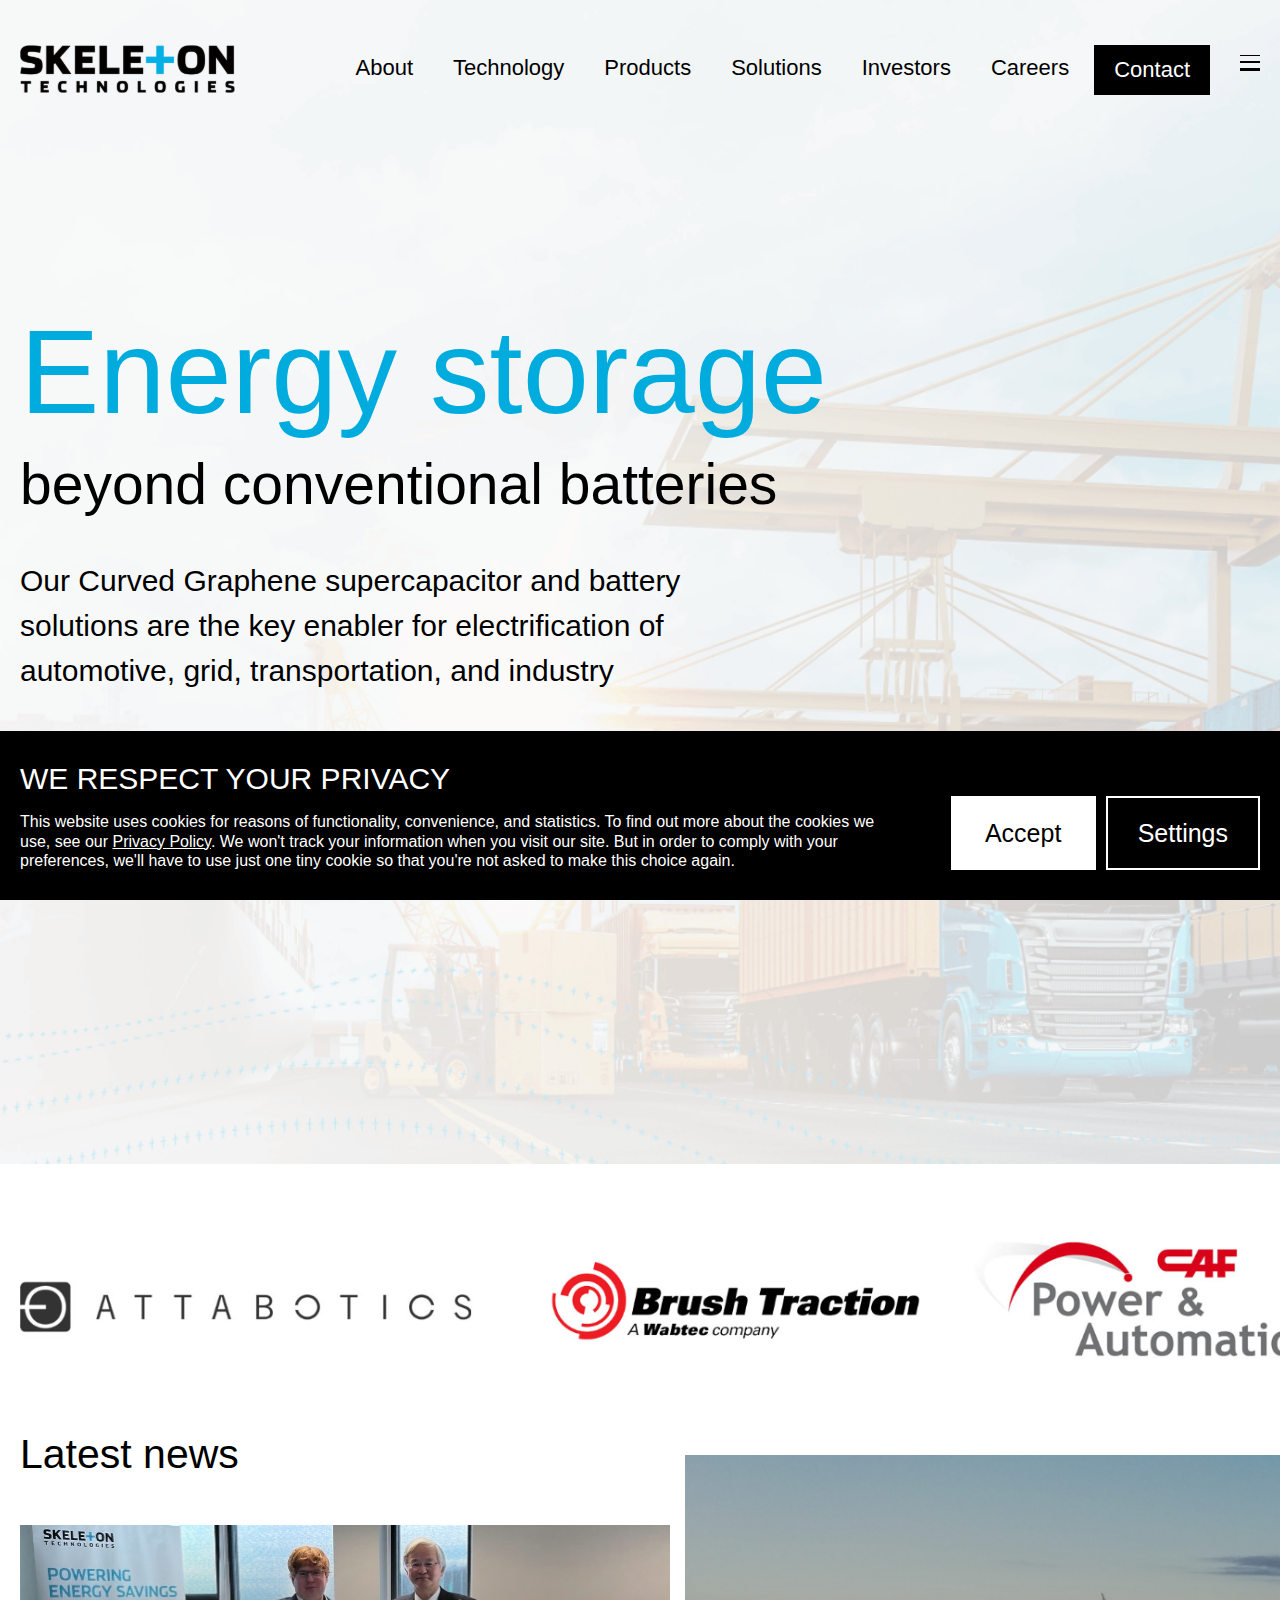
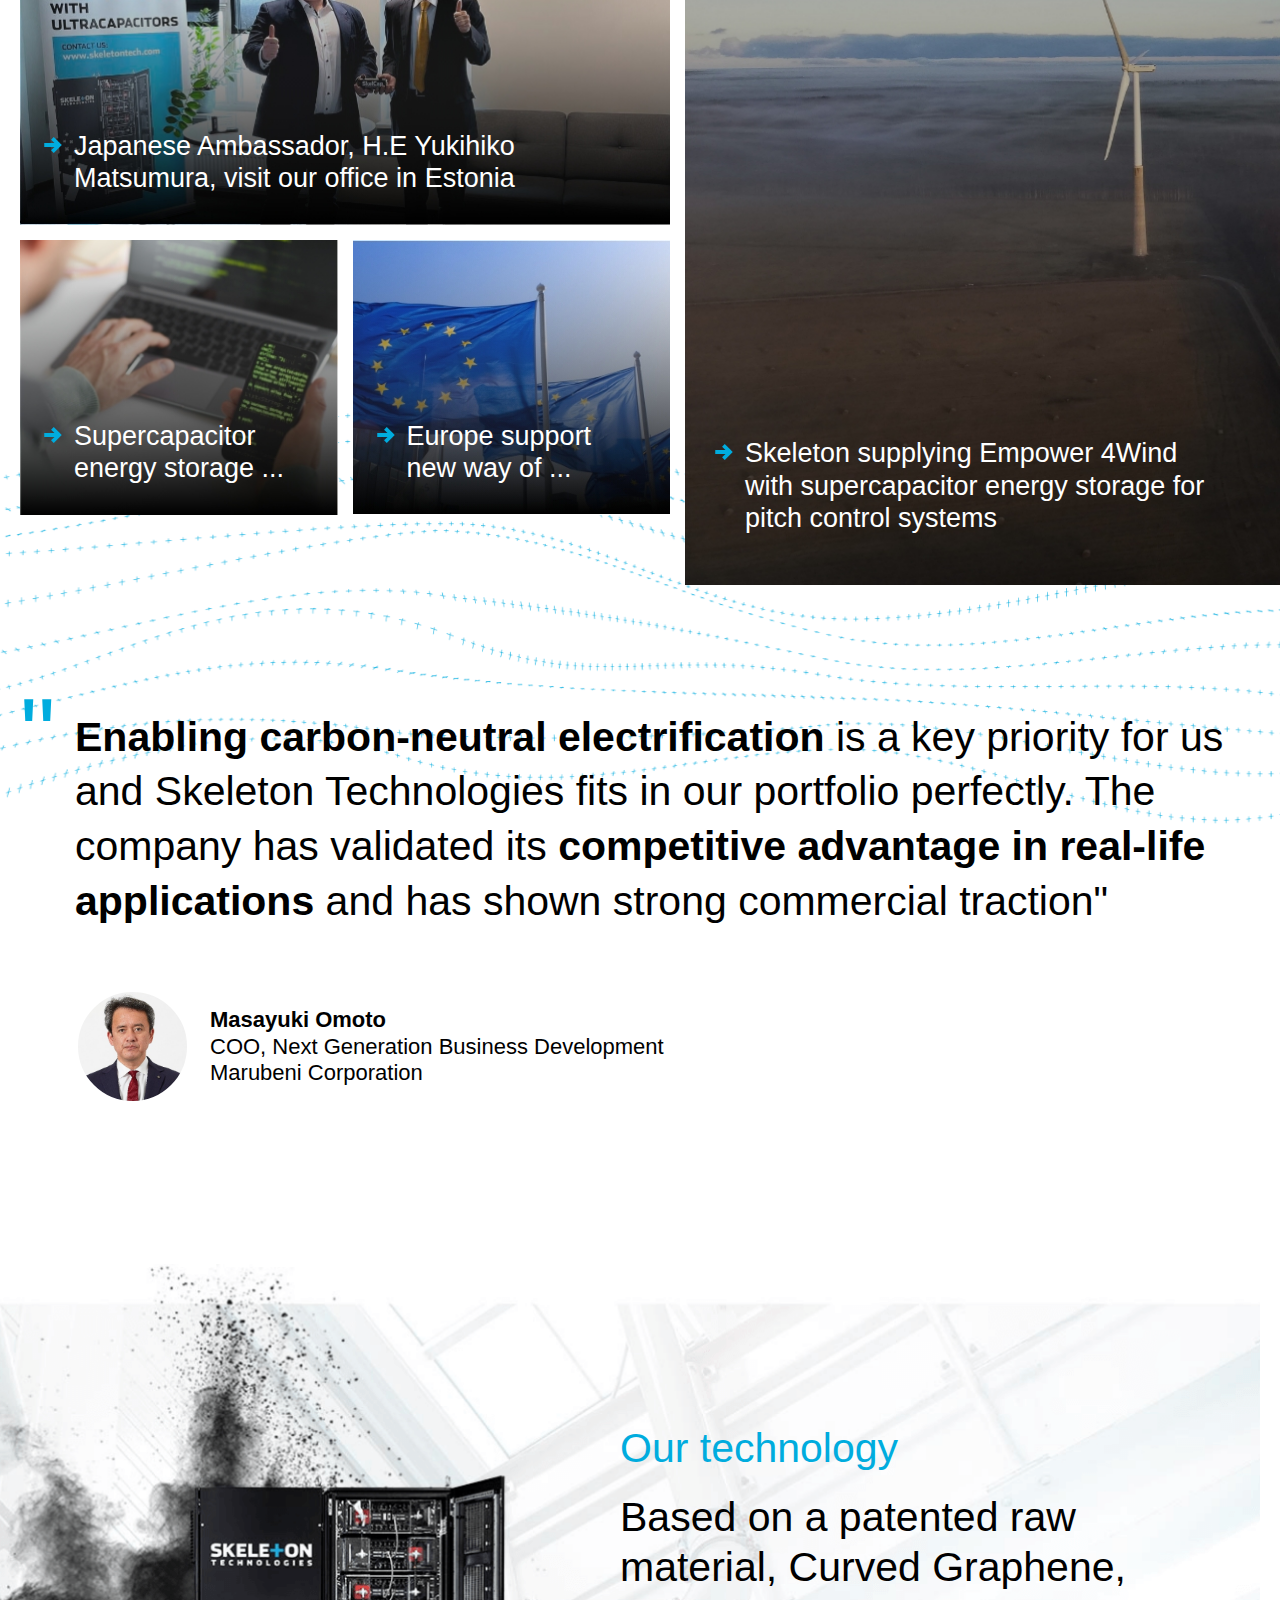
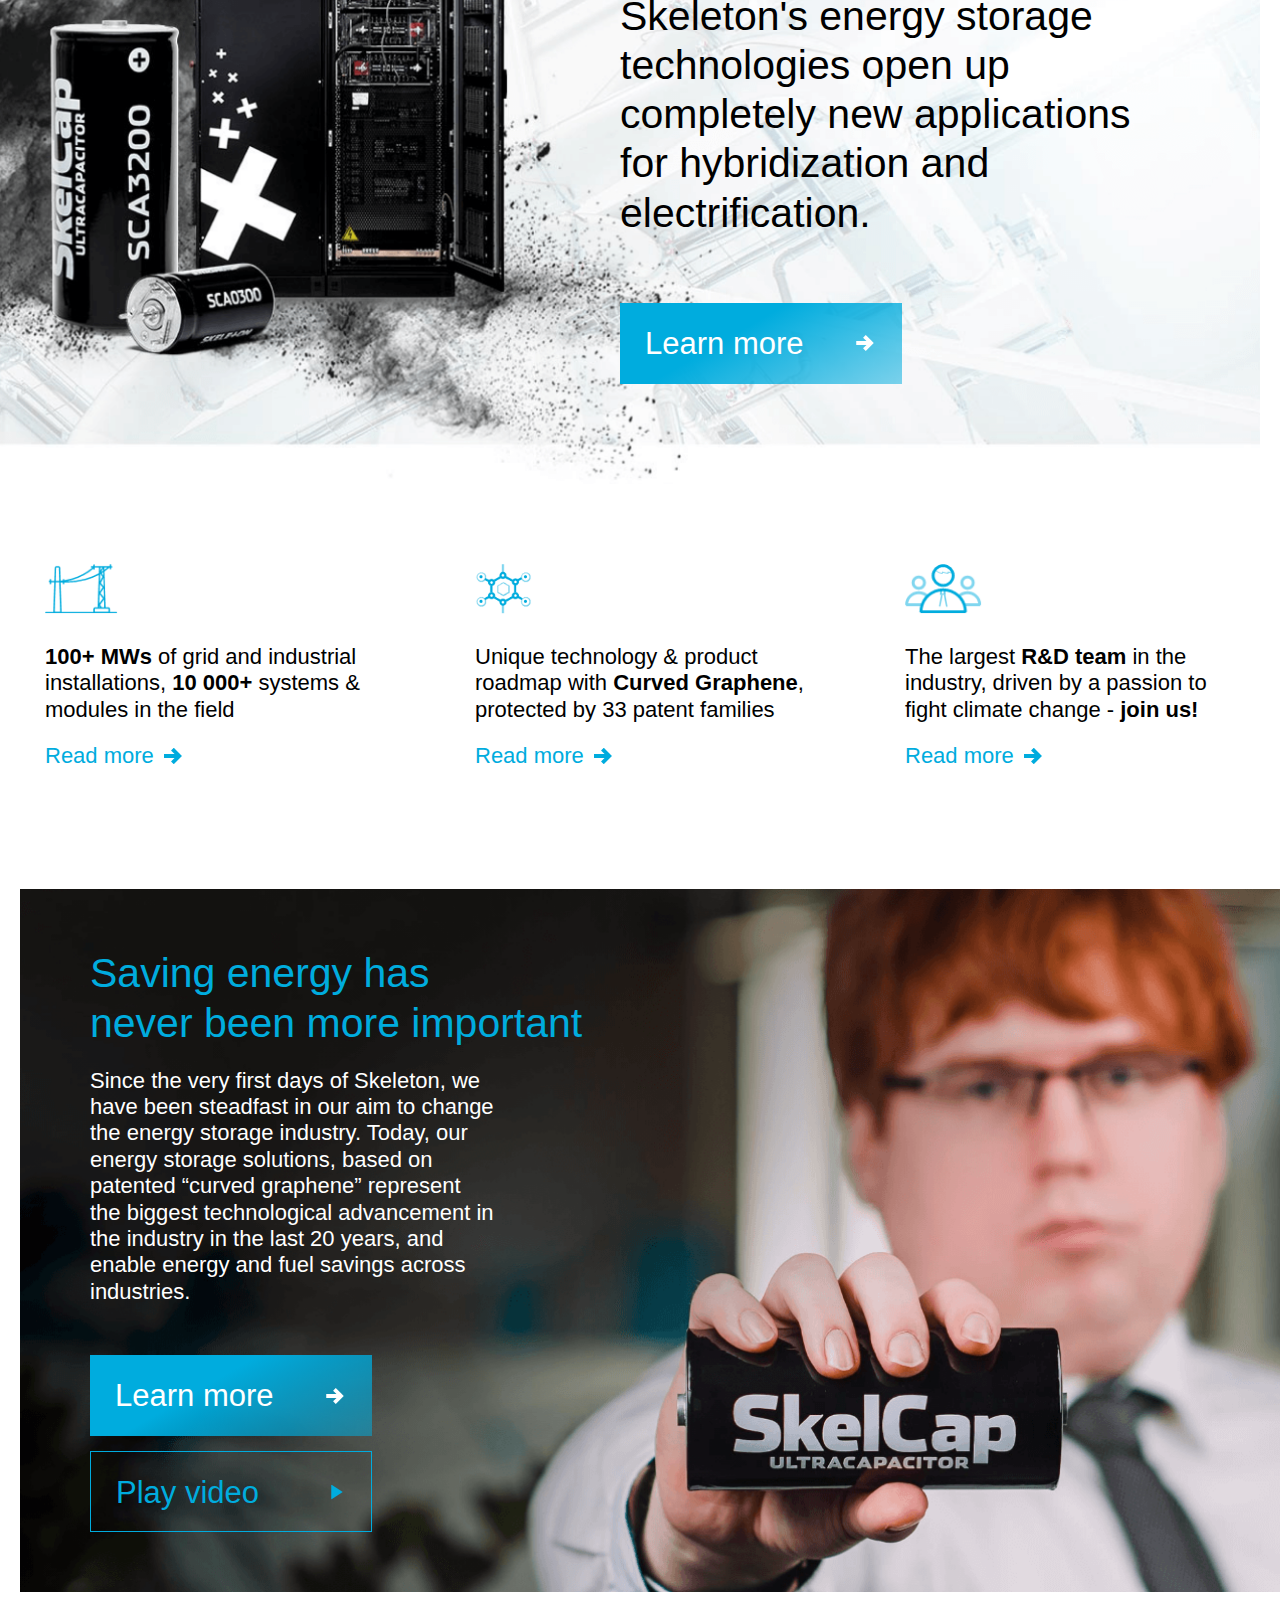
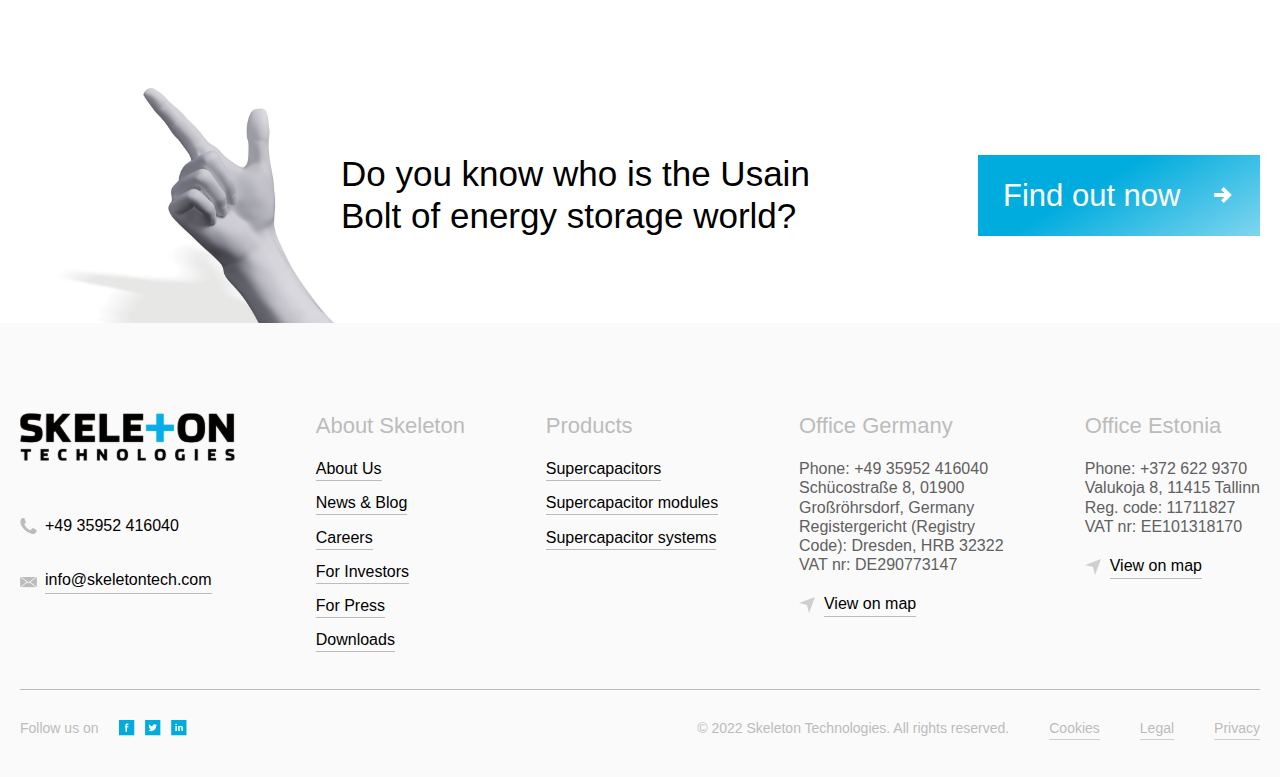
<file: index.html>
<!DOCTYPE html>
<html lang="en">

<head>
  <meta charset="UTF-8">
  <meta name="viewport" content="width=device-width, initial-scale=1.0">
  <title>Skeleton Technologies</title>
  <link rel="stylesheet" href="css/style.min.css">
</head>

<body>
  
  <header class="header">
    <div class="side-menu">
      <div class="container">
        <div class="side-menu__inner">
          <div class="side-menu__close-btn">
            <span class="side-menu__close-btn__item"></span>
            <span class="side-menu__close-btn__item"></span>
          </div>
          <div class="logo">
            <a class="logo__link" href="index.html"><img class="logo-img" src="images/logo.svg" alt="logo"></a>
          </div>
          <nav class="side-menu__nav">
            <ul class="side-menu__list">
              <li class="side-menu__list-item">
                <a class="side-menu__link" href="about.html">About</a>
              </li>
              <li class="side-menu__list-item">
                <a class="side-menu__link" href="technology.html">Technology</a>
              </li>
              <li class="side-menu__list-item s-acc">
                <div class="s-acc__panel">
                  <a class="side-menu__link s-acc__header" href="products.html">Products</a>
                  <ul class="side-menu__list-child s-acc__body">
                    <li class="side-menu__list-child__item">
                      <a class="side-menu__link" href="#">Supercapacitors</a>
                    </li>
                    <li class="side-menu__list-child__item">
                      <a class="side-menu__link" href="modules.html">Supercapacitor Modules</a>
                    </li>
                    <li class="side-menu__list-child__item">
                      <a class="side-menu__link" href="#">Supercapacitor Systems</a>
                    </li>
                    <li class="side-menu__list-child__item">
                      <a class="side-menu__link" href="#">Superbatteries</a>
                    </li>
                  </ul>
                </div>
              </li>
              <li class="side-menu__list-item s-acc">
                <div class="s-acc__panel">
                  <a class="side-menu__link s-acc__header" href="solutions.html">Solutions</a>
                  <ul class="side-menu__list-child s-acc__body">
                    <li class="side-menu__list-child__item">
                      <a class="side-menu__link" href="#">*Solutions__list-item</a>
                    </li>
                    <li class="side-menu__list-child__item">
                      <a class="side-menu__link" href="#">*Solutions__list-item</a>
                    </li>
                    <li class="side-menu__list-child__item">
                      <a class="side-menu__link" href="#">*Solutions__list-item</a>
                    </li>
                    <li class="side-menu__list-child__item">
                      <a class="side-menu__link" href="#">*Solutions__list-item</a>
                    </li>
                    <li class="side-menu__list-child__item">
                      <a class="side-menu__link" href="#">*Solutions__list-item</a>
                    </li>
                  </ul>
                </div>
              </li>
              <li class="side-menu__list-item">
                <a class="side-menu__link" href="invest.html">Investors</a>
              </li>
            </ul>
            <ul class="side-menu__list">
              <li class="side-menu__list-item">
                <a class="side-menu__link" href="careers.html">Careers</a>
              </li>
              <li class="side-menu__list-item">
                <a class="side-menu__link" href="invest.html">For investors</a>
              </li>
              <li class="side-menu__list-item">
                <a class="side-menu__link" href="press.html">For press</a>
              </li>
              <li class="side-menu__list-item">
                <a class="side-menu__link" href="news.html">News & blog</a>
              </li>
              <li class="side-menu__list-item">
                <a class="side-menu__link menu__link--contact" href="connect.html">Contact</a>
              </li>
            </ul>
          </nav>
        </div>
      </div>
    </div>
    <div class="container">
      <div class="header__inner">
        <div class="logo">
          <a href="index.html"><img class="logo-img" src="images/logo.svg" alt="logo"></a>
        </div>
        <nav class="menu">
          <ul class="menu__list">
            <li class="menu__list-item">
              <a class="menu__link" href="about.html">About</a>
            </li>
            <li class="menu__list-item">
              <a class="menu__link" href="technology.html">Technology</a>
            </li>
            <li class="menu__list-item">
              <a class="menu__link" href="products.html">Products</a>
            </li>
            <li class="menu__list-item">
              <a class="menu__link" href="solutions.html">Solutions</a>
            </li>
            <li class="menu__list-item">
              <a class="menu__link" href="#">Investors</a>
            </li>
            <li class="menu__list-item">
              <a class="menu__link" href="careers.html">Careers</a>
            </li>
            <li class="menu__list-item">
              <a class="menu__link menu__link--contact" href="#">Contact</a>
            </li>
          </ul>
          <div class="menu__burger">
            <span class="menu__burger-line"></span>
            <span class="menu__burger-line"></span>
            <span class="menu__burger-line"></span>
          </div>
        </nav>
      </div>
    </div>
    
  </header>
  
  <div class="wrapper">
    
    <main class="main">
      
      <div class="intro s-main" style="background-image: url(images/intro-bg.png);">
        <div class="container">
          <div class="intro__inner">
            <h2 class="intro__title s-main__title">Energy storage</h2>
            <h3 class="intro__subtitle s-main__subtitle">beyond conventional batteries </h3>
            <div class="intro__descr">Our Curved Graphene supercapacitor and battery solutions are the key enabler for electrification of automotive, grid, transportation, and industry</div>
            <a class="learn-link" href="#" data-scroll="#partners"><span class="intro__btn learn-btn">Learn more </span></a>
          </div>
        </div>
      </div>
      
      <div class="partners" id="partners">
        <div class="s-ticker">
          <div class="partners__item"><img class="partners__item-img" src="images/partners-logo1.png" alt="partner-logo"></div>
          <div class="partners__item"><img class="partners__item-img" src="images/partners-logo2.png" alt="partner-logo"></div>
          <div class="partners__item"><img class="partners__item-img" src="images/partners-logo3.png" alt="partner-logo"></div>
          <div class="partners__item"><img class="partners__item-img" src="images/partners-logo4.png" alt="partner-logo"></div>
          <div class="partners__item"><img class="partners__item-img" src="images/partners-logo5.png" alt="partner-logo"></div>
          <div class="partners__item"><img class="partners__item-img" src="images/partners-logo6.png" alt="partner-logo"></div>
          <div class="partners__item"><img class="partners__item-img" src="images/partners-logo7.png" alt="partner-logo"></div>
          <div class="partners__item"><img class="partners__item-img" src="images/partners-logo8.png" alt="partner-logo"></div>
          <div class="partners__item"><img class="partners__item-img" src="images/partners-logo9.png" alt="partner-logo"></div>
          <div class="partners__item"><img class="partners__item-img" src="images/partners-logo10.png" alt="partner-logo"></div>
          <div class="partners__item"><img class="partners__item-img" src="images/partners-logo11.png" alt="partner-logo"></div>
        </div>
      </div>
      
      <div class="news">
        <div class="container">
          <h3 class="news__title">Latest news</h3>
          <div class="news__inner">
            <div class="news__inner-item">
              <div class="news__item news__item--top">
                <div class="news__img"><img class="news__img-item" src="images/news-img1.jpg" alt=""></div>
                <h3 class="news__item-title">Japanese Ambassador, H.E Yukihiko Matsumura, visit our office in Estonia</h3>
              </div>
              <div class="news__inner-box">
                <div class="news__item">
                  <div class="news__img"><img class="news__img-item" src="images/news-img2.jpg" alt=""></div>
                  <h3 class="news__item-title">Supercapacitor energy storage ...</h3>
                </div>
                <div class="news__item">
                  <div class="news__img"><img class="news__img-item" src="images/news-img3.jpg" alt=""></div>
                  <h3 class="news__item-title">Europe support new way of ...</h3>
                </div>
              </div>
            </div>
            <div class="news__inner-item">
              <div class="news__item news__item--accent">
                <div class="news__img news__img--accent"><img class="news__img-item" src="images/news-img4.jpg" alt=""></div>
                <h3 class="news__item-title">Skeleton supplying Empower 4Wind with supercapacitor energy storage for pitch control systems</h3>
              </div>
            </div>
          </div>
        </div>
        <div class="news__pattern"><img class="news__pattern-bg" src="images/news-pattern.png" alt=""></div>
      </div>
      
      <div class="priority">
        <div class="container">
          <div class="priority__inner">
            <h3 class="priority__title black__title"><b>Enabling carbon-neutral electrification</b> is a key priority for us and Skeleton Technologies fits in our portfolio perfectly. The company has validated its <b>competitive advantage in real-life applications</b> and has shown strong commercial traction"</h3>
            <div class="priority__author">
              <div class="priority__author-img"><img class="priority__author-img__item" src="images/author-img1.png" alt="author-image"></div>
              <div class="priority__author-text">
                <div class="priority__author-name">Masayuki Omoto</div>
                <div class="priority__author-company">COO, Next Generation Business Development <br>Marubeni Corporation</div>
              </div>
            </div>
          </div>
        </div>
      </div>
      
      <div class="tech l-section">
        <div class="container">
          <div class="tech__inner">
            <div class="l-section__img">
              <picture class="l-section__img-item" >
                <source class="l-section__img-item" media="(max-width:767px)" srcset="images/techno-bg-mobile.png">
                <source class="l-section__img-item" media="(max-width:1024px)" srcset="images/techno-bg-tablet.png">
                <img class="l-section__img-item" src="images/techno-bg.png" alt="">
              </picture>
            </div>
            
            <h3 class="tech__title blue__title">Our technology</h3>
            <div class="tech__text black__title">Based on a patented raw material, Curved Graphene, Skeleton's energy storage technologies open up completely new applications for hybridization and electrification.</div>
            <a href="technology.html" class="learn-link"><span class="tech__btn learn-btn">Learn more </span></a>
          </div>
          <div class="tech__inner tech__inner--icon">
            <div class="tech__inner-item">
              <div class="tech__icon"><img class="tech__icon-img" src="images/techno-icon1.png" alt="tech-icon"></div>
              <div class="tech__icon-text"><b>100+ MWs</b> of grid and industrial installations, <b>10 000+</b> systems & modules in the field</div>
              <a class="read-link" href="#">Read more</a>
            </div>
            <div class="tech__inner-item">
              <div class="tech__icon"><img class="tech__icon-img" src="images/techno-icon2.png" alt="tech-icon"></div>
              <div class="tech__icon-text">Unique technology & product roadmap with <b>Curved Graphene</b>, protected by 33 patent families</div>
              <a class="read-link" href="#">Read more</a>
            </div>
            <div class="tech__inner-item">
              <div class="tech__icon"><img class="tech__icon-img" src="images/techno-icon3.png" alt="tech-icon"></div>
              <div class="tech__icon-text">The largest <b>R&D team</b> in the industry, driven by a passion to fight climate change - <b>join us!</b></div>
              <a class="read-link" href="#">Read more</a>
            </div>
          </div>
        </div>
      </div>
      
      <div class="energy r-section">
        <div class="container">
          <div class="energy__inner">
            <div class="energy__img r-section__img">
              <picture class="r-section__img-item">
                <source class="r-section__img-item" media="(max-width:767px)" srcset="images/energy-bg-mobile.png">
                <source class="r-section__img-item" media="(max-width:1024px)" srcset="images/energy-bg-tablet.png">
                <img class="r-section__img-item" src="images/energy-bg.png" alt="">
              </picture>
            </div>
            <h3 class="energy__title">Saving energy has <br> never been more important</h3>
            <div class="energy__text">Since the very first days of Skeleton, we have been steadfast in our aim to change the energy storage industry. Today, our energy storage solutions, based on patented “curved graphene” represent the biggest technological advancement in the industry in the last 20 years, and enable energy and fuel savings across industries.</div>
            <div class="energy__btn-box">
              <a class="learn-link" href="about.html"><span class="learn-btn">Learn more </span></a>
              <span class="play-btn learn-btn">Play video</span>
            </div>
          </div>
        </div>
      </div>
      
      <div class="fact">
        <div class="container">
          <div class="fact__inner">
            <div class="fact__inner-item">
              <div class="fact__img"><img class="fact__img-item" src="images/pointer-img.png" alt=""></div>
              <h3 class="fact__title">Do you know who is the Usain Bolt of energy storage world?</h3>
            </div>
            <a class="learn-link" href="#"><span class="learn-btn">Find out now </span></a>
          </div>
        </div>
      </div>
      
    </main>
    
    <footer class="footer">
      <div class="container">
        <div class="footer__inner">
          <div class="footer__col footer__contact">
            <div class="logo">
              <a class="logo__link" href="index.html"><img class="logo-img" src="images/logo.svg" alt="logo"></a>
            </div>
            <ul class="footer__contact-list">
              <li class="footer__contact-list-item">
                <a class="footer__contact-link footer__contact-link--phone" href="tel:+4935952416040" >+49 35952 416040</a>
              </li>
              <li class="footer__contact-list-item">
                <a class="footer__contact-link footer__contact-link--mail" href="mailto:info@skeletontech.com" >info@skeletontech.com</a>
              </li>
            </ul>
          </div>
          <div class="footer__col">
            <h5 class="footer__title">About Skeleton</h5>
            <ul class="footer__list">
              <li class="footer__list-item">
                <a class="footer__link" href="about.html">About Us</a>
              </li>
              <li class="footer__list-item">
                <a class="footer__link" href="news.html">News & Blog</a>
              </li>
              <li class="footer__list-item">
                <a class="footer__link" href="careers.html">Careers</a>
              </li>
              <li class="footer__list-item">
                <a class="footer__link" href="invest.html">For Investors</a>
              </li>
              <li class="footer__list-item">
                <a class="footer__link" href="press.html">For Press</a>
              </li>
              <li class="footer__list-item">
                <a class="footer__link" href="#">Downloads</a>
              </li>
            </ul>
          </div>
          <div class="footer__col">
            <h5 class="footer__title">Products</h5>
            <ul class="footer__list">
              <li class="footer__list-item">
                <a class="footer__link" href="#">Supercapacitors</a>
              </li>
              <li class="footer__list-item">
                <a class="footer__link" href="#">Supercapacitor modules</a>
              </li>
              <li class="footer__list-item">
                <a class="footer__link" href="#">Supercapacitor systems</a>
              </li>
            </ul>
          </div>
          <div class="footer__col">
            <h5 class="footer__title">Office Germany</h5>
            <div class="footer__adress">
              <a class="footer__adress-link" href="tel:+4935952416040">Phone: +49 35952 416040</a>
              Schücostraße 8, 01900 <br>
              Großröhrsdorf, Germany <br>
              Registergericht (Registry 
              Code): Dresden, HRB 32322 <br>
              VAT nr: DE290773147
            </div>
            <a class="footer__contact-link" href="#" >View on map</a>
          </div>
          <div class="footer__col">
            <h5 class="footer__title">Office Estonia</h5>
            <div class="footer__adress">
              <a class="footer__adress-link" href="tel:+3726229370">Phone: +372 622 9370</a> <br>
              Valukoja 8, 11415 Tallinn <br>
              Reg. code: 11711827 <br>
              VAT nr: EE101318170
            </div>
            <a class="footer__contact-link" href="#" >View on map</a>
          </div>
        </div>
        <div class="footer__copyright">
          <div class="footer__copyright-col">
            Follow us on
            <div class="footer__social">
              <a class="footer__social-link" href="#">
                <img class="footer__social-img" src="images/facebook.svg" alt="facebook-icon">
              </a>
              <a class="footer__social-link" href="#">
                <img class="footer__social-img" src="images/twitter.svg" alt="twitter-icon">
              </a>
              <a class="footer__social-link" href="#">
                <img class="footer__social-img" src="images/linkedin.svg" alt="linkedin-icon">
              </a>
            </div>
          </div>
          <div class="footer__copyright-col">
            © 2022 Skeleton Technologies. All rights reserved.
            <ul class="footer__copyright-list">
              <li class="footer__copyright-list__item">
                <a href="#" class="footer__copyright-link">Cookies</a>
              </li>
              <li class="footer__copyright-list__item">
                <a href="#" class="footer__copyright-link">Legal</a>
              </li>
              <li class="footer__copyright-list__item">
                <a href="#" class="footer__copyright-link">Privacy</a>
              </li>
            </ul>
          </div>
        </div>
      </div>
      <div class="cookies">
        <div class="container">
          <div class="cookies__inner">
            <div class="cookies__col">
              <h4 class="cookies__title">WE RESPECT YOUR PRIVACY</h4>
              <p class="cookies__text">This website uses cookies for reasons of functionality, convenience, and statistics. To find out more about the cookies we use, see our <a class="cookies__link cookies__link--settings" href="#">Privacy Policy</a>. We won't track your information when you visit our site. But in order to comply with your preferences, we'll have to use just one tiny cookie so that you're not asked to make this choice again.</p>
            </div>
            <div class="cookies__col">
              <div class="cookies__btn">
                <span class="cookies__btn-item cookies__btn-item--accept">Accept</span>
              </div>
              <div class="cookies__btn">
                <a class="cookies__link--settings" href="#">
                  <span class="cookies__btn-item cookies__btn-item--settings">Settings</span>
                </a>
              </div>
            </div>
          </div>
        </div>
      </div>
    </footer>
  </div>
  
  
  
  <script src="js/main.min.js"></script>
</body>

</html>
</file>
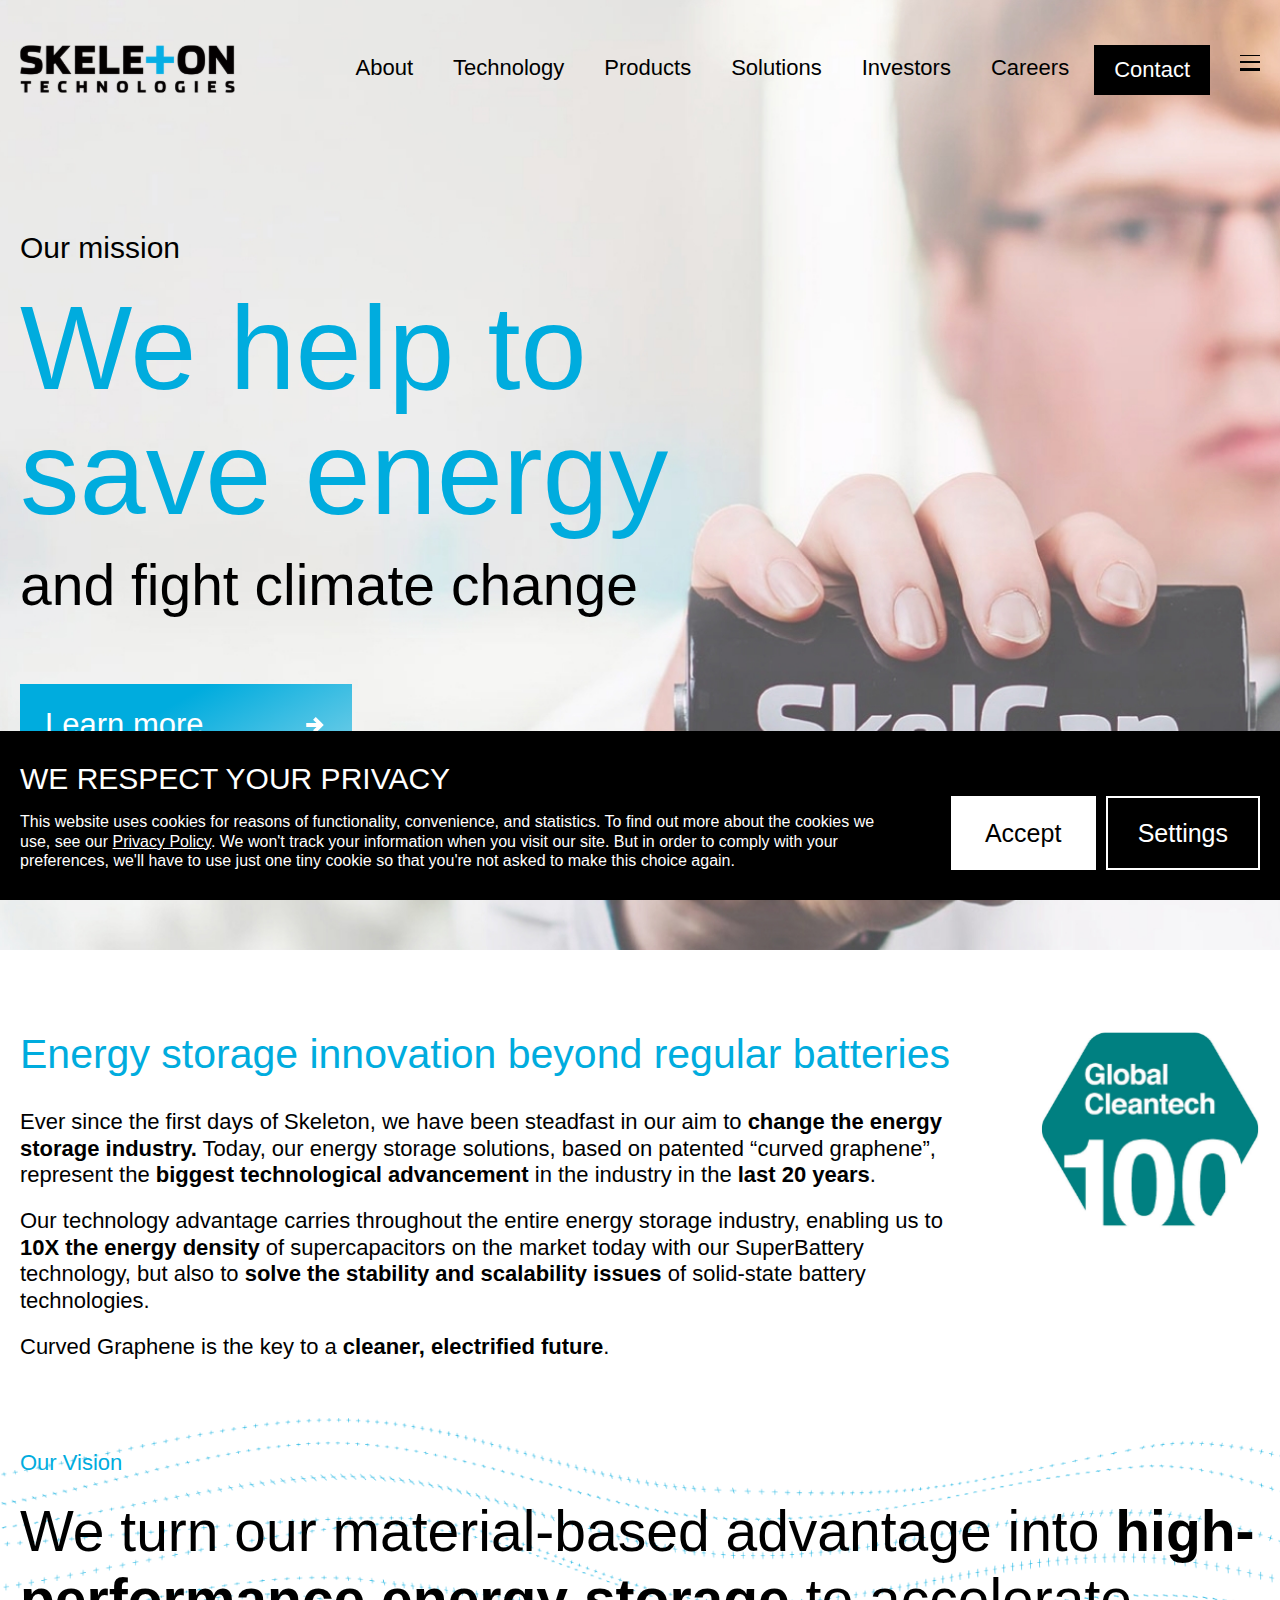
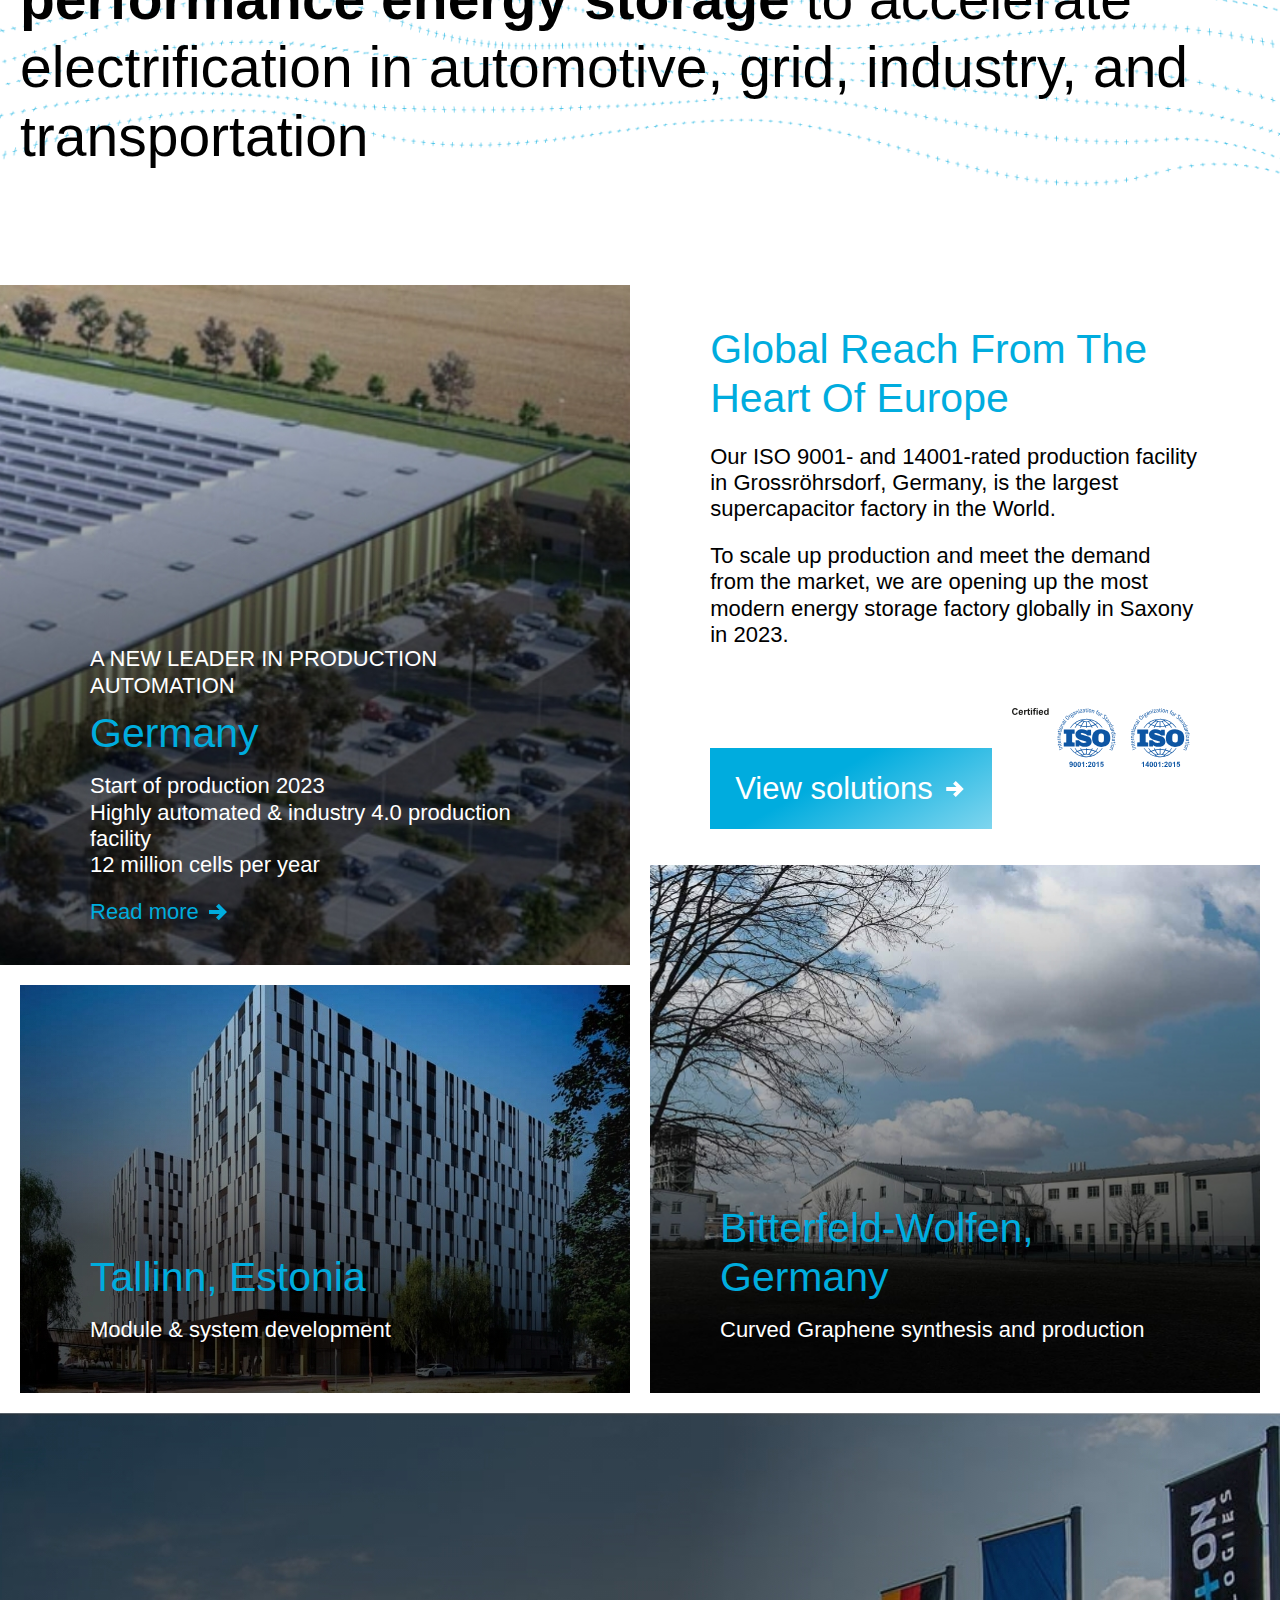
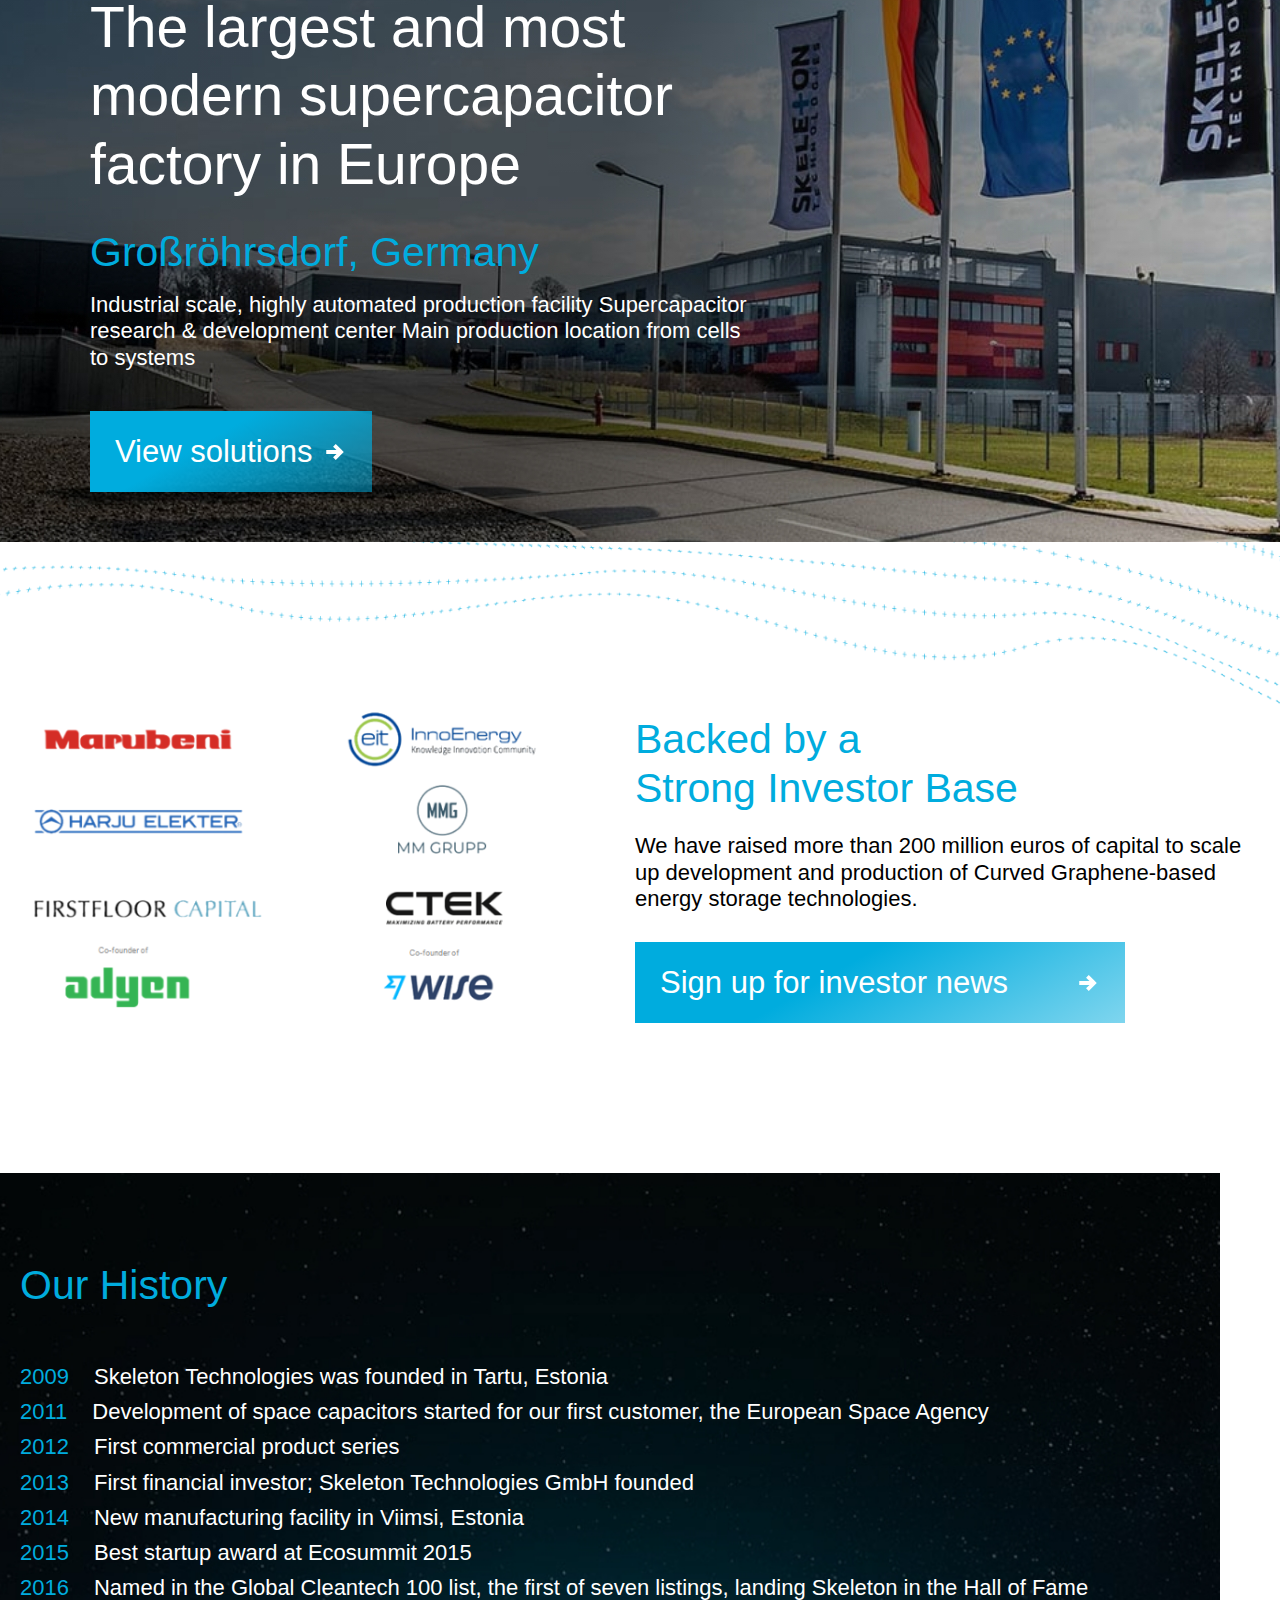
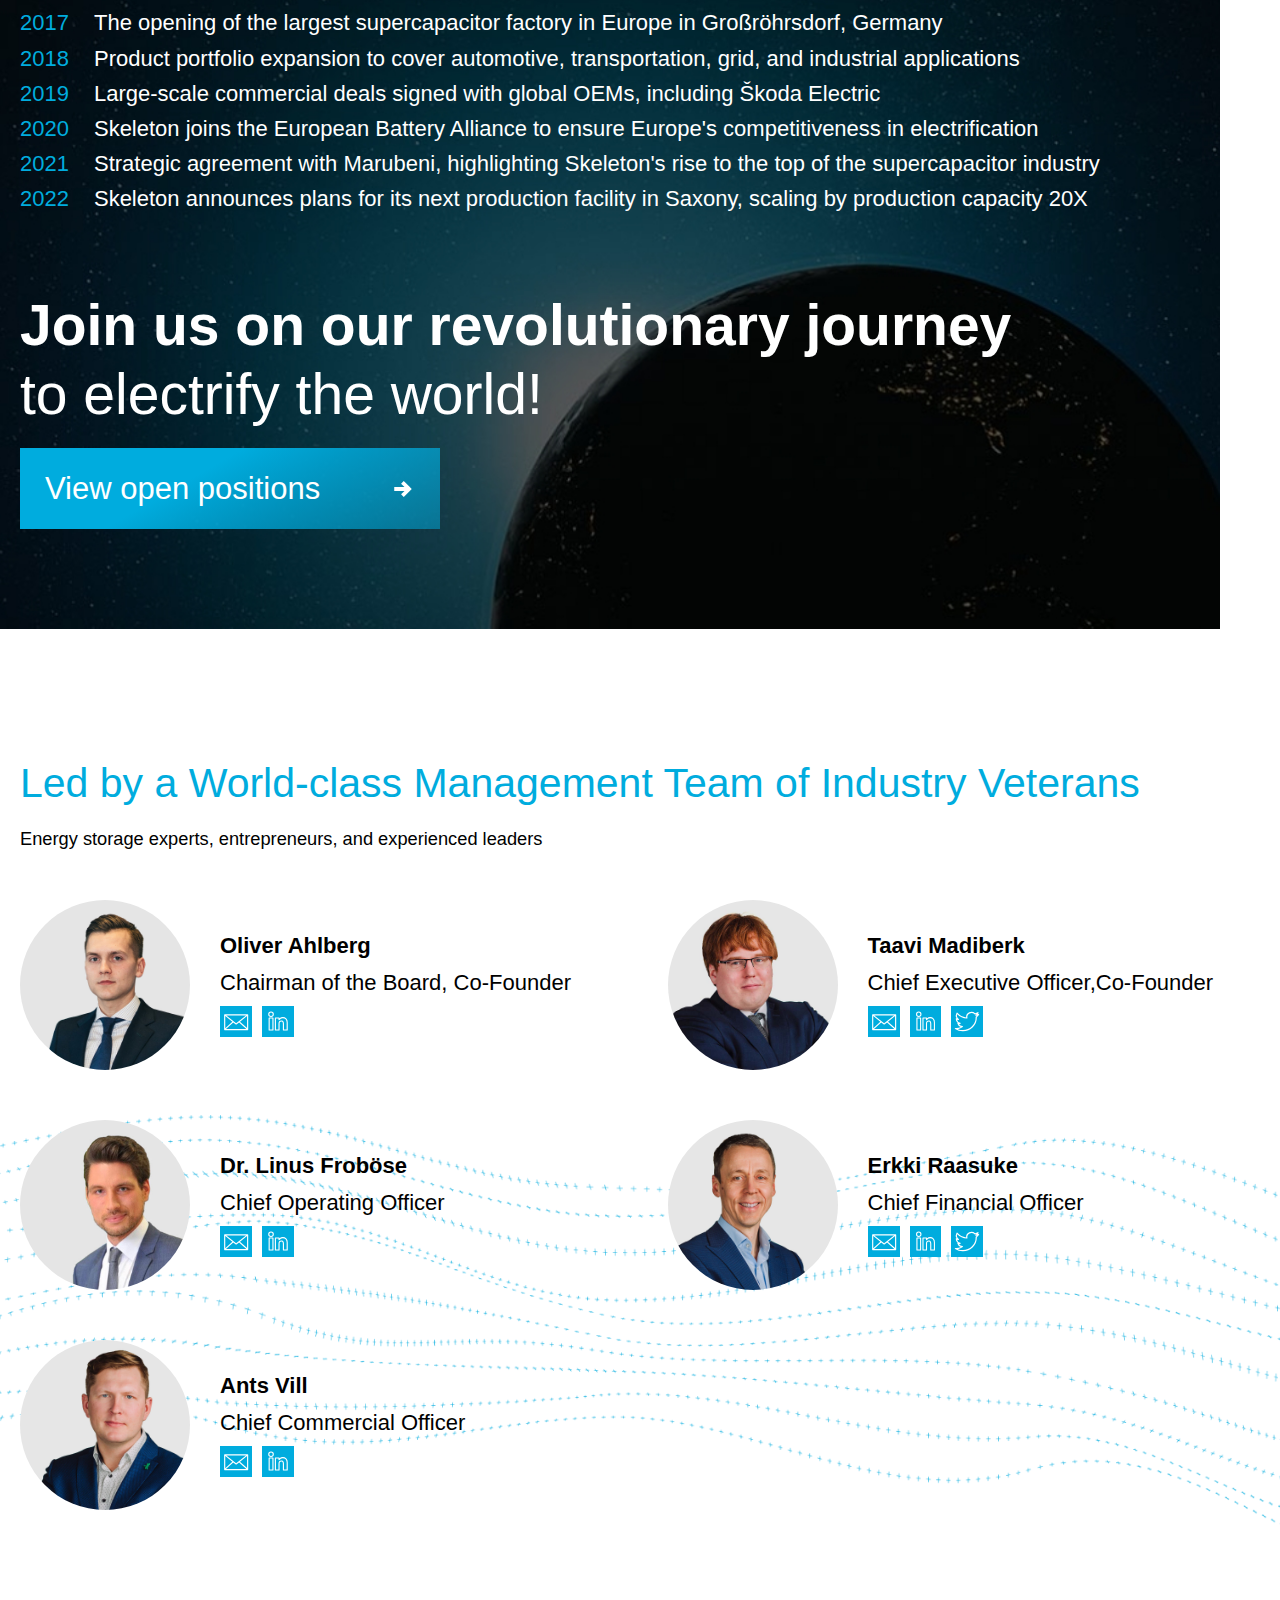
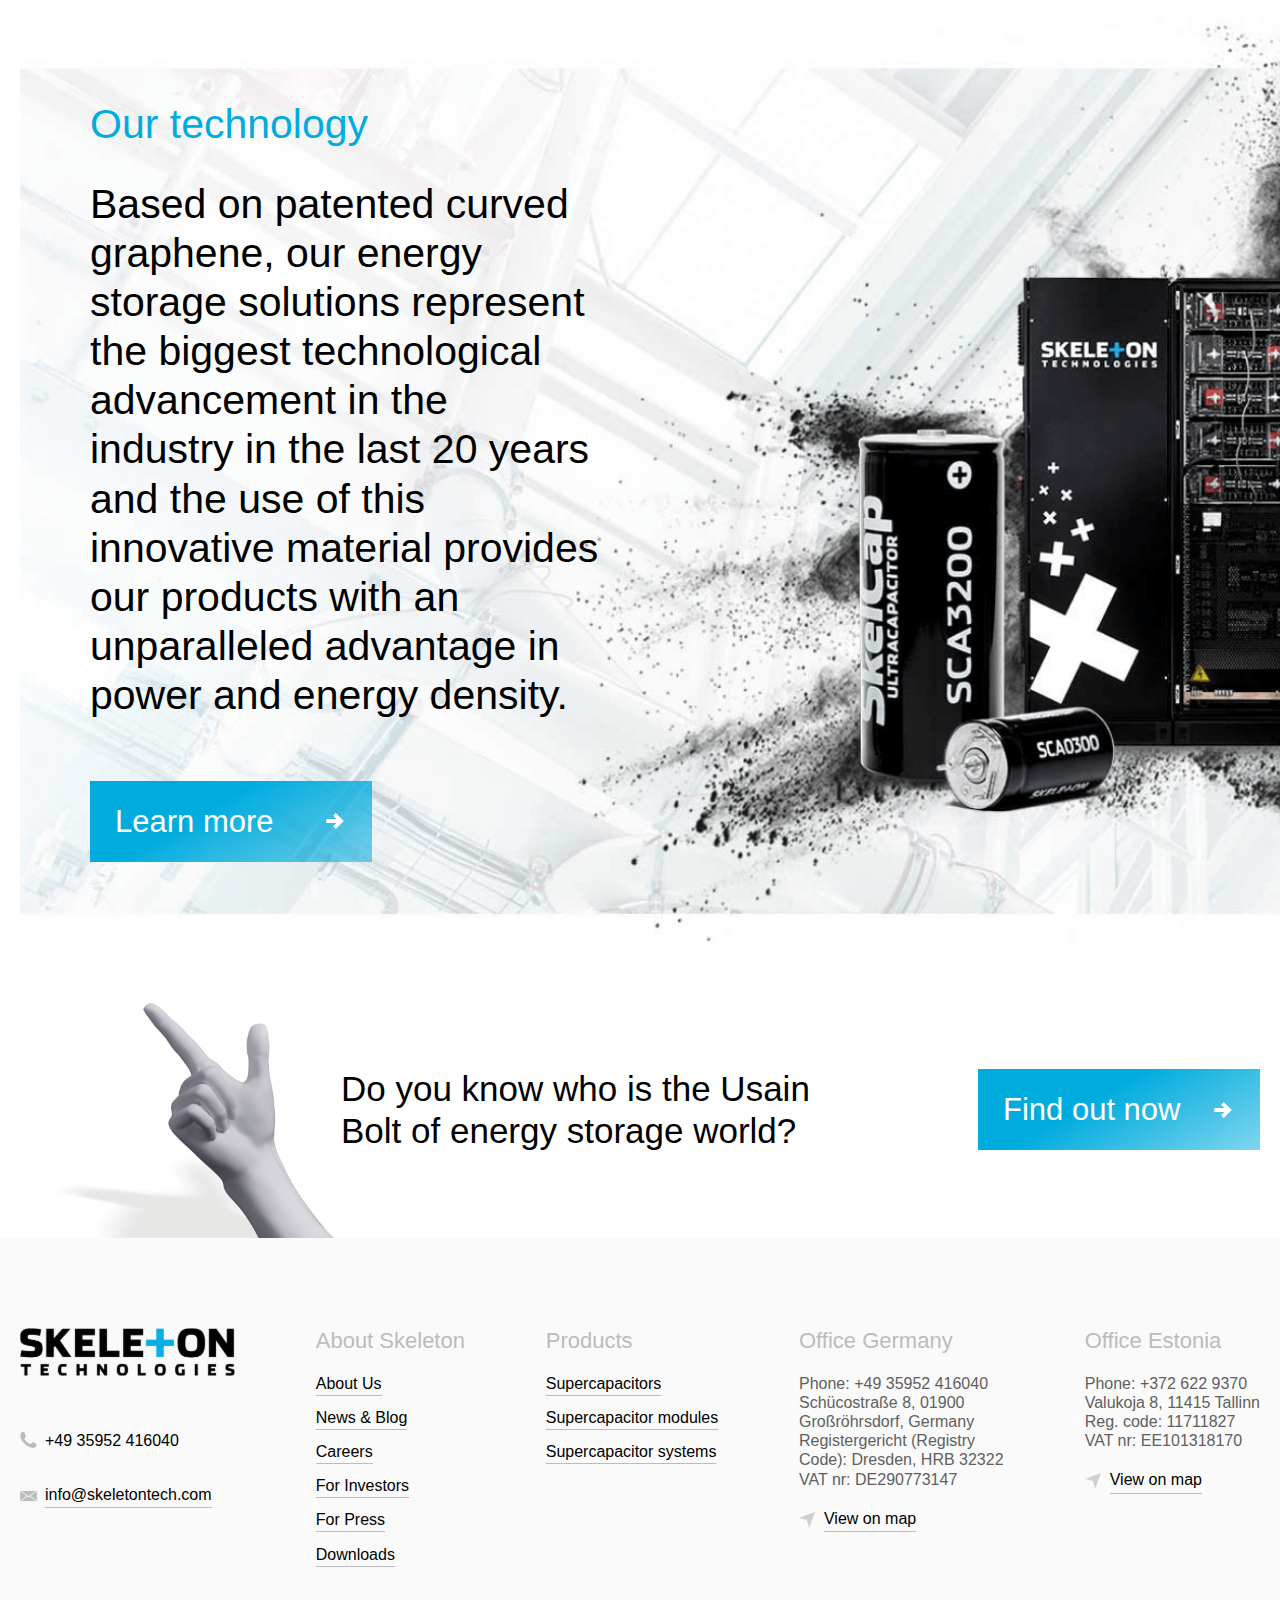
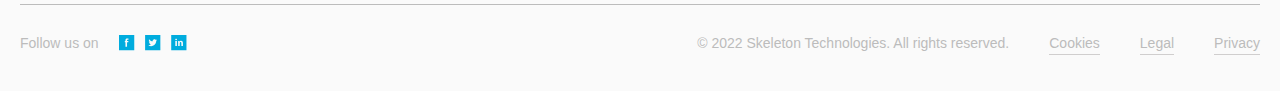
<file: about.html>
<!DOCTYPE html>
<html lang="en">

<head>
  <meta charset="UTF-8">
  <meta name="viewport" content="width=device-width, initial-scale=1.0">
  <title>Skeleton Technologies</title>
  <link rel="stylesheet" href="css/style.min.css">
</head>

<body>
  
  <header class="header">
    <div class="side-menu">
      <div class="container">
        <div class="side-menu__inner">
          <div class="side-menu__close-btn">
            <span class="side-menu__close-btn__item"></span>
            <span class="side-menu__close-btn__item"></span>
          </div>
          <div class="logo">
            <a class="logo__link" href="index.html"><img class="logo-img" src="images/logo.svg" alt="logo"></a>
          </div>
          <nav class="side-menu__nav">
            <ul class="side-menu__list">
              <li class="side-menu__list-item">
                <a class="side-menu__link" href="about.html">About</a>
              </li>
              <li class="side-menu__list-item">
                <a class="side-menu__link" href="technology.html">Technology</a>
              </li>
              <li class="side-menu__list-item s-acc">
                <div class="s-acc__panel">
                  <a class="side-menu__link s-acc__header" href="products.html">Products</a>
                  <ul class="side-menu__list-child s-acc__body">
                    <li class="side-menu__list-child__item">
                      <a class="side-menu__link" href="#">Supercapacitors</a>
                    </li>
                    <li class="side-menu__list-child__item">
                      <a class="side-menu__link" href="modules.html">Supercapacitor Modules</a>
                    </li>
                    <li class="side-menu__list-child__item">
                      <a class="side-menu__link" href="#">Supercapacitor Systems</a>
                    </li>
                    <li class="side-menu__list-child__item">
                      <a class="side-menu__link" href="#">Superbatteries</a>
                    </li>
                  </ul>
                </div>
              </li>
              <li class="side-menu__list-item s-acc">
                <div class="s-acc__panel">
                  <a class="side-menu__link s-acc__header" href="solutions.html">Solutions</a>
                  <ul class="side-menu__list-child s-acc__body">
                    <li class="side-menu__list-child__item">
                      <a class="side-menu__link" href="#">*Solutions__list-item</a>
                    </li>
                    <li class="side-menu__list-child__item">
                      <a class="side-menu__link" href="#">*Solutions__list-item</a>
                    </li>
                    <li class="side-menu__list-child__item">
                      <a class="side-menu__link" href="#">*Solutions__list-item</a>
                    </li>
                    <li class="side-menu__list-child__item">
                      <a class="side-menu__link" href="#">*Solutions__list-item</a>
                    </li>
                    <li class="side-menu__list-child__item">
                      <a class="side-menu__link" href="#">*Solutions__list-item</a>
                    </li>
                  </ul>
                </div>
              </li>
              <li class="side-menu__list-item">
                <a class="side-menu__link" href="invest.html">Investors</a>
              </li>
            </ul>
            <ul class="side-menu__list">
              <li class="side-menu__list-item">
                <a class="side-menu__link" href="careers.html">Careers</a>
              </li>
              <li class="side-menu__list-item">
                <a class="side-menu__link" href="invest.html">For investors</a>
              </li>
              <li class="side-menu__list-item">
                <a class="side-menu__link" href="press.html">For press</a>
              </li>
              <li class="side-menu__list-item">
                <a class="side-menu__link" href="news.html">News & blog</a>
              </li>
              <li class="side-menu__list-item">
                <a class="side-menu__link menu__link--contact" href="connect.html">Contact</a>
              </li>
            </ul>
          </nav>
        </div>
      </div>
    </div>
    <div class="container">
      <div class="header__inner">
        <div class="logo">
          <a href="index.html"><img class="logo-img" src="images/logo.svg" alt="logo"></a>
        </div>
        <nav class="menu">
          <ul class="menu__list">
            <li class="menu__list-item">
              <a class="menu__link" href="about.html">About</a>
            </li>
            <li class="menu__list-item">
              <a class="menu__link" href="technology.html">Technology</a>
            </li>
            <li class="menu__list-item">
              <a class="menu__link" href="products.html">Products</a>
            </li>
            <li class="menu__list-item">
              <a class="menu__link" href="solutions.html">Solutions</a>
            </li>
            <li class="menu__list-item">
              <a class="menu__link" href="#">Investors</a>
            </li>
            <li class="menu__list-item">
              <a class="menu__link" href="careers.html">Careers</a>
            </li>
            <li class="menu__list-item">
              <a class="menu__link menu__link--contact" href="#">Contact</a>
            </li>
          </ul>
          <div class="menu__burger">
            <span class="menu__burger-line"></span>
            <span class="menu__burger-line"></span>
            <span class="menu__burger-line"></span>
          </div>
        </nav>
      </div>
    </div>
    
  </header>
  
  <div class="wrapper">
    
    <main class="main">
      
      <div class="about s-main" style="background-image: url(images/about-img.jpg);">
        <div class="container">
          <div class="about__inner">
            <div class="s-main__keyword">Our mission</div>
            <div class="about__title s-main__title">We help to save energy</div>
            <div class="about__subtitle s-main__subtitle">and fight climate change</div>
            <div class="about__btn-box">
              <a class="learn-link" href="#" data-scroll="#innovation"><span class="learn-btn">Learn more </span></a>
              <span class="play-btn">Play video</span>
            </div>
          </div>
        </div>
      </div>
      
      <div class="innovation" id="innovation">
        <div class="innovation__pattern"><img class="innovation__pattern-bg" src="images/news-pattern.png" alt=""></div>
        <div class="container">
          <div class="innovation__inner">
            <div class="innovation__content">
              <h3 class="innovation__title">Energy storage innovation beyond regular batteries </h3>
              <p class="innovation__text">Ever since the first days of Skeleton, we have been steadfast in our aim to <b>change the energy storage industry.</b> Today, our energy storage solutions, based on patented “curved graphene”, represent the <b>biggest technological advancement</b> in the industry in the <b>last 20 years</b>.</p>
              <p class="innovation__text">Our technology advantage carries throughout the entire energy storage industry, enabling us to <b>10X the energy density</b> of supercapacitors on the market today with our SuperBattery technology, but also to <b>solve the stability and scalability issues</b> of solid-state battery technologies.</p>
              <p class="innovation__text">Curved Graphene is the key to a <b>cleaner, electrified future</b>.</p>
            </div>
            <div class="innovation__icon"><img class="innovation__icon-item" src="images/award-icon.png" alt=""></div>
          </div>
          <div class="innovation__inner">
            <h5 class="innovation__subtitle">Our Vision</h5>
            <h2 class="innovation__title--main black__s-title">We turn our material-based advantage into <b>high-performance energy storage</b> to accelerate electrification in automotive, grid, industry, and transportation</h2>
          </div>
        </div>
      </div>
      
      <div class="global">
        <div class="container">
          <div class="global__inner">
            <div class="global__item global__item--left">
              <div class="global__img global__img--left"><img class="global__img-item global__img-item--left" src="images/about-img1.jpg" alt=""></div>
              <div class="global__item-title">A NEW LEADER IN PRODUCTION AUTOMATION</div>
              <div class="global__item-country">Germany</div>
              <div class="global__item-content">Start of production 2023 <br>Highly automated & industry 4.0 production facility <br>12 million cells per year</div>
              <a class="read-link" href="#">Read more</a>
            </div>
            <div class="global__content-box">
              <h3 class="global__title">Global Reach From The Heart Of Europe</h3>
              <p class="global__text">Our ISO 9001- and 14001-rated production facility in Grossröhrsdorf, Germany, is the largest supercapacitor factory in the World.</p>
              <p class="global__text">To scale up production and meet the demand from the market, we are opening up the most modern energy storage factory globally in Saxony in 2023.</p>
              <div class="global__btn-box">
                <a class="learn-link" href="solutions.html"><span class="learn-btn">View solutions </span></a>
                <div class="global__icon-box">
                  <div class="global__icon"><img class="global-icon-item" src="images/global-icon1.svg" alt=""></div>
                  <div class="global__icon"><img class="global-icon-item" src="images/global-icon2.svg" alt=""></div>
                </div>
              </div>
            </div>
          </div>
          <div class="global__inner">
            <div class="global__item global__item--static" style="background-image: url(images/about-img2.jpg);">
              <div class="global__item-country">Tallinn, Estonia</div>
              <div class="global__item-content">Module & system development</div>
            </div>
            <div class="global__item global__item--up" style="background-image: url(images/about-img3.jpg);">
              <div class="global__item-country">Bitterfeld-Wolfen, Germany</div>
              <div class="global__item-content">Curved Graphene synthesis and production</div>
            </div>
          </div>
          <div class="global__item global__item--right">
            <div class="global__img global__img--right"><img class="global__img-item global__img-item--right" src="images/about-img4.jpg" alt=""></div>
            <div class="global__item-inner--right">
              <h2 class="global__item-title__main white__s-title">The largest and most modern supercapacitor factory in Europe</h2>
              <div class="global__item-country global__item--country--right">Großröhrsdorf, Germany</div>
              <div class="global__item-content">Industrial scale, highly automated production facility Supercapacitor research & development center Main production location from cells to systems</div>
              <a class="learn-link" href="solutions.html"><span class="learn-btn">View solutions </span></a>
            </div>
          </div>
        </div>
      </div>
      
      <div class="investor">
        <div class="investor__pattern"><img class="investor__pattern-img" src="images/news-pattern.png" alt=""></div>
        <div class="container">
          <div class="investor__inner">
            <div class="investor__inner-item">
              <div class="investor__logo-box">
                <div class="investor__logo">
                  <img class="investor__logo-img" src="images/investor-logo8.png" alt="">
                </div>
                <div class="investor__logo">
                  <img class="investor__logo-img" src="images/investor-logo6.png" alt="">
                </div>
              </div>
              <div class="investor__logo-box">
                <div class="investor__logo">
                  <img class="investor__logo-img" src="images/investor-logo7.png" alt="">
                </div>
                <div class="investor__logo">
                  <img class="investor__logo-img" src="images/investor-logo5.png" alt="">
                </div>
              </div>
              <div class="investor__logo-box">
                <div class="investor__logo">
                  <img class="investor__logo-img" src="images/investor-logo4.png" alt="">
                </div>
                <div class="investor__logo">
                  <img class="investor__logo-img" src="images/investor-logo3.png" alt="">
                </div>
              </div>
              <div class="investor__logo-box">
                <div class="investor__logo">
                  <img class="investor__logo-img" src="images/investor-logo2.png" alt="">
                </div>
                <div class="investor__logo">
                  <img class="investor__logo-img" src="images/investor-logo1.png" alt="">
                </div>
              </div>
            </div>
            <div class="investor__inner-item">
              <h3 class="investor__title">Backed by a <br> Strong Investor Base</h3>
              <p class="investor__text">We have raised more than 200 million euros of capital to scale up development and production of Curved Graphene-based energy storage technologies.</p>
              <a class="learn-link" href="invest.html"><span class="learn-btn">Sign up for investor news </span></a>
            </div>
          </div>
        </div>
      </div>
      
      <div class="history">
        <div class="container">
          <div class="history__inner">
            <div class="history__bg"><img class="history__bg-img" src="images/history-bg.jpg" alt=""></div>
            <h3 class="history__title">Our History</h3>
            <ul class="history__list">
              <li class="history__list-item">
                <span class="history__year">2009</span>
                <p class="history__event">Skeleton Technologies was founded in Tartu, Estonia</p>
              </li>
              <li class="history__list-item">
                <span class="history__year">2011</span>
                <p class="history__event">Development of space capacitors started for our first customer, the European Space Agency</p>
              </li>
              <li class="history__list-item">
                <span class="history__year">2012</span>
                <p class="history__event">First commercial product series</p>
              </li>
              <li class="history__list-item">
                <span class="history__year">2013</span>
                <p class="history__event">First financial investor; Skeleton Technologies GmbH founded</p>
              </li>
              <li class="history__list-item">
                <span class="history__year">2014</span>
                <p class="history__event">New manufacturing facility in Viimsi, Estonia</p>
              </li>
              <li class="history__list-item">
                <span class="history__year">2015</span>
                <p class="history__event">Best startup award at Ecosummit 2015</p>
              </li>
              <li class="history__list-item">
                <span class="history__year">2016</span>
                <p class="history__event">Named in the Global Cleantech 100 list, the first of seven listings, landing Skeleton in the Hall of Fame</p>
              </li>
              <li class="history__list-item">
                <span class="history__year">2017</span>
                <p class="history__event">The opening of the largest supercapacitor factory in Europe in Großröhrsdorf, Germany</p>
              </li>
              <li class="history__list-item">
                <span class="history__year">2018</span>
                <p class="history__event">Product portfolio expansion to cover automotive, transportation, grid, and industrial applications</p>
              </li>
              <li class="history__list-item">
                <span class="history__year">2019</span>
                <p class="history__event">Large-scale commercial deals signed with global OEMs, including Škoda Electric</p>
              </li>
              <li class="history__list-item">
                <span class="history__year">2020</span>
                <p class="history__event">Skeleton joins the European Battery Alliance to ensure Europe's competitiveness in electrification</p>
              </li>
              <li class="history__list-item">
                <span class="history__year">2021</span>
                <p class="history__event">Strategic agreement with Marubeni, highlighting Skeleton's rise to the top of the supercapacitor industry</p>
              </li>
              <li class="history__list-item">
                <span class="history__year">2022</span>
                <p class="history__event">Skeleton announces plans for its next production facility in Saxony, scaling by production capacity 20X</p>
              </li>
            </ul>
            <h2 class="history__title--main white__s-title"><b>Join us on our revolutionary journey</b><br> to electrify the world!</h2>
            <a class="learn-link" href="careers.html"><span class="learn-btn">View open positions </span></a>
          </div>
        </div>
      </div>
      
      <div class="team">
        <div class="team__pattern"><img class="team__pattern-img" src="images/news-pattern.png" alt=""></div>
        <div class="container">
          <div class="team__inner">
            <h3 class="team__title">Led by a World-class Management Team of Industry Veterans</h3>
            <h5 class="team__subtitle">Energy storage experts, entrepreneurs, and experienced leaders</h5>
            <div class="team__wrapper">
              <div class="team__item-wrapper">
                <div class="team__item">
                  <div class="team__img"><img class="team__img-item" src="images/team-img1.png" alt=""></div>
                  <div class="team__descr">
                    <div class="team__name">Oliver Ahlberg</div>
                    <div class="team__position">Chairman of the Board, Co-Founder</div>
                    <div class="team__social">
                      <a class="team__social-link" href="#"><img class="team__social-link__img" src="images/team-icon1.svg" alt=""></a>
                      <a class="team__social-link" href="#"><img class="team__social-link__img" src="images/team-icon2.svg" alt=""></a>
                    </div>
                  </div>
                </div>
                <div class="team__item">
                  <div class="team__img"><img class="team__img-item" src="images/team-img2.png" alt=""></div>
                  <div class="team__descr">
                    <div class="team__name">Taavi Madiberk</div>
                    <div class="team__position">Chief Executive Officer,Co-Founder</div>
                    <div class="team__social">
                      <a class="team__social-link" href="#"><img class="team__social-link__img" src="images/team-icon1.svg" alt=""></a>
                      <a class="team__social-link" href="#"><img class="team__social-link__img" src="images/team-icon2.svg" alt=""></a>
                      <a class="team__social-link" href="#"><img class="team__social-link__img" src="images/team-icon3.svg" alt=""></a>
                    </div>
                  </div>
                </div>
              </div>
              <div class="team__item-wrapper">
                <div class="team__item">
                  <div class="team__img"><img class="team__img-item" src="images/team-img3.png" alt=""></div>
                  <div class="team__descr">
                    <div class="team__name">Dr. Linus Froböse</div>
                    <div class="team__position">Chief Operating Officer</div>
                    <div class="team__social">
                      <a class="team__social-link" href="#"><img class="team__social-link__img" src="images/team-icon1.svg" alt=""></a>
                      <a class="team__social-link" href="#"><img class="team__social-link__img" src="images/team-icon2.svg" alt=""></a>
                    </div>
                  </div>
                </div>
                <div class="team__item">
                  <div class="team__img"><img class="team__img-item" src="images/team-img4.png" alt=""></div>
                  <div class="team__descr">
                    <div class="team__name">Erkki Raasuke</div>
                    <div class="team__position">Chief Financial Officer</div>
                    <div class="team__social">
                      <a class="team__social-link" href="#"><img class="team__social-link__img" src="images/team-icon1.svg" alt=""></a>
                      <a class="team__social-link" href="#"><img class="team__social-link__img" src="images/team-icon2.svg" alt=""></a>
                      <a class="team__social-link" href="#"><img class="team__social-link__img" src="images/team-icon3.svg" alt=""></a>
                    </div>
                  </div>
                </div>
              </div>
              <div class="team__item-wrapper">
                <div class="team__item">
                  <div class="team__img"><img class="team__img-item" src="images/team-img5.png" alt=""></div>
                  <div class="team__descr">
                    <div class="team__name">Ants Vill</div>
                    <div class="team__position">Chief Commercial Officer</div>
                    <div class="team__social">
                      <a class="team__social-link" href="#"><img class="team__social-link__img" src="images/team-icon1.svg" alt=""></a>
                      <a class="team__social-link" href="#"><img class="team__social-link__img" src="images/team-icon2.svg" alt=""></a>
                    </div>
                  </div>
                </div>
              </div>
            </div>
          </div>
        </div>
      </div>
      
      <div class="solution r-section">
        <div class="container">
          <div class="solution__inner">
            <div class="solution__img"><img class="solution__img-item" src="images/techno-bg--right.png" alt=""></div>
            <h3 class="solution__title blue__title">Our technology</h3>
            <div class="solution__descr black__title">Based on patented curved graphene, our energy storage solutions represent the biggest technological advancement in the industry in the last 20 years and the use of this innovative material provides our products with an unparalleled advantage in power and energy density.</div>
            <a class="learn-link" href="about.html"><span class="learn-btn">Learn more </span></a>
          </div>
        </div>
      </div>
      
      <div class="fact">
        <div class="container">
          <div class="fact__inner">
            <div class="fact__inner-item">
              <div class="fact__img"><img class="fact__img-item" src="images/pointer-img.png" alt=""></div>
              <h3 class="fact__title">Do you know who is the Usain Bolt of energy storage world?</h3>
            </div>
            <a class="learn-link" href="#"><span class="learn-btn">Find out now </span></a>
          </div>
        </div>
      </div>
      
    </main>
    
    <footer class="footer">
      <div class="container">
        <div class="footer__inner">
          <div class="footer__col footer__contact">
            <div class="logo">
              <a class="logo__link" href="index.html"><img class="logo-img" src="images/logo.svg" alt="logo"></a>
            </div>
            <ul class="footer__contact-list">
              <li class="footer__contact-list-item">
                <a class="footer__contact-link footer__contact-link--phone" href="tel:+4935952416040" >+49 35952 416040</a>
              </li>
              <li class="footer__contact-list-item">
                <a class="footer__contact-link footer__contact-link--mail" href="mailto:info@skeletontech.com" >info@skeletontech.com</a>
              </li>
            </ul>
          </div>
          <div class="footer__col">
            <h5 class="footer__title">About Skeleton</h5>
            <ul class="footer__list">
              <li class="footer__list-item">
                <a class="footer__link" href="about.html">About Us</a>
              </li>
              <li class="footer__list-item">
                <a class="footer__link" href="news.html">News & Blog</a>
              </li>
              <li class="footer__list-item">
                <a class="footer__link" href="careers.html">Careers</a>
              </li>
              <li class="footer__list-item">
                <a class="footer__link" href="invest.html">For Investors</a>
              </li>
              <li class="footer__list-item">
                <a class="footer__link" href="press.html">For Press</a>
              </li>
              <li class="footer__list-item">
                <a class="footer__link" href="#">Downloads</a>
              </li>
            </ul>
          </div>
          <div class="footer__col">
            <h5 class="footer__title">Products</h5>
            <ul class="footer__list">
              <li class="footer__list-item">
                <a class="footer__link" href="#">Supercapacitors</a>
              </li>
              <li class="footer__list-item">
                <a class="footer__link" href="#">Supercapacitor modules</a>
              </li>
              <li class="footer__list-item">
                <a class="footer__link" href="#">Supercapacitor systems</a>
              </li>
            </ul>
          </div>
          <div class="footer__col">
            <h5 class="footer__title">Office Germany</h5>
            <div class="footer__adress">
              <a class="footer__adress-link" href="tel:+4935952416040">Phone: +49 35952 416040</a>
              Schücostraße 8, 01900 <br>
              Großröhrsdorf, Germany <br>
              Registergericht (Registry 
              Code): Dresden, HRB 32322 <br>
              VAT nr: DE290773147
            </div>
            <a class="footer__contact-link" href="#" >View on map</a>
          </div>
          <div class="footer__col">
            <h5 class="footer__title">Office Estonia</h5>
            <div class="footer__adress">
              <a class="footer__adress-link" href="tel:+3726229370">Phone: +372 622 9370</a> <br>
              Valukoja 8, 11415 Tallinn <br>
              Reg. code: 11711827 <br>
              VAT nr: EE101318170
            </div>
            <a class="footer__contact-link" href="#" >View on map</a>
          </div>
        </div>
        <div class="footer__copyright">
          <div class="footer__copyright-col">
            Follow us on
            <div class="footer__social">
              <a class="footer__social-link" href="#">
                <img class="footer__social-img" src="images/facebook.svg" alt="facebook-icon">
              </a>
              <a class="footer__social-link" href="#">
                <img class="footer__social-img" src="images/twitter.svg" alt="twitter-icon">
              </a>
              <a class="footer__social-link" href="#">
                <img class="footer__social-img" src="images/linkedin.svg" alt="linkedin-icon">
              </a>
            </div>
          </div>
          <div class="footer__copyright-col">
            © 2022 Skeleton Technologies. All rights reserved.
            <ul class="footer__copyright-list">
              <li class="footer__copyright-list__item">
                <a href="#" class="footer__copyright-link">Cookies</a>
              </li>
              <li class="footer__copyright-list__item">
                <a href="#" class="footer__copyright-link">Legal</a>
              </li>
              <li class="footer__copyright-list__item">
                <a href="#" class="footer__copyright-link">Privacy</a>
              </li>
            </ul>
          </div>
        </div>
      </div>
      <div class="cookies">
        <div class="container">
          <div class="cookies__inner">
            <div class="cookies__col">
              <h4 class="cookies__title">WE RESPECT YOUR PRIVACY</h4>
              <p class="cookies__text">This website uses cookies for reasons of functionality, convenience, and statistics. To find out more about the cookies we use, see our <a class="cookies__link cookies__link--settings" href="#">Privacy Policy</a>. We won't track your information when you visit our site. But in order to comply with your preferences, we'll have to use just one tiny cookie so that you're not asked to make this choice again.</p>
            </div>
            <div class="cookies__col">
              <div class="cookies__btn">
                <span class="cookies__btn-item cookies__btn-item--accept">Accept</span>
              </div>
              <div class="cookies__btn">
                <a class="cookies__link--settings" href="#">
                  <span class="cookies__btn-item cookies__btn-item--settings">Settings</span>
                </a>
              </div>
            </div>
          </div>
        </div>
      </div>
    </footer>
  </div>
  
  
  
  <script src="js/main.min.js"></script>
</body>

</html>
</file>
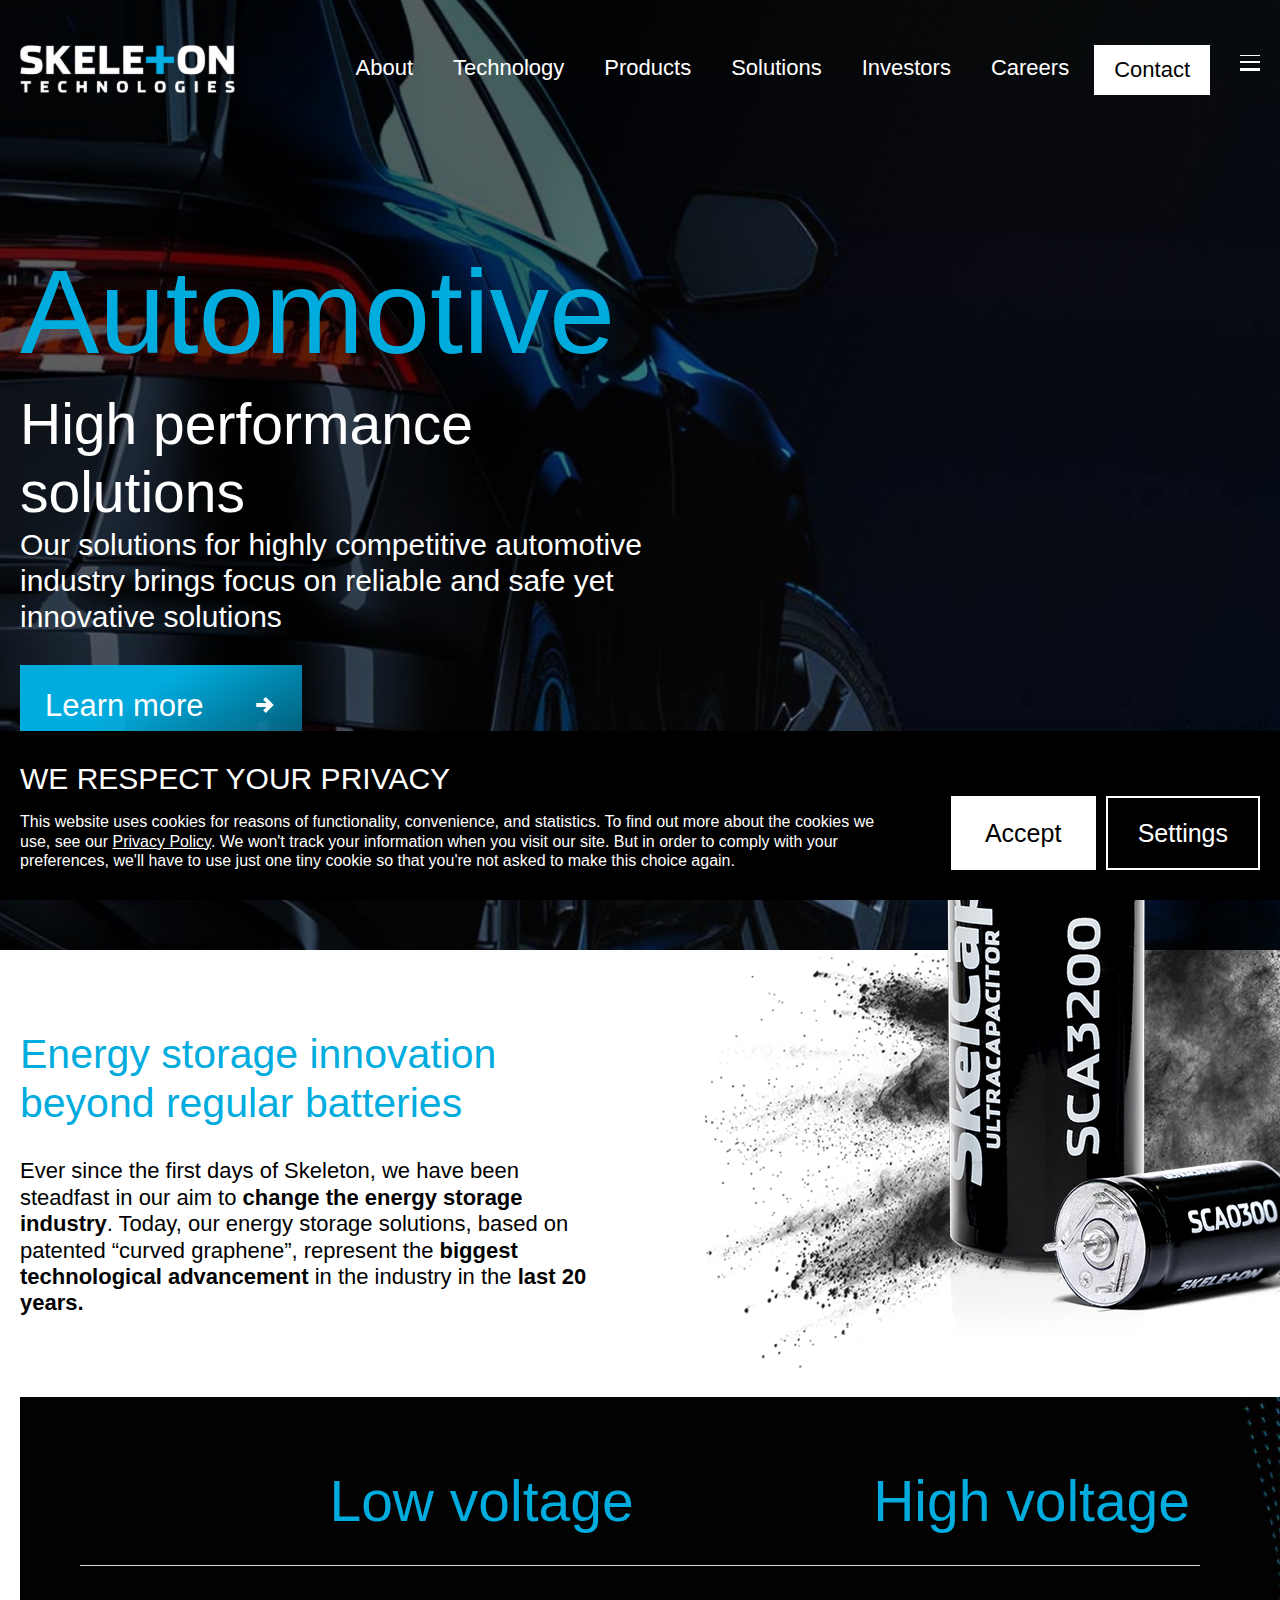
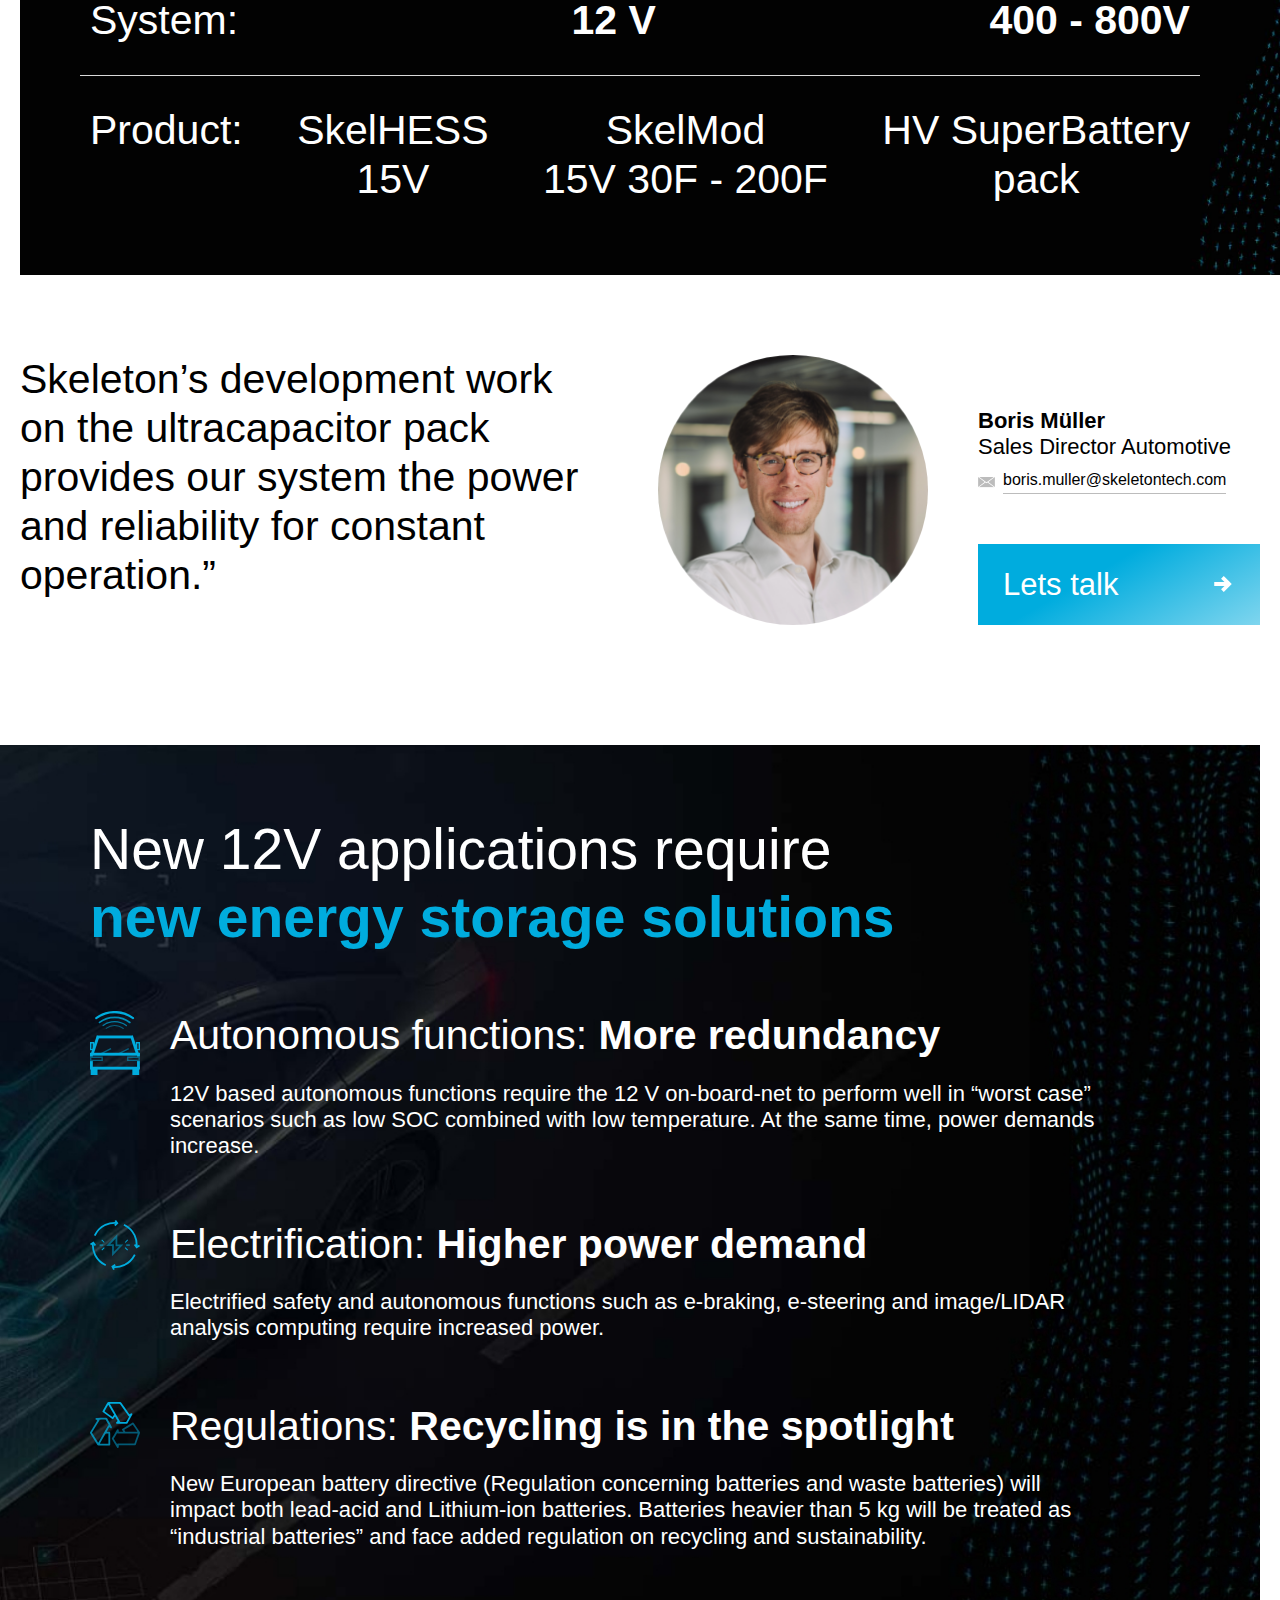
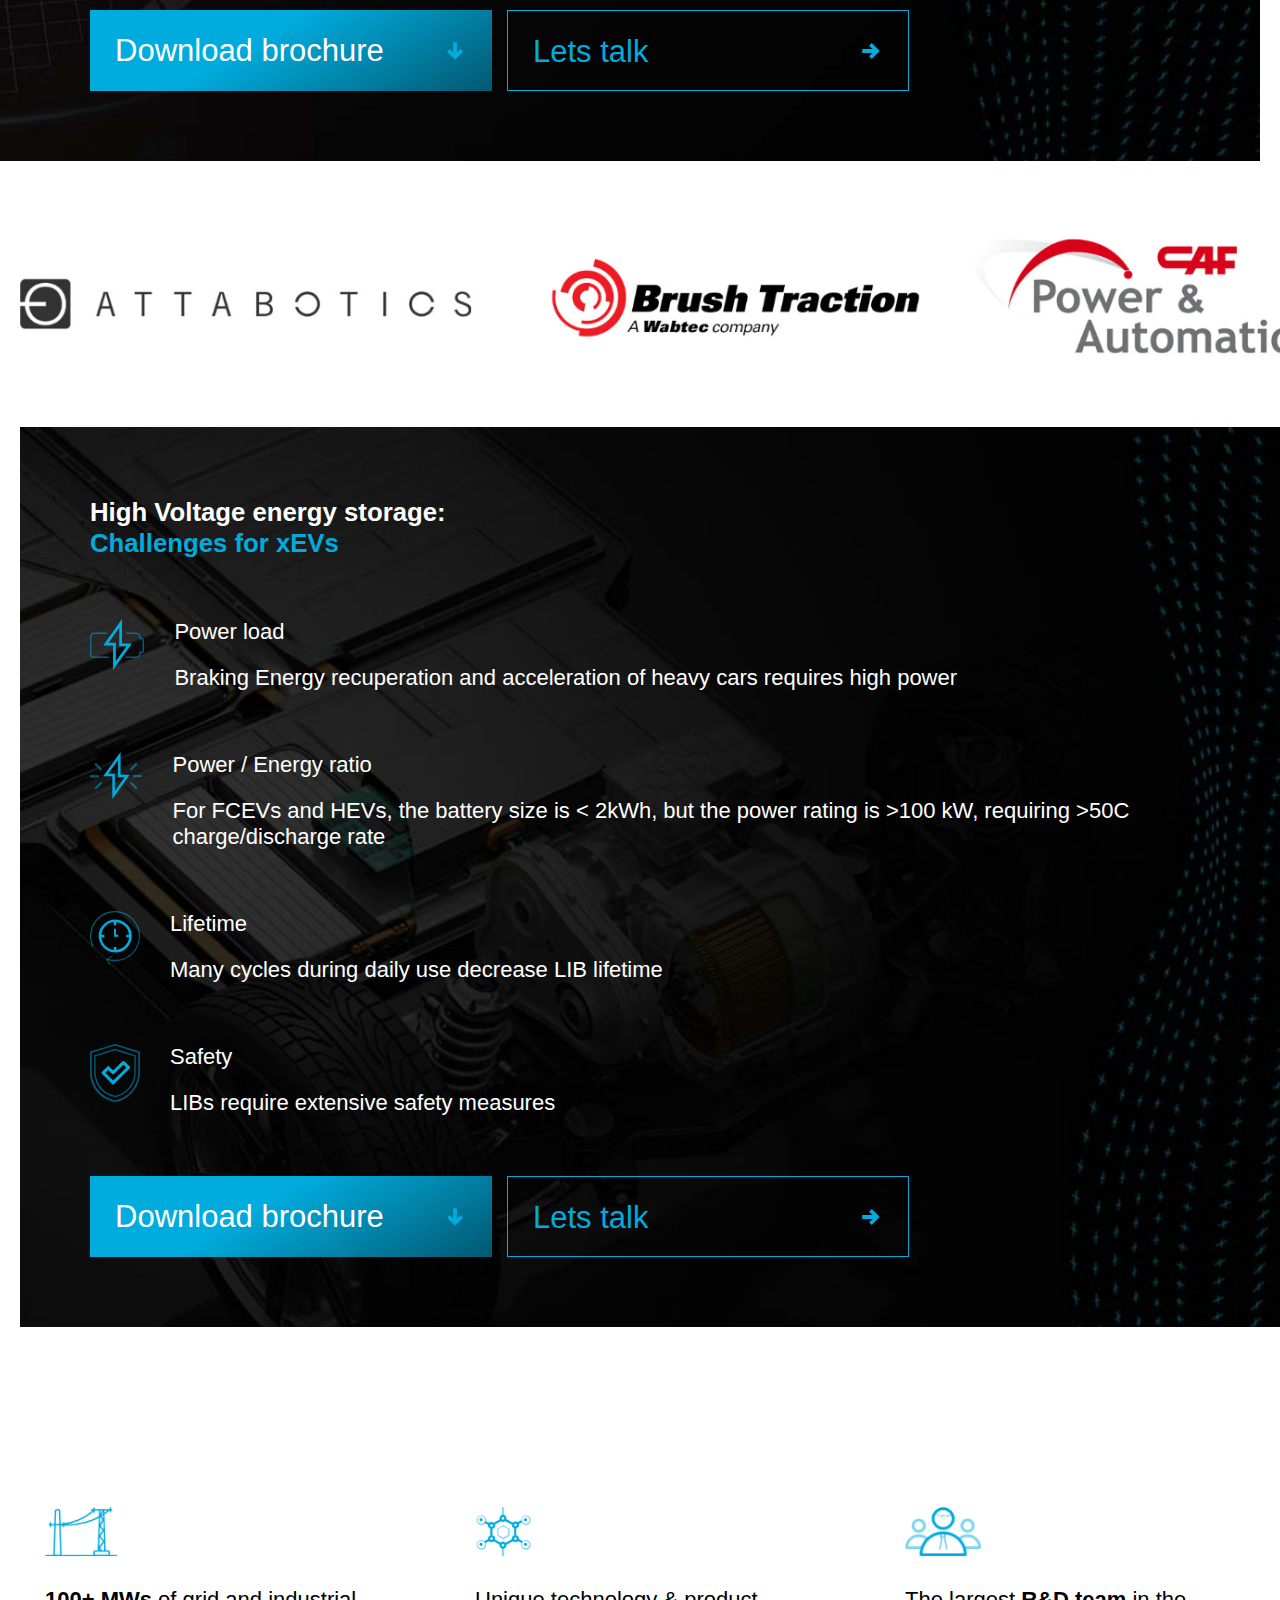
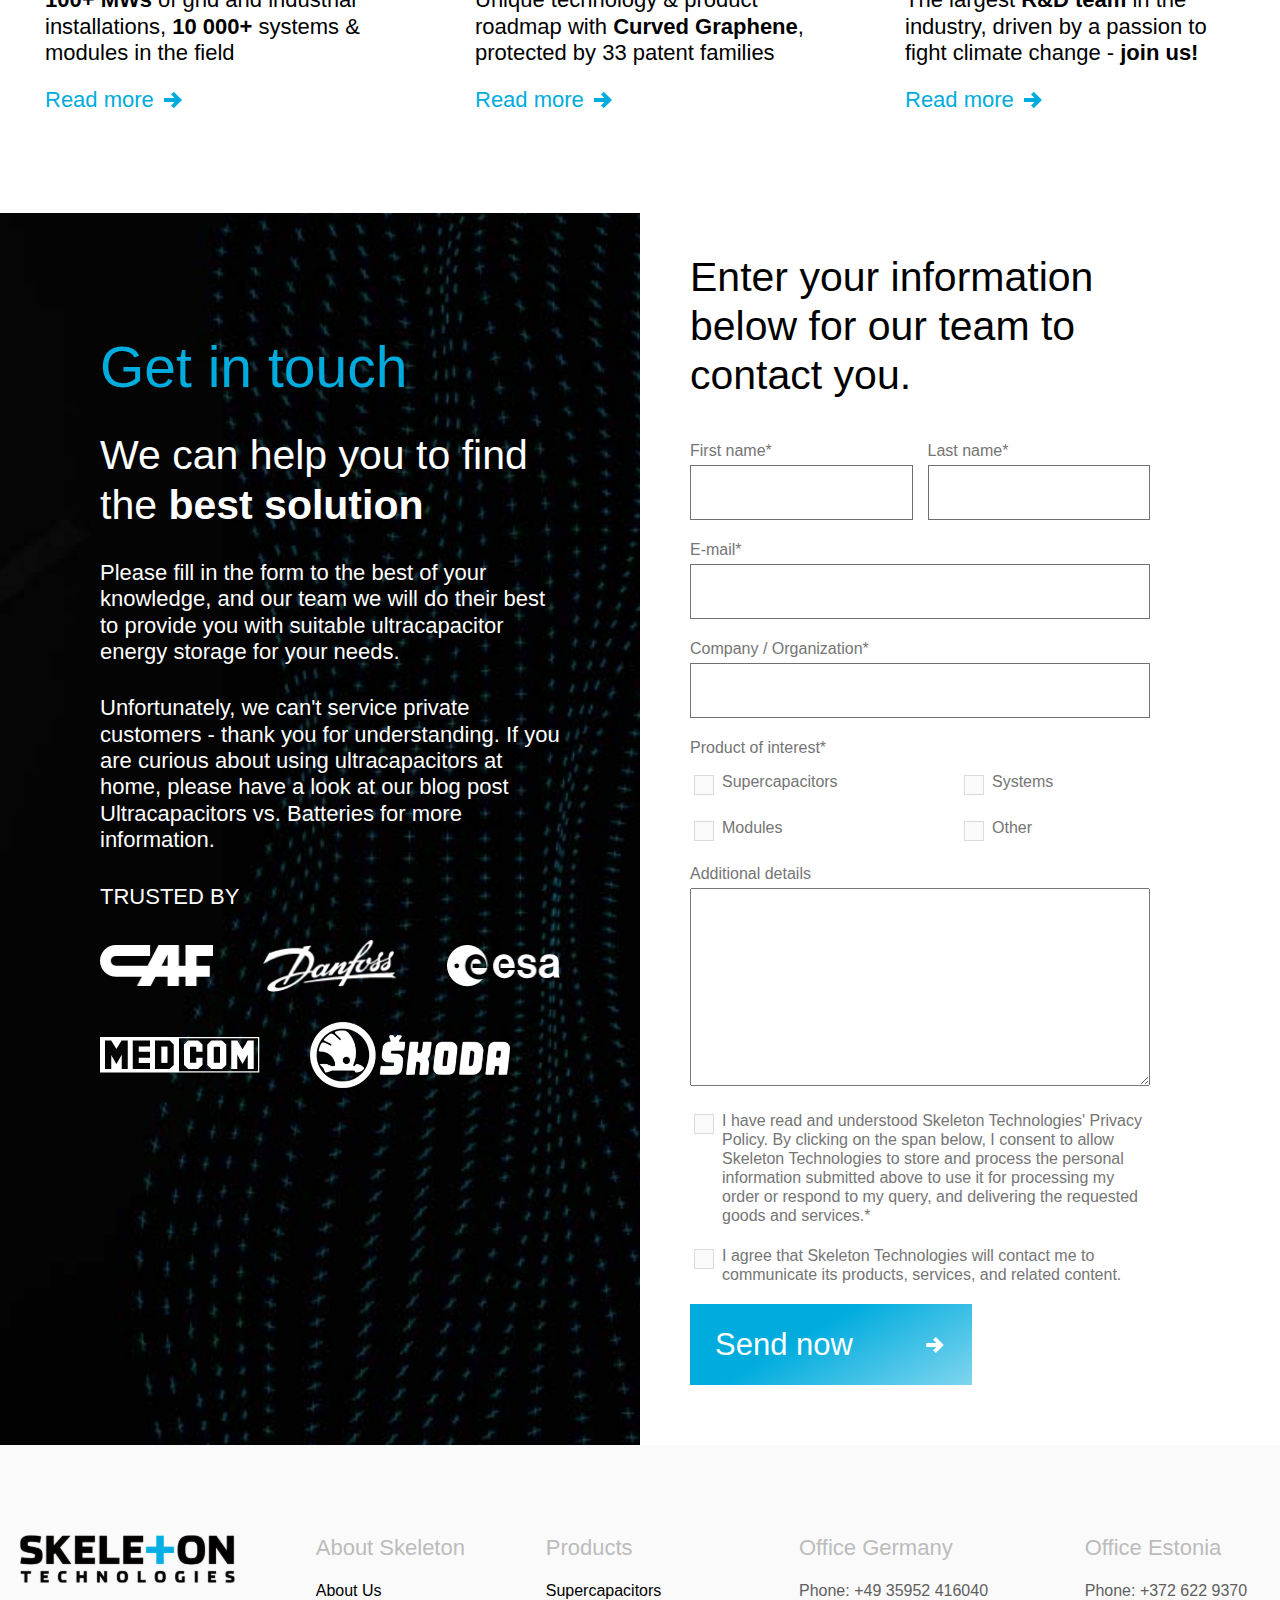
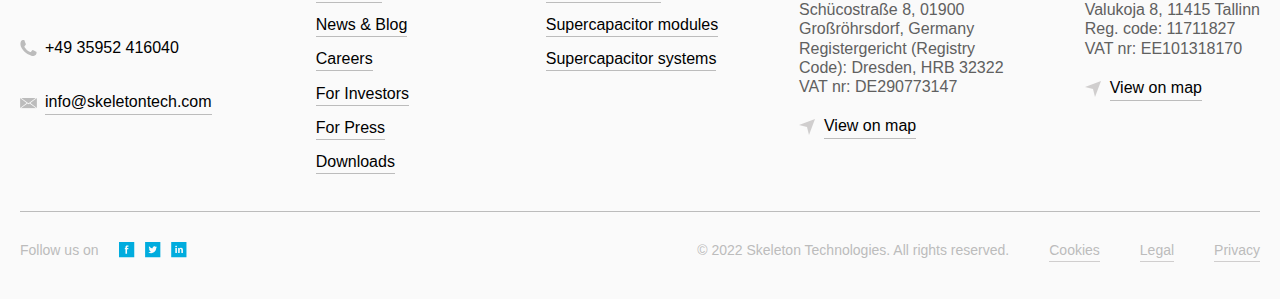
<file: automotive.html>
<!DOCTYPE html>
<html lang="en">

<head>
  <meta charset="UTF-8">
  <meta name="viewport" content="width=device-width, initial-scale=1.0">
  <title>Skeleton Technologies</title>
  <link rel="stylesheet" href="css/style.min.css">
</head>

<body>
  
  <header class="header">
    <div class="side-menu">
      <div class="container">
        <div class="side-menu__inner">
          <div class="side-menu__close-btn">
            <span class="side-menu__close-btn__item"></span>
            <span class="side-menu__close-btn__item"></span>
          </div>
          <div class="logo">
            <a class="logo__link" href="#"><img class="logo-img" src="images/logo.svg" alt="logo"></a>
          </div>
          <nav class="side-menu__nav">
            <ul class="side-menu__list">
              <li class="side-menu__list-item">
                <a class="side-menu__link" href="about.html">About</a>
              </li>
              <li class="side-menu__list-item">
                <a class="side-menu__link" href="technology.html">Technology</a>
              </li>
              <li class="side-menu__list-item s-acc">
                <div class="s-acc__panel">
                  <a class="side-menu__link s-acc__header" href="products.html">Products</a>
                  <ul class="side-menu__list-child s-acc__body">
                    <li class="side-menu__list-child__item">
                      <a class="side-menu__link" href="#">Supercapacitors</a>
                    </li>
                    <li class="side-menu__list-child__item">
                      <a class="side-menu__link" href="#">Supercapacitor Modules</a>
                    </li>
                    <li class="side-menu__list-child__item">
                      <a class="side-menu__link" href="#">Supercapacitor Systems</a>
                    </li>
                    <li class="side-menu__list-child__item">
                      <a class="side-menu__link" href="#">Superbatteries</a>
                    </li>
                  </ul>
                </div>
              </li>
              <li class="side-menu__list-item s-acc">
                <div class="s-acc__panel">
                  <a class="side-menu__link s-acc__header" href="solutions.html">Solutions</a>
                  <ul class="side-menu__list-child s-acc__body">
                    <li class="side-menu__list-child__item">
                      <a class="side-menu__link" href="#">*Solutions__list-item</a>
                    </li>
                    <li class="side-menu__list-child__item">
                      <a class="side-menu__link" href="#">*Solutions__list-item</a>
                    </li>
                    <li class="side-menu__list-child__item">
                      <a class="side-menu__link" href="#">*Solutions__list-item</a>
                    </li>
                    <li class="side-menu__list-child__item">
                      <a class="side-menu__link" href="#">*Solutions__list-item</a>
                    </li>
                    <li class="side-menu__list-child__item">
                      <a class="side-menu__link" href="#">*Solutions__list-item</a>
                    </li>
                  </ul>
                </div>
              </li>
              <li class="side-menu__list-item">
                <a class="side-menu__link" href="invest.html">Investors</a>
              </li>
            </ul>
            <ul class="side-menu__list">
              <li class="side-menu__list-item">
                <a class="side-menu__link" href="careers.html">Careers</a>
              </li>
              <li class="side-menu__list-item">
                <a class="side-menu__link" href="invest.html">For investors</a>
              </li>
              <li class="side-menu__list-item">
                <a class="side-menu__link" href="press.html">For press</a>
              </li>
              <li class="side-menu__list-item">
                <a class="side-menu__link" href="news.html">News & blog</a>
              </li>
              <li class="side-menu__list-item">
                <a class="side-menu__link menu__link--contact" href="connect.html">Contact</a>
              </li>
            </ul>
          </nav>
        </div>
      </div>
    </div>
    <div class="container">
      <div class="header__inner">
        <div class="logo">
          <a class="logo__link" href="#"><img class="logo-img" src="images/skeleton-logo-white.svg" alt="logo"></a>
        </div>
        <nav class="menu">
          <ul class="menu__list">
            <li class="menu__list-item">
              <a class="menu__link menu__link--white" href="about.html">About</a>
            </li>
            <li class="menu__list-item">
              <a class="menu__link menu__link--white" href="technology.html">Technology</a>
            </li>
            <li class="menu__list-item">
              <a class="menu__link menu__link--white" href="products.html">Products</a>
            </li>
            <li class="menu__list-item">
              <a class="menu__link menu__link--white" href="solutions.html">Solutions</a>
            </li>
            <li class="menu__list-item">
              <a class="menu__link menu__link--white" href="invest.html">Investors</a>
            </li>
            <li class="menu__list-item">
              <a class="menu__link menu__link--white" href="careers.html">Careers</a>
            </li>
            <li class="menu__list-item">
              <a class="menu__link menu__link--white menu__link--contact" href="connect.html">Contact</a>
            </li>
          </ul>
          <div class="menu__burger">
            <span class="menu__burger-line menu__burger-line--white"></span>
            <span class="menu__burger-line menu__burger-line--white"></span>
            <span class="menu__burger-line menu__burger-line--white"></span>
          </div>
        </nav>
      </div>
    </div>
    
  </header>
  
  <div class="wrapper">
    
    <main class="main">
      
      <div class="automotive s-main" style="background-image: url(images/automotive-bg.jpg);">
        <div class="container">
          <div class="automotive__inner">
            <div class="s-main__title">Automotive</div>
            <div class="s-main__subtitle">High performance solutions</div>
            <div class="s-main__keyword">Our solutions for highly competitive automotive industry brings focus on reliable and safe  yet innovative solutions </div>
            <div class="power-aside__btn-box">
              <a class="learn-link" href="#" data-scroll="#industry"><span class="learn-btn">Learn more </span></a>
              <span class="play-btn">Contact sales</span>
            </div>
          </div>
        </div>
      </div>
      
      <div class="industry" id="industry">
        <div class="container">
          <div class="industry__inner">
            <div class="industry__content">
              <div class="industry__title">Energy storage innovation beyond regular batteries </div>
              <div class="industry__text">Ever since the first days of Skeleton, we have been steadfast in our aim to <b>change the energy storage industry</b>. Today, our energy storage solutions, based on patented “curved graphene”, represent the <b>biggest technological advancement</b> in the industry in the <b>last 20 years.</b></div>
            </div>
            <div class="industry__img"><img class="innovation__img-item" src="images/author-product-img1.png" alt=""></div>
          </div>
          <div class="industry__table-wrapper">
            <div class="industry__table-box">
              <div class="industry__table-item"></div>
              <div class="industry__table-item industry__table-title">Low voltage</div>
              <div class="industry__table-item industry__table-title">High voltage</div>
            </div>
            <div class="industry__table-box">
              <div class="industry__table-item">System:</div>
              <div class="industry__table-item"><b>12 V</b></div>
              <div class="industry__table-item"><b>400 - 800V</b></div>
            </div>
            <div class="industry__table-box">
              <div class="industry__table-item">Product:</div>
              <div class="industry__table-item">SkelHESS <br>15V</div>
              <div class="industry__table-item">SkelMod <br>15V 30F - 200F</div>
              <div class="industry__table-item">HV SuperBattery <br> pack</div>
            </div>
          </div>
        </div>
      </div>
      
      <div class="operation priority">
        <div class="container">
          <div class="operation__inner priority__inner">
            <h3 class="operation__title black__title">Skeleton’s development work on the ultracapacitor pack provides our system the power and reliability for constant operation.”</h3>
            <div class="operation__author-box">
              <div class="operation__author">
                <div class="operation__author-img"><img class="operation__author-img__item" src="images/author-img5.png" alt="author-image"></div>
              </div>
              <div class="operation__author-text">
                <div class="operation__author-name"><b>Boris Müller</b> <br> Sales Director Automotive</div>
                <div class="operation__author-mail">
                  <a class="footer__contact-link footer__contact-link--mail" href="mailto:boris.muller@skeletontech.com">boris.muller@skeletontech.com</a>
                </div>
                <a class="learn-link" href="#"><span class="learn-btn">Lets talk </span></a>
              </div>
            </div>
          </div>
        </div>
      </div>
      
      <div class="power-aside power-l power-l--product-item7">
        <div class="container">
          <div class="power-aside__inner power-l__inner">
            <h3 class="power-aside__title blue__s-title"><span class="power-aside__title--white">New 12V applications require</span><br><b>new energy storage solutions</b></h3>
            <div class="power-aside__descr-box">
              <div class="power-aside__icon"><img class="power-aside__icon-item" src="images/power-icon1.svg" alt=""></div>
              <div class="power-aside__text">
                <div class="power-aside__text-title white__title">Autonomous functions: <b>More redundancy</b></div>
                <p class="power-aside__text-item">12V based autonomous functions require the 12 V on-board-net to perform well in “worst case” scenarios such as low SOC combined with low temperature. At the same time, power demands increase.</p>
              </div>
            </div>
            <div class="power-aside__descr-box">
              <div class="power-aside__icon"><img class="power-aside__icon-item" src="images/power-icon2.svg" alt=""></div>
              <div class="power-aside__text">
                <div class="power-aside__text-title white__title">Electrification: <b>Higher power demand</b></div>
                <p class="power-aside__text-item">Electrified safety and autonomous functions such as e-braking, e-steering and image/LIDAR analysis computing require increased power.</p>
              </div>
            </div>
            <div class="power-aside__descr-box">
              <div class="power-aside__icon"><img class="power-aside__icon-item" src="images/power-icon3.svg" alt=""></div>
              <div class="power-aside__text">
                <div class="power-aside__text-title white__title">Regulations: <b>Recycling is in the spotlight</b></div>
                <p class="power-aside__text-item">New European battery directive (Regulation concerning batteries and waste batteries) will impact both lead-acid and Lithium-ion batteries. Batteries heavier than 5 kg will be treated as “industrial batteries” and face added regulation on recycling and sustainability.</p>
              </div>
            </div>
            <div class="power-aside__btn-box">
              <a class="learn-link" href="#"><span class="learn-btn">Download brochure </span></a>
              <span class="play-btn">Lets talk</span>
            </div>
          </div>
        </div>
      </div>
      
      <div class="partners">
        <div class="s-ticker">
          <div class="partners__item"><img class="partners__item-img" src="images/partners-logo1.png" alt="partner-logo"></div>
          <div class="partners__item"><img class="partners__item-img" src="images/partners-logo2.png" alt="partner-logo"></div>
          <div class="partners__item"><img class="partners__item-img" src="images/partners-logo3.png" alt="partner-logo"></div>
          <div class="partners__item"><img class="partners__item-img" src="images/partners-logo4.png" alt="partner-logo"></div>
          <div class="partners__item"><img class="partners__item-img" src="images/partners-logo5.png" alt="partner-logo"></div>
          <div class="partners__item"><img class="partners__item-img" src="images/partners-logo6.png" alt="partner-logo"></div>
          <div class="partners__item"><img class="partners__item-img" src="images/partners-logo7.png" alt="partner-logo"></div>
          <div class="partners__item"><img class="partners__item-img" src="images/partners-logo8.png" alt="partner-logo"></div>
          <div class="partners__item"><img class="partners__item-img" src="images/partners-logo9.png" alt="partner-logo"></div>
          <div class="partners__item"><img class="partners__item-img" src="images/partners-logo10.png" alt="partner-logo"></div>
          <div class="partners__item"><img class="partners__item-img" src="images/partners-logo11.png" alt="partner-logo"></div>
        </div>
      </div>
      
      <div class="power-aside power-r power-r--product-item8">
        <div class="container">
          <div class="power-aside__inner power-r__inner">
            <h3 class="power-aside__title"><span class="power-aside__title--white">High Voltage energy storage:</span><br>Challenges for xEVs</h3>
            <div class="power-aside__descr-box">
              <div class="power-aside__icon"><img class="power-aside__icon-item" src="images/power-icon4.svg" alt=""></div>
              <div class="power-aside__text">
                <div class="power-aside__text-title">Power load</div>
                <p class="power-aside__text-item">Braking Energy recuperation and acceleration of heavy cars requires high power</p>
              </div>
            </div>
            <div class="power-aside__descr-box">
              <div class="power-aside__icon"><img class="power-aside__icon-item" src="images/power-icon5.svg" alt=""></div>
              <div class="power-aside__text">
                <div class="power-aside__text-title">Power / Energy ratio</div>
                <p class="power-aside__text-item">For FCEVs and HEVs, the battery size is &lt; 2kWh, but the power rating is >100 kW, requiring >50C charge/discharge rate</p>
              </div>
            </div>
            <div class="power-aside__descr-box">
              <div class="power-aside__icon"><img class="power-aside__icon-item" src="images/power-icon6.svg" alt=""></div>
              <div class="power-aside__text">
                <div class="power-aside__text-title">Lifetime</div>
                <p class="power-aside__text-item">Many cycles during daily use decrease LIB lifetime</p>
              </div>
            </div>
            <div class="power-aside__descr-box">
              <div class="power-aside__icon"><img class="power-aside__icon-item" src="images/power-icon7.svg" alt=""></div>
              <div class="power-aside__text">
                <div class="power-aside__text-title">Safety</div>
                <p class="power-aside__text-item">LIBs require extensive safety measures</p>
              </div>
            </div>
            <div class="power-aside__btn-box">
              <a class="learn-link" href="#"><span class="learn-btn">Download brochure </span></a>
              <span class="play-btn">Lets talk</span>
            </div>
          </div>
        </div>
      </div>
      
      <div class="tech tech--automotive l-section">
        <div class="container">
          <div class="tech__inner tech__inner--icon">
            <div class="tech__inner-item">
              <div class="tech__icon"><img class="tech__icon-img" src="images/techno-icon1.png" alt="tech-icon"></div>
              <div class="tech__icon-text"><b>100+ MWs</b> of grid and industrial installations, <b>10 000+</b> systems & modules in the field</div>
              <a class="read-link" href="#">Read more</a>
            </div>
            <div class="tech__inner-item">
              <div class="tech__icon"><img class="tech__icon-img" src="images/techno-icon2.png" alt="tech-icon"></div>
              <div class="tech__icon-text">Unique technology & product roadmap with <b>Curved Graphene</b>, protected by 33 patent families</div>
              <a class="read-link" href="#">Read more</a>
            </div>
            <div class="tech__inner-item">
              <div class="tech__icon"><img class="tech__icon-img" src="images/techno-icon3.png" alt="tech-icon"></div>
              <div class="tech__icon-text">The largest <b>R&D team</b> in the industry, driven by a passion to fight climate change - <b>join us!</b></div>
              <a class="read-link" href="#">Read more</a>
            </div>
          </div>
        </div>
      </div>
      
      <div class="contact">
        <div class="container">
          <div class="contact__inner">
            <div class="contact__inner-item contact__inner-item--dark">
              <h2 class="contact__title blue__s-title">Get in touch</h2>
              <h3 class="contact__subtitle white__title">We can help you to find the <b>best solution</b></h3>
              <p class="contact__text">Please fill in the form to the best of your knowledge, and our team we will do their best to provide you with suitable ultracapacitor energy storage for your needs.</p>
              <p class="contact__text">Unfortunately, we can't service private customers - thank you for understanding. If you are curious about using ultracapacitors at home, please have a look at our blog post <a href="#" class="contact__text-link">Ultracapacitors</a> vs. <a href="#" class="contact__text-link">Batteries</a> for more information.</p>
              <div class="contact__partners-title">TRUSTED BY</div>
              <div class="contact__partners-box">
                <div class="contact__partners-logo"><img class="contact__partners-logo-img" src="images/trusted-logo1.png" alt="partner's logo"></div>
                <div class="contact__partners-logo"><img class="contact__partners-logo-img" src="images/trusted-logo2.png" alt="partner's logo"></div>
                <div class="contact__partners-logo"><img class="contact__partners-logo-img" src="images/trusted-logo3.png" alt="partner's logo"></div>
              </div>
              <div class="contact__partners-box">
                <div class="contact__partners-logo"><img class="contact__partners-logo-img" src="images/trusted-logo4.png" alt="partner's logo"></div>
                <div class="contact__partners-logo"><img class="contact__partners-logo-img" src="images/trusted-logo5.png" alt="partner's logo"></div>
              </div>
            </div>
            <div class="contact__inner-item contact__inner-item--form">
              <div class="contact__form-title black__title">Enter your information below for our team to contact you.</div>
              <div class="contact__form-item">
                <div class="contact__form-input-block">
                  <div class="contact__form-input-box">
                    <div class="contact__form-input-title">First name*</div>
                    <input class="contact__form-input" type="text" required>
                  </div>
                  <div class="contact__form-input-box">
                    <div class="contact__form-input-title">Last name*</div>
                    <input class="contact__form-input" type="text" required>
                  </div>
                </div>
              </div>
              <div class="contact__form-item">
                <div class="contact__form-input-box">
                  <div class="contact__form-input-title">E-mail*</div>
                  <input class="contact__form-input" type="text" required>
                </div>
              </div>
              <div class="contact__form-item">
                <div class="contact__form-input-box">
                  <div class="contact__form-input-title">Company / Organization*</div>
                  <input class="contact__form-input" type="text" required>
                </div>
              </div>
              <div class="contact__form-item">
                <div class="contact__form-input-title">Product of interest*</div>
                <div class="contact__form-checkbox-block">
                  <div class="contact__form-checkbox-box">
                    <input class="contact__form-checkbox" type="checkbox" id="Supercapacitors">
                    <label class="contact__form-input-title" for="Supercapacitors">Supercapacitors</label>
                  </div>
                  <div class="contact__form-checkbox-box">
                    <input class="contact__form-checkbox" type="checkbox" id="Systems">
                    <label class="contact__form-input-title" for="Systems">Systems</label>
                  </div>
                </div>
              </div>
              <div class="contact__form-item">
                <div class="contact__form-checkbox-block">
                  <div class="contact__form-checkbox-box">
                    <input class="contact__form-checkbox" type="checkbox" id="Modules">
                    <label class="contact__form-input-title" for="Modules">Modules</label>
                  </div>
                  <div class="contact__form-checkbox-box">
                    <input class="contact__form-checkbox" type="checkbox" id="Other">
                    <label class="contact__form-input-title" for="Other">Other</label>
                  </div>
                </div>
              </div>
              <div class="contact__form-item">
                <div class="contact__form-textarea">
                  <div class="contact__form-input-title">Additional details</div>
                  <textarea class="contact__form-textarea-item" name="addit" id="addit" cols="30" rows="10">
                  </textarea>
                </div>
              </div>
              <div class="contact__form-item">
                <div class="contact__form-checkbox-box contact__form-checkbox-box--privacy">
                  <input class="contact__form-checkbox" type="checkbox" id="privacy">
                  <label class="contact__form-input-title" for="privacy">I have read and understood Skeleton Technologies' Privacy Policy. By clicking on the span below, I consent to allow Skeleton Technologies to store and process the personal information submitted above to use it for processing my order or respond to my query, and delivering the requested goods and services.*</label>
                </div>
              </div>
              <div class="contact__form-item">
                <div class="contact__form-checkbox-box contact__form-checkbox-box--privacy">
                  <input class="contact__form-checkbox" type="checkbox" id="contact">
                  <label class="contact__form-input-title" for="contact">I agree that Skeleton Technologies will contact me to communicate its products, services, and related content.</label>
                </div>
              </div>
              <div class="contact__form-item"><a class="learn-link" href="#"><span class="learn-btn">Send now </span></a></div>
            </div>
          </div>
        </div>
      </div>
      
    </main>
    
    <footer class="footer">
      <div class="container">
        <div class="footer__inner">
          <div class="footer__contact">
            <div class="logo">
              <a class="logo__link" href="#"><img class="logo-img" src="images/logo.svg" alt="logo"></a>
            </div>
            <ul class="footer__contact-list">
              <li class="footer__contact-list-item">
                <a class="footer__contact-link footer__contact-link--phone" href="tel:+4935952416040" >+49 35952 416040</a>
              </li>
              <li class="footer__contact-list-item">
                <a class="footer__contact-link footer__contact-link--mail" href="mailto:info@skeletontech.com" >info@skeletontech.com</a>
              </li>
            </ul>
          </div>
          <div class="footer__col">
            <h5 class="footer__title">About Skeleton</h5>
            <ul class="footer__list">
              <li class="footer__list-item">
                <a class="footer__link" href="#">About Us</a>
              </li>
              <li class="footer__list-item">
                <a class="footer__link" href="#">News & Blog</a>
              </li>
              <li class="footer__list-item">
                <a class="footer__link" href="#">Careers</a>
              </li>
              <li class="footer__list-item">
                <a class="footer__link" href="#">For Investors</a>
              </li>
              <li class="footer__list-item">
                <a class="footer__link" href="#">For Press</a>
              </li>
              <li class="footer__list-item">
                <a class="footer__link" href="#">Downloads</a>
              </li>
            </ul>
          </div>
          <div class="footer__col">
            <h5 class="footer__title">Products</h5>
            <ul class="footer__list">
              <li class="footer__list-item">
                <a class="footer__link" href="#">Supercapacitors</a>
              </li>
              <li class="footer__list-item">
                <a class="footer__link" href="#">Supercapacitor modules</a>
              </li>
              <li class="footer__list-item">
                <a class="footer__link" href="#">Supercapacitor systems</a>
              </li>
            </ul>
          </div>
          <div class="footer__col">
            <h5 class="footer__title">Office Germany</h5>
            <div class="footer__adress">
              <a class="footer__adress-link" href="tel:+4935952416040">Phone: +49 35952 416040</a>
              Schücostraße 8, 01900 <br>
              Großröhrsdorf, Germany <br>
              Registergericht (Registry 
              Code): Dresden, HRB 32322 <br>
              VAT nr: DE290773147
            </div>
            <a class="footer__contact-link" href="#" >View on map</a>
          </div>
          <div class="footer__col">
            <h5 class="footer__title">Office Estonia</h5>
            <div class="footer__adress">
              <a class="footer__adress-link" href="tel:+3726229370">Phone: +372 622 9370</a> <br>
              Valukoja 8, 11415 Tallinn <br>
              Reg. code: 11711827 <br>
              VAT nr: EE101318170
            </div>
            <a class="footer__contact-link" href="#" >View on map</a>
          </div>
        </div>
        <div class="footer__copyright">
          <div class="footer__copyright-col">
            Follow us on
            <div class="footer__social">
              <a class="footer__social-link" href="#">
                <img class="footer__social-img" src="images/facebook.svg" alt="facebook-icon">
              </a>
              <a class="footer__social-link" href="#">
                <img class="footer__social-img" src="images/twitter.svg" alt="twitter-icon">
              </a>
              <a class="footer__social-link" href="#">
                <img class="footer__social-img" src="images/linkedin.svg" alt="linkedin-icon">
              </a>
            </div>
          </div>
          <div class="footer__copyright-col">
            © 2022 Skeleton Technologies. All rights reserved.
            <ul class="footer__copyright-list">
              <li class="footer__copyright-list__item">
                <a href="#" class="footer__copyright-link">Cookies</a>
              </li>
              <li class="footer__copyright-list__item">
                <a href="#" class="footer__copyright-link">Legal</a>
              </li>
              <li class="footer__copyright-list__item">
                <a href="#" class="footer__copyright-link">Privacy</a>
              </li>
            </ul>
          </div>
        </div>
      </div>
      <div class="cookies">
        <div class="container">
          <div class="cookies__inner">
            <div class="cookies__col">
              <h4 class="cookies__title">WE RESPECT YOUR PRIVACY</h4>
              <p class="cookies__text">This website uses cookies for reasons of functionality, convenience, and statistics. To find out more about the cookies we use, see our <a class="cookies__link cookies__link--settings" href="#">Privacy Policy</a>. We won't track your information when you visit our site. But in order to comply with your preferences, we'll have to use just one tiny cookie so that you're not asked to make this choice again.</p>
            </div>
            <div class="cookies__col">
              <div class="cookies__btn">
                <span class="cookies__btn-item cookies__btn-item--accept">Accept</span>
              </div>
              <div class="cookies__btn">
                <a class="cookies__link--settings" href="#">
                  <span class="cookies__btn-item cookies__btn-item--settings">Settings</span>
                </a>
              </div>
            </div>
          </div>
        </div>
      </div>
    </footer>
  </div>
  
  
  
  <script src="js/main.min.js"></script>
</body>

</html>
</file>
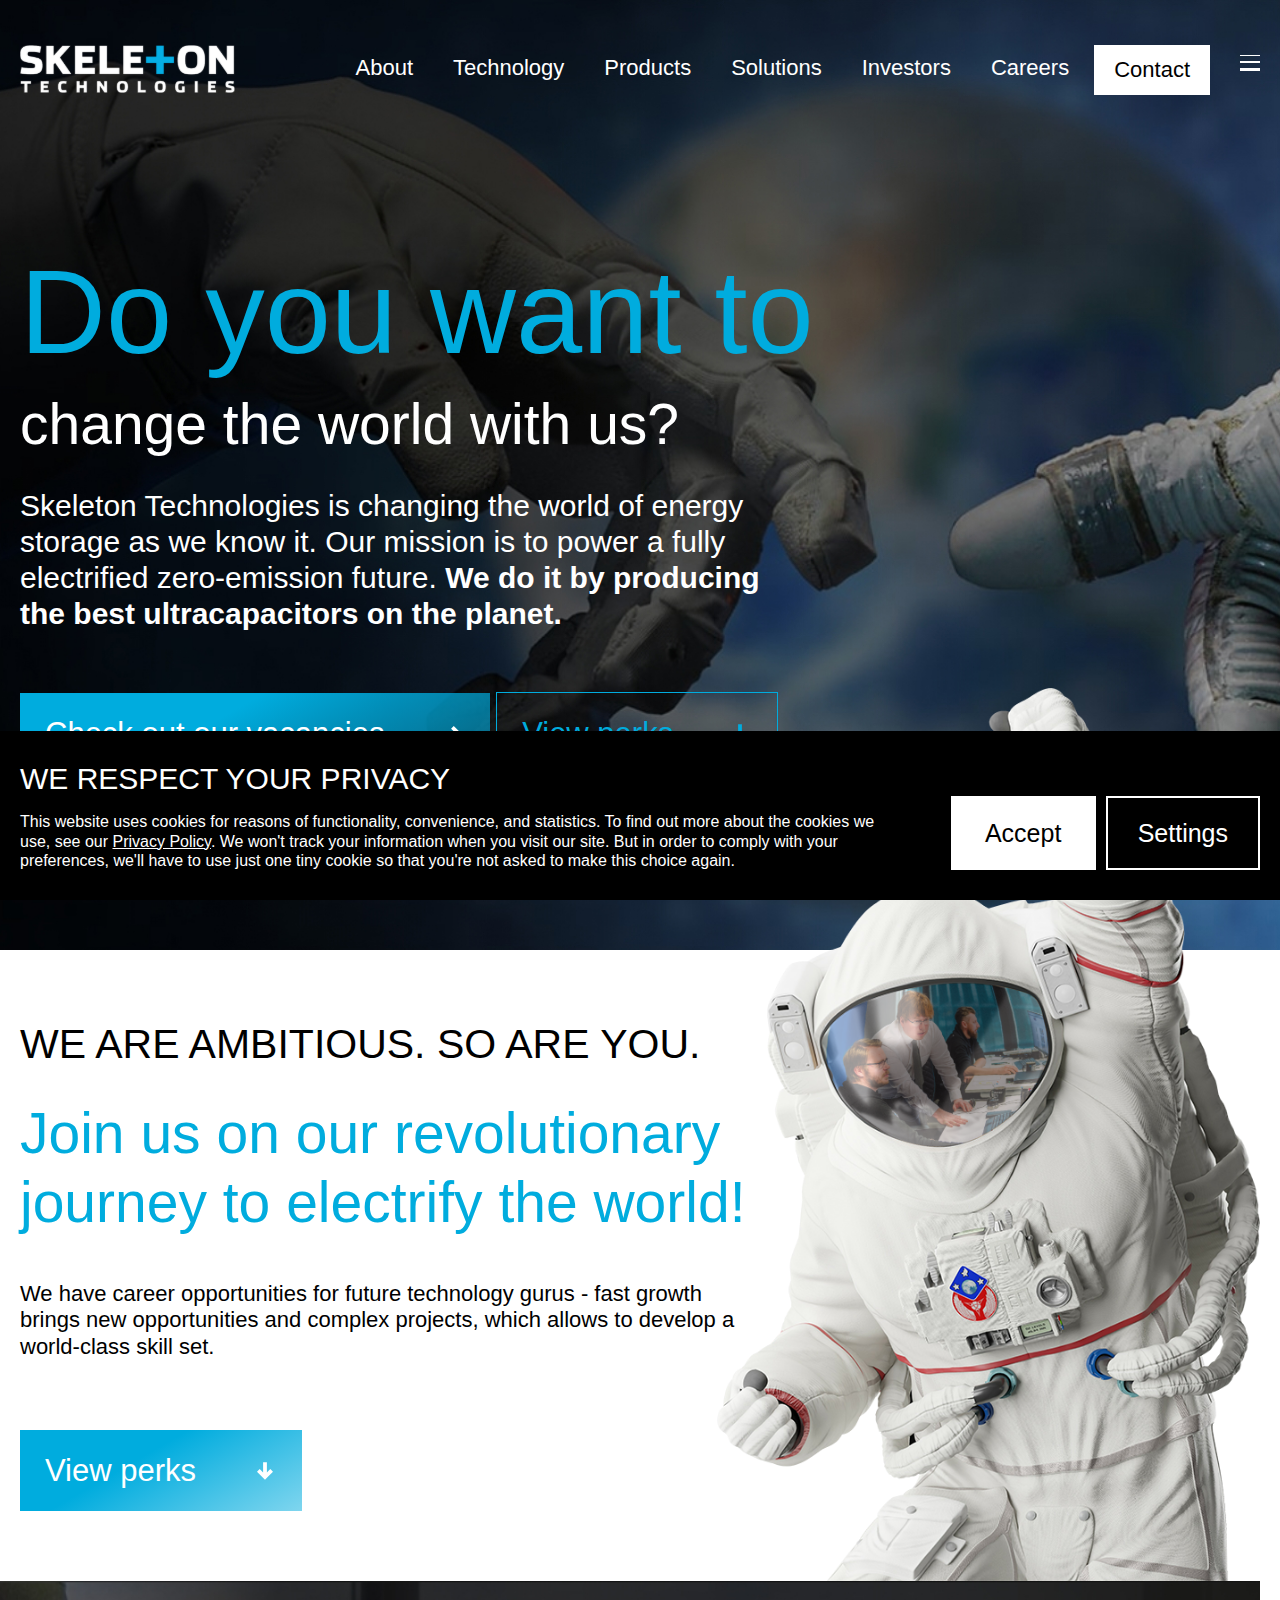
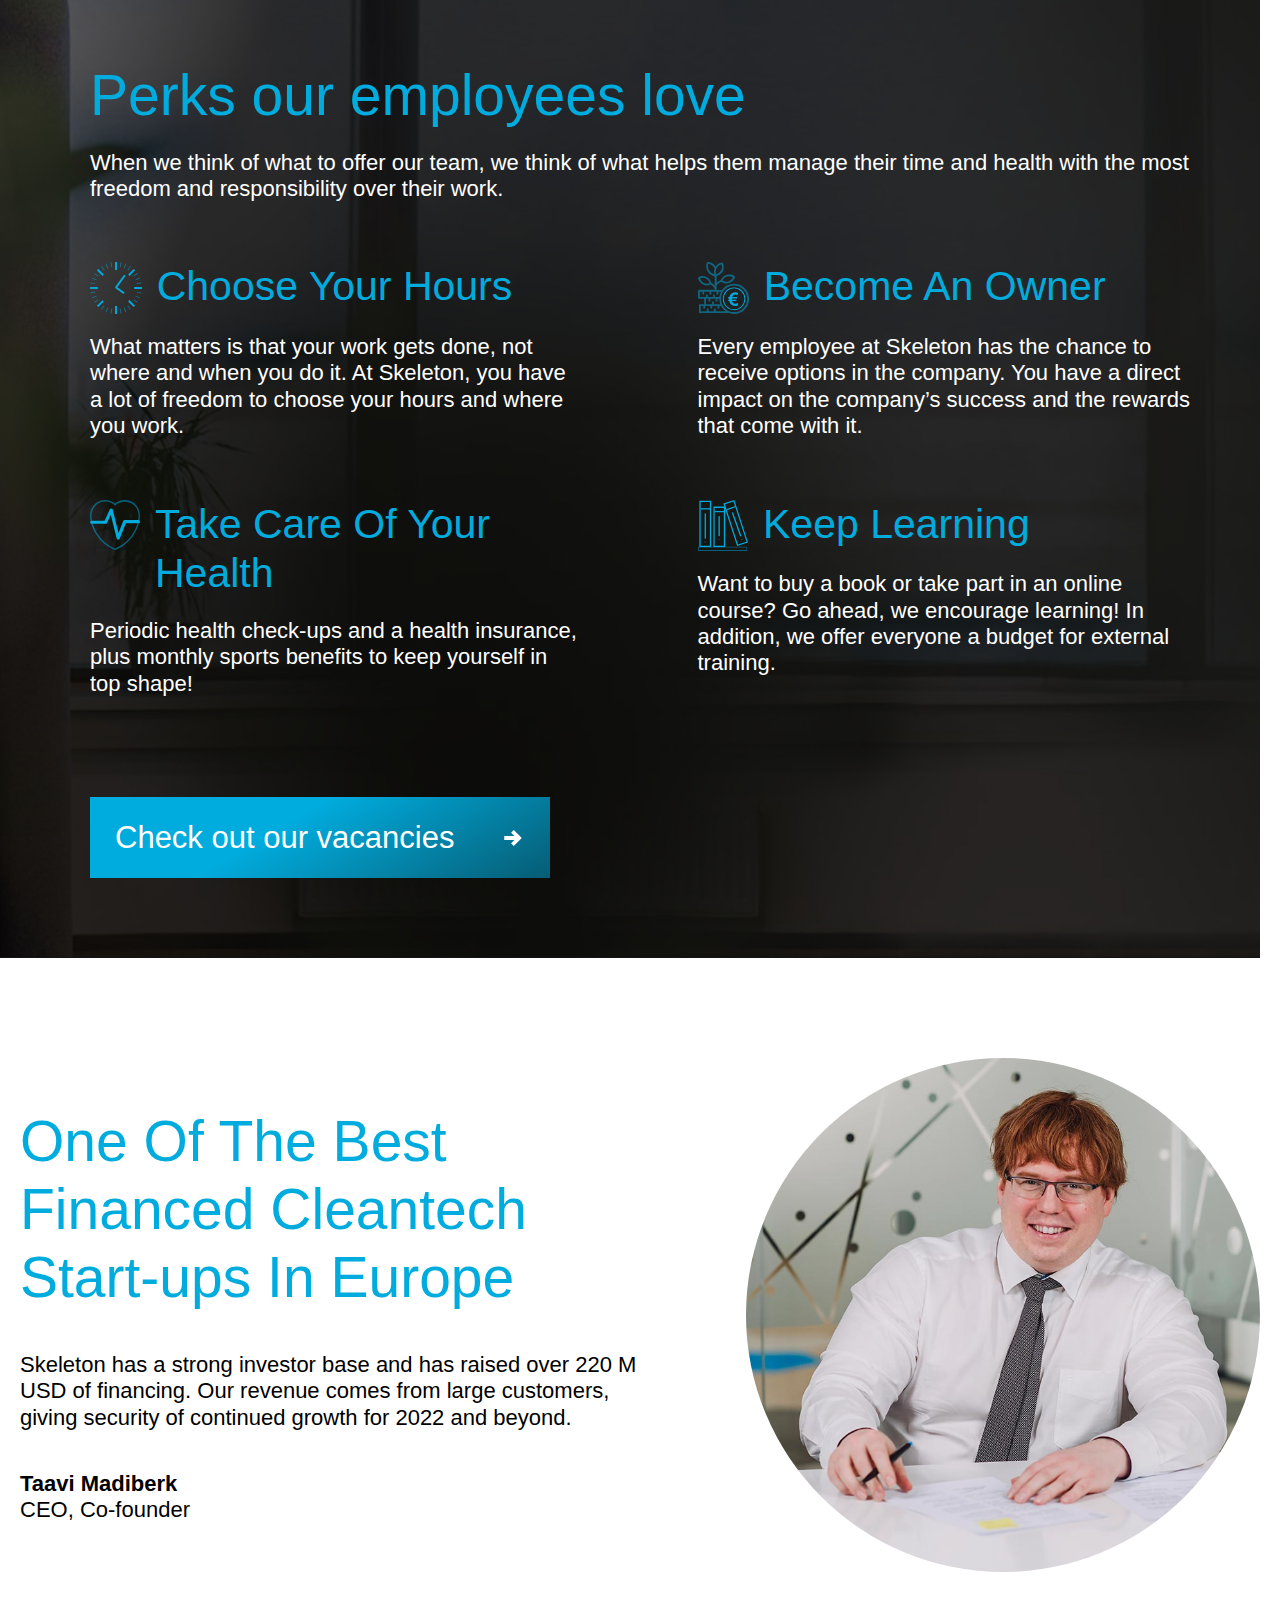
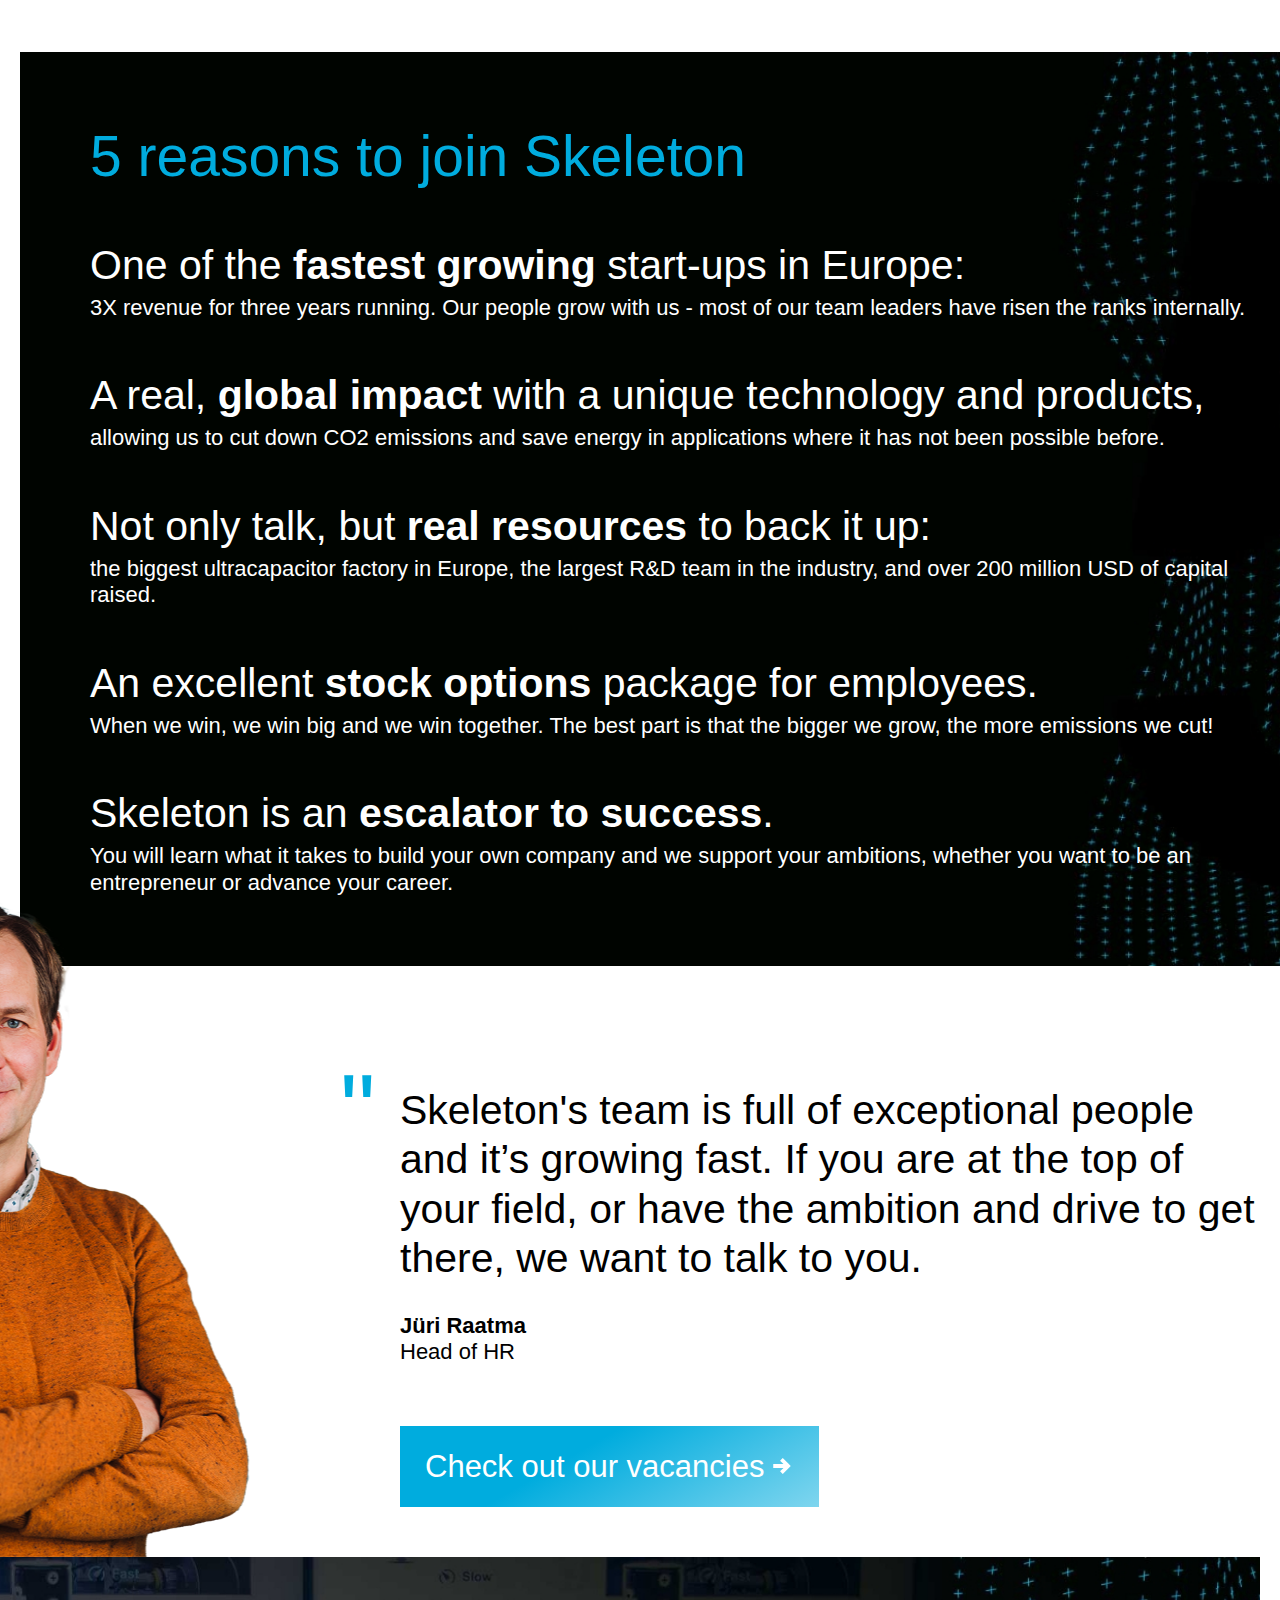
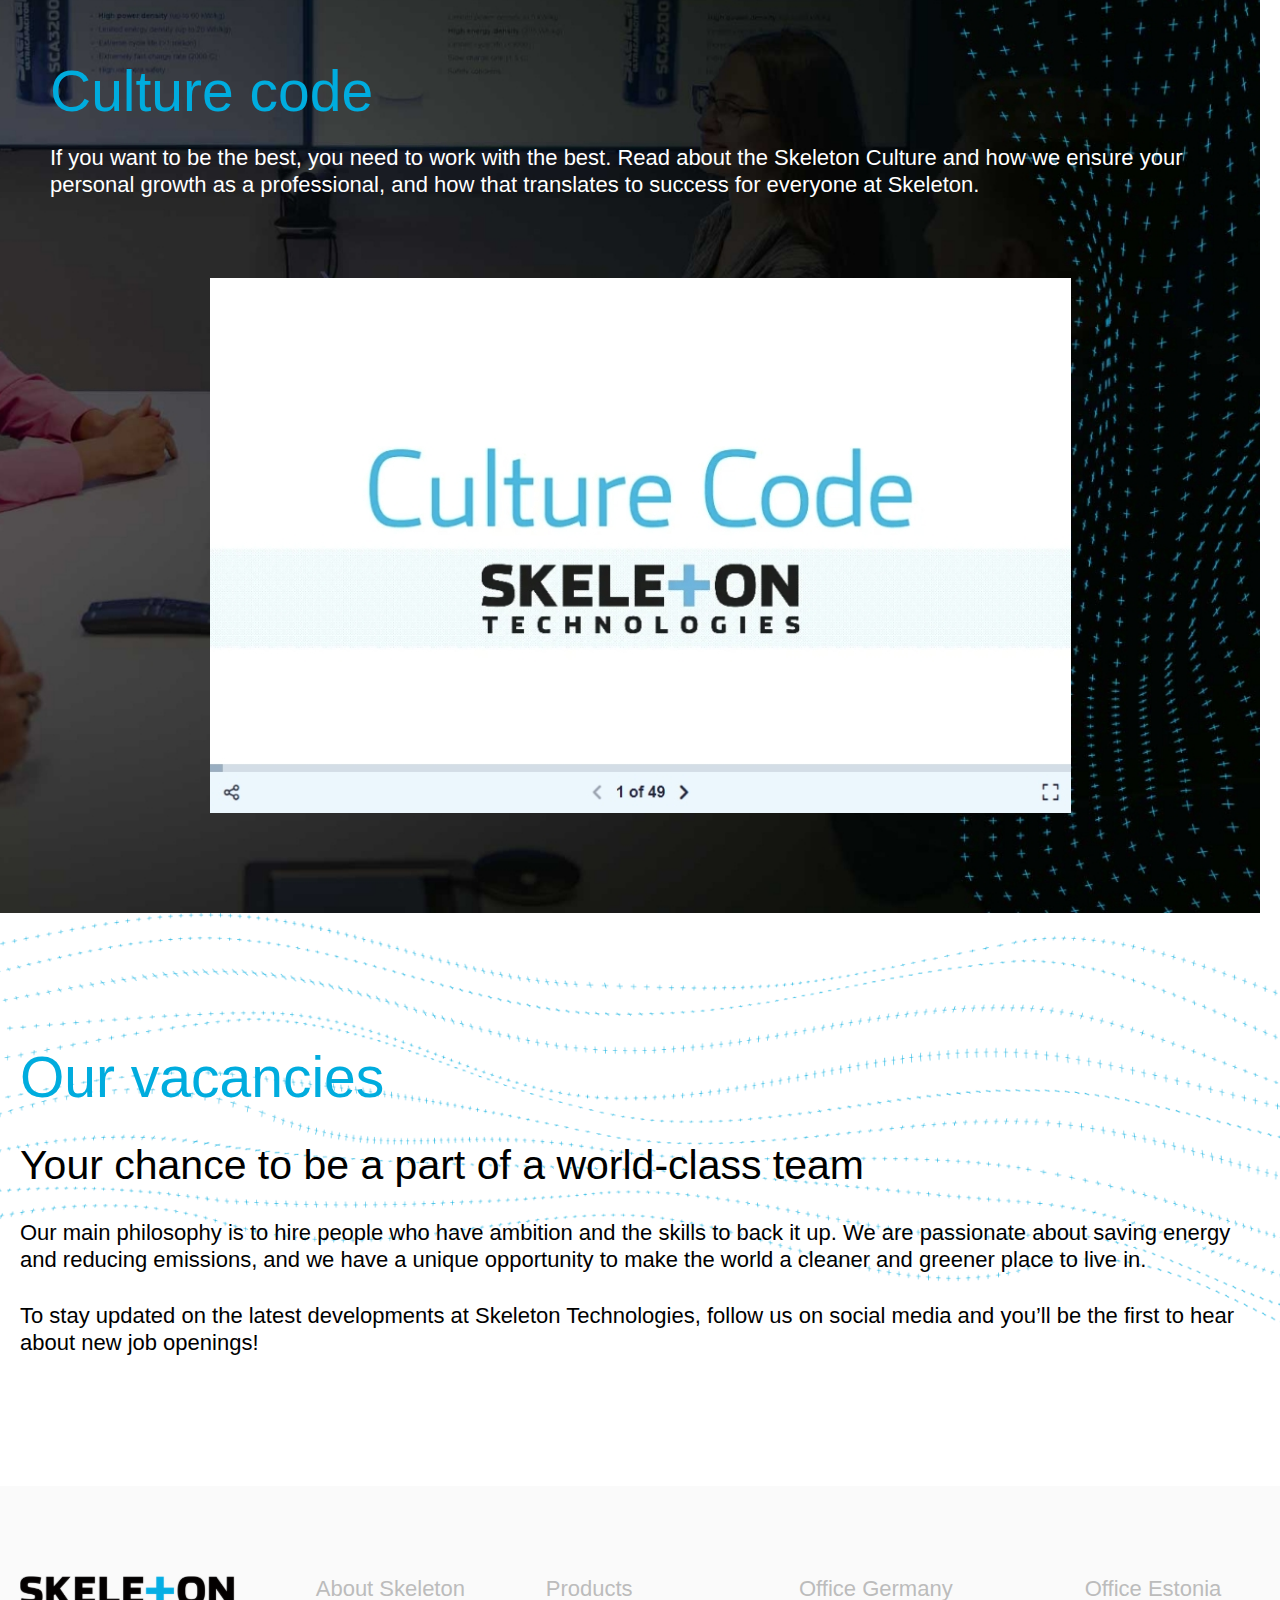
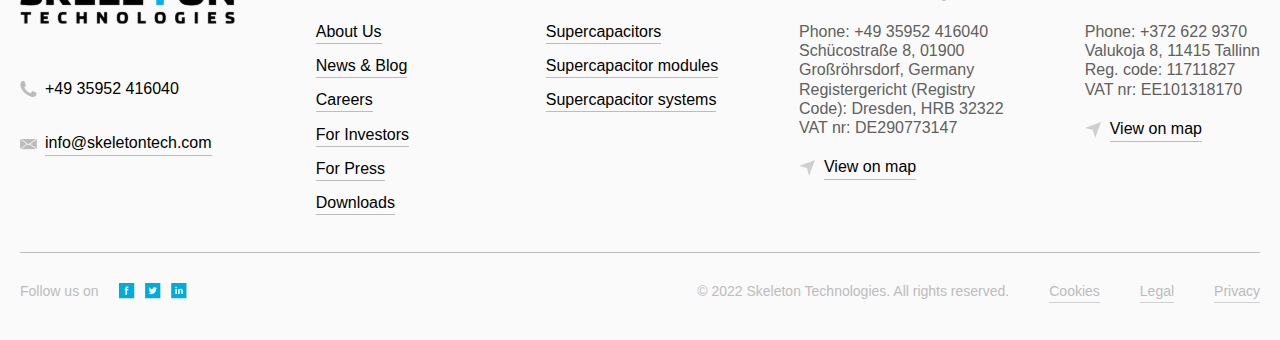
<file: careers.html>
<!DOCTYPE html>
<html lang="en">

<head>
  <meta charset="UTF-8">
  <meta name="viewport" content="width=device-width, initial-scale=1.0">
  <title>Skeleton Technologies</title>
  <link rel="stylesheet" href="css/style.min.css">
</head>

<body>
  
   <header class="header">
    <div class="side-menu">
      <div class="container">
        <div class="side-menu__inner">
          <div class="side-menu__close-btn">
            <span class="side-menu__close-btn__item"></span>
            <span class="side-menu__close-btn__item"></span>
          </div>
          <div class="logo">
            <a class="logo__link" href="#"><img class="logo-img" src="images/logo.svg" alt="logo"></a>
          </div>
          <nav class="side-menu__nav">
            <ul class="side-menu__list">
              <li class="side-menu__list-item">
                <a class="side-menu__link" href="about.html">About</a>
              </li>
              <li class="side-menu__list-item">
                <a class="side-menu__link" href="technology.html">Technology</a>
              </li>
              <li class="side-menu__list-item s-acc">
                <div class="s-acc__panel">
                  <a class="side-menu__link s-acc__header" href="products.html">Products</a>
                  <ul class="side-menu__list-child s-acc__body">
                    <li class="side-menu__list-child__item">
                      <a class="side-menu__link" href="#">Supercapacitors</a>
                    </li>
                    <li class="side-menu__list-child__item">
                      <a class="side-menu__link" href="#">Supercapacitor Modules</a>
                    </li>
                    <li class="side-menu__list-child__item">
                      <a class="side-menu__link" href="#">Supercapacitor Systems</a>
                    </li>
                    <li class="side-menu__list-child__item">
                      <a class="side-menu__link" href="#">Superbatteries</a>
                    </li>
                  </ul>
                </div>
              </li>
              <li class="side-menu__list-item s-acc">
                <div class="s-acc__panel">
                  <a class="side-menu__link s-acc__header" href="solutions.html">Solutions</a>
                  <ul class="side-menu__list-child s-acc__body">
                    <li class="side-menu__list-child__item">
                      <a class="side-menu__link" href="#">*Solutions__list-item</a>
                    </li>
                    <li class="side-menu__list-child__item">
                      <a class="side-menu__link" href="#">*Solutions__list-item</a>
                    </li>
                    <li class="side-menu__list-child__item">
                      <a class="side-menu__link" href="#">*Solutions__list-item</a>
                    </li>
                    <li class="side-menu__list-child__item">
                      <a class="side-menu__link" href="#">*Solutions__list-item</a>
                    </li>
                    <li class="side-menu__list-child__item">
                      <a class="side-menu__link" href="#">*Solutions__list-item</a>
                    </li>
                  </ul>
                </div>
              </li>
              <li class="side-menu__list-item">
                <a class="side-menu__link" href="invest.html">Investors</a>
              </li>
            </ul>
            <ul class="side-menu__list">
              <li class="side-menu__list-item">
                <a class="side-menu__link" href="careers.html">Careers</a>
              </li>
              <li class="side-menu__list-item">
                <a class="side-menu__link" href="invest.html">For investors</a>
              </li>
              <li class="side-menu__list-item">
                <a class="side-menu__link" href="press.html">For press</a>
              </li>
              <li class="side-menu__list-item">
                <a class="side-menu__link" href="news.html">News & blog</a>
              </li>
              <li class="side-menu__list-item">
                <a class="side-menu__link menu__link--contact" href="connect.html">Contact</a>
              </li>
            </ul>
          </nav>
        </div>
      </div>
    </div>
    <div class="container">
      <div class="header__inner">
        <div class="logo">
          <a class="logo__link" href="#"><img class="logo-img" src="images/skeleton-logo-white.svg" alt="logo"></a>
        </div>
        <nav class="menu">
          <ul class="menu__list">
            <li class="menu__list-item">
              <a class="menu__link menu__link--white" href="about.html">About</a>
            </li>
            <li class="menu__list-item">
              <a class="menu__link menu__link--white" href="technology.html">Technology</a>
            </li>
            <li class="menu__list-item">
              <a class="menu__link menu__link--white" href="products.html">Products</a>
            </li>
            <li class="menu__list-item">
              <a class="menu__link menu__link--white" href="solutions.html">Solutions</a>
            </li>
            <li class="menu__list-item">
              <a class="menu__link menu__link--white" href="invest.html">Investors</a>
            </li>
            <li class="menu__list-item">
              <a class="menu__link menu__link--white" href="careers.html">Careers</a>
            </li>
            <li class="menu__list-item">
              <a class="menu__link menu__link--white menu__link--contact" href="connect.html">Contact</a>
            </li>
          </ul>
          <div class="menu__burger">
            <span class="menu__burger-line menu__burger-line--white"></span>
            <span class="menu__burger-line menu__burger-line--white"></span>
            <span class="menu__burger-line menu__burger-line--white"></span>
          </div>
        </nav>
      </div>
    </div>
    
  </header>
  
  
  <div class="wrapper">
    
    <main class="main">
      
      <div class="careers s-main" style="background-image: url(images/careers-bg.jpg);">
        <div class="container">
          <div class="careers__inner">
            <div class="s-main__title">Do you want to</div>
            <div class="careers__subtitle s-main__subtitle">change the world with us?</div>
            <div class="careers__keyword s-main__keyword">Skeleton Technologies is changing the world of energy storage as we know it. Our mission is to power a fully electrified zero-emission future. <b>We do it by producing the best ultracapacitors on the planet.</b></div>
            <div class="careers__btn-box">
              <a class="learn-link" href="#" data-scroll="#join"><span class="learn-btn">Check out our vacancies </span></a>
              <span class="play-btn">View perks</span>
            </div>
          </div>
        </div>
      </div>
      
      <div class="join" id="join">
        <div class="container">
          <div class="join__inner">
            <div class="black__title">WE ARE AMBITIOUS. SO ARE YOU.</div>
            <h3 class="join__title blue__s-title">Join us on our revolutionary journey to electrify the world!</h3>
            <div class="join__text">We have career opportunities for future technology gurus - fast growth brings new opportunities and complex projects, which allows to develop a world-class skill set.</div>
            <a class="learn-link" href="#"><span class="learn-btn">View perks</span></a>
            <div class="join__img"><img class="join__img-item" src="images/join-img.png" alt=""></div>
          </div>
        </div>
      </div>
      
      <div class="power-aside power-l power-l--product-item9">
        <div class="container">
          <div class="power-aside__inner power-l__inner">
            <h3 class="power-aside__title blue__s-title">Perks our employees love</h3>
            <p class="power-aside__text-item">When we think of what to offer our team, we think of what helps them manage their time and health with the most freedom and responsibility over their work.</p> 
            <div class="power-aside__icon-wrap">
              <div class="power-aside__descr-box">
                <div class="power-aside__icon-block">
                  <div class="power-aside__icon"><img class="power-aside__icon-item" src="images/power-icon8.svg" alt=""></div>
                  <div class="power-aside__text-title blue__title">Choose Your Hours</div>
                </div>
                <p class="power-aside__text-item">What matters is that your work gets done, not where and when you do it. At Skeleton, you have a lot of freedom to choose your hours and where you work.</p>
              </div>
              <div class="power-aside__descr-box">
                <div class="power-aside__icon-block">
                  <div class="power-aside__icon"><img class="power-aside__icon-item" src="images/power-icon9.svg" alt=""></div>
                  <div class="power-aside__text-title blue__title">Become An Owner</div>
                </div>
                <p class="power-aside__text-item">Every employee at Skeleton has the chance to receive options in the company. You have a direct impact on the company’s success and the rewards that come with it.</p>
              </div>
            </div>
            <div class="power-aside__icon-wrap">
              <div class="power-aside__descr-box">
                <div class="power-aside__icon-block">
                  <div class="power-aside__icon"><img class="power-aside__icon-item" src="images/power-icon10.svg" alt=""></div>
                  <div class="power-aside__text-title blue__title">Take Care Of Your Health</div>
                </div>
                <p class="power-aside__text-item">Periodic health check-ups and a health insurance, plus monthly sports benefits to keep yourself in top shape!</p>
              </div>
              <div class="power-aside__descr-box">
                <div class="power-aside__icon-block">
                  <div class="power-aside__icon"><img class="power-aside__icon-item" src="images/power-icon11.svg" alt=""></div>
                  <div class="power-aside__text-title blue__title">Keep Learning</div>
                </div>
                <p class="power-aside__text-item">Want to buy a book or take part in an online course? Go ahead, we encourage learning! In addition, we offer everyone a budget for external training.</p>
              </div>
            </div>
            <div class="power-aside__btn-box">
              <a class="learn-link" href="#"><span class="learn-btn">Check out our vacancies </span></a>
            </div>
          </div>
        </div>
      </div>
      
      <div class="startup">
        <div class="container">
          <div class="startup__inner">
            <div class="startup__author">
              <h3 class="startup__title blue__s-title">One Of The Best Financed Cleantech Start-ups In Europe</h3>
              <div class="startup__text">Skeleton has a strong investor base and has raised over 220 M USD of financing. Our revenue comes from large customers, giving security of continued growth for 2022 and beyond.</div>
              <div class="startup__author-name"><b>Taavi Madiberk</b></div>
              <div class="startup__author-position">CEO, Co-founder</div>
            </div>
            <div class="startup__img"><img class="startup__img-item" src="images/author-img6.png" alt=""></div>
          </div>
        </div>
      </div>
      
      <div class="power-aside power-r power-r--product-item10">
        <div class="container">
          <div class="power-aside__inner power-r__inner">
            <h3 class="power-aside__title blue__s-title">5 reasons to join Skeleton </h3>
            <div class="power-aside__text">
              <div class="power-aside__text-title white__title">One of the <b>fastest growing</b> start-ups in Europe:</div>
              <p class="power-aside__text-item">3X revenue for three years running. Our people grow with us - most of our team leaders have risen the ranks internally.</p>
            </div>
            <div class="power-aside__text">
              <div class="power-aside__text-title white__title">A real, <b>global impact</b> with a unique technology and products,</div>
              <p class="power-aside__text-item">allowing us to cut down CO2 emissions and save energy in applications where it has not been possible before.</p>
            </div>
            <div class="power-aside__text">
              <div class="power-aside__text-title white__title">Not only talk, but <b>real resources</b> to back it up:</div>
              <p class="power-aside__text-item">the biggest ultracapacitor factory in Europe, the largest R&D team in the industry, and over 200 million USD of capital raised.</p>
            </div>
            <div class="power-aside__text">
              <div class="power-aside__text-title white__title">An excellent <b>stock options</b> package for employees.</div>
              <p class="power-aside__text-item">When we win, we win big and we win together. The best part is that the bigger we grow, the more emissions we cut!</p>
            </div>
            <div class="power-aside__text">
              <div class="power-aside__text-title white__title">Skeleton is an <b>escalator to success</b>.</div>
              <p class="power-aside__text-item">You will learn what it takes to build your own company and we support your ambitions, whether you want to be an entrepreneur or advance your career.</p>
            </div>
          </div>
        </div>
      </div>
      
      <div class="people priority">
        <div class="container">
          <div class="people__inner priority__inner">
            <div class="people__author-img"><img class="people__author-img__item" src="images/author-img7.png" alt="author-image"></div>
            <h3 class="people__title black__title">Skeleton's team is full of exceptional people and it’s growing fast. If you are at the top of your field, or have the ambition and drive to get there, we want to talk to you.</h3>
            <div class="people__author-box">
              <div class="people__author-text">
                <div class="people__author-name"><b>Jüri Raatma</b> <br>Head of HR</div>
                <a class="learn-link" href="#"><span class="learn-btn">Check out our vacancies </span></a>
              </div>
            </div>
          </div>
        </div>
      </div>
      
      <div class="power-aside power-l power-l--product-item11">
        <div class="container">
          <div class="power-aside__inner power-l__inner">
            <h3 class="power-aside__title blue__s-title">Culture code</h3>
            <p class="power-aside__text-item">If you want to be the best, you need to work with the best. Read about the Skeleton Culture and how we ensure your personal growth as a professional, and how that translates to success for everyone at Skeleton.</p> 
            <div class="power-aside__inner-img"><img class="power-aside__inner-img-item" src="images/culture-code.jpg" alt=""></div>
          </div>
        </div>
      </div>
      
      <div class="vacancies">
        <div class="vacancies__bg"><img class="vacancies__bg-item" src="images/news-pattern.png" alt=""></div>
        <div class="container">
          <div class="vacancies__inner">
            <h2 class="vacancies__title blue__s-title">Our vacancies</h2>
            <h3 class="vacancies__subtitle black__title">Your chance to be a part of a world-class team</h3>
            <div class="vacancies__text">
              <p class="vacancies__text-item">Our main philosophy is to hire people who have ambition and the skills to back it up. We are passionate about saving energy and reducing emissions, and we have a unique opportunity to make the world a cleaner and greener place to live in.</p>
              <p class="vacancies__text-item">To stay updated on the latest developments at Skeleton Technologies, follow us on social media and you’ll be the first to hear about new job openings!</p>
            </div>
          </div>
        </div>
      </div>
      
    </main>
    
    <footer class="footer">
      <div class="container">
        <div class="footer__inner">
          <div class="footer__contact">
            <div class="logo">
              <a class="logo__link" href="index.html"><img class="logo-img" src="images/logo.svg" alt="logo"></a>
            </div>
            <ul class="footer__contact-list">
              <li class="footer__contact-list-item">
                <a class="footer__contact-link footer__contact-link--phone" href="tel:+4935952416040" >+49 35952 416040</a>
              </li>
              <li class="footer__contact-list-item">
                <a class="footer__contact-link footer__contact-link--mail" href="mailto:info@skeletontech.com" >info@skeletontech.com</a>
              </li>
            </ul>
          </div>
          <div class="footer__col">
            <h5 class="footer__title">About Skeleton</h5>
            <ul class="footer__list">
              <li class="footer__list-item">
                <a class="footer__link" href="#">About Us</a>
              </li>
              <li class="footer__list-item">
                <a class="footer__link" href="#">News & Blog</a>
              </li>
              <li class="footer__list-item">
                <a class="footer__link" href="#">Careers</a>
              </li>
              <li class="footer__list-item">
                <a class="footer__link" href="#">For Investors</a>
              </li>
              <li class="footer__list-item">
                <a class="footer__link" href="#">For Press</a>
              </li>
              <li class="footer__list-item">
                <a class="footer__link" href="#">Downloads</a>
              </li>
            </ul>
          </div>
          <div class="footer__col">
            <h5 class="footer__title">Products</h5>
            <ul class="footer__list">
              <li class="footer__list-item">
                <a class="footer__link" href="#">Supercapacitors</a>
              </li>
              <li class="footer__list-item">
                <a class="footer__link" href="#">Supercapacitor modules</a>
              </li>
              <li class="footer__list-item">
                <a class="footer__link" href="#">Supercapacitor systems</a>
              </li>
            </ul>
          </div>
          <div class="footer__col">
            <h5 class="footer__title">Office Germany</h5>
            <div class="footer__adress">
              <a class="footer__adress-link" href="tel:+4935952416040">Phone: +49 35952 416040</a>
              Schücostraße 8, 01900 <br>
              Großröhrsdorf, Germany <br>
              Registergericht (Registry 
              Code): Dresden, HRB 32322 <br>
              VAT nr: DE290773147
            </div>
            <a class="footer__contact-link" href="#" >View on map</a>
          </div>
          <div class="footer__col">
            <h5 class="footer__title">Office Estonia</h5>
            <div class="footer__adress">
              <a class="footer__adress-link" href="tel:+3726229370">Phone: +372 622 9370</a> <br>
              Valukoja 8, 11415 Tallinn <br>
              Reg. code: 11711827 <br>
              VAT nr: EE101318170
            </div>
            <a class="footer__contact-link" href="#" >View on map</a>
          </div>
        </div>
        <div class="footer__copyright">
          <div class="footer__copyright-col">
            Follow us on
            <div class="footer__social">
              <a class="footer__social-link" href="#">
                <img class="footer__social-img" src="images/facebook.svg" alt="facebook-icon">
              </a>
              <a class="footer__social-link" href="#">
                <img class="footer__social-img" src="images/twitter.svg" alt="twitter-icon">
              </a>
              <a class="footer__social-link" href="#">
                <img class="footer__social-img" src="images/linkedin.svg" alt="linkedin-icon">
              </a>
            </div>
          </div>
          <div class="footer__copyright-col">
            © 2022 Skeleton Technologies. All rights reserved.
            <ul class="footer__copyright-list">
              <li class="footer__copyright-list__item">
                <a href="#" class="footer__copyright-link">Cookies</a>
              </li>
              <li class="footer__copyright-list__item">
                <a href="#" class="footer__copyright-link">Legal</a>
              </li>
              <li class="footer__copyright-list__item">
                <a href="#" class="footer__copyright-link">Privacy</a>
              </li>
            </ul>
          </div>
        </div>
      </div>
      <div class="cookies">
        <div class="container">
          <div class="cookies__inner">
            <div class="cookies__col">
              <h4 class="cookies__title">WE RESPECT YOUR PRIVACY</h4>
              <p class="cookies__text">This website uses cookies for reasons of functionality, convenience, and statistics. To find out more about the cookies we use, see our <a class="cookies__link cookies__link--settings" href="#">Privacy Policy</a>. We won't track your information when you visit our site. But in order to comply with your preferences, we'll have to use just one tiny cookie so that you're not asked to make this choice again.</p>
            </div>
            <div class="cookies__col">
              <div class="cookies__btn">
                <span class="cookies__btn-item cookies__btn-item--accept">Accept</span>
              </div>
              <div class="cookies__btn">
                <a class="cookies__link--settings" href="#">
                  <span class="cookies__btn-item cookies__btn-item--settings">Settings</span>
                </a>
              </div>
            </div>
          </div>
        </div>
      </div>
    </footer>
  </div>
  
  
  
  <script src="js/main.min.js"></script>
</body>

</html>
</file>
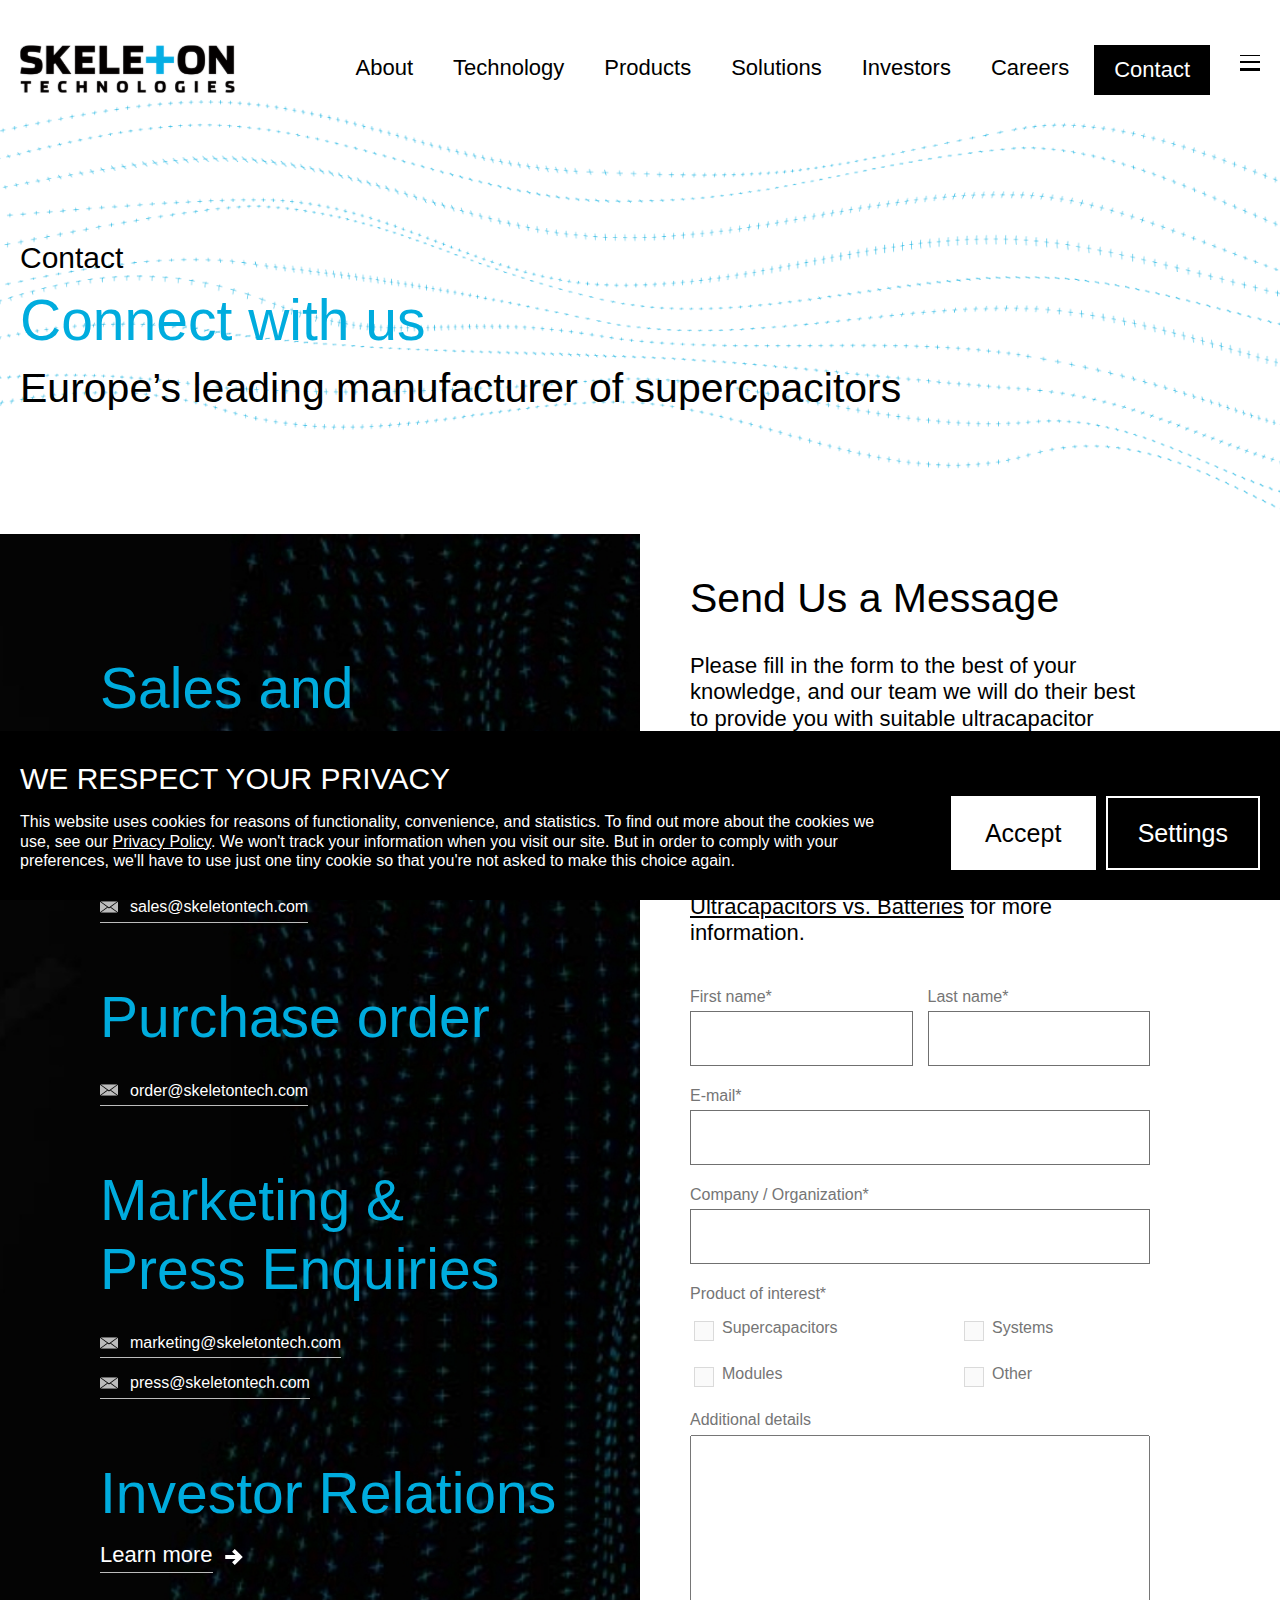
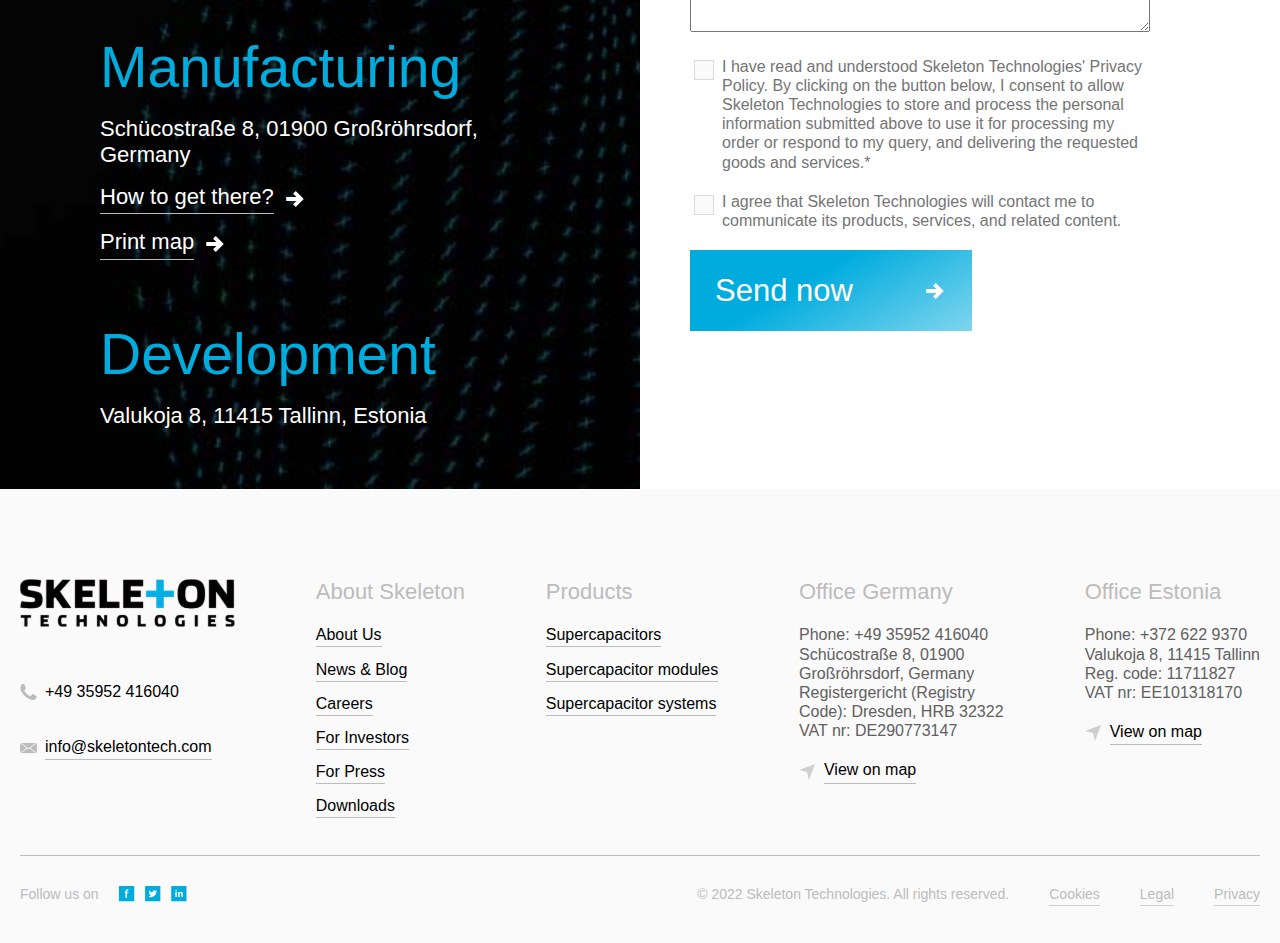
<file: connect.html>
<!DOCTYPE html>
<html lang="en">

<head>
  <meta charset="UTF-8">
  <meta name="viewport" content="width=device-width, initial-scale=1.0">
  <title>Skeleton Technologies</title>
  <link rel="stylesheet" href="css/style.min.css">
</head>

<body>
  
  <header class="header">
    <div class="side-menu">
      <div class="container">
        <div class="side-menu__inner">
          <div class="side-menu__close-btn">
            <span class="side-menu__close-btn__item"></span>
            <span class="side-menu__close-btn__item"></span>
          </div>
          <div class="logo">
            <a class="logo__link" href="index.html"><img class="logo-img" src="images/logo.svg" alt="logo"></a>
          </div>
          <nav class="side-menu__nav">
            <ul class="side-menu__list">
              <li class="side-menu__list-item">
                <a class="side-menu__link" href="about.html">About</a>
              </li>
              <li class="side-menu__list-item">
                <a class="side-menu__link" href="technology.html">Technology</a>
              </li>
              <li class="side-menu__list-item s-acc">
                <div class="s-acc__panel">
                  <a class="side-menu__link s-acc__header" href="products.html">Products</a>
                  <ul class="side-menu__list-child s-acc__body">
                    <li class="side-menu__list-child__item">
                      <a class="side-menu__link" href="#">Supercapacitors</a>
                    </li>
                    <li class="side-menu__list-child__item">
                      <a class="side-menu__link" href="modules.html">Supercapacitor Modules</a>
                    </li>
                    <li class="side-menu__list-child__item">
                      <a class="side-menu__link" href="#">Supercapacitor Systems</a>
                    </li>
                    <li class="side-menu__list-child__item">
                      <a class="side-menu__link" href="#">Superbatteries</a>
                    </li>
                  </ul>
                </div>
              </li>
              <li class="side-menu__list-item s-acc">
                <div class="s-acc__panel">
                  <a class="side-menu__link s-acc__header" href="solutions.html">Solutions</a>
                  <ul class="side-menu__list-child s-acc__body">
                    <li class="side-menu__list-child__item">
                      <a class="side-menu__link" href="#">*Solutions__list-item</a>
                    </li>
                    <li class="side-menu__list-child__item">
                      <a class="side-menu__link" href="#">*Solutions__list-item</a>
                    </li>
                    <li class="side-menu__list-child__item">
                      <a class="side-menu__link" href="#">*Solutions__list-item</a>
                    </li>
                    <li class="side-menu__list-child__item">
                      <a class="side-menu__link" href="#">*Solutions__list-item</a>
                    </li>
                    <li class="side-menu__list-child__item">
                      <a class="side-menu__link" href="#">*Solutions__list-item</a>
                    </li>
                  </ul>
                </div>
              </li>
              <li class="side-menu__list-item">
                <a class="side-menu__link" href="invest.html">Investors</a>
              </li>
            </ul>
            <ul class="side-menu__list">
              <li class="side-menu__list-item">
                <a class="side-menu__link" href="careers.html">Careers</a>
              </li>
              <li class="side-menu__list-item">
                <a class="side-menu__link" href="invest.html">For investors</a>
              </li>
              <li class="side-menu__list-item">
                <a class="side-menu__link" href="press.html">For press</a>
              </li>
              <li class="side-menu__list-item">
                <a class="side-menu__link" href="news.html">News & blog</a>
              </li>
              <li class="side-menu__list-item">
                <a class="side-menu__link menu__link--contact" href="connect.html">Contact</a>
              </li>
            </ul>
          </nav>
        </div>
      </div>
    </div>
    <div class="container">
      <div class="header__inner">
        <div class="logo">
          <a href="index.html"><img class="logo-img" src="images/logo.svg" alt="logo"></a>
        </div>
        <nav class="menu">
          <ul class="menu__list">
            <li class="menu__list-item">
              <a class="menu__link" href="about.html">About</a>
            </li>
            <li class="menu__list-item">
              <a class="menu__link" href="technology.html">Technology</a>
            </li>
            <li class="menu__list-item">
              <a class="menu__link" href="products.html">Products</a>
            </li>
            <li class="menu__list-item">
              <a class="menu__link" href="solutions.html">Solutions</a>
            </li>
            <li class="menu__list-item">
              <a class="menu__link" href="invest.html">Investors</a>
            </li>
            <li class="menu__list-item">
              <a class="menu__link" href="careers.html">Careers</a>
            </li>
            <li class="menu__list-item">
              <a class="menu__link menu__link--contact" href="#">Contact</a>
            </li>
          </ul>
          <div class="menu__burger">
            <span class="menu__burger-line"></span>
            <span class="menu__burger-line"></span>
            <span class="menu__burger-line"></span>
          </div>
        </nav>
      </div>
    </div>
    
  </header>
  
  <div class="wrapper">
    
    <main class="main">
      
      <div class="connect">
        <div class="connect__pattern"><img class="connect__pattern-img" src="images/news-pattern.png" alt=""></div>
        <div class="container">
          <div class="connect__inner">
            <div class="connect__subtitle">Contact</div>
            <h2 class="connect__title-main blue__s-title">Connect with us</h2>
            <h3 class="connect__title black__title">Europe’s leading manufacturer of supercpacitors</h3>
          </div>
        </div>
      </div>
      
      <div class="contact">
        <div class="container">
          <div class="contact__inner">
            <div class="contact__inner-item contact__inner-item--dark">
              <h2 class="contact__title blue__s-title">Sales and Headquarters</h2>
              <div class="contact__connect-box">
                <div class="contact__author-phone"><a class="contact__author-link contact__author-link--tel" href="tel:+4935952416040" >+49 3595 2416 040</a></div>
                <div class="contact__author-mail"><a class="contact__author-link contact__author-link--mail" href="mailto:info@skeletontech.com">info@skeletontech.com</a></div>
                <div class="contact__author-mail"><a class="contact__author-link contact__author-link--mail" href="mailto:sales@skeletontech.com">sales@skeletontech.com</a></div>
              </div>
              <h2 class="contact__title blue__s-title">Purchase order</h2>
              <div class="contact__connect-box">
                <div class="contact__author-mail"><a class="contact__author-link contact__author-link--mail" href="mailto:order@skeletontech.com">order@skeletontech.com</a></div>
              </div>
              <h2 class="contact__title blue__s-title">Marketing & Press Enquiries</h2>
              <div class="contact__connect-box">
                <div class="contact__author-mail"><a class="contact__author-link contact__author-link--mail" href="marketing@skeletontech.com">marketing@skeletontech.com</a></div>
                <div class="contact__author-mail"><a class="contact__author-link contact__author-link--mail" href="press@skeletontech.com">press@skeletontech.com</a></div>
              </div>
              <h2 class="contact__title blue__s-title">Investor Relations</h2>
              <a class="contact__learn-link" href="#">Learn more</a>
              <h2 class="contact__title blue__s-title">Manufacturing</h2>
              <p class="contact__address">Schücostraße 8, 01900 Großröhrsdorf, Germany</p>
              <a class="contact__learn-link" href="#">How to get there? </a>
              <a class="contact__learn-link" href="#">Print map</a>
              <h2 class="contact__title blue__s-title">Development</h2>
              <p class="contact__address">Valukoja 8, 11415 Tallinn, Estonia</p>
            </div>
            <div class="contact__inner-item contact__inner-item--form">
              <div class="contact__form-title black__title">Send Us a Message</div>
              <div class="contact__form-title-text">Please fill in the form to the best of your knowledge, and our team we will do their best to provide you with suitable ultracapacitor energy storage for your needs.</div>
              <div class="contact__form-title-text">Unfortunately, we can't service private customers - thank you for understanding. If you are curious about using ultracapacitors at home, please have a look at our blog post <a class="contact__form-title__link" href="#">Ultracapacitors vs. Batteries</a> for more information.</div>
              <div class="contact__form-item">
                <div class="contact__form-input-block">
                  <div class="contact__form-input-box">
                    <div class="contact__form-input-title">First name*</div>
                    <input class="contact__form-input" type="text" required>
                  </div>
                  <div class="contact__form-input-box">
                    <div class="contact__form-input-title">Last name*</div>
                    <input class="contact__form-input" type="text" required>
                  </div>
                </div>
              </div>
              <div class="contact__form-item">
                <div class="contact__form-input-box">
                  <div class="contact__form-input-title">E-mail*</div>
                  <input class="contact__form-input" type="text" required>
                </div>
              </div>
              <div class="contact__form-item">
                <div class="contact__form-input-box">
                  <div class="contact__form-input-title">Company / Organization*</div>
                  <input class="contact__form-input" type="text" required>
                </div>
              </div>
              <div class="contact__form-item">
                <div class="contact__form-input-title">Product of interest*</div>
                <div class="contact__form-checkbox-block">
                  <div class="contact__form-checkbox-box">
                    <input class="contact__form-checkbox" type="checkbox" id="Supercapacitors">
                    <label class="contact__form-input-title" for="Supercapacitors">Supercapacitors</label>
                  </div>
                  <div class="contact__form-checkbox-box">
                    <input class="contact__form-checkbox" type="checkbox" id="Systems">
                    <label class="contact__form-input-title" for="Systems">Systems</label>
                  </div>
                </div>
              </div>
              <div class="contact__form-item">
                <div class="contact__form-checkbox-block">
                  <div class="contact__form-checkbox-box">
                    <input class="contact__form-checkbox" type="checkbox" id="Modules">
                    <label class="contact__form-input-title" for="Modules">Modules</label>
                  </div>
                  <div class="contact__form-checkbox-box">
                    <input class="contact__form-checkbox" type="checkbox" id="Other">
                    <label class="contact__form-input-title" for="Other">Other</label>
                  </div>
                </div>
              </div>
              <div class="contact__form-item">
                <div class="contact__form-textarea">
                  <div class="contact__form-input-title">Additional details</div>
                  <textarea class="contact__form-textarea-item" name="addit" id="addit" cols="30" rows="10">
                  </textarea>
                </div>
              </div>
              <div class="contact__form-item">
                <div class="contact__form-checkbox-box contact__form-checkbox-box--privacy">
                  <input class="contact__form-checkbox" type="checkbox" id="privacy">
                  <label class="contact__form-input-title" for="privacy">I have read and understood Skeleton Technologies' Privacy Policy. By clicking on the button below, I consent to allow Skeleton Technologies to store and process the personal information submitted above to use it for processing my order or respond to my query, and delivering the requested goods and services.*</label>
                </div>
              </div>
              <div class="contact__form-item">
                <div class="contact__form-checkbox-box contact__form-checkbox-box--privacy">
                  <input class="contact__form-checkbox" type="checkbox" id="contact">
                  <label class="contact__form-input-title" for="contact">I agree that Skeleton Technologies will contact me to communicate its products, services, and related content.</label>
                </div>
              </div>
              <div class="contact__form-item"><a class="learn-link" href="#"><span class="learn-btn">Send now </span></a></div>
            </div>
          </div>
        </div>
      </div>
      
    </main>
    
    <footer class="footer">
      <div class="container">
        <div class="footer__inner">
          <div class="footer__contact">
            <div class="logo">
              <a class="logo__link" href="index.html"><img class="logo-img" src="images/logo.svg" alt="logo"></a>
            </div>
            <ul class="footer__contact-list">
              <li class="footer__contact-list-item">
                <a class="footer__contact-link footer__contact-link--phone" href="tel:+4935952416040" >+49 35952 416040</a>
              </li>
              <li class="footer__contact-list-item">
                <a class="footer__contact-link footer__contact-link--mail" href="mailto:info@skeletontech.com" >info@skeletontech.com</a>
              </li>
            </ul>
          </div>
          <div class="footer__col">
            <h5 class="footer__title">About Skeleton</h5>
            <ul class="footer__list">
              <li class="footer__list-item">
                <a class="footer__link" href="#">About Us</a>
              </li>
              <li class="footer__list-item">
                <a class="footer__link" href="#">News & Blog</a>
              </li>
              <li class="footer__list-item">
                <a class="footer__link" href="#">Careers</a>
              </li>
              <li class="footer__list-item">
                <a class="footer__link" href="#">For Investors</a>
              </li>
              <li class="footer__list-item">
                <a class="footer__link" href="#">For Press</a>
              </li>
              <li class="footer__list-item">
                <a class="footer__link" href="#">Downloads</a>
              </li>
            </ul>
          </div>
          <div class="footer__col">
            <h5 class="footer__title">Products</h5>
            <ul class="footer__list">
              <li class="footer__list-item">
                <a class="footer__link" href="#">Supercapacitors</a>
              </li>
              <li class="footer__list-item">
                <a class="footer__link" href="#">Supercapacitor modules</a>
              </li>
              <li class="footer__list-item">
                <a class="footer__link" href="#">Supercapacitor systems</a>
              </li>
            </ul>
          </div>
          <div class="footer__col">
            <h5 class="footer__title">Office Germany</h5>
            <div class="footer__adress">
              <a class="footer__adress-link" href="tel:+4935952416040">Phone: +49 35952 416040</a>
              Schücostraße 8, 01900 <br>
              Großröhrsdorf, Germany <br>
              Registergericht (Registry 
              Code): Dresden, HRB 32322 <br>
              VAT nr: DE290773147
            </div>
            <a class="footer__contact-link" href="#" >View on map</a>
          </div>
          <div class="footer__col">
            <h5 class="footer__title">Office Estonia</h5>
            <div class="footer__adress">
              <a class="footer__adress-link" href="tel:+3726229370">Phone: +372 622 9370</a> <br>
              Valukoja 8, 11415 Tallinn <br>
              Reg. code: 11711827 <br>
              VAT nr: EE101318170
            </div>
            <a class="footer__contact-link" href="#" >View on map</a>
          </div>
        </div>
        <div class="footer__copyright">
          <div class="footer__copyright-col">
            Follow us on
            <div class="footer__social">
              <a class="footer__social-link" href="#">
                <img class="footer__social-img" src="images/facebook.svg" alt="facebook-icon">
              </a>
              <a class="footer__social-link" href="#">
                <img class="footer__social-img" src="images/twitter.svg" alt="twitter-icon">
              </a>
              <a class="footer__social-link" href="#">
                <img class="footer__social-img" src="images/linkedin.svg" alt="linkedin-icon">
              </a>
            </div>
          </div>
          <div class="footer__copyright-col">
            © 2022 Skeleton Technologies. All rights reserved.
            <ul class="footer__copyright-list">
              <li class="footer__copyright-list__item">
                <a href="#" class="footer__copyright-link">Cookies</a>
              </li>
              <li class="footer__copyright-list__item">
                <a href="#" class="footer__copyright-link">Legal</a>
              </li>
              <li class="footer__copyright-list__item">
                <a href="#" class="footer__copyright-link">Privacy</a>
              </li>
            </ul>
          </div>
        </div>
      </div>
      <div class="cookies">
        <div class="container">
          <div class="cookies__inner">
            <div class="cookies__col">
              <h4 class="cookies__title">WE RESPECT YOUR PRIVACY</h4>
              <p class="cookies__text">This website uses cookies for reasons of functionality, convenience, and statistics. To find out more about the cookies we use, see our <a class="cookies__link cookies__link--settings" href="#">Privacy Policy</a>. We won't track your information when you visit our site. But in order to comply with your preferences, we'll have to use just one tiny cookie so that you're not asked to make this choice again.</p>
            </div>
            <div class="cookies__col">
              <div class="cookies__btn">
                <span class="cookies__btn-item cookies__btn-item--accept">Accept</span>
              </div>
              <div class="cookies__btn">
                <a class="cookies__link--settings" href="#">
                  <span class="cookies__btn-item cookies__btn-item--settings">Settings</span>
                </a>
              </div>
            </div>
          </div>
        </div>
      </div>
    </footer>
  </div>
  
  
  
  <script src="js/main.min.js"></script>
</body>

</html>
</file>
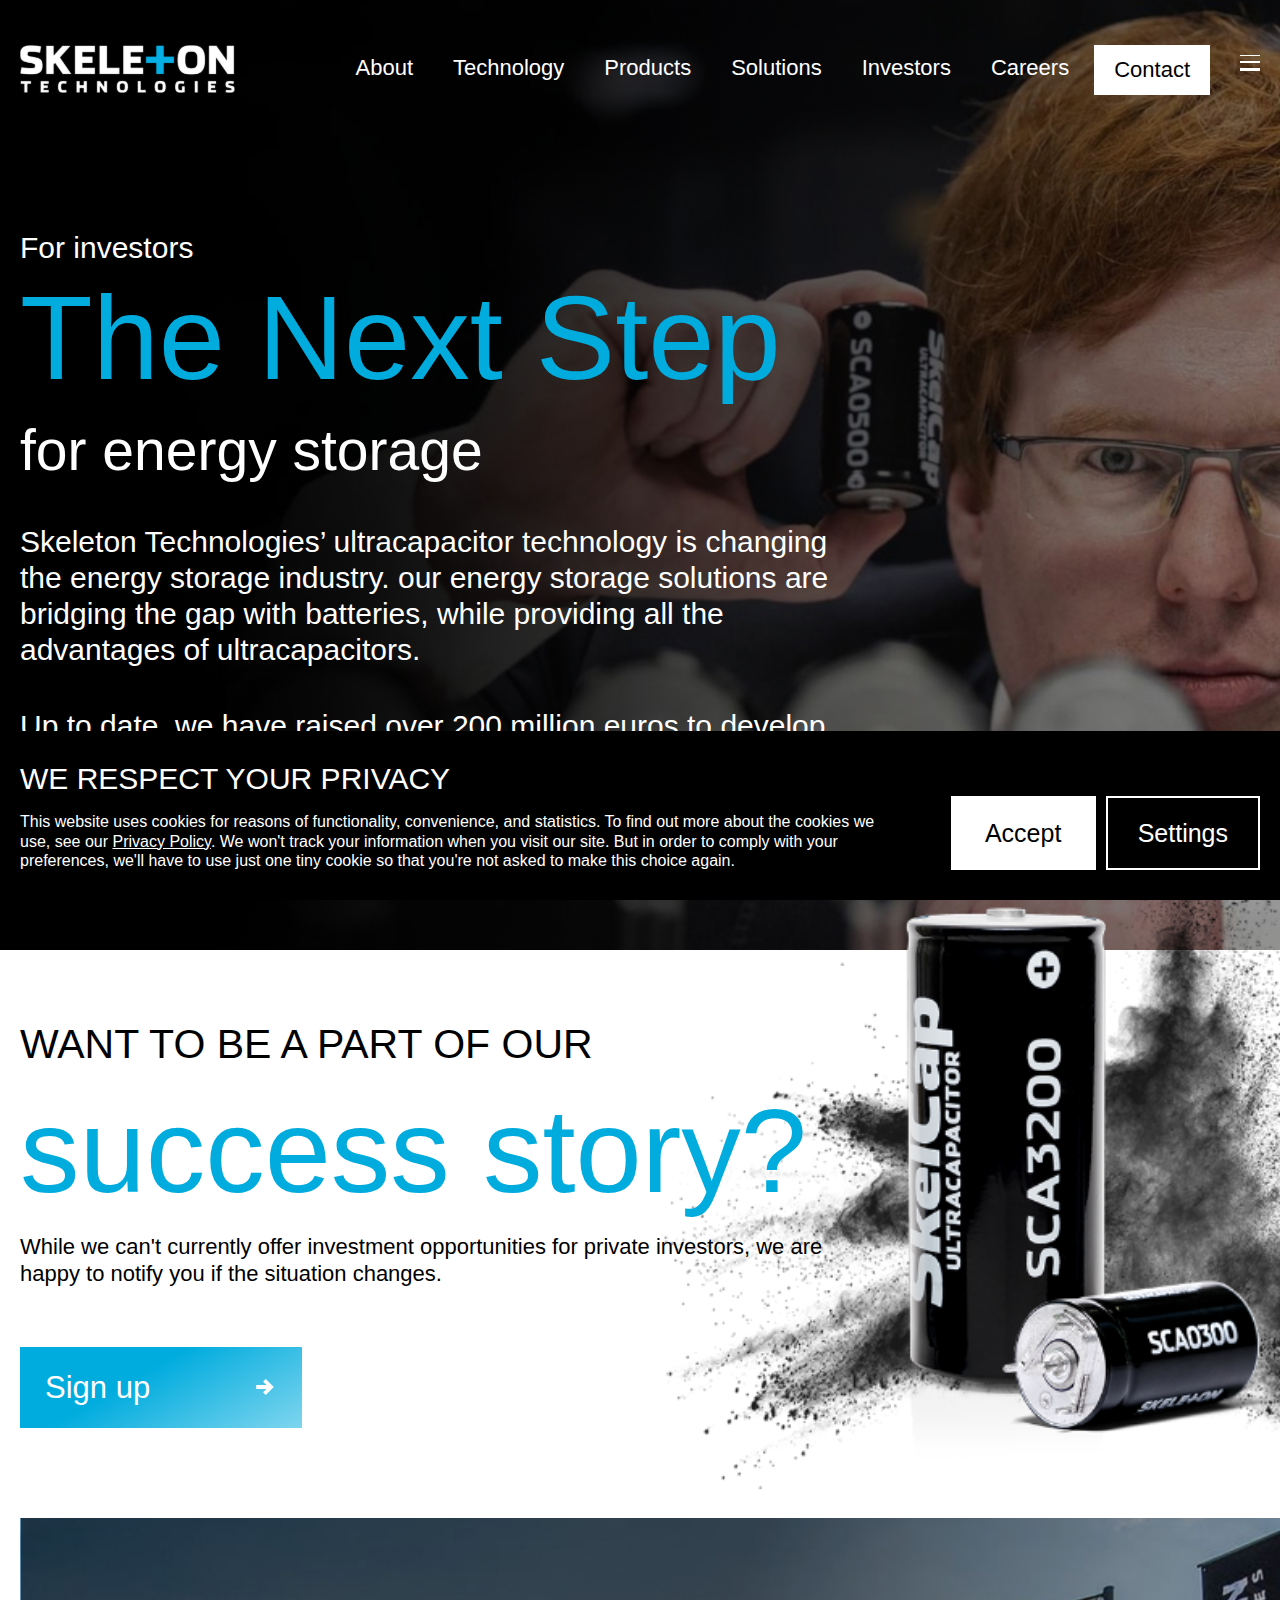
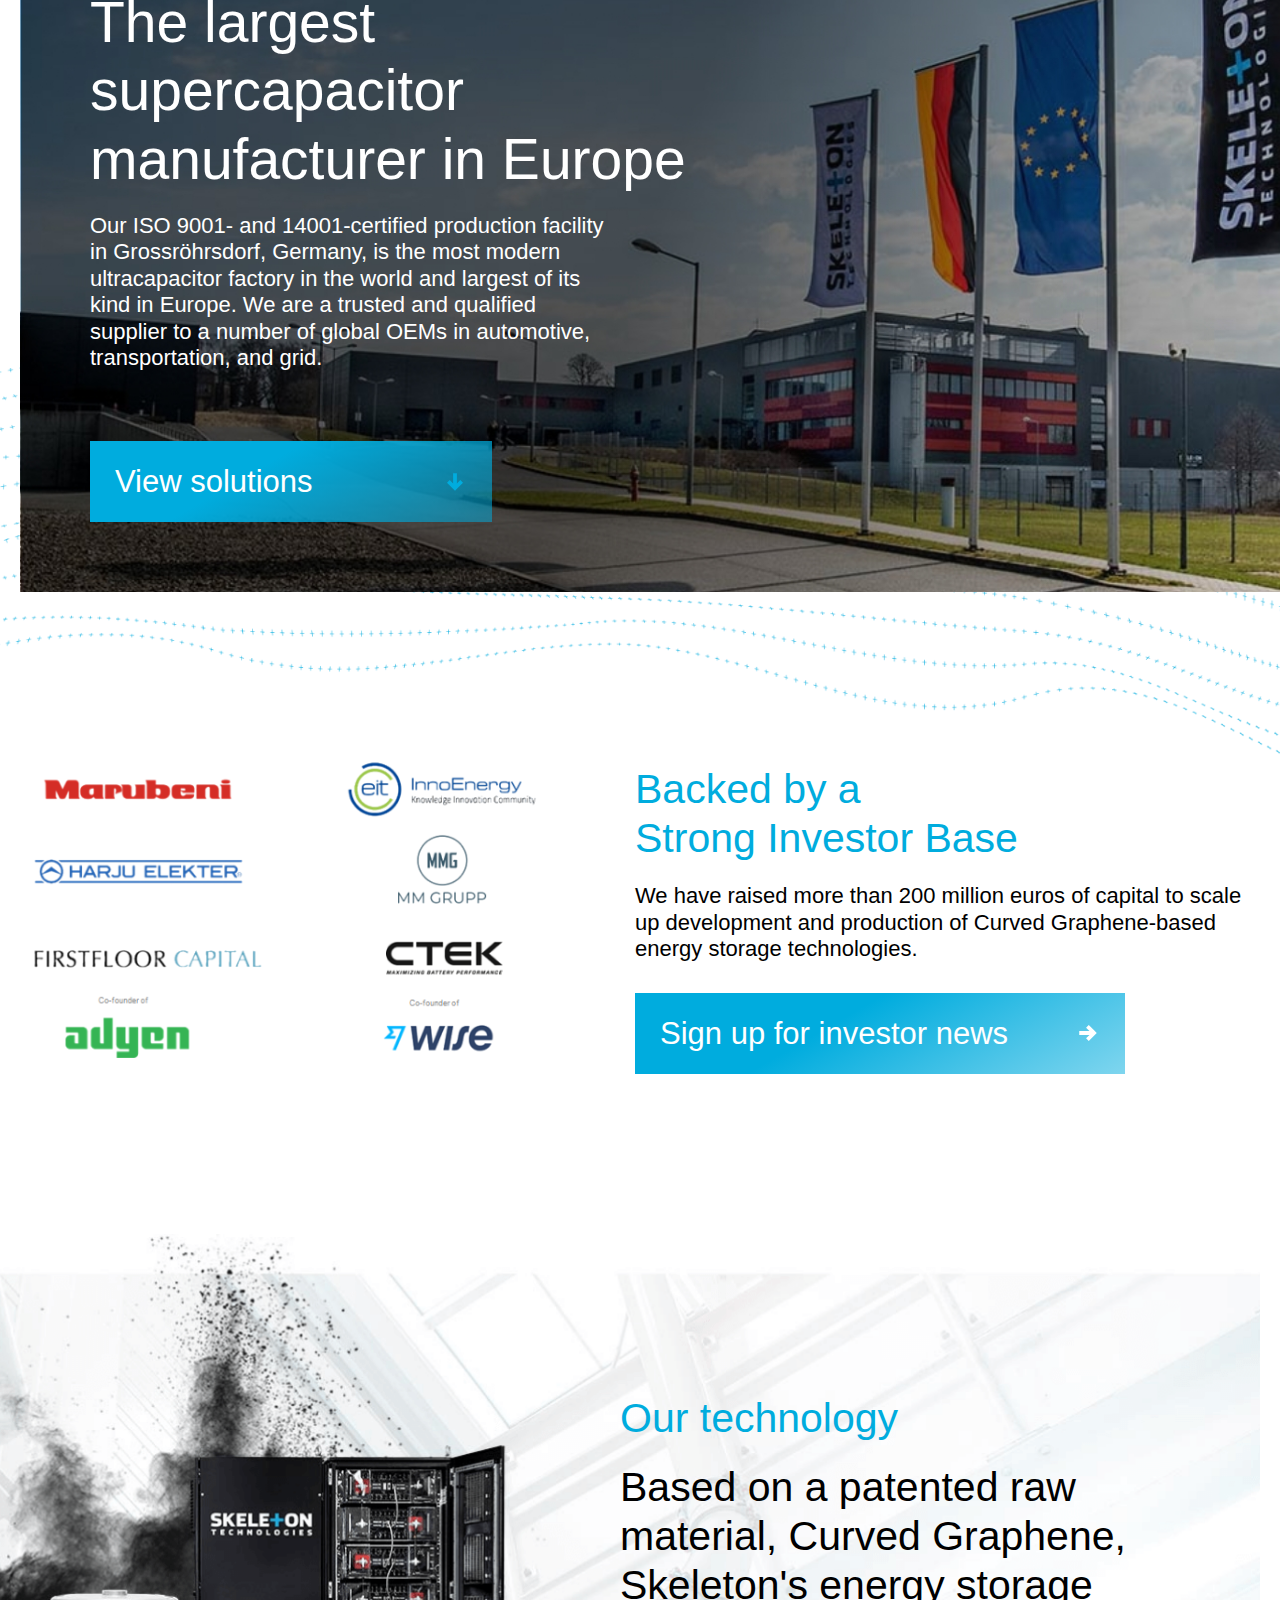
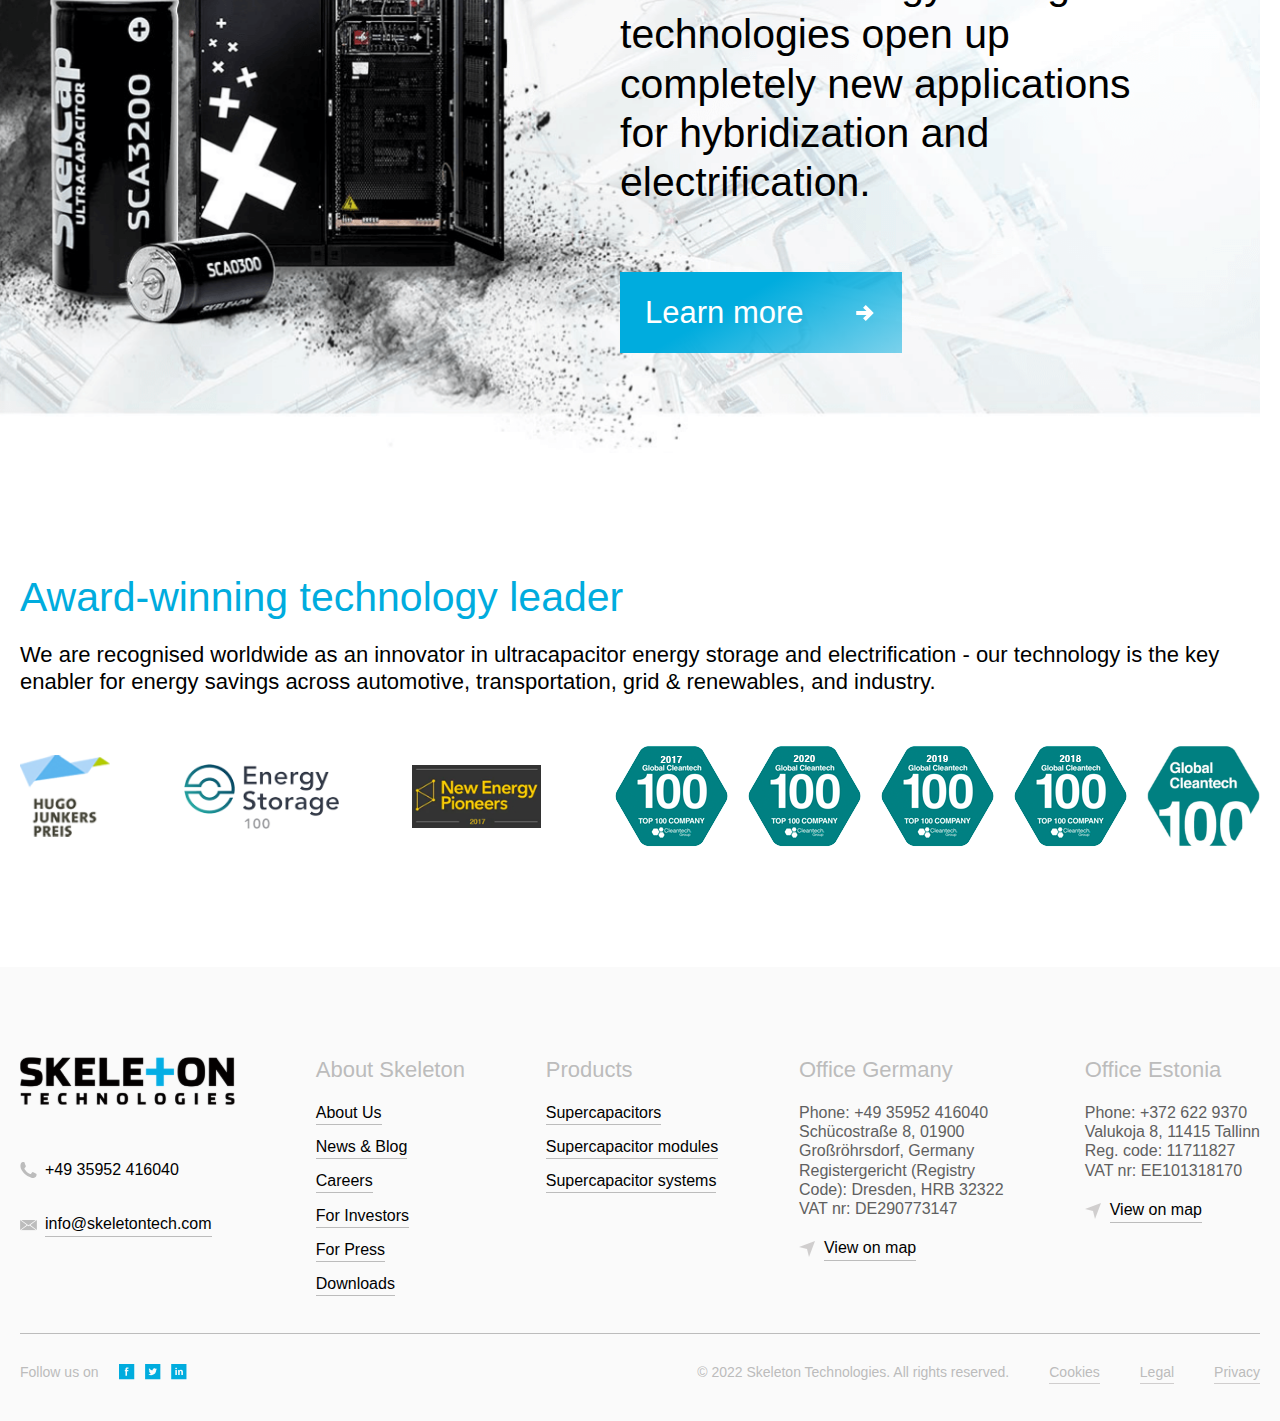
<file: invest.html>
<!DOCTYPE html>
<html lang="en">

<head>
  <meta charset="UTF-8">
  <meta name="viewport" content="width=device-width, initial-scale=1.0">
  <title>Skeleton Technologies</title>
  <link rel="stylesheet" href="css/style.min.css">
</head>

<body>
  
  <header class="header">
    <div class="side-menu">
      <div class="container">
        <div class="side-menu__inner">
          <div class="side-menu__close-btn">
            <span class="side-menu__close-btn__item"></span>
            <span class="side-menu__close-btn__item"></span>
          </div>
          <div class="logo">
            <a class="logo__link" href="#"><img class="logo-img" src="images/logo.svg" alt="logo"></a>
          </div>
          <nav class="side-menu__nav">
            <ul class="side-menu__list">
              <li class="side-menu__list-item">
                <a class="side-menu__link" href="#">About</a>
              </li>
              <li class="side-menu__list-item">
                <a class="side-menu__link" href="#">Technology</a>
              </li>
              <li class="side-menu__list-item s-acc">
                <div class="s-acc__panel">
                  <a class="side-menu__link s-acc__header" href="#">Products</a>
                  <ul class="side-menu__list-child s-acc__body">
                    <li class="side-menu__list-child__item">
                      <a class="side-menu__link" href="#">Supercapacitors</a>
                    </li>
                    <li class="side-menu__list-child__item">
                      <a class="side-menu__link" href="#">Supercapacitor Modules</a>
                    </li>
                    <li class="side-menu__list-child__item">
                      <a class="side-menu__link" href="#">Supercapacitor Systems</a>
                    </li>
                    <li class="side-menu__list-child__item">
                      <a class="side-menu__link" href="#">Superbatteries</a>
                    </li>
                  </ul>
                </div>
              </li>
              <li class="side-menu__list-item s-acc">
                <div class="s-acc__panel">
                  <a class="side-menu__link s-acc__header" href="#">Solutions</a>
                  <ul class="side-menu__list-child s-acc__body">
                    <li class="side-menu__list-child__item">
                      <a class="side-menu__link" href="#">*Solutions__list-item</a>
                    </li>
                    <li class="side-menu__list-child__item">
                      <a class="side-menu__link" href="#">*Solutions__list-item</a>
                    </li>
                    <li class="side-menu__list-child__item">
                      <a class="side-menu__link" href="#">*Solutions__list-item</a>
                    </li>
                    <li class="side-menu__list-child__item">
                      <a class="side-menu__link" href="#">*Solutions__list-item</a>
                    </li>
                    <li class="side-menu__list-child__item">
                      <a class="side-menu__link" href="#">*Solutions__list-item</a>
                    </li>
                  </ul>
                </div>
              </li>
              <li class="side-menu__list-item">
                <a class="side-menu__link" href="#">Investors</a>
              </li>
            </ul>
            <ul class="side-menu__list">
              <li class="side-menu__list-item">
                <a class="side-menu__link" href="#">Careers</a>
              </li>
              <li class="side-menu__list-item">
                <a class="side-menu__link" href="#">For investors</a>
              </li>
              <li class="side-menu__list-item">
                <a class="side-menu__link" href="#">For press</a>
              </li>
              <li class="side-menu__list-item">
                <a class="side-menu__link" href="#">News & blog</a>
              </li>
              <li class="side-menu__list-item">
                <a class="side-menu__link menu__link--contact" href="#">Contact</a>
              </li>
            </ul>
          </nav>
        </div>
      </div>
    </div>
    <div class="container">
      <div class="header__inner">
        <div class="logo">
          <a class="logo__link" href="#"><img class="logo-img" src="images/skeleton-logo-white.svg" alt="logo"></a>
        </div>
        <nav class="menu">
          <ul class="menu__list">
            <li class="menu__list-item">
              <a class="menu__link menu__link--white" href="#">About</a>
            </li>
            <li class="menu__list-item">
              <a class="menu__link menu__link--white" href="#">Technology</a>
            </li>
            <li class="menu__list-item">
              <a class="menu__link menu__link--white" href="#">Products</a>
            </li>
            <li class="menu__list-item">
              <a class="menu__link menu__link--white" href="#">Solutions</a>
            </li>
            <li class="menu__list-item">
              <a class="menu__link menu__link--white" href="#">Investors</a>
            </li>
            <li class="menu__list-item">
              <a class="menu__link menu__link--white" href="#">Careers</a>
            </li>
            <li class="menu__list-item">
              <a class="menu__link menu__link--white menu__link--contact" href="#">Contact</a>
            </li>
          </ul>
          <div class="menu__burger">
            <span class="menu__burger-line menu__burger-line--white"></span>
            <span class="menu__burger-line menu__burger-line--white"></span>
            <span class="menu__burger-line menu__burger-line--white"></span>
          </div>
        </nav>
      </div>
    </div>
    
  </header>
  
  <div class="wrapper">
    
    <main class="main">
      
      <div class="invest s-main" style="background-image: url(images/invest-bg.jpg);">
        <div class="container">
          <div class="invest__inner">
            <div class="s-main__keyword">For investors</div>
            <div class="s-main__title ">The Next Step</div>
            <div class="invest__subtitle s-main__subtitle">for energy storage</div>
            <div class="invest__text s-main__keyword">Skeleton Technologies’ ultracapacitor technology is changing the energy storage industry. our energy storage solutions are bridging the gap with batteries, while providing all the advantages of ultracapacitors.</div>
            <div class="invest__text s-main__keyword">Up to date, we have raised over 200 million euros to develop and commercialize our graphene-based energy storage technology.</div>
          </div>
        </div>
      </div>
      
      <div class="success">
        <div class="container">
          <div class="success__inner">
            <div class="success__content">
              <div class="success__title black__title">WANT TO BE A PART OF OUR</div>
              <div class="success__title s-main__title">success story?</div>
              <div class="success__text">While we can't currently offer investment opportunities for private investors, we are happy to notify you if the situation changes.</div>
              <a class="learn-link" href="#"><span class="learn-btn">Sign up </span></a>
            </div>
          </div>
        </div>
        <div class="success__img"><img class="success__img-item" src="images/product-img4.png" alt=""></div>
      </div>
      
      <div class="power-aside power-r power-r--product-item12">
        <div class="container">
          <div class="power-aside__inner power-r__inner">
            <h3 class="power-aside__title white__s-title">The largest supercapacitor manufacturer in Europe</h3>
            <p class="power-aside__text-item">Our ISO 9001- and 14001-certified production facility in Grossröhrsdorf, Germany, is the most modern ultracapacitor factory in the world and largest of its kind in Europe. We are a trusted and qualified supplier to a number of global OEMs in automotive, transportation, and grid.</p> 
            <a class="learn-link" href="solutions.html"><span class="learn-btn">View solutions </span></a>
          </div>
        </div>
      </div>
      
      <div class="investor">
        <div class="investor__pattern"><img class="investor__pattern-img" src="images/news-pattern.png" alt=""></div>
        <div class="container">
          <div class="investor__inner">
            <div class="investor__inner-item">
              <div class="investor__logo-box">
                <div class="investor__logo">
                  <img class="investor__logo-img" src="images/investor-logo8.png" alt="">
                </div>
                <div class="investor__logo">
                  <img class="investor__logo-img" src="images/investor-logo6.png" alt="">
                </div>
              </div>
              <div class="investor__logo-box">
                <div class="investor__logo">
                  <img class="investor__logo-img" src="images/investor-logo7.png" alt="">
                </div>
                <div class="investor__logo">
                  <img class="investor__logo-img" src="images/investor-logo5.png" alt="">
                </div>
              </div>
              <div class="investor__logo-box">
                <div class="investor__logo">
                  <img class="investor__logo-img" src="images/investor-logo4.png" alt="">
                </div>
                <div class="investor__logo">
                  <img class="investor__logo-img" src="images/investor-logo3.png" alt="">
                </div>
              </div>
              <div class="investor__logo-box">
                <div class="investor__logo">
                  <img class="investor__logo-img" src="images/investor-logo2.png" alt="">
                </div>
                <div class="investor__logo">
                  <img class="investor__logo-img" src="images/investor-logo1.png" alt="">
                </div>
              </div>
            </div>
            <div class="investor__inner-item">
              <h3 class="investor__title">Backed by a <br> Strong Investor Base</h3>
              <p class="investor__text">We have raised more than 200 million euros of capital to scale up development and production of Curved Graphene-based energy storage technologies.</p>
              <a class="learn-link" href="#"><span class="learn-btn">Sign up for investor news </span></a>
            </div>
          </div>
        </div>
      </div>
      
      <div class="tech l-section">
        <div class="container">
          <div class="tech__inner">
            <div class="l-section__img">
              <picture class="l-section__img-item" >
                <source class="l-section__img-item" media="(max-width:767px)" srcset="images/techno-bg-mobile.png">
                <source class="l-section__img-item" media="(max-width:1024px)" srcset="images/techno-bg-tablet.png">
                <img class="l-section__img-item" src="images/techno-bg.png" alt="">
              </picture>
            </div>
            <h3 class="tech__title blue__title">Our technology</h3>
            <div class="tech__text black__title">Based on a patented raw material, Curved Graphene, Skeleton's energy storage technologies open up completely new applications for hybridization and electrification.</div>
            <a href="technology.html" class="learn-link"><span class="tech__btn learn-btn">Learn more </span></a>
          </div>
        </div>
      </div>
      
      <div class="award">
        <div class="container">
          <div class="award__inner">
            <div class="award__title blue__title">Award-winning technology leader</div>
            <div class="award__text">We are recognised worldwide as an innovator in ultracapacitor energy storage and electrification - our technology is the key enabler for energy savings across automotive, transportation, grid & renewables, and industry.</div>
            <div class="award__box">
              <div class="award__item"><img class="award__item-img" src="images/award-img1.png" alt=""></div>
              <div class="award__item"><img class="award__item-img" src="images/award-img2.png" alt=""></div>
              <div class="award__item"><img class="award__item-img" src="images/award-img3.png" alt=""></div>
              <div class="award__item-wrap">
                <div class="award__item"><img class="award__item-img" src="images/award-img4.png" alt=""></div>
                <div class="award__item"><img class="award__item-img" src="images/award-img5.png" alt=""></div>
                <div class="award__item"><img class="award__item-img" src="images/award-img6.png" alt=""></div>
                <div class="award__item"><img class="award__item-img" src="images/award-img7.png" alt=""></div>
                <div class="award__item"><img class="award__item-img" src="images/award-img8.png" alt=""></div>
              </div>
            </div>
          </div>
        </div>
      </div>
      
    </main>
    
    <footer class="footer">
      <div class="container">
        <div class="footer__inner">
          <div class="footer__contact">
            <div class="logo">
              <a class="logo__link" href="index.html"><img class="logo-img" src="images/logo.svg" alt="logo"></a>
            </div>
            <ul class="footer__contact-list">
              <li class="footer__contact-list-item">
                <a class="footer__contact-link footer__contact-link--phone" href="tel:+4935952416040" >+49 35952 416040</a>
              </li>
              <li class="footer__contact-list-item">
                <a class="footer__contact-link footer__contact-link--mail" href="mailto:info@skeletontech.com" >info@skeletontech.com</a>
              </li>
            </ul>
          </div>
          <div class="footer__col">
            <h5 class="footer__title">About Skeleton</h5>
            <ul class="footer__list">
              <li class="footer__list-item">
                <a class="footer__link" href="#">About Us</a>
              </li>
              <li class="footer__list-item">
                <a class="footer__link" href="#">News & Blog</a>
              </li>
              <li class="footer__list-item">
                <a class="footer__link" href="#">Careers</a>
              </li>
              <li class="footer__list-item">
                <a class="footer__link" href="#">For Investors</a>
              </li>
              <li class="footer__list-item">
                <a class="footer__link" href="#">For Press</a>
              </li>
              <li class="footer__list-item">
                <a class="footer__link" href="#">Downloads</a>
              </li>
            </ul>
          </div>
          <div class="footer__col">
            <h5 class="footer__title">Products</h5>
            <ul class="footer__list">
              <li class="footer__list-item">
                <a class="footer__link" href="#">Supercapacitors</a>
              </li>
              <li class="footer__list-item">
                <a class="footer__link" href="#">Supercapacitor modules</a>
              </li>
              <li class="footer__list-item">
                <a class="footer__link" href="#">Supercapacitor systems</a>
              </li>
            </ul>
          </div>
          <div class="footer__col">
            <h5 class="footer__title">Office Germany</h5>
            <div class="footer__adress">
              <a class="footer__adress-link" href="tel:+4935952416040">Phone: +49 35952 416040</a>
              Schücostraße 8, 01900 <br>
              Großröhrsdorf, Germany <br>
              Registergericht (Registry 
              Code): Dresden, HRB 32322 <br>
              VAT nr: DE290773147
            </div>
            <a class="footer__contact-link" href="#" >View on map</a>
          </div>
          <div class="footer__col">
            <h5 class="footer__title">Office Estonia</h5>
            <div class="footer__adress">
              <a class="footer__adress-link" href="tel:+3726229370">Phone: +372 622 9370</a> <br>
              Valukoja 8, 11415 Tallinn <br>
              Reg. code: 11711827 <br>
              VAT nr: EE101318170
            </div>
            <a class="footer__contact-link" href="#" >View on map</a>
          </div>
        </div>
        <div class="footer__copyright">
          <div class="footer__copyright-col">
            Follow us on
            <div class="footer__social">
              <a class="footer__social-link" href="#">
                <img class="footer__social-img" src="images/facebook.svg" alt="facebook-icon">
              </a>
              <a class="footer__social-link" href="#">
                <img class="footer__social-img" src="images/twitter.svg" alt="twitter-icon">
              </a>
              <a class="footer__social-link" href="#">
                <img class="footer__social-img" src="images/linkedin.svg" alt="linkedin-icon">
              </a>
            </div>
          </div>
          <div class="footer__copyright-col">
            © 2022 Skeleton Technologies. All rights reserved.
            <ul class="footer__copyright-list">
              <li class="footer__copyright-list__item">
                <a href="#" class="footer__copyright-link">Cookies</a>
              </li>
              <li class="footer__copyright-list__item">
                <a href="#" class="footer__copyright-link">Legal</a>
              </li>
              <li class="footer__copyright-list__item">
                <a href="#" class="footer__copyright-link">Privacy</a>
              </li>
            </ul>
          </div>
        </div>
      </div>
      <div class="cookies">
        <div class="container">
          <div class="cookies__inner">
            <div class="cookies__col">
              <h4 class="cookies__title">WE RESPECT YOUR PRIVACY</h4>
              <p class="cookies__text">This website uses cookies for reasons of functionality, convenience, and statistics. To find out more about the cookies we use, see our <a class="cookies__link cookies__link--settings" href="#">Privacy Policy</a>. We won't track your information when you visit our site. But in order to comply with your preferences, we'll have to use just one tiny cookie so that you're not asked to make this choice again.</p>
            </div>
            <div class="cookies__col">
              <div class="cookies__btn">
                <span class="cookies__btn-item cookies__btn-item--accept">Accept</span>
              </div>
              <div class="cookies__btn">
                <a class="cookies__link--settings" href="#">
                  <span class="cookies__btn-item cookies__btn-item--settings">Settings</span>
                </a>
              </div>
            </div>
          </div>
        </div>
      </div>
    </footer>
  </div>
  
  
  
  <script src="js/main.min.js"></script>
</body>

</html>
</file>
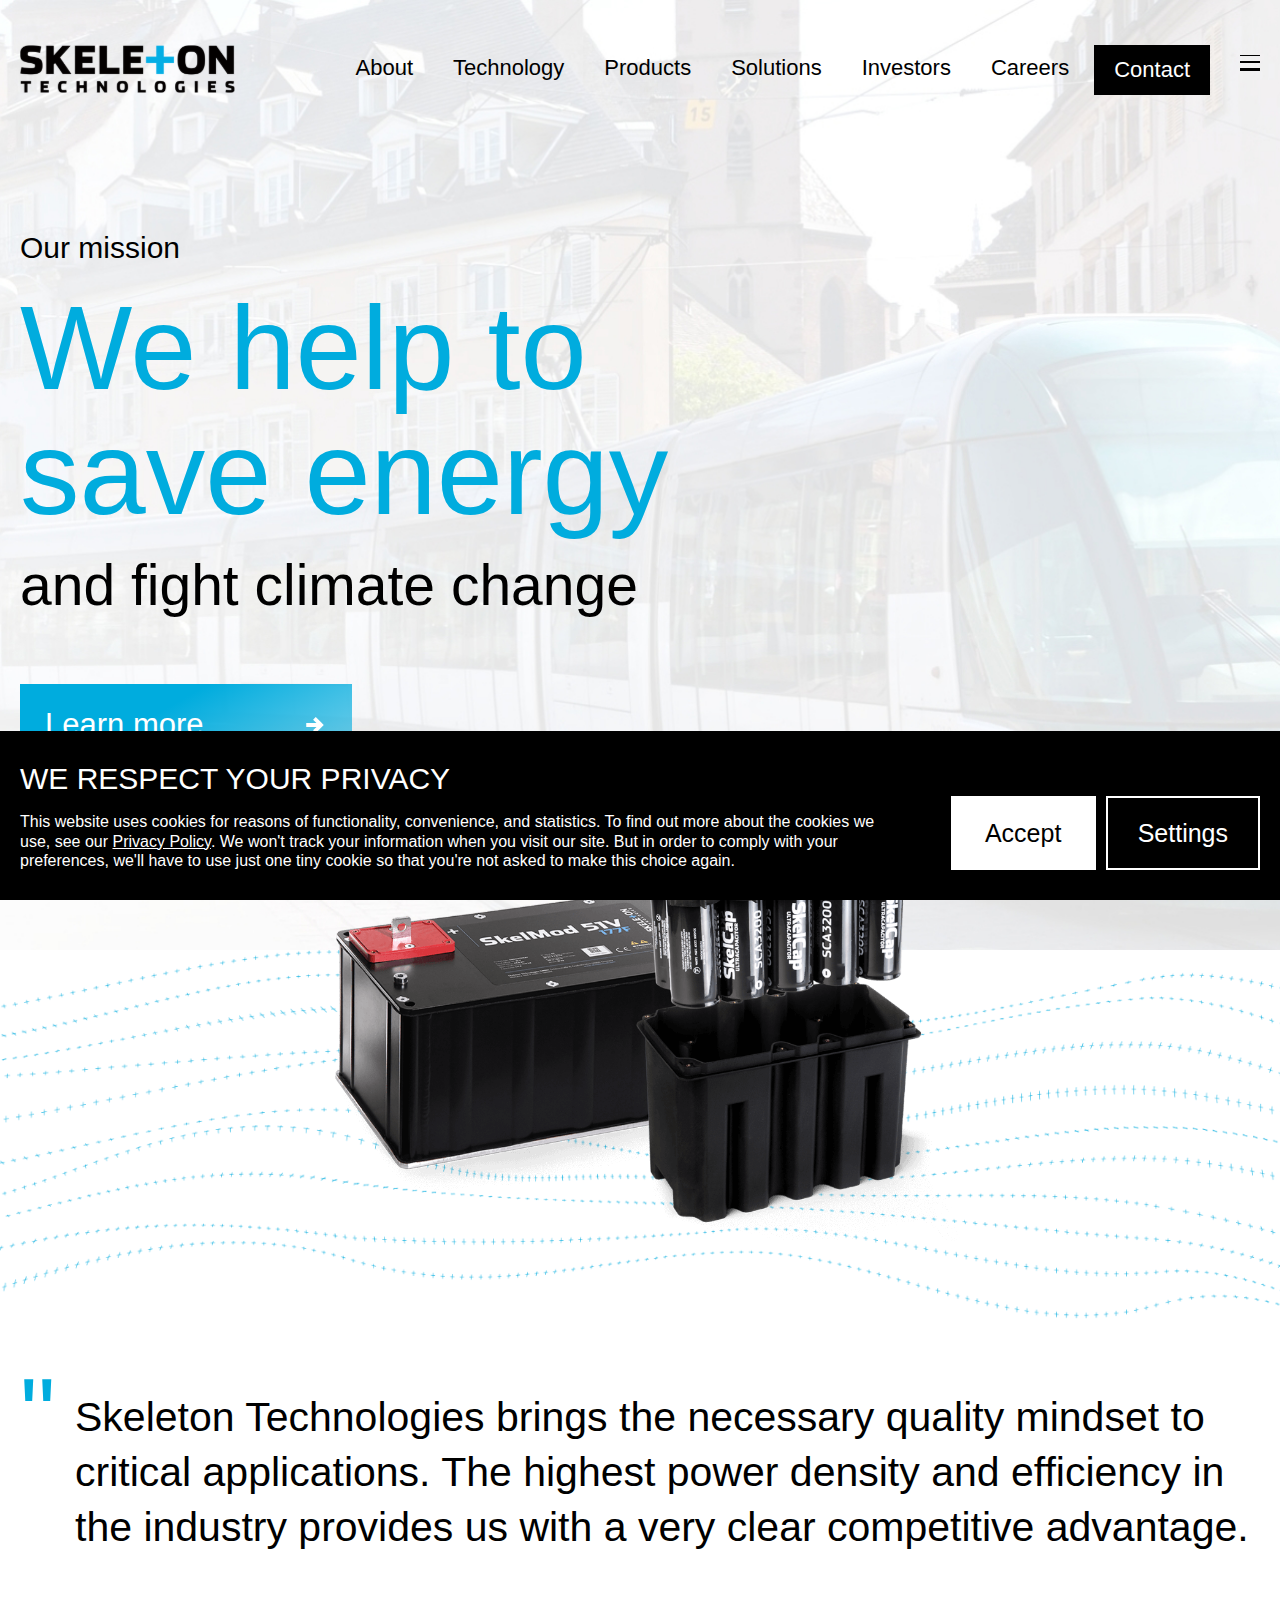
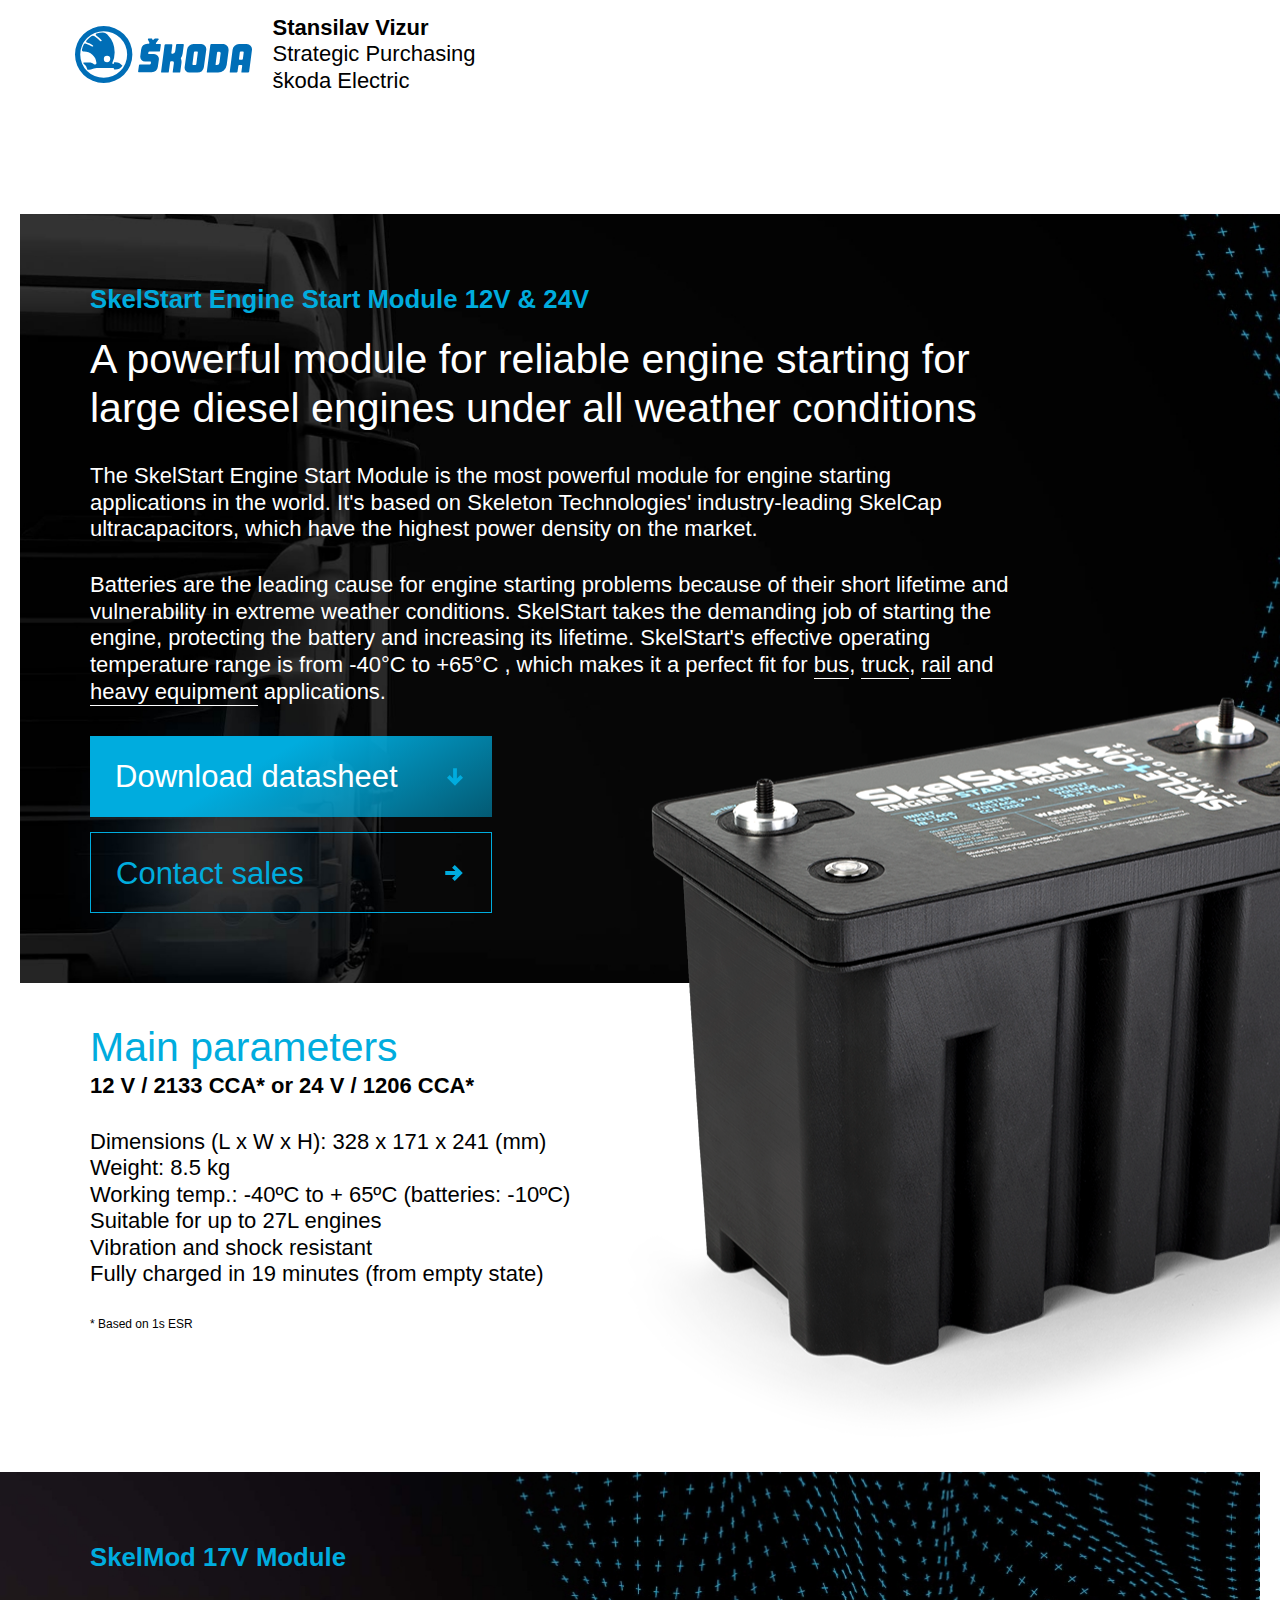
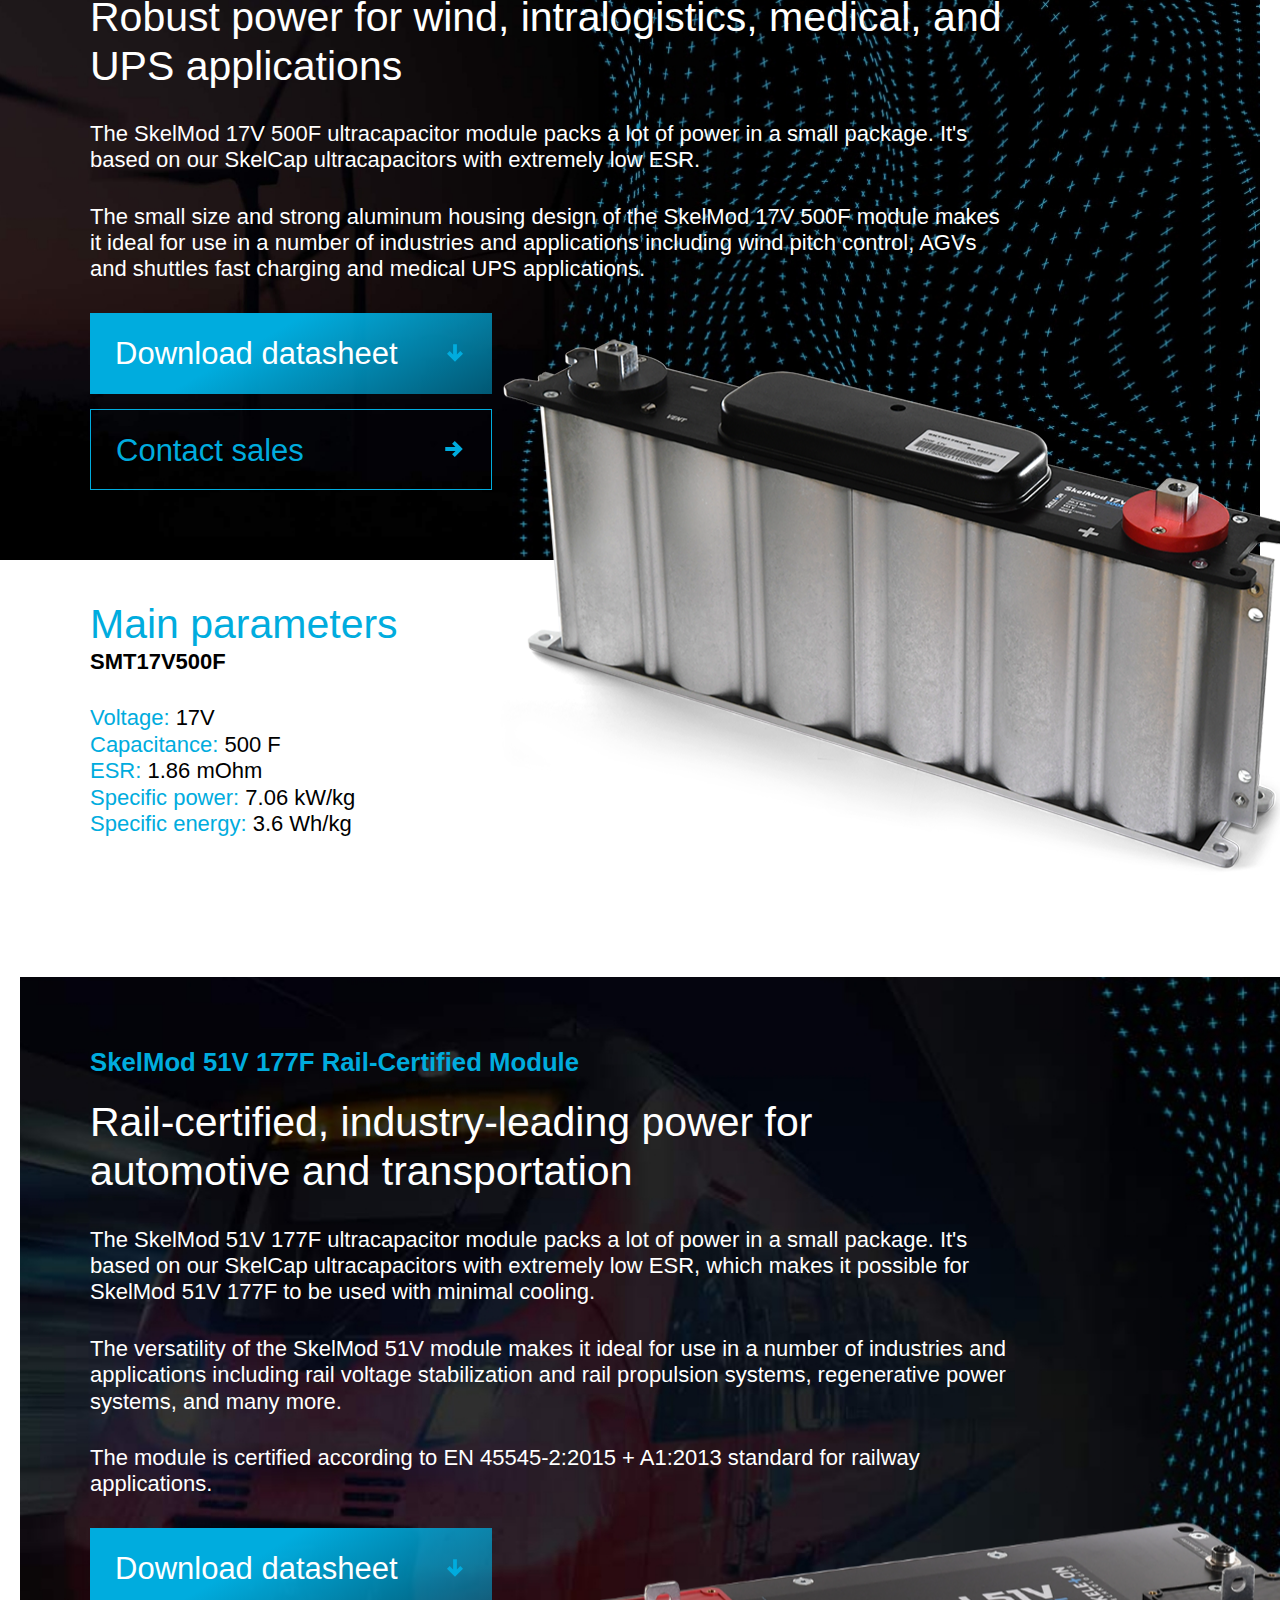
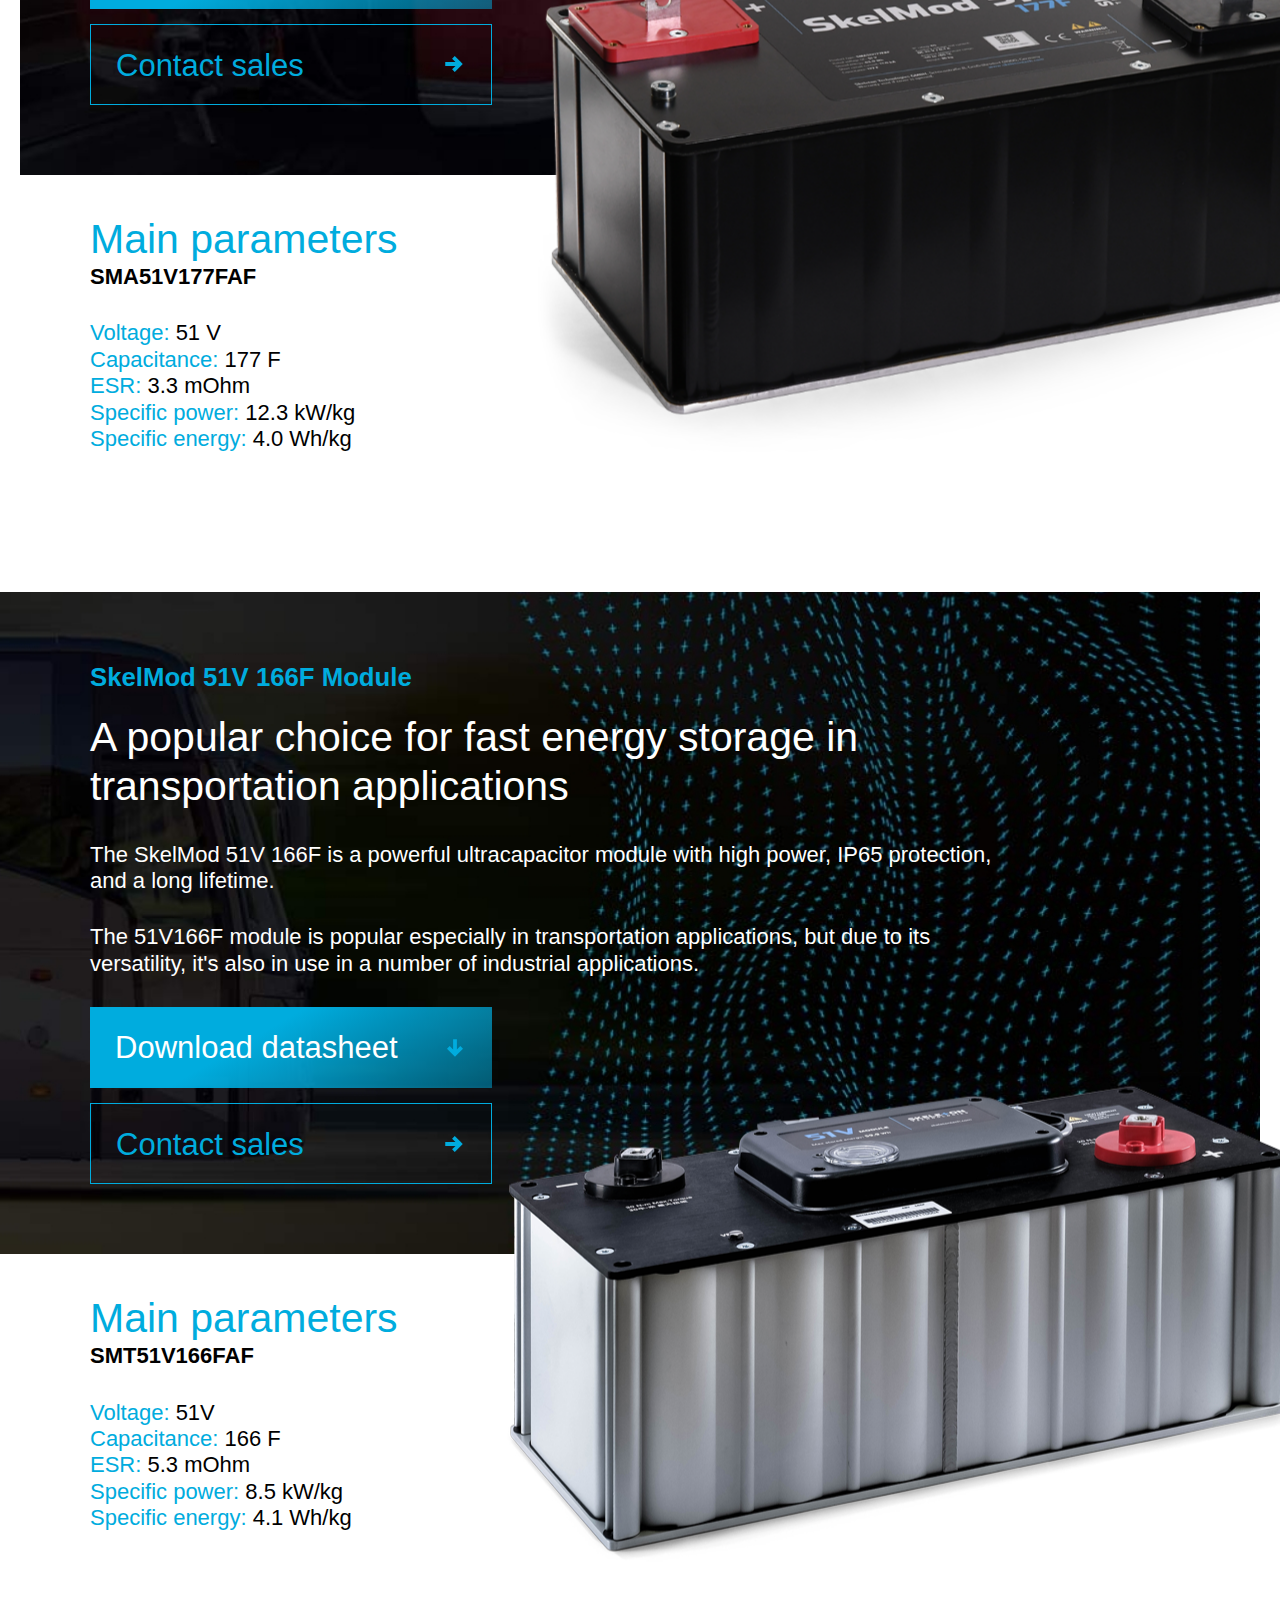
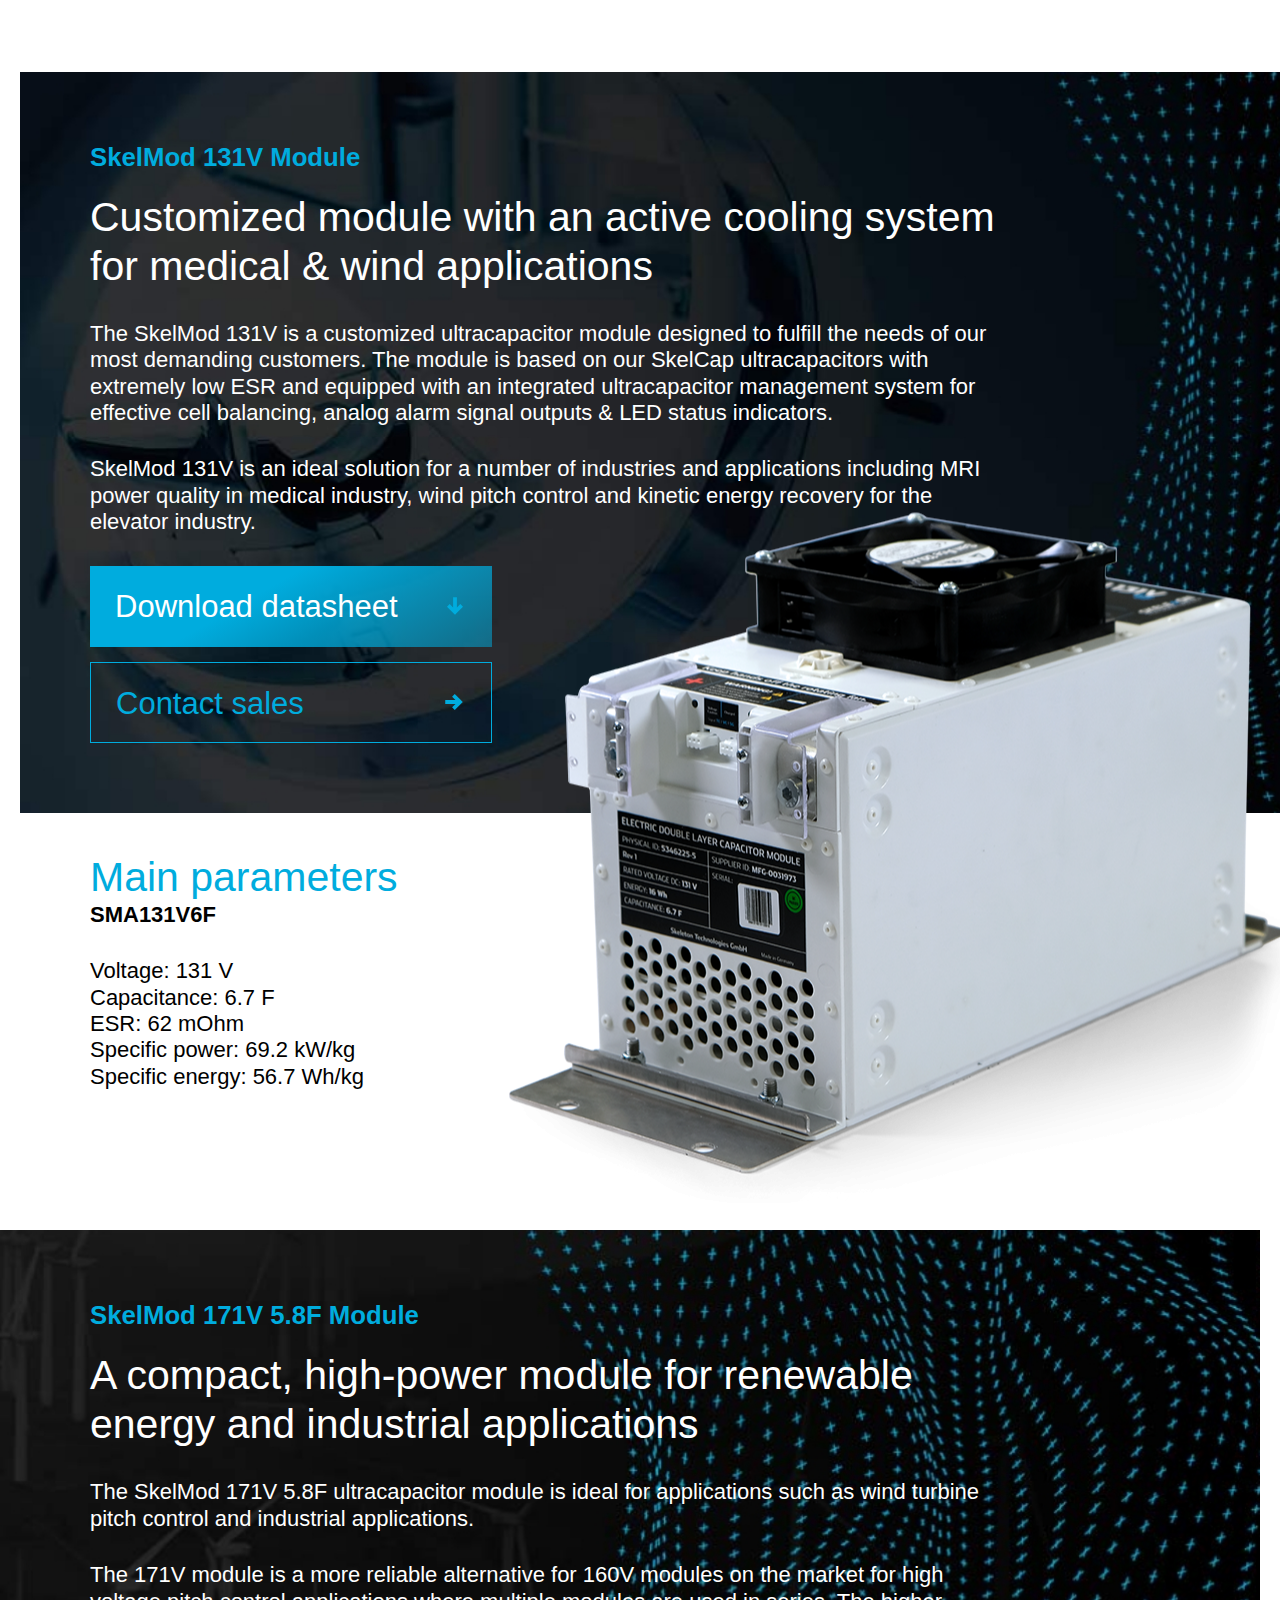
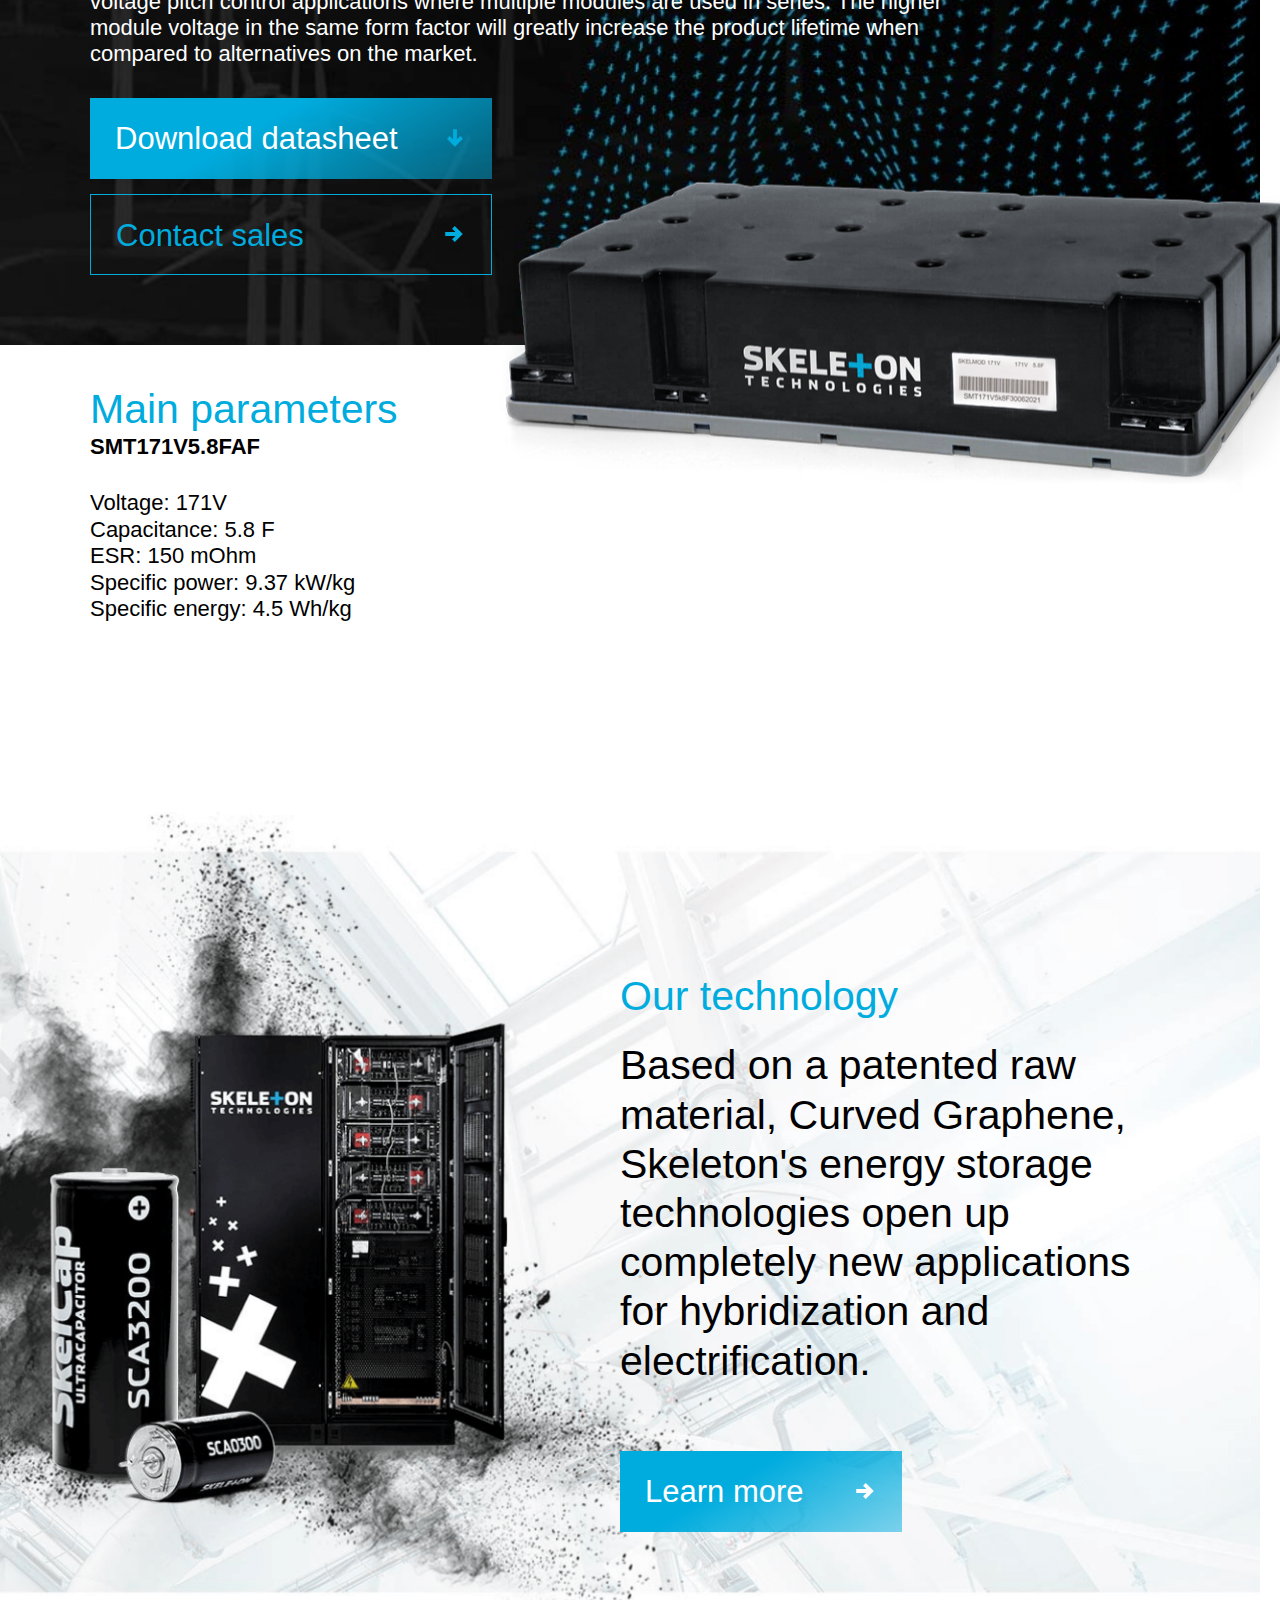
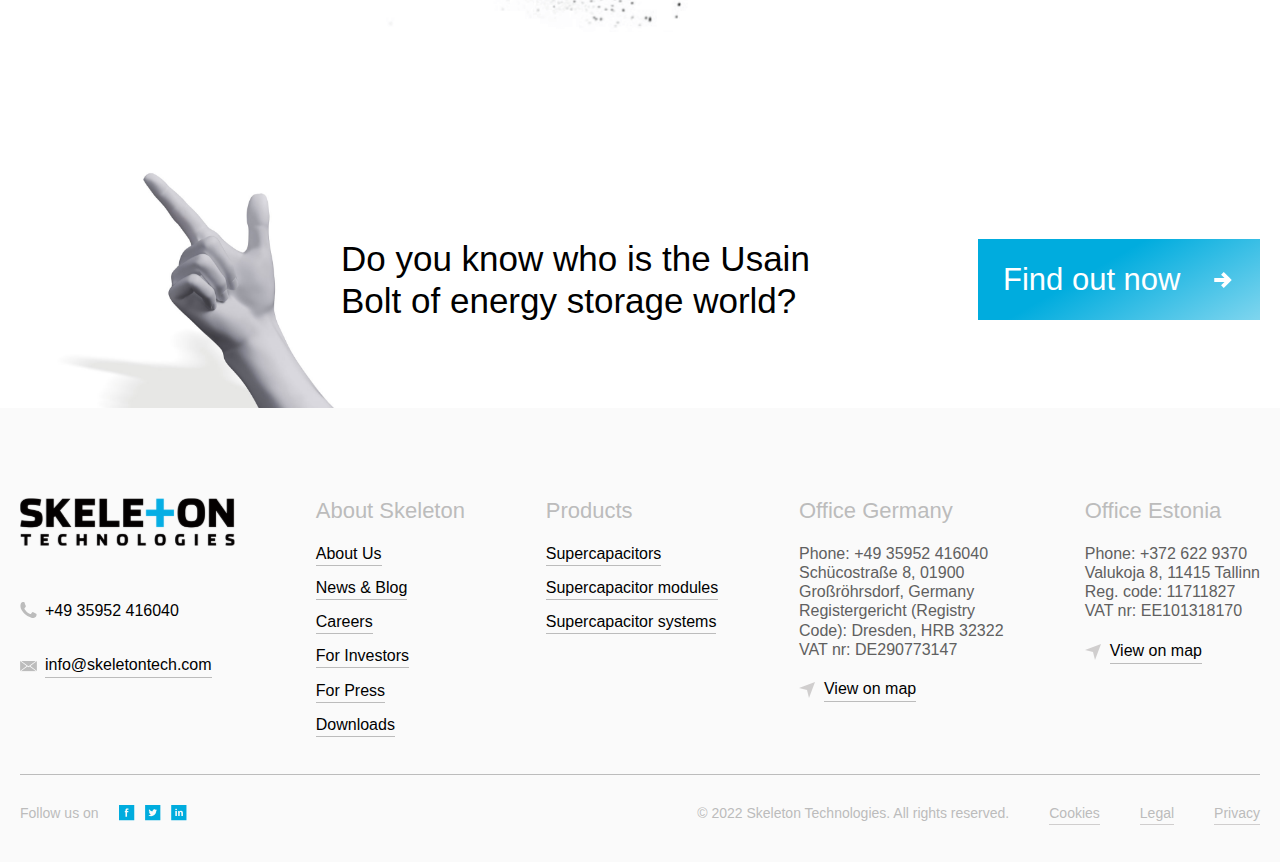
<file: modules.html>
<!DOCTYPE html>
<html lang="en">

<head>
  <meta charset="UTF-8">
  <meta name="viewport" content="width=device-width, initial-scale=1.0">
  <title>Skeleton Technologies</title>
  <link rel="stylesheet" href="css/style.min.css">
</head>

<body>
  
  <header class="header">
    <div class="side-menu">
      <div class="container">
        <div class="side-menu__inner">
          <div class="side-menu__close-btn">
            <span class="side-menu__close-btn__item"></span>
            <span class="side-menu__close-btn__item"></span>
          </div>
          <div class="logo">
            <a class="logo__link" href="index.html"><img class="logo-img" src="images/logo.svg" alt="logo"></a>
          </div>
          <nav class="side-menu__nav">
            <ul class="side-menu__list">
              <li class="side-menu__list-item">
                <a class="side-menu__link" href="about.html">About</a>
              </li>
              <li class="side-menu__list-item">
                <a class="side-menu__link" href="technology.html">Technology</a>
              </li>
              <li class="side-menu__list-item s-acc">
                <div class="s-acc__panel">
                  <a class="side-menu__link s-acc__header" href="products.html">Products</a>
                  <ul class="side-menu__list-child s-acc__body">
                    <li class="side-menu__list-child__item">
                      <a class="side-menu__link" href="#">Supercapacitors</a>
                    </li>
                    <li class="side-menu__list-child__item">
                      <a class="side-menu__link" href="modules.html">Supercapacitor Modules</a>
                    </li>
                    <li class="side-menu__list-child__item">
                      <a class="side-menu__link" href="#">Supercapacitor Systems</a>
                    </li>
                    <li class="side-menu__list-child__item">
                      <a class="side-menu__link" href="#">Superbatteries</a>
                    </li>
                  </ul>
                </div>
              </li>
              <li class="side-menu__list-item s-acc">
                <div class="s-acc__panel">
                  <a class="side-menu__link s-acc__header" href="solutions.html">Solutions</a>
                  <ul class="side-menu__list-child s-acc__body">
                    <li class="side-menu__list-child__item">
                      <a class="side-menu__link" href="#">*Solutions__list-item</a>
                    </li>
                    <li class="side-menu__list-child__item">
                      <a class="side-menu__link" href="#">*Solutions__list-item</a>
                    </li>
                    <li class="side-menu__list-child__item">
                      <a class="side-menu__link" href="#">*Solutions__list-item</a>
                    </li>
                    <li class="side-menu__list-child__item">
                      <a class="side-menu__link" href="#">*Solutions__list-item</a>
                    </li>
                    <li class="side-menu__list-child__item">
                      <a class="side-menu__link" href="#">*Solutions__list-item</a>
                    </li>
                  </ul>
                </div>
              </li>
              <li class="side-menu__list-item">
                <a class="side-menu__link" href="invest.html">Investors</a>
              </li>
            </ul>
            <ul class="side-menu__list">
              <li class="side-menu__list-item">
                <a class="side-menu__link" href="careers.html">Careers</a>
              </li>
              <li class="side-menu__list-item">
                <a class="side-menu__link" href="invest.html">For investors</a>
              </li>
              <li class="side-menu__list-item">
                <a class="side-menu__link" href="press.html">For press</a>
              </li>
              <li class="side-menu__list-item">
                <a class="side-menu__link" href="news.html">News & blog</a>
              </li>
              <li class="side-menu__list-item">
                <a class="side-menu__link menu__link--contact" href="connect.html">Contact</a>
              </li>
            </ul>
          </nav>
        </div>
      </div>
    </div>
    <div class="container">
      <div class="header__inner">
        <div class="logo">
          <a href="index.html"><img class="logo-img" src="images/logo.svg" alt="logo"></a>
        </div>
        <nav class="menu">
          <ul class="menu__list">
            <li class="menu__list-item">
              <a class="menu__link" href="about.html">About</a>
            </li>
            <li class="menu__list-item">
              <a class="menu__link" href="technology.html">Technology</a>
            </li>
            <li class="menu__list-item">
              <a class="menu__link" href="products.html">Products</a>
            </li>
            <li class="menu__list-item">
              <a class="menu__link" href="solutions.html">Solutions</a>
            </li>
            <li class="menu__list-item">
              <a class="menu__link" href="invest.html">Investors</a>
            </li>
            <li class="menu__list-item">
              <a class="menu__link" href="careers.html">Careers</a>
            </li>
            <li class="menu__list-item">
              <a class="menu__link menu__link--contact" href="connect.html">Contact</a>
            </li>
          </ul>
          <div class="menu__burger">
            <span class="menu__burger-line"></span>
            <span class="menu__burger-line"></span>
            <span class="menu__burger-line"></span>
          </div>
        </nav>
      </div>
    </div>
    
  </header>
  
  <div class="wrapper">
    
    <main class="main">
      
      <div class="about s-main" style="background-image: url(images/power-bg.jpg);">
        <div class="container">
          <div class="about__inner">
            <div class="s-main__keyword">Our mission</div>
            <div class="about__title s-main__title">We help to save energy</div>
            <div class="about__subtitle s-main__subtitle">and fight climate change</div>
            <div class="about__btn-box">
              <a class="learn-link" href="#" data-scroll="#quality"><span class="learn-btn">Learn more </span></a>
              <span class="play-btn">View products</span>
            </div>
          </div>
        </div>
      </div>
      
      <div class="quality priority" id="quality">
        <div class="quality__pattern"><img class="quality__pattern-img" src="images/news-pattern.png" alt=""></div>
        <div class="quality__img"><img class="quality__img-item" src="images/power-img1.png" alt=""></div>
        <div class="container">
          <div class="priority__inner">
            <h3 class="priority__title">Skeleton Technologies brings the necessary quality mindset  to critical applications. The highest power density and efficiency in the industry provides us with a very clear competitive advantage.</h3>
            <div class="priority__author">
              <div class="priority__author-img"><img class="priority__author-img__item" src="images/author-img4.svg" alt="author-image"></div>
              <div class="priority__author-text">
                <div class="priority__author-name">Stansilav Vizur</div>
                <div class="priority__author-company">Strategic Purchasing <br>škoda Electric</div>
              </div>
            </div>
          </div>
        </div>
      </div>
      
      <div class="power-aside power-r power-r--product-item1">
        <div class="container">
          <div class="power-aside__inner power-r__inner">
            <h3 class="power-aside__title">SkelStart Engine Start Module 12V & 24V</h3>
            <h3 class="power-aside__subtitle">A powerful module for reliable engine starting for large diesel engines under all weather conditions</h3>
            <div class="power-aside__descr">
              <p class="power-aside__descr-item">The SkelStart Engine Start Module is the most powerful module for engine starting applications in the world. It's based on Skeleton Technologies' industry-leading SkelCap ultracapacitors, which have the highest power density on the market.</p>
              <p class="power-aside__descr-item">Batteries are the leading cause for engine starting problems because of their short lifetime and vulnerability in extreme weather conditions. SkelStart takes the demanding job of starting the engine, protecting the battery and increasing its lifetime. SkelStart's effective operating temperature range is from -40°C to +65°C , which makes it a perfect fit for <span class="power-aside__underline">bus</span>, <span class="power-aside__underline">truck</span>, <span class="power-aside__underline">rail</span> and <span class="power-aside__underline">heavy equipment</span> applications.</p>
            </div>
            <div class="power-aside__btn-box">
              <a class="learn-link" href="#"><span class="learn-btn">Download datasheet </span></a>
              <a class="learn-link" href="connect.html"><span class="play-btn">Contact sales</span></a>
            </div>
          </div>
          <div class="power-aside__content">
            <h4 class="power-aside__content-title">Main parameters</h4>
            <h4 class="power-aside__content-subtitle">12 V / 2133 CCA* or 24 V / 1206 CCA*</h4>
            <ul class="power-aside__list">
              <li class="power-aside__list-item">Dimensions (L x W x H): 328 x 171 x 241 (mm)</li>
              <li class="power-aside__list-item">Weight: 8.5 kg</li>
              <li class="power-aside__list-item">Working temp.: -40ºC to + 65ºC (batteries: -10ºC)</li>
              <li class="power-aside__list-item">Suitable for up to 27L engines</li>
              <li class="power-aside__list-item">Vibration and shock resistant</li>
              <li class="power-aside__list-item">Fully charged in 19 minutes (from empty state)</li>
            </ul>
            <div class="power-aside__add">* Based on 1s ESR</div>
            <div class="power-aside__img"><img class="power-aside__img-item" src="images/power-img2.png" alt=""></div>
          </div>
        </div>
      </div>
      
      <div class="power-aside power-l power-l--product-item2">
        <div class="container">
          <div class="power-aside__inner power-l__inner">
            <h3 class="power-aside__title">SkelMod 17V Module</h3>
            <h3 class="power-aside__subtitle">Robust power for wind, intralogistics, medical, and UPS applications</h3>
            <div class="power-aside__descr">
              <p class="power-aside__descr-item">The SkelMod 17V 500F ultracapacitor module packs a lot of power in a small package. It's based on our SkelCap ultracapacitors with extremely low ESR.</p>
              <p class="power-aside__descr-item">The small size and strong aluminum housing design of the SkelMod 17V 500F module makes it ideal for use in a number of industries and applications including wind pitch control, AGVs and shuttles fast charging and medical UPS applications.</p>
            </div>
            <div class="power-aside__btn-box">
              <a class="learn-link" href="#"><span class="learn-btn">Download datasheet </span></a>
              <a class="learn-link" href="connect.html"><span class="play-btn">Contact sales</span></a>
            </div>
          </div>
          <div class="power-aside__content">
            <h4 class="power-aside__content-title">Main parameters</h4>
            <h4 class="power-aside__content-subtitle">SMT17V500F</h4>
            <ul class="power-aside__list">
              <li class="power-aside__list-item"><span class="power-aside__list-item--accent">Voltage:</span> 17V</li>
              <li class="power-aside__list-item"><span class="power-aside__list-item--accent">Capacitance:</span> 500 F</li>
              <li class="power-aside__list-item"><span class="power-aside__list-item--accent">ESR:</span> 1.86 mOhm</li>
              <li class="power-aside__list-item"><span class="power-aside__list-item--accent">Specific power:</span> 7.06 kW/kg</li>
              <li class="power-aside__list-item"><span class="power-aside__list-item--accent">Specific energy:</span> 3.6 Wh/kg</li>
            </ul>
            <div class="power-aside__img"><img class="power-aside__img-item" src="images/power-img3.png" alt=""></div>
          </div>
        </div>
      </div>
      
      <div class="power-aside power-r power-r--product-item3">
        <div class="container">
          <div class="power-aside__inner power-r__inner">
            <h3 class="power-aside__title">SkelMod 51V 177F Rail-Certified Module</h3>
            <h3 class="power-aside__subtitle">Rail-certified, industry-leading power for automotive and transportation</h3>
            <div class="power-aside__descr">
              <p class="power-aside__descr-item">The SkelMod 51V 177F ultracapacitor module packs a lot of power in a small package. It's based on our SkelCap ultracapacitors with extremely low ESR, which makes it possible for SkelMod 51V 177F to be used with minimal cooling. </p>
              <p class="power-aside__descr-item">The versatility of the SkelMod 51V module makes it ideal for use in a number of industries and applications including rail voltage stabilization and rail propulsion systems, regenerative power systems, and many more.</p>
              <p class="power-aside__descr-item">The module is certified according to EN 45545-2:2015 + A1:2013 standard for railway applications.</p>
            </div>
            <div class="power-aside__btn-box">
              <a class="learn-link" href="#"><span class="learn-btn">Download datasheet </span></a>
              <a class="learn-link" href="connect.html" ><span class="play-btn">Contact sales</span></a>
            </div>
          </div>
          <div class="power-aside__content">
            <h4 class="power-aside__content-title">Main parameters</h4>
            <h4 class="power-aside__content-subtitle">SMA51V177FAF</h4>
            <ul class="power-aside__list">
              <li class="power-aside__list-item"><span class="power-aside__list-item--accent">Voltage:</span> 51 V</li>
              <li class="power-aside__list-item"><span class="power-aside__list-item--accent">Capacitance:</span> 177 F</li>
              <li class="power-aside__list-item"><span class="power-aside__list-item--accent">ESR:</span> 3.3 mOhm</li>
              <li class="power-aside__list-item"><span class="power-aside__list-item--accent">Specific power:</span> 12.3 kW/kg</li>
              <li class="power-aside__list-item"><span class="power-aside__list-item--accent">Specific energy:</span> 4.0 Wh/kg</li>
            </ul>
            <div class="power-aside__img"><img class="power-aside__img-item" src="images/power-img4.png" alt=""></div>
          </div>
        </div>
      </div>
      
      <div class="power-aside power-l power-l--product-item4">
        <div class="container">
          <div class="power-aside__inner power-l__inner">
            <h3 class="power-aside__title">SkelMod 51V 166F Module</h3>
            <h3 class="power-aside__subtitle">A popular choice for fast energy storage in transportation applications</h3>
            <div class="power-aside__descr">
              <p class="power-aside__descr-item">The SkelMod 51V 166F is a powerful ultracapacitor module with high power, IP65 protection, and a long lifetime.</p>
              <p class="power-aside__descr-item">The 51V166F module is popular especially in transportation applications, but due to its versatility, it's also in use in a number of industrial applications.</p>
            </div>
            <div class="power-aside__btn-box">
              <a class="learn-link" href="#"><span class="learn-btn">Download datasheet </span></a>
              <a class="learn-link" href="connect.html"><span class="play-btn">Contact sales</span></a>
            </div>
          </div>
          <div class="power-aside__content">
            <h4 class="power-aside__content-title">Main parameters</h4>
            <h4 class="power-aside__content-subtitle">SMT51V166FAF</h4>
            <ul class="power-aside__list">
              <li class="power-aside__list-item"><span class="power-aside__list-item--accent">Voltage:</span> 51V</li>
              <li class="power-aside__list-item"><span class="power-aside__list-item--accent">Capacitance:</span> 166 F</li>
              <li class="power-aside__list-item"><span class="power-aside__list-item--accent">ESR:</span> 5.3 mOhm</li>
              <li class="power-aside__list-item"><span class="power-aside__list-item--accent">Specific power:</span> 8.5 kW/kg</li>
              <li class="power-aside__list-item"><span class="power-aside__list-item--accent">Specific energy:</span> 4.1 Wh/kg</li>
            </ul>
            <div class="power-aside__img"><img class="power-aside__img-item" src="images/power-img5.png" alt=""></div>
          </div>
        </div>
      </div>
      
      <div class="power-aside power-r power-r--product-item5">
        <div class="container">
          <div class="power-aside__inner power-r__inner">
            <h3 class="power-aside__title">SkelMod 131V Module</h3>
            <h3 class="power-aside__subtitle">Customized module with an active cooling system for medical & wind applications</h3>
            <div class="power-aside__descr">
              <p class="power-aside__descr-item">The SkelMod 131V is a customized ultracapacitor module designed to fulfill the needs of our most demanding customers.  The module is  based on our SkelCap ultracapacitors with extremely low ESR and equipped with an integrated ultracapacitor management system for effective cell balancing, analog alarm signal outputs & LED status indicators. </p>
              <p class="power-aside__descr-item">SkelMod 131V is an ideal solution for a number of industries and applications including MRI power quality in medical industry, wind pitch control and kinetic energy recovery for the elevator industry. </p>
            </div>
            <div class="power-aside__btn-box">
              <a class="learn-link" href="#"><span class="learn-btn">Download datasheet </span></a>
              <a class="learn-link" href="connect.html"><span class="play-btn">Contact sales</span></a>
            </div>
          </div>
          <div class="power-aside__content">
            <h4 class="power-aside__content-title">Main parameters</h4>
            <h4 class="power-aside__content-subtitle">SMA131V6F</h4>
            <ul class="power-aside__list">
              <li class="power-aside__list-item">Voltage: 131 V</li>
              <li class="power-aside__list-item">Capacitance: 6.7 F</li>
              <li class="power-aside__list-item">ESR: 62 mOhm</li>
              <li class="power-aside__list-item">Specific power: 69.2 kW/kg</li>
              <li class="power-aside__list-item">Specific energy: 56.7 Wh/kg</li>
            </ul>
            <div class="power-aside__img"><img class="power-aside__img-item" src="images/power-img6.png" alt=""></div>
          </div>
        </div>
      </div>
      
      <div class="power-aside power-l power-l--product-item6">
        <div class="container">
          <div class="power-aside__inner power-l__inner">
            <h3 class="power-aside__title">SkelMod 171V 5.8F Module</h3>
            <h3 class="power-aside__subtitle">A compact, high-power module for renewable energy and industrial applications</h3>
            <div class="power-aside__descr">
              <p class="power-aside__descr-item">The SkelMod 171V 5.8F ultracapacitor module is ideal for applications such as wind turbine pitch control and industrial applications.</p>
              <p class="power-aside__descr-item">The 171V module is a more reliable alternative for 160V modules on the market for high voltage pitch control applications where multiple modules are used in series. The higher module voltage in the same form factor will greatly increase the product lifetime when compared to alternatives on the market.</p>
            </div>
            <div class="power-aside__btn-box">
              <a class="learn-link" href="#"><span class="learn-btn">Download datasheet </span></a>
              <a class="learn-link" href="connect.html"><span class="play-btn">Contact sales</span></a>
            </div>
          </div>
          <div class="power-aside__content">
            <h4 class="power-aside__content-title">Main parameters</h4>
            <h4 class="power-aside__content-subtitle">SMT171V5.8FAF</h4>
            <ul class="power-aside__list">
              <li class="power-aside__list-item">Voltage: 171V</li>
              <li class="power-aside__list-item">Capacitance: 5.8 F</li>
              <li class="power-aside__list-item">ESR: 150 mOhm</li>
              <li class="power-aside__list-item">Specific power: 9.37 kW/kg</li>
              <li class="power-aside__list-item">Specific energy: 4.5 Wh/kg</li>
            </ul>
            <div class="power-aside__add"></div>
            <div class="power-aside__img"><img class="power-aside__img-item" src="images/power-img7.png" alt=""></div>
          </div>
        </div>
      </div>
      
      <div class="tech l-section">
        <div class="container">
          <div class="tech__inner">
            <div class="l-section__img">
              <picture class="l-section__img-item" >
                <source class="l-section__img-item" media="(max-width:767px)" srcset="images/techno-bg-mobile.png">
                <source class="l-section__img-item" media="(max-width:1024px)" srcset="images/techno-bg-tablet.png">
                <img class="l-section__img-item" src="images/techno-bg.png" alt="">
              </picture>
            </div>
            
            <h3 class="tech__title blue__title">Our technology</h3>
            <div class="tech__text black__title">Based on a patented raw material, Curved Graphene, Skeleton's energy storage technologies open up completely new applications for hybridization and electrification.</div>
            <a href="technology.html" class="learn-link"><span class="tech__btn learn-btn">Learn more </span></a>
          </div>
        </div>
      </div>
      
      <div class="fact">
        <div class="container">
          <div class="fact__inner">
            <div class="fact__inner-item">
              <div class="fact__img"><img class="fact__img-item" src="images/pointer-img.png" alt=""></div>
              <h3 class="fact__title">Do you know who is the Usain Bolt of energy storage world?</h3>
            </div>
            <a class="learn-link" href="#"><span class="learn-btn">Find out now </span></a>
          </div>
        </div>
      </div>
      
    </main>
    
    <footer class="footer">
      <div class="container">
        <div class="footer__inner">
          <div class="footer__contact">
            <div class="logo">
              <a class="logo__link" href="#"><img class="logo-img" src="images/logo.svg" alt="logo"></a>
            </div>
            <ul class="footer__contact-list">
              <li class="footer__contact-list-item">
                <a class="footer__contact-link footer__contact-link--phone" href="tel:+4935952416040" >+49 35952 416040</a>
              </li>
              <li class="footer__contact-list-item">
                <a class="footer__contact-link footer__contact-link--mail" href="mailto:info@skeletontech.com" >info@skeletontech.com</a>
              </li>
            </ul>
          </div>
          <div class="footer__col">
            <h5 class="footer__title">About Skeleton</h5>
            <ul class="footer__list">
              <li class="footer__list-item">
                <a class="footer__link" href="#">About Us</a>
              </li>
              <li class="footer__list-item">
                <a class="footer__link" href="#">News & Blog</a>
              </li>
              <li class="footer__list-item">
                <a class="footer__link" href="#">Careers</a>
              </li>
              <li class="footer__list-item">
                <a class="footer__link" href="#">For Investors</a>
              </li>
              <li class="footer__list-item">
                <a class="footer__link" href="#">For Press</a>
              </li>
              <li class="footer__list-item">
                <a class="footer__link" href="#">Downloads</a>
              </li>
            </ul>
          </div>
          <div class="footer__col">
            <h5 class="footer__title">Products</h5>
            <ul class="footer__list">
              <li class="footer__list-item">
                <a class="footer__link" href="#">Supercapacitors</a>
              </li>
              <li class="footer__list-item">
                <a class="footer__link" href="#">Supercapacitor modules</a>
              </li>
              <li class="footer__list-item">
                <a class="footer__link" href="#">Supercapacitor systems</a>
              </li>
            </ul>
          </div>
          <div class="footer__col">
            <h5 class="footer__title">Office Germany</h5>
            <div class="footer__adress">
              <a class="footer__adress-link" href="tel:+4935952416040">Phone: +49 35952 416040</a>
              Schücostraße 8, 01900 <br>
              Großröhrsdorf, Germany <br>
              Registergericht (Registry 
              Code): Dresden, HRB 32322 <br>
              VAT nr: DE290773147
            </div>
            <a class="footer__contact-link" href="#" >View on map</a>
          </div>
          <div class="footer__col">
            <h5 class="footer__title">Office Estonia</h5>
            <div class="footer__adress">
              <a class="footer__adress-link" href="tel:+3726229370">Phone: +372 622 9370</a> <br>
              Valukoja 8, 11415 Tallinn <br>
              Reg. code: 11711827 <br>
              VAT nr: EE101318170
            </div>
            <a class="footer__contact-link" href="#" >View on map</a>
          </div>
        </div>
        <div class="footer__copyright">
          <div class="footer__copyright-col">
            Follow us on
            <div class="footer__social">
              <a class="footer__social-link" href="#">
                <img class="footer__social-img" src="images/facebook.svg" alt="facebook-icon">
              </a>
              <a class="footer__social-link" href="#">
                <img class="footer__social-img" src="images/twitter.svg" alt="twitter-icon">
              </a>
              <a class="footer__social-link" href="#">
                <img class="footer__social-img" src="images/linkedin.svg" alt="linkedin-icon">
              </a>
            </div>
          </div>
          <div class="footer__copyright-col">
            © 2022 Skeleton Technologies. All rights reserved.
            <ul class="footer__copyright-list">
              <li class="footer__copyright-list__item">
                <a href="#" class="footer__copyright-link">Cookies</a>
              </li>
              <li class="footer__copyright-list__item">
                <a href="#" class="footer__copyright-link">Legal</a>
              </li>
              <li class="footer__copyright-list__item">
                <a href="#" class="footer__copyright-link">Privacy</a>
              </li>
            </ul>
          </div>
        </div>
      </div>
      <div class="cookies">
        <div class="container">
          <div class="cookies__inner">
            <div class="cookies__col">
              <h4 class="cookies__title">WE RESPECT YOUR PRIVACY</h4>
              <p class="cookies__text">This website uses cookies for reasons of functionality, convenience, and statistics. To find out more about the cookies we use, see our <a class="cookies__link cookies__link--settings" href="#">Privacy Policy</a>. We won't track your information when you visit our site. But in order to comply with your preferences, we'll have to use just one tiny cookie so that you're not asked to make this choice again.</p>
            </div>
            <div class="cookies__col">
              <div class="cookies__btn">
                <span class="cookies__btn-item cookies__btn-item--accept">Accept</span>
              </div>
              <div class="cookies__btn">
                <a class="cookies__link--settings" href="#">
                  <span class="cookies__btn-item cookies__btn-item--settings">Settings</span>
                </a>
              </div>
            </div>
          </div>
        </div>
      </div>
    </footer>
  </div>
  
  
  
  <script src="js/main.min.js"></script>
</body>

</html>
</file>
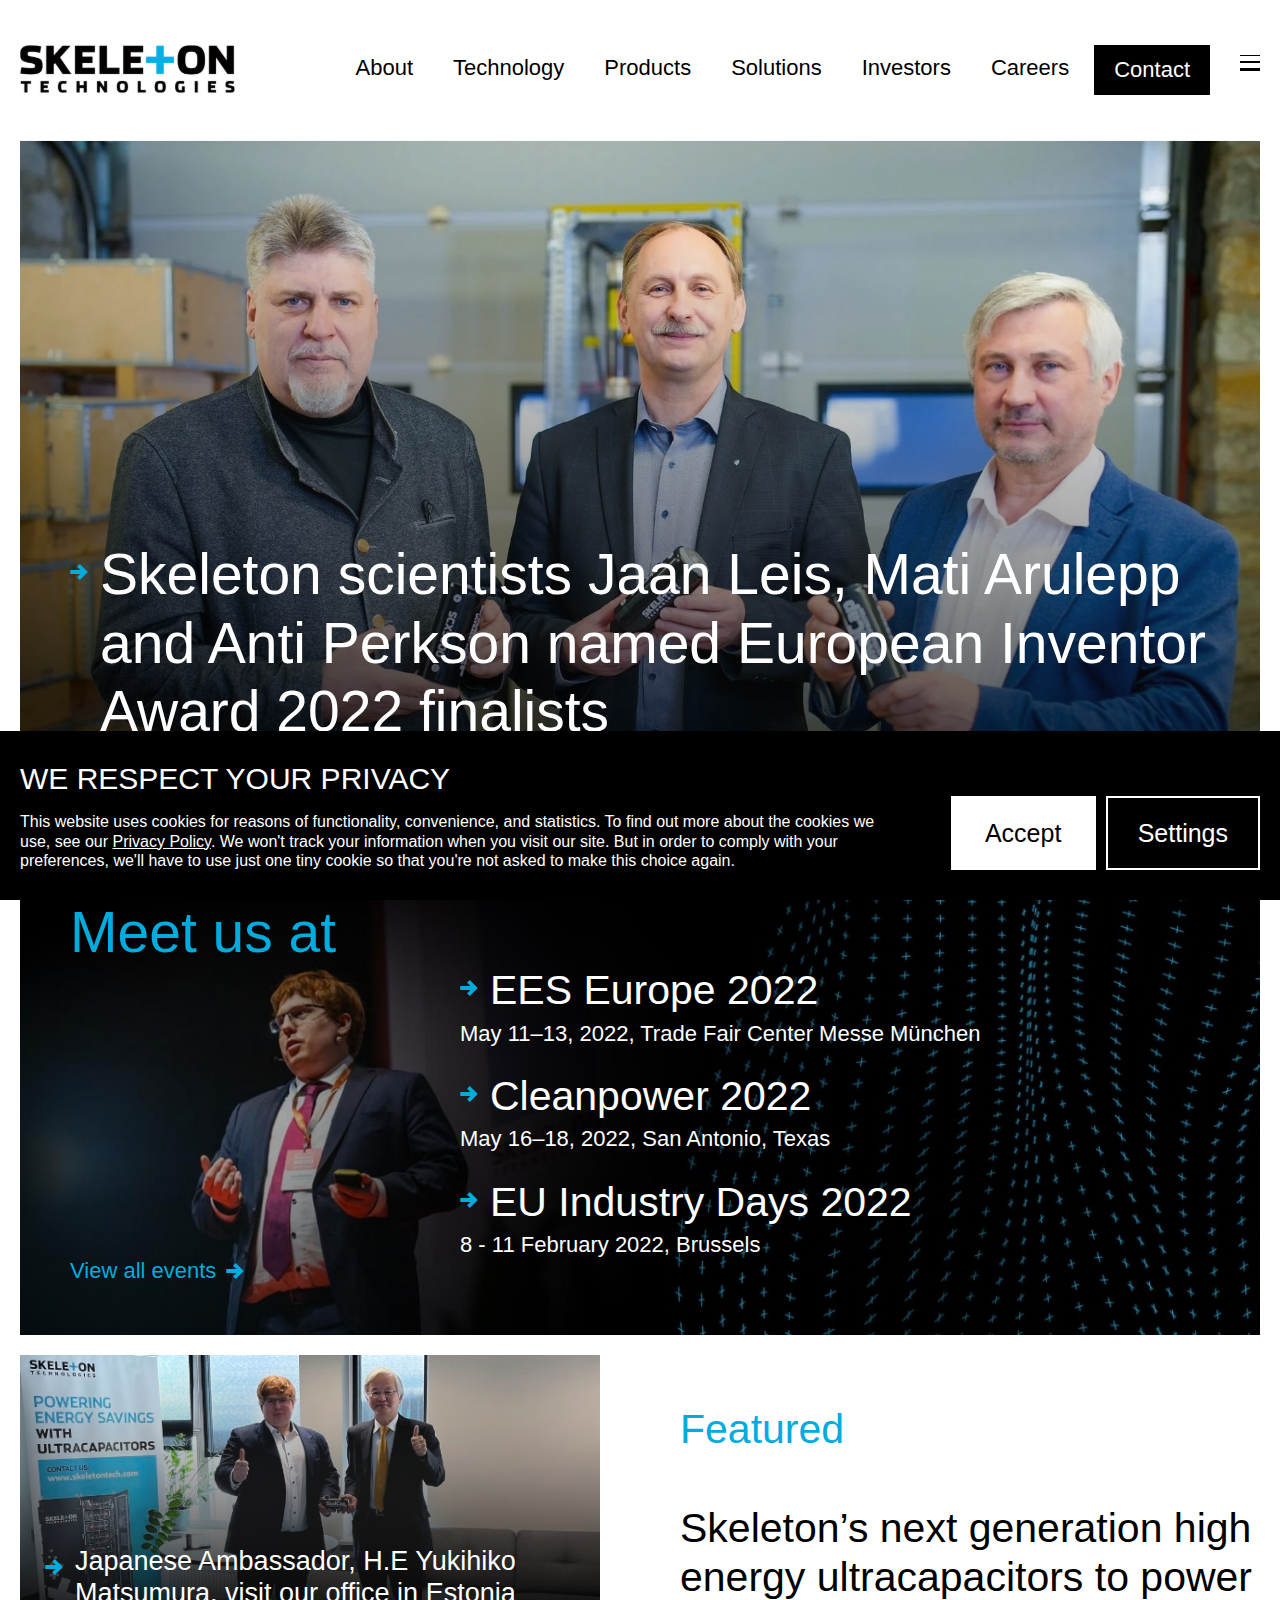
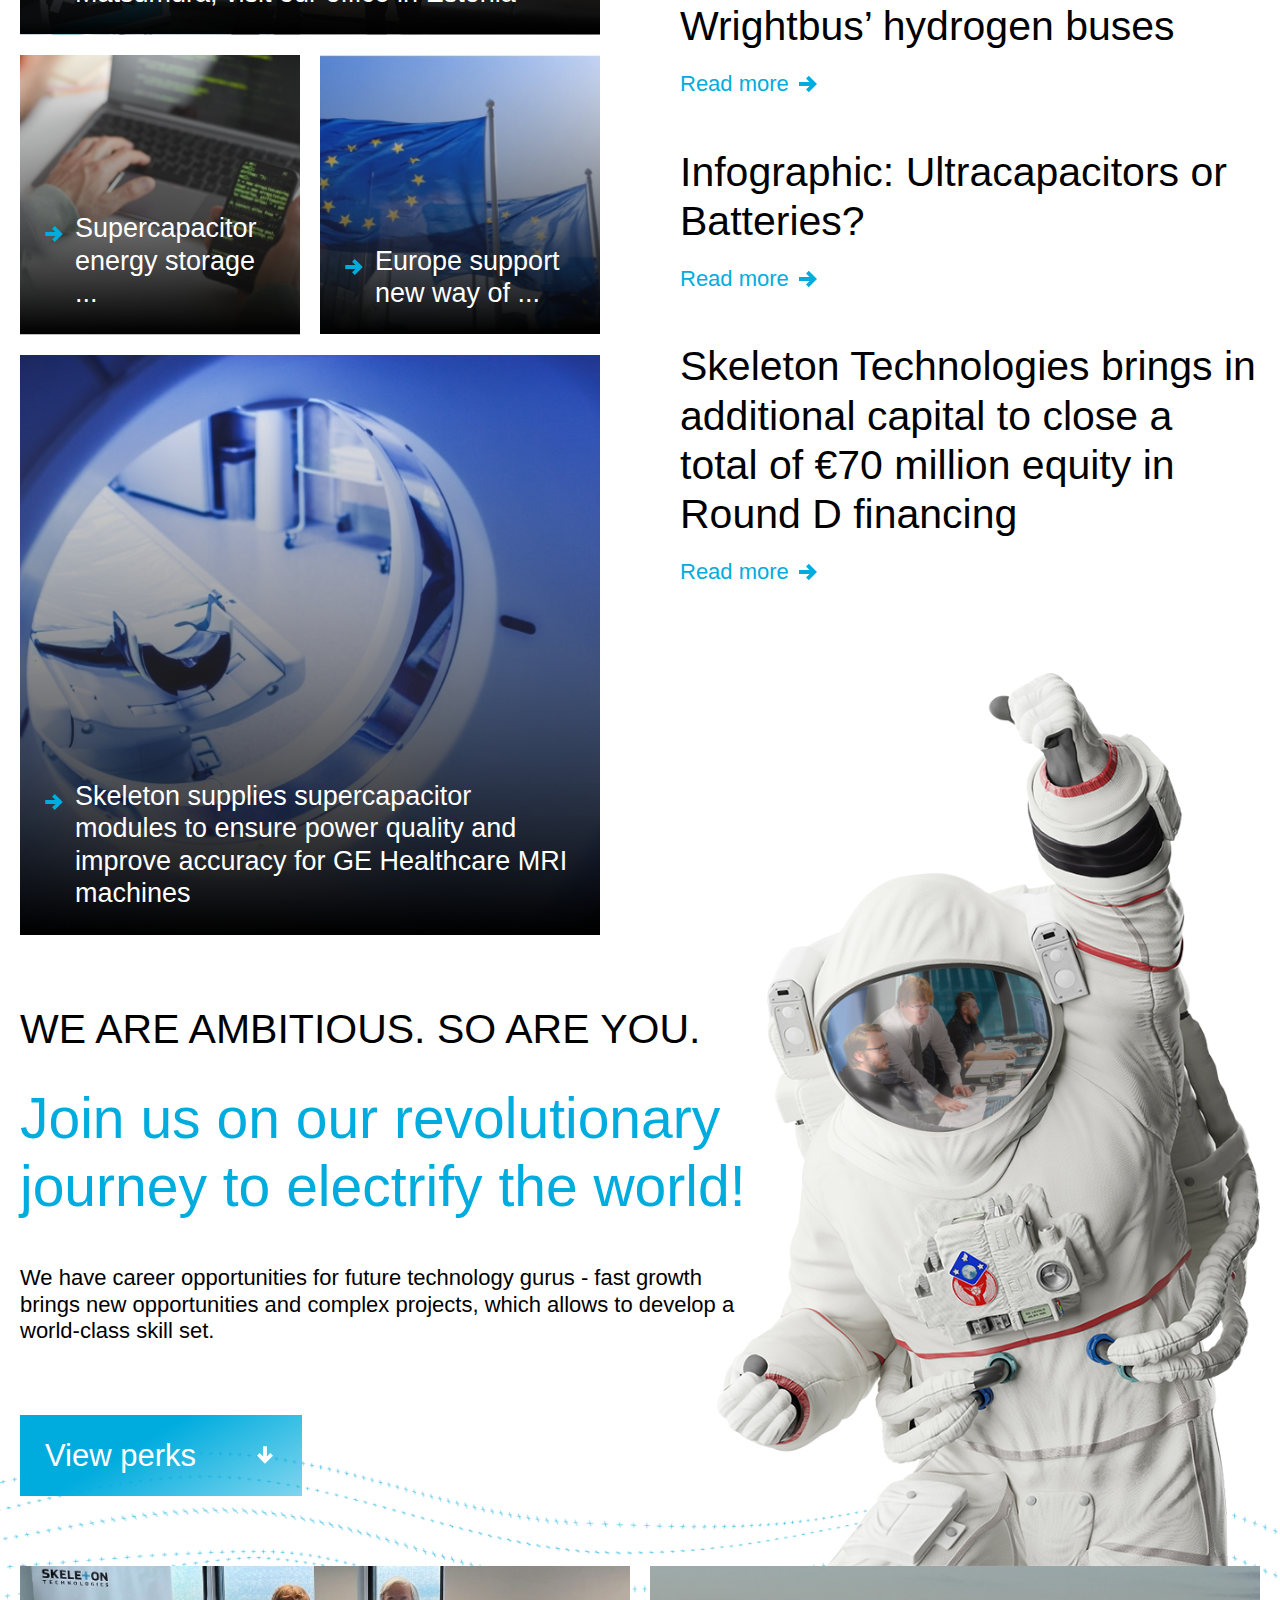
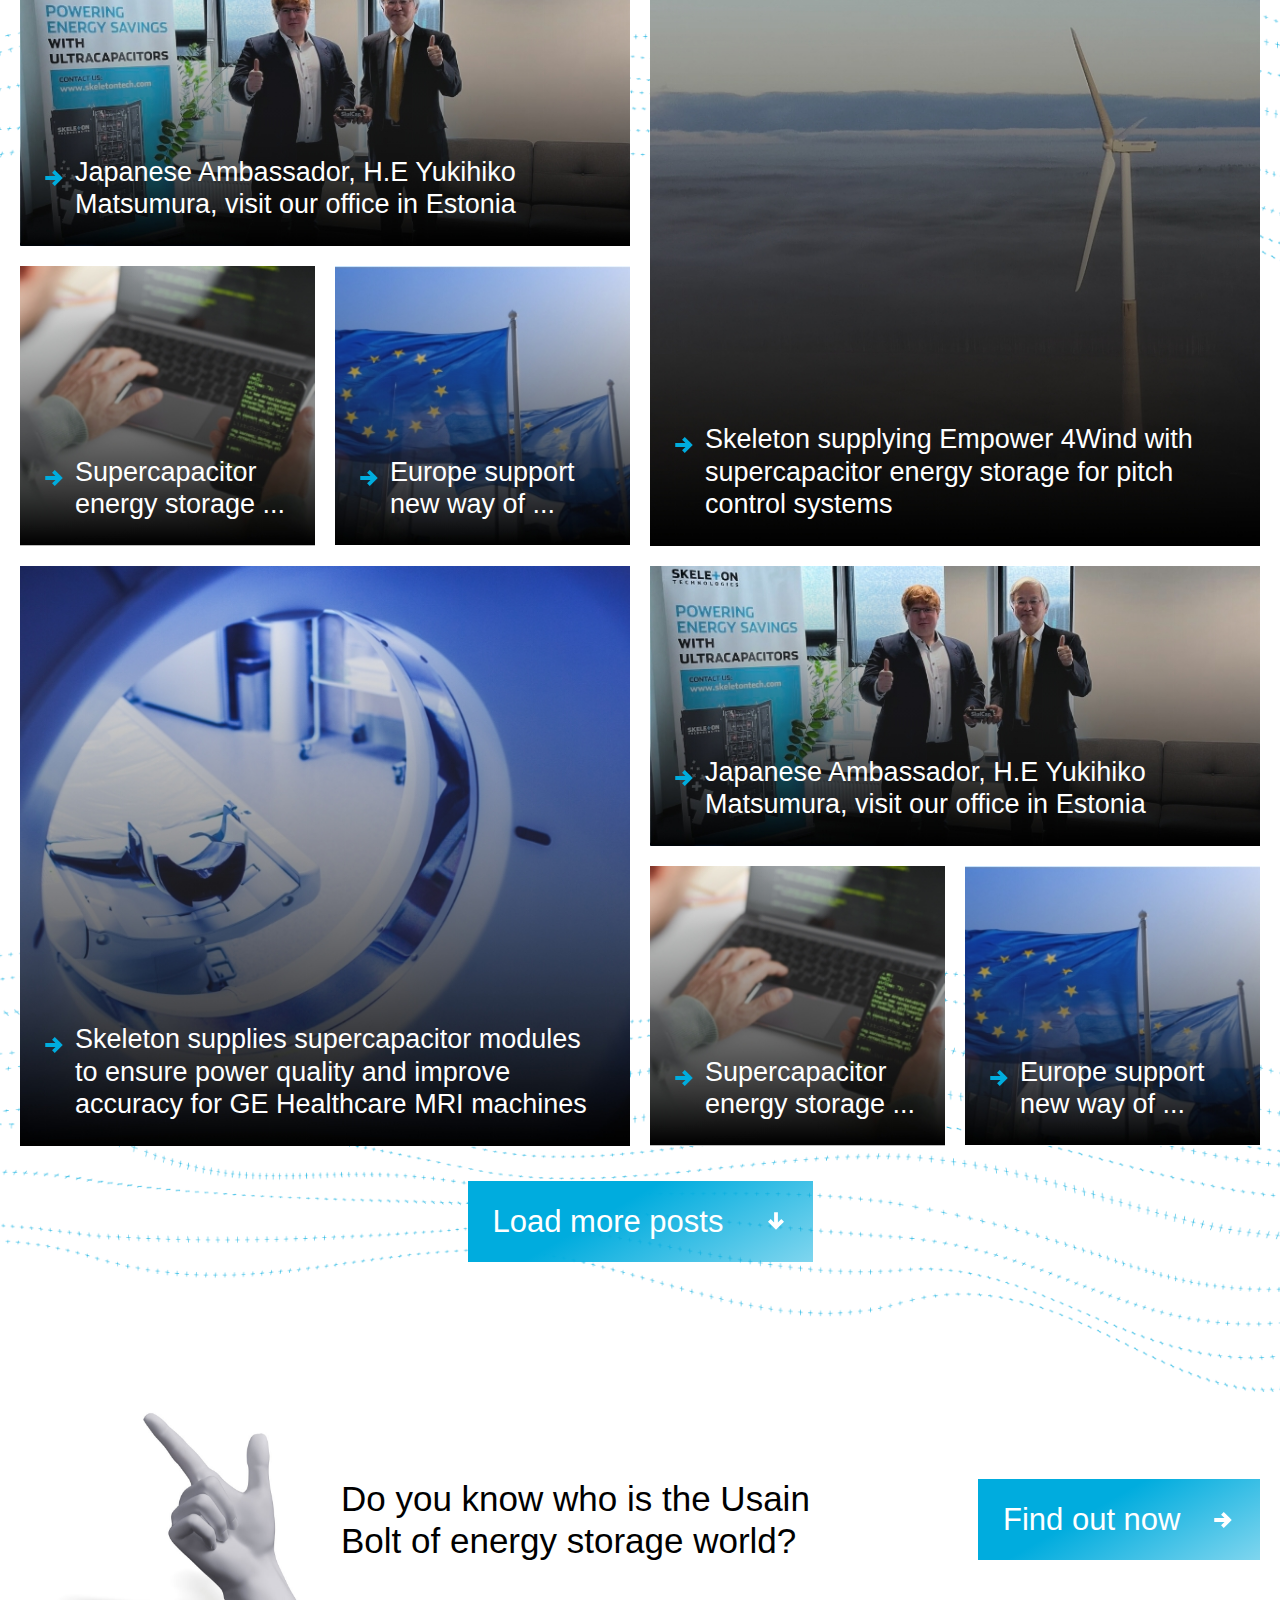
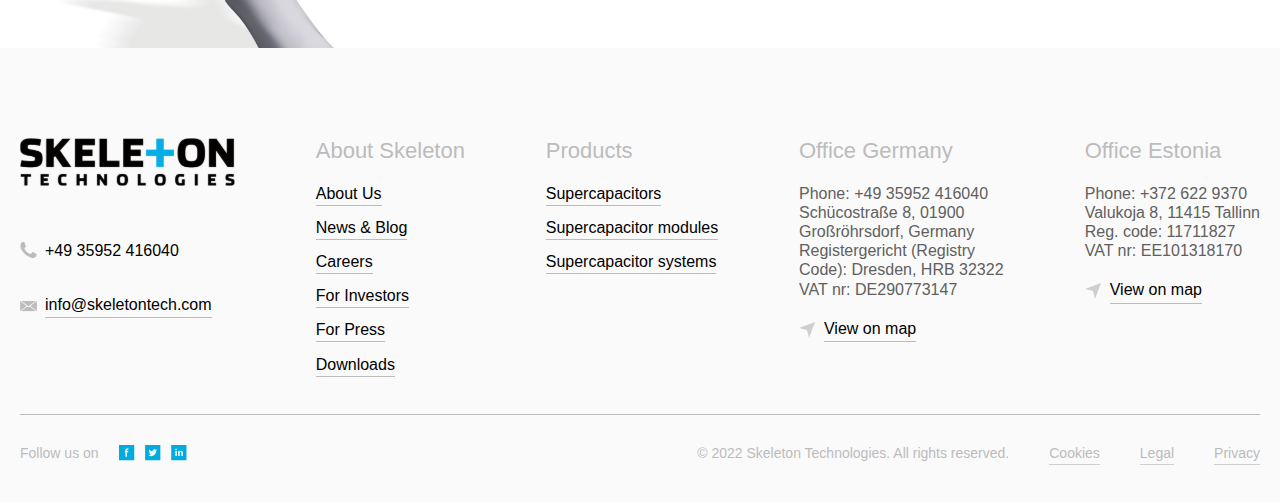
<file: news.html>
<!DOCTYPE html>
<html lang="en">

<head>
  <meta charset="UTF-8">
  <meta name="viewport" content="width=device-width, initial-scale=1.0">
  <title>Skeleton Technologies</title>
  <link rel="stylesheet" href="css/style.min.css">
</head>

<body>
  
  <header class="header">
    <div class="side-menu">
      <div class="container">
        <div class="side-menu__inner">
          <div class="side-menu__close-btn">
            <span class="side-menu__close-btn__item"></span>
            <span class="side-menu__close-btn__item"></span>
          </div>
          <div class="logo">
            <a class="logo__link" href="index.html"><img class="logo-img" src="images/logo.svg" alt="logo"></a>
          </div>
          <nav class="side-menu__nav">
            <ul class="side-menu__list">
              <li class="side-menu__list-item">
                <a class="side-menu__link" href="about.html">About</a>
              </li>
              <li class="side-menu__list-item">
                <a class="side-menu__link" href="technology.html">Technology</a>
              </li>
              <li class="side-menu__list-item s-acc">
                <div class="s-acc__panel">
                  <a class="side-menu__link s-acc__header" href="products.html">Products</a>
                  <ul class="side-menu__list-child s-acc__body">
                    <li class="side-menu__list-child__item">
                      <a class="side-menu__link" href="#">Supercapacitors</a>
                    </li>
                    <li class="side-menu__list-child__item">
                      <a class="side-menu__link" href="modules.html">Supercapacitor Modules</a>
                    </li>
                    <li class="side-menu__list-child__item">
                      <a class="side-menu__link" href="#">Supercapacitor Systems</a>
                    </li>
                    <li class="side-menu__list-child__item">
                      <a class="side-menu__link" href="#">Superbatteries</a>
                    </li>
                  </ul>
                </div>
              </li>
              <li class="side-menu__list-item s-acc">
                <div class="s-acc__panel">
                  <a class="side-menu__link s-acc__header" href="solutions.html">Solutions</a>
                  <ul class="side-menu__list-child s-acc__body">
                    <li class="side-menu__list-child__item">
                      <a class="side-menu__link" href="#">*Solutions__list-item</a>
                    </li>
                    <li class="side-menu__list-child__item">
                      <a class="side-menu__link" href="#">*Solutions__list-item</a>
                    </li>
                    <li class="side-menu__list-child__item">
                      <a class="side-menu__link" href="#">*Solutions__list-item</a>
                    </li>
                    <li class="side-menu__list-child__item">
                      <a class="side-menu__link" href="#">*Solutions__list-item</a>
                    </li>
                    <li class="side-menu__list-child__item">
                      <a class="side-menu__link" href="#">*Solutions__list-item</a>
                    </li>
                  </ul>
                </div>
              </li>
              <li class="side-menu__list-item">
                <a class="side-menu__link" href="invest.html">Investors</a>
              </li>
            </ul>
            <ul class="side-menu__list">
              <li class="side-menu__list-item">
                <a class="side-menu__link" href="careers.html">Careers</a>
              </li>
              <li class="side-menu__list-item">
                <a class="side-menu__link" href="invest.html">For investors</a>
              </li>
              <li class="side-menu__list-item">
                <a class="side-menu__link" href="press.html">For press</a>
              </li>
              <li class="side-menu__list-item">
                <a class="side-menu__link" href="news.html">News & blog</a>
              </li>
              <li class="side-menu__list-item">
                <a class="side-menu__link menu__link--contact" href="connect.html">Contact</a>
              </li>
            </ul>
          </nav>
        </div>
      </div>
    </div>
    <div class="container">
      <div class="header__inner">
        <div class="logo">
          <a href="index.html"><img class="logo-img" src="images/logo.svg" alt="logo"></a>
        </div>
        <nav class="menu">
          <ul class="menu__list">
            <li class="menu__list-item">
              <a class="menu__link" href="about.html">About</a>
            </li>
            <li class="menu__list-item">
              <a class="menu__link" href="technology.html">Technology</a>
            </li>
            <li class="menu__list-item">
              <a class="menu__link" href="products.html">Products</a>
            </li>
            <li class="menu__list-item">
              <a class="menu__link" href="solutions.html">Solutions</a>
            </li>
            <li class="menu__list-item">
              <a class="menu__link" href="invest.html">Investors</a>
            </li>
            <li class="menu__list-item">
              <a class="menu__link" href="careers.html">Careers</a>
            </li>
            <li class="menu__list-item">
              <a class="menu__link menu__link--contact" href="connect.html">Contact</a>
            </li>
          </ul>
          <div class="menu__burger">
            <span class="menu__burger-line"></span>
            <span class="menu__burger-line"></span>
            <span class="menu__burger-line"></span>
          </div>
        </nav>
      </div>
    </div>
    
  </header>
  
  <div class="wrapper">
    
    <main class="main">
      
      <div class="news-page">
        <div class="container">
          <div class="news-page__inner">
            <div class="news-page__item news-page__item--top">
              <div class="news-page__img"><img class="news-page__img-item news-page__img-item--top" src="images/news-img5.jpg" alt=""></div>
              <div class="news-page__item-content">
                <a class="news-page__title-link" href="#">
                  <h2 class="news-page__title news-page__item-title white__s-title">Skeleton scientists Jaan Leis, Mati Arulepp and Anti Perkson named European Inventor Award 2022 finalists</h2>
                </a>
                <div class="news-page__date news-page__date--top">Posted by <span class="news-page__author">Arnaud Castaignet</span> on - 17 May 2022</div>
              </div>
            </div>
            <div class="news-page__item news-page__item--event">
              <div class="news-page__img"><img class="news-page__img-item" src="images/news-img6.jpg" alt=""></div>
              <div class="news-page__item-content news-page__item--event">
                <h2 class="news-page__title blue__s-title">Meet us at</h2>
                <div class="news-page__item--event-content">
                  <a class="news-page__title-link news-page__title-link--no-margin" href="#">
                    <h3 class="news-page__item-title white__title">EES Europe 2022 </h3>
                  </a>
                  <div class="news-page__date">May 11–13, 2022, Trade Fair Center Messe München</div>
                  <a class="news-page__title-link" href="#">
                    <h3 class="news-page__item-title white__title">Cleanpower 2022</h3>
                  </a>
                  <div class="news-page__date">May 16–18, 2022, San Antonio, Texas</div>
                  <a class="news-page__title-link" href="#">
                    <h3 class="news-page__item-title white__title">EU Industry Days 2022</h3>
                  </a>
                  <div class="news-page__date">8 - 11 February 2022, Brussels</div>
                </div>
                <a class="news-page__item-link--event read-link" href="#">View all events</a>
              </div>
            </div>
            <div class="news-page__block">
              <div class="news-page__block-item">
                <div class="news-page__item">
                  <div class="news-page__img"><img class="news-page__img-item" src="images/news-img1.jpg" alt=""></div>
                  <div class="news-page__item-content news-page__item-content--regular">
                    <a class="news-page__title-link" href="#">
                      <h3 class="news-page__item-title news-page__item-title--regular white__title">Japanese Ambassador, H.E Yukihiko Matsumura, visit our office in Estonia</h3>
                    </a>
                  </div>
                </div>
                <div class="news-page__block-item__inner">
                  <div class="news-page__item">
                    <div class="news-page__img"><img class="news-page__img-item" src="images/news-img2.jpg" alt=""></div>
                    <div class="news-page__item-content news-page__item-content--regular">
                      <a class="news-page__title-link" href="#">
                        <h3 class="news-page__item-title news-page__item-title--regular white__title">Supercapacitor energy storage ...</h3>
                      </a>
                    </div>
                  </div>
                  <div class="news-page__item">
                    <div class="news-page__img"><img class="news-page__img-item" src="images/news-img3.jpg" alt=""></div>
                    <div class="news-page__item-content news-page__item-content--regular">
                      <a class="news-page__title-link" href="#">
                        <h3 class="news-page__item-title news-page__item-title--regular white__title">Europe support new way of ...</h3>
                      </a>
                    </div>
                  </div>
                </div>
                <div class="news-page__item news-page__item--mid">
                  <div class="news-page__img"><img class="news-page__img-item news-page__img-item--bot" src="images/news-img9.jpg" alt=""></div>
                  <div class="news-page__item-content news-page__item-content--regular">
                    <a class="news-page__title-link" href="#">
                      <h3 class="news-page__item-title news-page__item-title--regular white__title">Skeleton supplies supercapacitor modules to ensure power quality and improve accuracy for GE Healthcare MRI machines</h3>
                    </a>
                  </div>
                </div>
              </div>
              <div class="news-page__block-item">
                <h3 class="news-page__block-item-title blue__title">Featured</h3>
                <h3 class="news-page__block-item-title black__title">Skeleton’s next generation high energy ultracapacitors to power Wrightbus’ hydrogen buses</h3>
                <a class="news-page__block-item__link read-link" href="#">Read more</a>
                <h3 class="news-page__block-item-title black__title">Infographic: Ultracapacitors or Batteries?</h3>
                <a class="news-page__block-item__link read-link" href="#">Read more</a>
                <h3 class="news-page__block-item-title black__title">Skeleton Technologies brings in additional capital to close a total of €70 million equity in Round D financing</h3>
                <a class="news-page__block-item__link read-link" href="#">Read more</a>
              </div>
            </div>
          </div>
        </div>
      </div>
      
      <div class="join">
        <div class="container">
          <div class="join__inner">
            <div class="black__title">WE ARE AMBITIOUS. SO ARE YOU.</div>
            <h3 class="join__title blue__s-title">Join us on our revolutionary journey to electrify the world!</h3>
            <div class="join__text">We have career opportunities for future technology gurus - fast growth brings new opportunities and complex projects, which allows to develop a world-class skill set.</div>
            <a class="learn-link" href="careers.html"><span class="learn-btn">View perks</span></a>
            <div class="join__img"><img class="join__img-item" src="images/join-img.png" alt=""></div>
          </div>
        </div>
        <div class="join__bg"><img class="join__bg-item" src="images/news-pattern.png" alt=""></div>
      </div>
      
      <div class="news-page news-page--bot">
        <div class="container">
          <div class="news-page__inner">
            <div class="news-page__block">
              <div class="news-page__block-item">
                <div class="news-page__item news-page__item--bot">
                  <div class="news-page__img"><img class="news-page__img-item" src="images/news-img1.jpg" alt=""></div>
                  <div class="news-page__item-content news-page__item-content--regular">
                    <a class="news-page__title-link" href="#">
                      <h3 class="news-page__item-title news-page__item-title--regular white__title">Japanese Ambassador, H.E Yukihiko Matsumura, visit our office in Estonia</h3>
                    </a>
                  </div>
                </div>
                <div class="news-page__block-item__inner">
                  <div class="news-page__item">
                    <div class="news-page__img"><img class="news-page__img-item" src="images/news-img2.jpg" alt=""></div>
                    <div class="news-page__item-content news-page__item-content--regular">
                      <a class="news-page__title-link" href="#">
                        <h3 class="news-page__item-title news-page__item-title--regular white__title">Supercapacitor energy storage ...</h3>
                      </a>
                    </div>
                  </div>
                  <div class="news-page__item">
                    <div class="news-page__img"><img class="news-page__img-item" src="images/news-img3.jpg" alt=""></div>
                    <div class="news-page__item-content news-page__item-content--regular">
                      <a class="news-page__title-link" href="#">
                        <h3 class="news-page__item-title news-page__item-title--regular white__title">Europe support new way of ...</h3>
                      </a>
                    </div>
                  </div>
                </div>
                <div class="news-page__item news-page__item--mid">
                  <div class="news-page__img"><img class="news-page__img-item" src="images/news-img9.jpg" alt=""></div>
                  <div class="news-page__item-content news-page__item-content--regular">
                    <a class="news-page__title-link" href="#">
                      <h3 class="news-page__item-title news-page__item-title--regular white__title">Skeleton supplies supercapacitor modules to ensure power quality and improve accuracy for GE Healthcare MRI machines</h3>
                    </a>
                  </div>
                </div>
              </div>
              <div class="news-page__block-item">
                <div class="news-page__item  news-page__item--mid news-page__item--bot">
                  <div class="news-page__img"><img class="news-page__img-item" src="images/news-img10.jpg" alt=""></div>
                  <div class="news-page__item-content news-page__item-content--regular">
                    <a class="news-page__title-link" href="#">
                      <h3 class="news-page__item-title news-page__item-title--regular white__title">Skeleton supplying Empower 4Wind with supercapacitor energy storage for pitch control systems</h3>
                    </a>
                  </div>
                </div>
                <div class="news-page__item">
                  <div class="news-page__img"><img class="news-page__img-item" src="images/news-img1.jpg" alt=""></div>
                  <div class="news-page__item-content news-page__item-content--regular">
                    <a class="news-page__title-link" href="#">
                      <h3 class="news-page__item-title news-page__item-title--regular white__title">Japanese Ambassador, H.E Yukihiko Matsumura, visit our office in Estonia</h3>
                    </a>
                  </div>
                </div>
                <div class="news-page__block-item__inner">
                  <div class="news-page__item">
                    <div class="news-page__img"><img class="news-page__img-item" src="images/news-img2.jpg" alt=""></div>
                    <div class="news-page__item-content news-page__item-content--regular">
                      <a class="news-page__title-link" href="#">
                        <h3 class="news-page__item-title news-page__item-title--regular white__title">Supercapacitor energy storage ...</h3>
                      </a>
                    </div>
                  </div>
                  <div class="news-page__item">
                    <div class="news-page__img"><img class="news-page__img-item" src="images/news-img3.jpg" alt=""></div>
                    <div class="news-page__item-content news-page__item-content--regular">
                      <a class="news-page__title-link" href="#">
                        <h3 class="news-page__item-title news-page__item-title--regular white__title">Europe support new way of ...</h3>
                      </a>
                    </div>
                  </div>
                </div>
              </div>
            </div>
            <a class="news-page__load-more__link learn-link" href="#"><span class="learn-btn">Load more posts</span></a>
          </div>
        </div>
        <div class="news-page__bg"><img class="vacancies__bg-item" src="images/news-pattern.png" alt=""></div>
      </div>
      
      <div class="fact">
        <div class="container">
          <div class="fact__inner">
            <div class="fact__inner-item">
              <div class="fact__img"><img class="fact__img-item" src="images/pointer-img.png" alt=""></div>
              <h3 class="fact__title">Do you know who is the Usain Bolt of energy storage world?</h3>
            </div>
            <a class="learn-link" href="#"><span class="learn-btn">Find out now </span></a>
          </div>
        </div>
      </div>
      
    </main>
    
    <footer class="footer">
      <div class="container">
        <div class="footer__inner">
          <div class="footer__contact">
            <div class="logo">
              <a class="logo__link" href="index.html"><img class="logo-img" src="images/logo.svg" alt="logo"></a>
            </div>
            <ul class="footer__contact-list">
              <li class="footer__contact-list-item">
                <a class="footer__contact-link footer__contact-link--phone" href="tel:+4935952416040" >+49 35952 416040</a>
              </li>
              <li class="footer__contact-list-item">
                <a class="footer__contact-link footer__contact-link--mail" href="mailto:info@skeletontech.com" >info@skeletontech.com</a>
              </li>
            </ul>
          </div>
          <div class="footer__col">
            <h5 class="footer__title">About Skeleton</h5>
            <ul class="footer__list">
              <li class="footer__list-item">
                <a class="footer__link" href="#">About Us</a>
              </li>
              <li class="footer__list-item">
                <a class="footer__link" href="#">News & Blog</a>
              </li>
              <li class="footer__list-item">
                <a class="footer__link" href="#">Careers</a>
              </li>
              <li class="footer__list-item">
                <a class="footer__link" href="#">For Investors</a>
              </li>
              <li class="footer__list-item">
                <a class="footer__link" href="#">For Press</a>
              </li>
              <li class="footer__list-item">
                <a class="footer__link" href="#">Downloads</a>
              </li>
            </ul>
          </div>
          <div class="footer__col">
            <h5 class="footer__title">Products</h5>
            <ul class="footer__list">
              <li class="footer__list-item">
                <a class="footer__link" href="#">Supercapacitors</a>
              </li>
              <li class="footer__list-item">
                <a class="footer__link" href="#">Supercapacitor modules</a>
              </li>
              <li class="footer__list-item">
                <a class="footer__link" href="#">Supercapacitor systems</a>
              </li>
            </ul>
          </div>
          <div class="footer__col">
            <h5 class="footer__title">Office Germany</h5>
            <div class="footer__adress">
              <a class="footer__adress-link" href="tel:+4935952416040">Phone: +49 35952 416040</a>
              Schücostraße 8, 01900 <br>
              Großröhrsdorf, Germany <br>
              Registergericht (Registry 
              Code): Dresden, HRB 32322 <br>
              VAT nr: DE290773147
            </div>
            <a class="footer__contact-link" href="#" >View on map</a>
          </div>
          <div class="footer__col">
            <h5 class="footer__title">Office Estonia</h5>
            <div class="footer__adress">
              <a class="footer__adress-link" href="tel:+3726229370">Phone: +372 622 9370</a> <br>
              Valukoja 8, 11415 Tallinn <br>
              Reg. code: 11711827 <br>
              VAT nr: EE101318170
            </div>
            <a class="footer__contact-link" href="#" >View on map</a>
          </div>
        </div>
        <div class="footer__copyright">
          <div class="footer__copyright-col">
            Follow us on
            <div class="footer__social">
              <a class="footer__social-link" href="#">
                <img class="footer__social-img" src="images/facebook.svg" alt="facebook-icon">
              </a>
              <a class="footer__social-link" href="#">
                <img class="footer__social-img" src="images/twitter.svg" alt="twitter-icon">
              </a>
              <a class="footer__social-link" href="#">
                <img class="footer__social-img" src="images/linkedin.svg" alt="linkedin-icon">
              </a>
            </div>
          </div>
          <div class="footer__copyright-col">
            © 2022 Skeleton Technologies. All rights reserved.
            <ul class="footer__copyright-list">
              <li class="footer__copyright-list__item">
                <a href="#" class="footer__copyright-link">Cookies</a>
              </li>
              <li class="footer__copyright-list__item">
                <a href="#" class="footer__copyright-link">Legal</a>
              </li>
              <li class="footer__copyright-list__item">
                <a href="#" class="footer__copyright-link">Privacy</a>
              </li>
            </ul>
          </div>
        </div>
      </div>
      <div class="cookies">
        <div class="container">
          <div class="cookies__inner">
            <div class="cookies__col">
              <h4 class="cookies__title">WE RESPECT YOUR PRIVACY</h4>
              <p class="cookies__text">This website uses cookies for reasons of functionality, convenience, and statistics. To find out more about the cookies we use, see our <a class="cookies__link cookies__link--settings" href="#">Privacy Policy</a>. We won't track your information when you visit our site. But in order to comply with your preferences, we'll have to use just one tiny cookie so that you're not asked to make this choice again.</p>
            </div>
            <div class="cookies__col">
              <div class="cookies__btn">
                <span class="cookies__btn-item cookies__btn-item--accept">Accept</span>
              </div>
              <div class="cookies__btn">
                <a class="cookies__link--settings" href="#">
                  <span class="cookies__btn-item cookies__btn-item--settings">Settings</span>
                </a>
              </div>
            </div>
          </div>
        </div>
      </div>
    </footer>
  </div>
  
  
  
  <script src="js/main.min.js"></script>
</body>

</html>
</file>
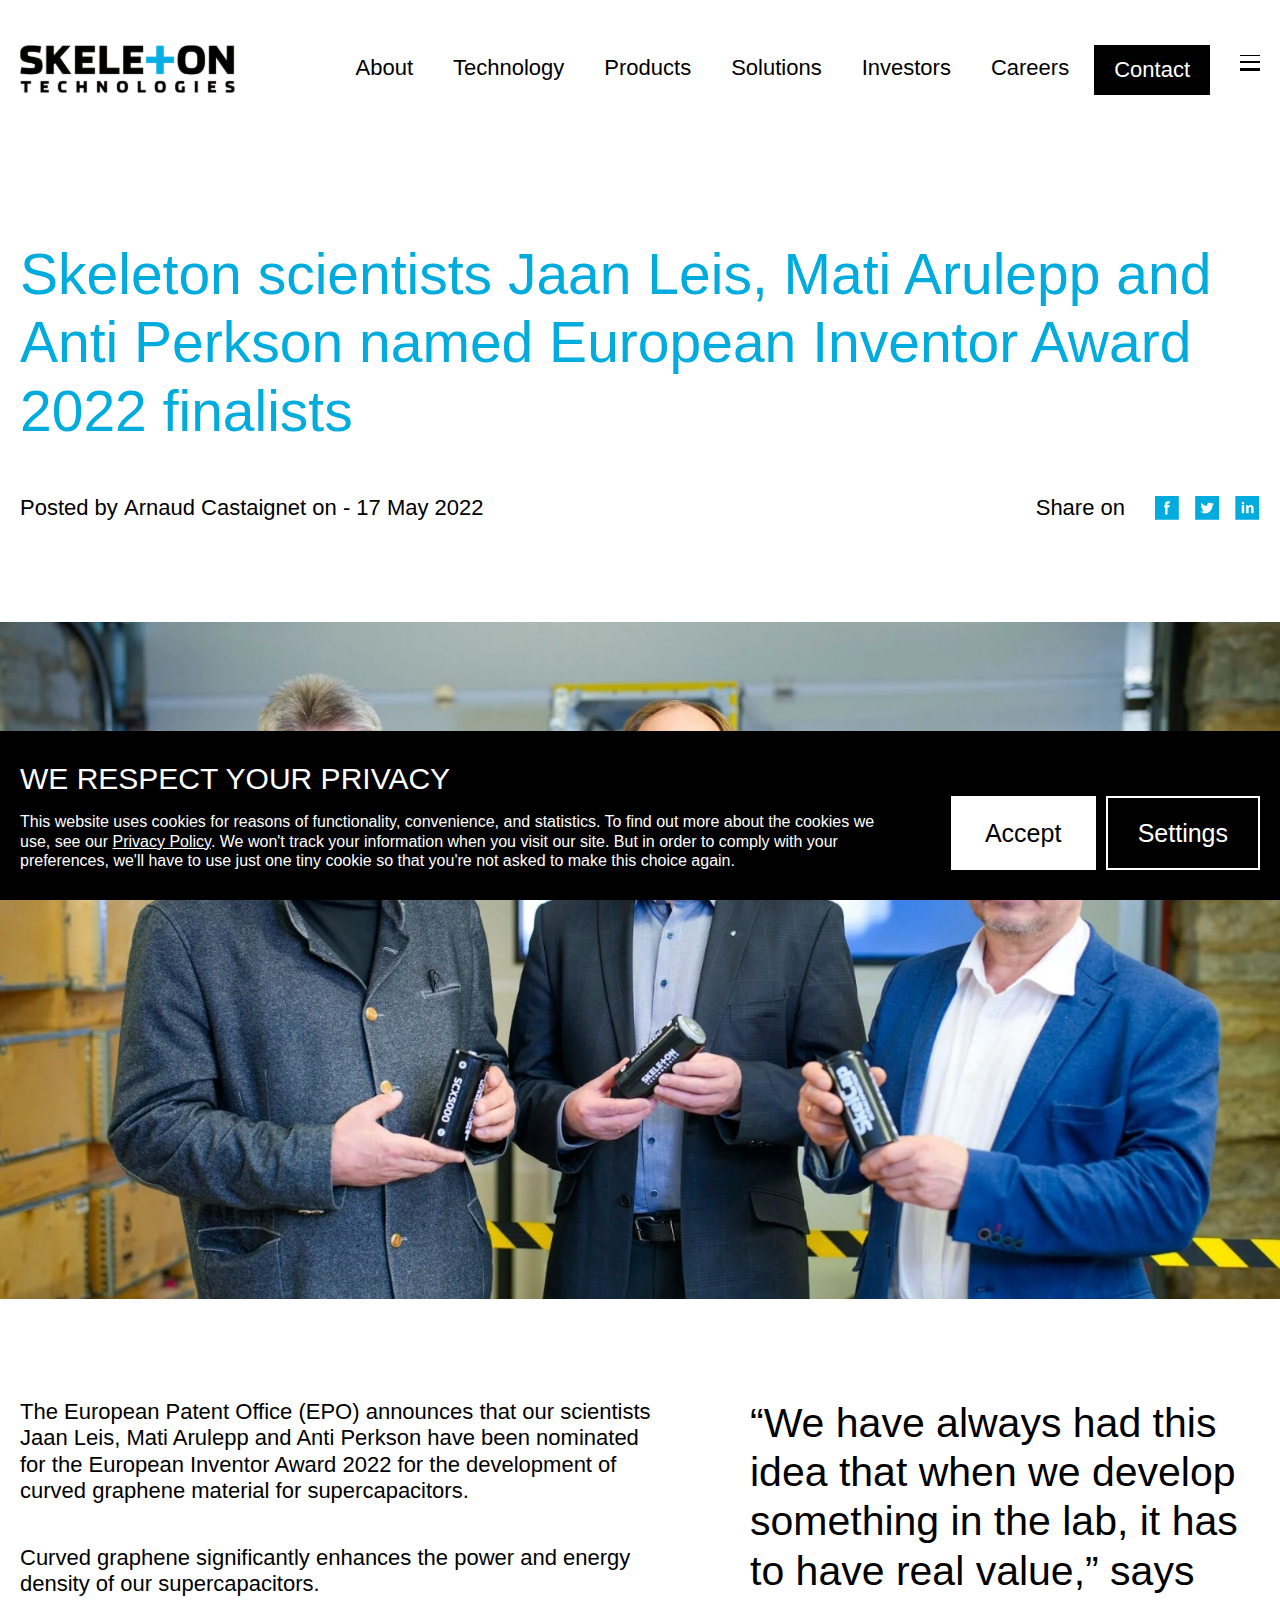
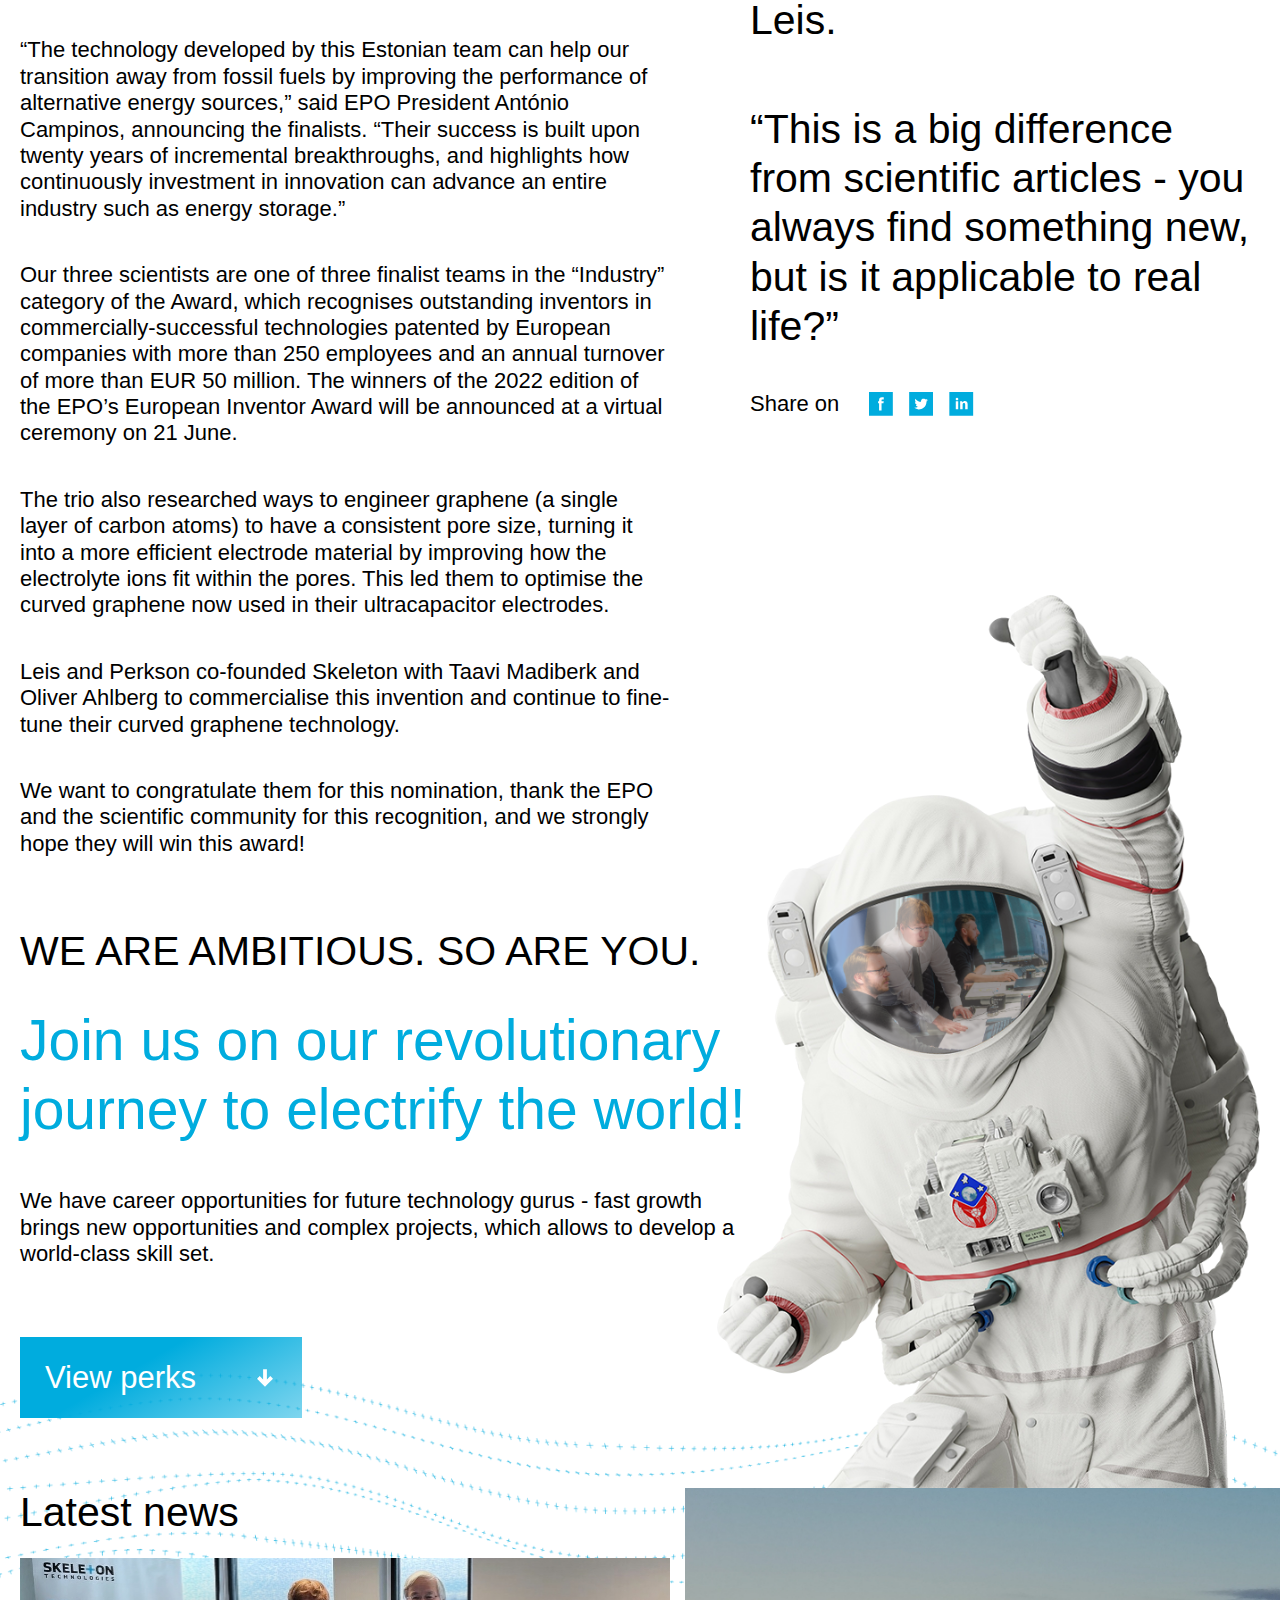
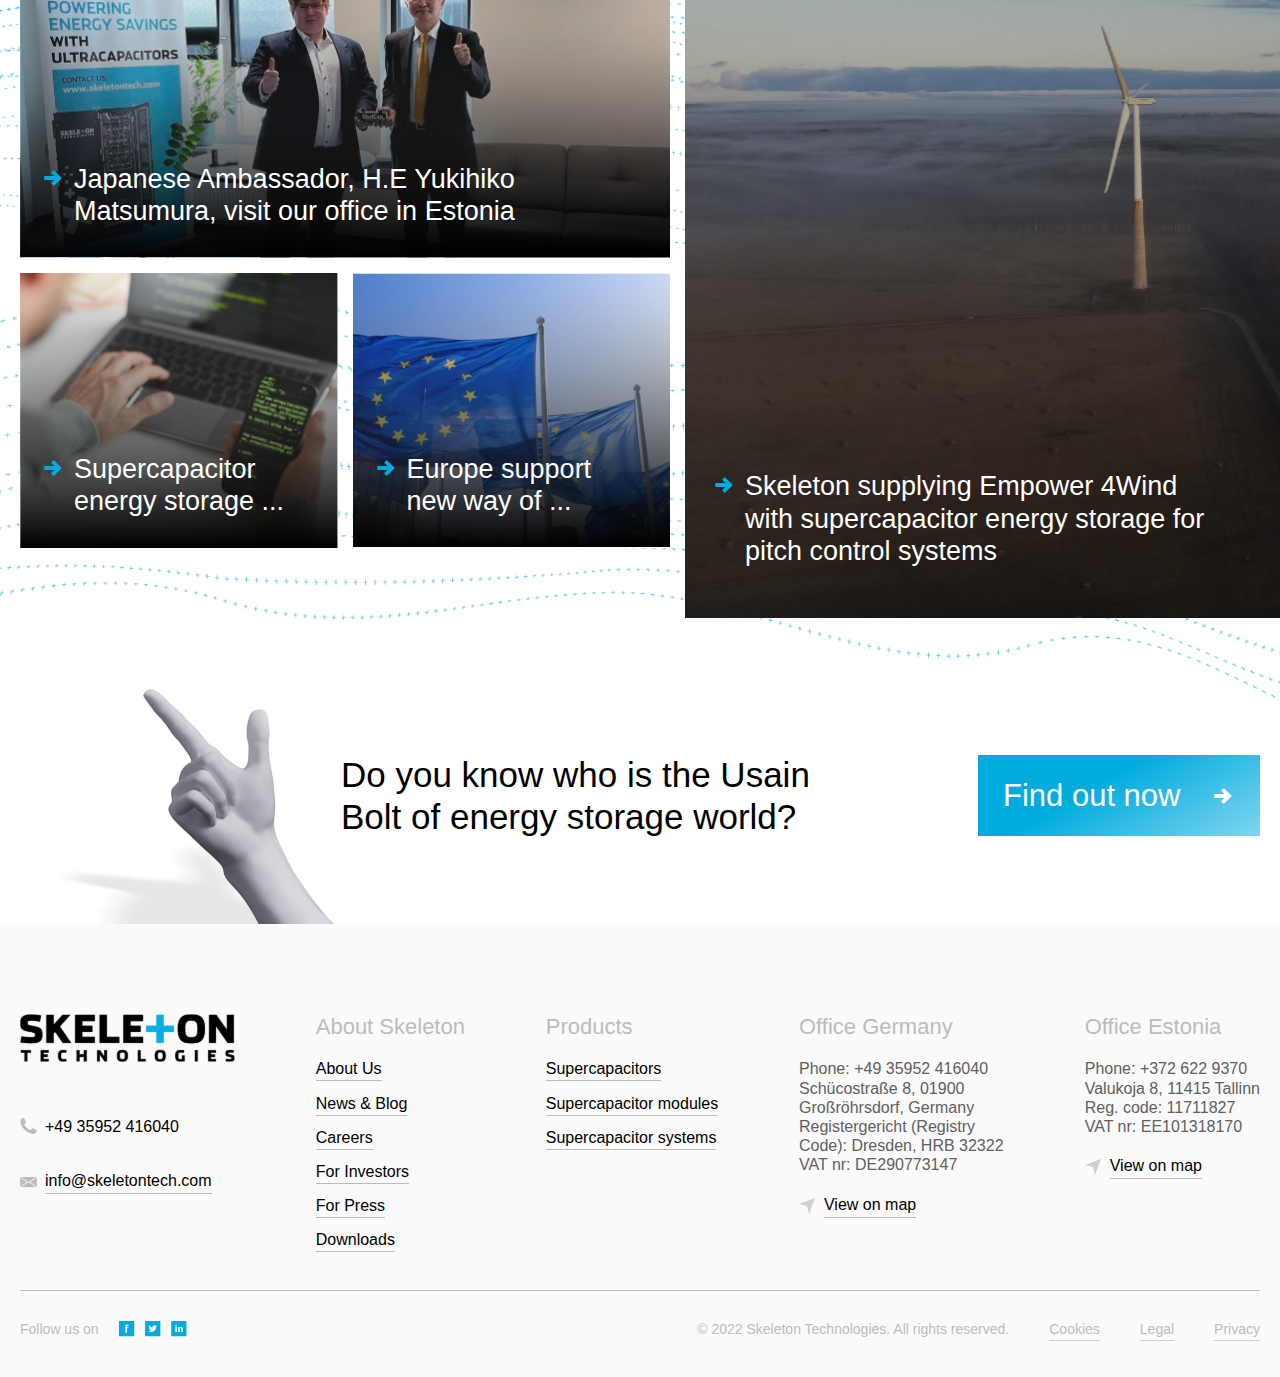
<file: post.html>
<!DOCTYPE html>
<html lang="en">

<head>
  <meta charset="UTF-8">
  <meta name="viewport" content="width=device-width, initial-scale=1.0">
  <title>Skeleton Technologies</title>
  <link rel="stylesheet" href="css/style.min.css">
</head>

<body>
  
  <header class="header">
    <div class="side-menu">
      <div class="container">
        <div class="side-menu__inner">
          <div class="side-menu__close-btn">
            <span class="side-menu__close-btn__item"></span>
            <span class="side-menu__close-btn__item"></span>
          </div>
          <div class="logo">
            <a class="logo__link" href="index.html"><img class="logo-img" src="images/logo.svg" alt="logo"></a>
          </div>
          <nav class="side-menu__nav">
            <ul class="side-menu__list">
              <li class="side-menu__list-item">
                <a class="side-menu__link" href="about.html">About</a>
              </li>
              <li class="side-menu__list-item">
                <a class="side-menu__link" href="technology.html">Technology</a>
              </li>
              <li class="side-menu__list-item s-acc">
                <div class="s-acc__panel">
                  <a class="side-menu__link s-acc__header" href="products.html">Products</a>
                  <ul class="side-menu__list-child s-acc__body">
                    <li class="side-menu__list-child__item">
                      <a class="side-menu__link" href="#">Supercapacitors</a>
                    </li>
                    <li class="side-menu__list-child__item">
                      <a class="side-menu__link" href="modules.html">Supercapacitor Modules</a>
                    </li>
                    <li class="side-menu__list-child__item">
                      <a class="side-menu__link" href="#">Supercapacitor Systems</a>
                    </li>
                    <li class="side-menu__list-child__item">
                      <a class="side-menu__link" href="#">Superbatteries</a>
                    </li>
                  </ul>
                </div>
              </li>
              <li class="side-menu__list-item s-acc">
                <div class="s-acc__panel">
                  <a class="side-menu__link s-acc__header" href="solutions.html">Solutions</a>
                  <ul class="side-menu__list-child s-acc__body">
                    <li class="side-menu__list-child__item">
                      <a class="side-menu__link" href="#">*Solutions__list-item</a>
                    </li>
                    <li class="side-menu__list-child__item">
                      <a class="side-menu__link" href="#">*Solutions__list-item</a>
                    </li>
                    <li class="side-menu__list-child__item">
                      <a class="side-menu__link" href="#">*Solutions__list-item</a>
                    </li>
                    <li class="side-menu__list-child__item">
                      <a class="side-menu__link" href="#">*Solutions__list-item</a>
                    </li>
                    <li class="side-menu__list-child__item">
                      <a class="side-menu__link" href="#">*Solutions__list-item</a>
                    </li>
                  </ul>
                </div>
              </li>
              <li class="side-menu__list-item">
                <a class="side-menu__link" href="invest.html">Investors</a>
              </li>
            </ul>
            <ul class="side-menu__list">
              <li class="side-menu__list-item">
                <a class="side-menu__link" href="careers.html">Careers</a>
              </li>
              <li class="side-menu__list-item">
                <a class="side-menu__link" href="invest.html">For investors</a>
              </li>
              <li class="side-menu__list-item">
                <a class="side-menu__link" href="press.html">For press</a>
              </li>
              <li class="side-menu__list-item">
                <a class="side-menu__link" href="news.html">News & blog</a>
              </li>
              <li class="side-menu__list-item">
                <a class="side-menu__link menu__link--contact" href="connect.html">Contact</a>
              </li>
            </ul>
          </nav>
        </div>
      </div>
    </div>
    <div class="container">
      <div class="header__inner">
        <div class="logo">
          <a href="index.html"><img class="logo-img" src="images/logo.svg" alt="logo"></a>
        </div>
        <nav class="menu">
          <ul class="menu__list">
            <li class="menu__list-item">
              <a class="menu__link" href="about.html">About</a>
            </li>
            <li class="menu__list-item">
              <a class="menu__link" href="technology.html">Technology</a>
            </li>
            <li class="menu__list-item">
              <a class="menu__link" href="products.html">Products</a>
            </li>
            <li class="menu__list-item">
              <a class="menu__link" href="solutions.html">Solutions</a>
            </li>
            <li class="menu__list-item">
              <a class="menu__link" href="invest.html">Investors</a>
            </li>
            <li class="menu__list-item">
              <a class="menu__link" href="careers.html">Careers</a>
            </li>
            <li class="menu__list-item">
              <a class="menu__link menu__link--contact" href="connect.html">Contact</a>
            </li>
          </ul>
          <div class="menu__burger">
            <span class="menu__burger-line"></span>
            <span class="menu__burger-line"></span>
            <span class="menu__burger-line"></span>
          </div>
        </nav>
      </div>
    </div>
    
  </header>
  
  <div class="wrapper">
    
    <main class="main">
      
      <div class="post">
        <div class="post__bg"><img class="post__bg-item" src="images/news-pattern.png" alt=""></div>
        <div class="container">
          <div class="post__title blue__s-title">Skeleton scientists Jaan Leis, Mati Arulepp and Anti Perkson named European Inventor Award 2022 finalists</div>
          <div class="post__info">
            <div class="post__info-date">Posted by <span class="post__info-author">Arnaud Castaignet</span> on - 17 May 2022</div>
            <div class="post__info-share">
              <div class="post__info-title">Share on</div>
              <div class="post__info-social">
                <a href="#" class="post__info-share__link">
                  <div class="post__info-icon"><img class="post__info-icon-item" src="images/facebook.svg" alt=""></div>
                </a>
                <a href="#" class="post__info-share__link">
                  <div class="post__info-icon"><img class="post__info-icon-item" src="images/twitter.svg" alt=""></div>
                </a>
                <a href="#" class="post__info-share__link">
                  <div class="post__info-icon"><img class="post__info-icon-item" src="images/linkedin.svg" alt=""></div>
                </a>
              </div>
            </div>
          </div>
        </div>
        <div class="post__img-main"><img src="images/post-img1.jpg" alt=""></div>
        <div class="container">
          <div class="post__inner">
            <div class="post__text">
              <p class="post__text-item">The European Patent Office (EPO) announces that our scientists Jaan Leis, Mati Arulepp and Anti Perkson have been nominated for the European Inventor Award 2022 for the development of curved graphene material for supercapacitors.</p>
              <p class="post__text-item">Curved graphene significantly enhances the power and energy density of our supercapacitors.</p>
              <p class="post__text-item">“The technology developed by this Estonian team can help our transition away from fossil fuels by improving the performance of alternative energy sources,” said EPO President António Campinos, announcing the finalists. “Their success is built upon twenty years of incremental breakthroughs, and highlights how continuously investment in innovation can advance an entire industry such as energy storage.”</p>
              <p class="post__text-item">Our three scientists are one of three finalist teams in the “Industry” category of the Award, which recognises outstanding inventors in commercially-successful technologies patented by European companies with more than 250 employees and an annual turnover of more than EUR 50 million. The winners of the 2022 edition of the EPO’s European Inventor Award will be announced at a virtual ceremony on 21 June.</p>
              <p class="post__text-item">The trio also researched ways to engineer graphene (a single layer of carbon atoms) to have a consistent pore size, turning it into a more efficient electrode material by improving how the electrolyte ions fit within the pores. This led them to optimise the curved graphene now used in their ultracapacitor electrodes.</p>
              <p class="post__text-item">Leis and Perkson co-founded Skeleton with Taavi Madiberk and Oliver Ahlberg to commercialise this invention and continue to fine-tune their curved graphene technology.</p>
              <p class="post__text-item">We want to congratulate them for this nomination, thank the EPO and the scientific community for this recognition, and we strongly hope they will win this award!</p>
            </div>
            <div class="post__text-aside">
              <h3 class="post__text-aside-item black__title">“We have always had this idea that when we develop something in the lab, it has to have real value,” says Leis. </h3>
              <h3 class="post__text-aside-item black__title">“This is a big difference from scientific articles - you always find something new, but is it applicable to real life?”</h3>
              <div class="post__info-share post__info-share--aside">
                <div class="post__info-title">Share on</div>
                <div class="post__info-social">
                  <a href="#" class="post__info-share__link">
                    <div class="post__info-icon"><img class="post__info-icon-item" src="images/facebook.svg" alt=""></div>
                  </a>
                  <a href="#" class="post__info-share__link">
                    <div class="post__info-icon"><img class="post__info-icon-item" src="images/twitter.svg" alt=""></div>
                  </a>
                  <a href="#" class="post__info-share__link">
                    <div class="post__info-icon"><img class="post__info-icon-item" src="images/linkedin.svg" alt=""></div>
                  </a>
                </div>
              </div>
            </div>
          </div>
        </div>
      </div>
      
      <div class="join news--post">
        <div class="container">
          <div class="join__inner">
            <div class="black__title">WE ARE AMBITIOUS. SO ARE YOU.</div>
            <h3 class="join__title blue__s-title">Join us on our revolutionary journey to electrify the world!</h3>
            <div class="join__text">We have career opportunities for future technology gurus - fast growth brings new opportunities and complex projects, which allows to develop a world-class skill set.</div>
            <a class="learn-link" href="connect.html"><span class="learn-btn">View perks</span></a>
            <div class="join__img"><img class="join__img-item" src="images/join-img.png" alt=""></div>
          </div>
        </div>
        <div class="join__bg"><img class="join__bg-item" src="images/news-pattern.png" alt=""></div>
      </div>
      
      <div class="news news--post">
        <div class="container">
          <h3 class="news__title">Latest news</h3>
          <div class="news__inner">
            <div class="news__inner-item">
              <div class="news__item news__item--top">
                <div class="news__img"><img class="news__img-item" src="images/news-img1.jpg" alt=""></div>
                <h3 class="news__item-title">Japanese Ambassador, H.E Yukihiko Matsumura, visit our office in Estonia</h3>
              </div>
              <div class="news__inner-box">
                <div class="news__item">
                  <div class="news__img"><img class="news__img-item" src="images/news-img2.jpg" alt=""></div>
                  <h3 class="news__item-title">Supercapacitor energy storage ...</h3>
                </div>
                <div class="news__item">
                  <div class="news__img"><img class="news__img-item" src="images/news-img3.jpg" alt=""></div>
                  <h3 class="news__item-title">Europe support new way of ...</h3>
                </div>
              </div>
            </div>
            <div class="news__inner-item">
              <div class="news__item news__item--accent">
                <div class="news__img news__img--accent"><img class="news__img-item" src="images/news-img4.jpg" alt=""></div>
                <h3 class="news__item-title">Skeleton supplying Empower 4Wind with supercapacitor energy storage for pitch control systems</h3>
              </div>
            </div>
          </div>
        </div>
        <div class="news__bg"><img class="news__bg-item" src="images/news-pattern.png" alt=""></div>
      </div>
      
      <div class="fact">
        <div class="container">
          <div class="fact__inner">
            <div class="fact__inner-item">
              <div class="fact__img"><img class="fact__img-item" src="images/pointer-img.png" alt=""></div>
              <h3 class="fact__title">Do you know who is the Usain Bolt of energy storage world?</h3>
            </div>
            <a class="learn-link" href="#"><span class="learn-btn">Find out now </span></a>
          </div>
        </div>
      </div>
      
    </main>
    
    <footer class="footer">
      <div class="container">
        <div class="footer__inner">
          <div class="footer__contact">
            <div class="logo">
              <a class="logo__link" href="index.html"><img class="logo-img" src="images/logo.svg" alt="logo"></a>
            </div>
            <ul class="footer__contact-list">
              <li class="footer__contact-list-item">
                <a class="footer__contact-link footer__contact-link--phone" href="tel:+4935952416040" >+49 35952 416040</a>
              </li>
              <li class="footer__contact-list-item">
                <a class="footer__contact-link footer__contact-link--mail" href="mailto:info@skeletontech.com" >info@skeletontech.com</a>
              </li>
            </ul>
          </div>
          <div class="footer__col">
            <h5 class="footer__title">About Skeleton</h5>
            <ul class="footer__list">
              <li class="footer__list-item">
                <a class="footer__link" href="#">About Us</a>
              </li>
              <li class="footer__list-item">
                <a class="footer__link" href="#">News & Blog</a>
              </li>
              <li class="footer__list-item">
                <a class="footer__link" href="#">Careers</a>
              </li>
              <li class="footer__list-item">
                <a class="footer__link" href="#">For Investors</a>
              </li>
              <li class="footer__list-item">
                <a class="footer__link" href="#">For Press</a>
              </li>
              <li class="footer__list-item">
                <a class="footer__link" href="#">Downloads</a>
              </li>
            </ul>
          </div>
          <div class="footer__col">
            <h5 class="footer__title">Products</h5>
            <ul class="footer__list">
              <li class="footer__list-item">
                <a class="footer__link" href="#">Supercapacitors</a>
              </li>
              <li class="footer__list-item">
                <a class="footer__link" href="#">Supercapacitor modules</a>
              </li>
              <li class="footer__list-item">
                <a class="footer__link" href="#">Supercapacitor systems</a>
              </li>
            </ul>
          </div>
          <div class="footer__col">
            <h5 class="footer__title">Office Germany</h5>
            <div class="footer__adress">
              <a class="footer__adress-link" href="tel:+4935952416040">Phone: +49 35952 416040</a>
              Schücostraße 8, 01900 <br>
              Großröhrsdorf, Germany <br>
              Registergericht (Registry 
              Code): Dresden, HRB 32322 <br>
              VAT nr: DE290773147
            </div>
            <a class="footer__contact-link" href="#" >View on map</a>
          </div>
          <div class="footer__col">
            <h5 class="footer__title">Office Estonia</h5>
            <div class="footer__adress">
              <a class="footer__adress-link" href="tel:+3726229370">Phone: +372 622 9370</a> <br>
              Valukoja 8, 11415 Tallinn <br>
              Reg. code: 11711827 <br>
              VAT nr: EE101318170
            </div>
            <a class="footer__contact-link" href="#" >View on map</a>
          </div>
        </div>
        <div class="footer__copyright">
          <div class="footer__copyright-col">
            Follow us on
            <div class="footer__social">
              <a class="footer__social-link" href="#">
                <img class="footer__social-img" src="images/facebook.svg" alt="facebook-icon">
              </a>
              <a class="footer__social-link" href="#">
                <img class="footer__social-img" src="images/twitter.svg" alt="twitter-icon">
              </a>
              <a class="footer__social-link" href="#">
                <img class="footer__social-img" src="images/linkedin.svg" alt="linkedin-icon">
              </a>
            </div>
          </div>
          <div class="footer__copyright-col">
            © 2022 Skeleton Technologies. All rights reserved.
            <ul class="footer__copyright-list">
              <li class="footer__copyright-list__item">
                <a href="#" class="footer__copyright-link">Cookies</a>
              </li>
              <li class="footer__copyright-list__item">
                <a href="#" class="footer__copyright-link">Legal</a>
              </li>
              <li class="footer__copyright-list__item">
                <a href="#" class="footer__copyright-link">Privacy</a>
              </li>
            </ul>
          </div>
        </div>
      </div>
      <div class="cookies">
        <div class="container">
          <div class="cookies__inner">
            <div class="cookies__col">
              <h4 class="cookies__title">WE RESPECT YOUR PRIVACY</h4>
              <p class="cookies__text">This website uses cookies for reasons of functionality, convenience, and statistics. To find out more about the cookies we use, see our <a class="cookies__link cookies__link--settings" href="#">Privacy Policy</a>. We won't track your information when you visit our site. But in order to comply with your preferences, we'll have to use just one tiny cookie so that you're not asked to make this choice again.</p>
            </div>
            <div class="cookies__col">
              <div class="cookies__btn">
                <span class="cookies__btn-item cookies__btn-item--accept">Accept</span>
              </div>
              <div class="cookies__btn">
                <a class="cookies__link--settings" href="#">
                  <span class="cookies__btn-item cookies__btn-item--settings">Settings</span>
                </a>
              </div>
            </div>
          </div>
        </div>
      </div>
    </footer>
  </div>
  
  
  
  <script src="js/main.min.js"></script>
</body>

</html>
</file>
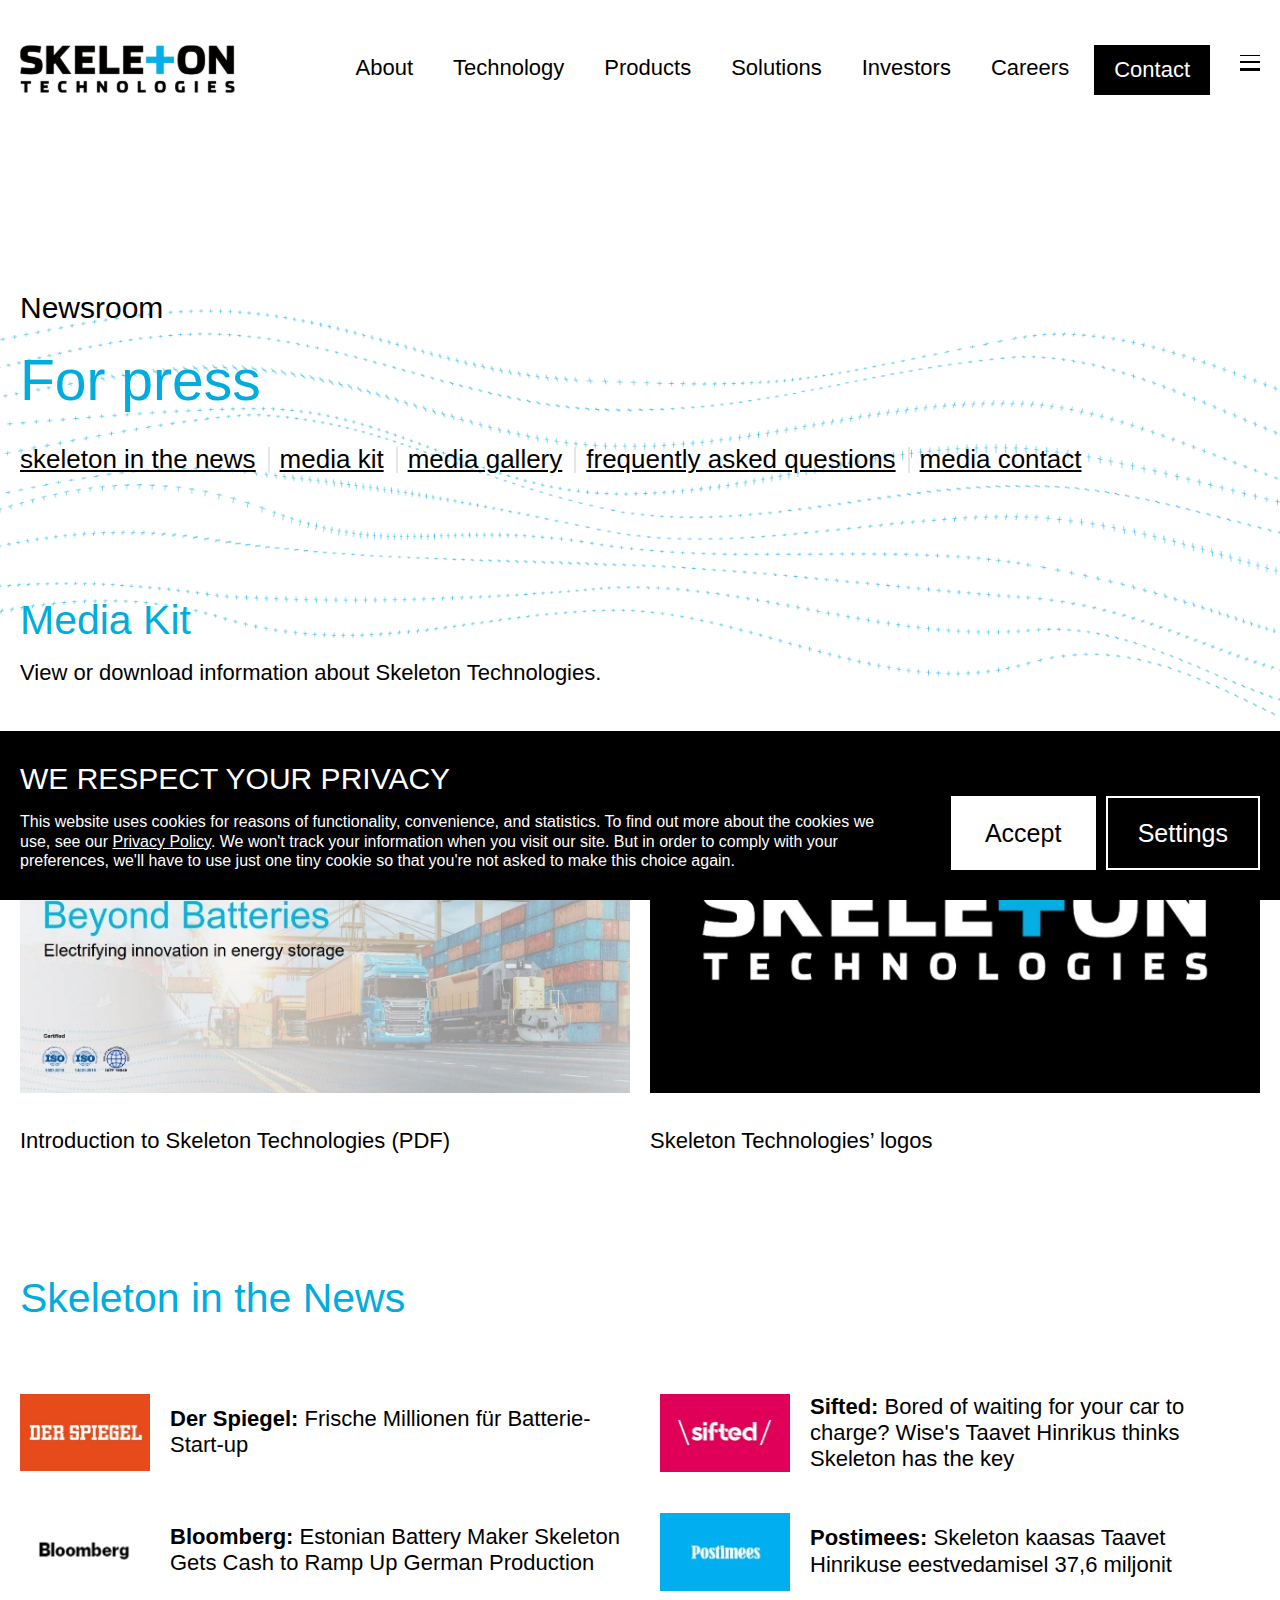
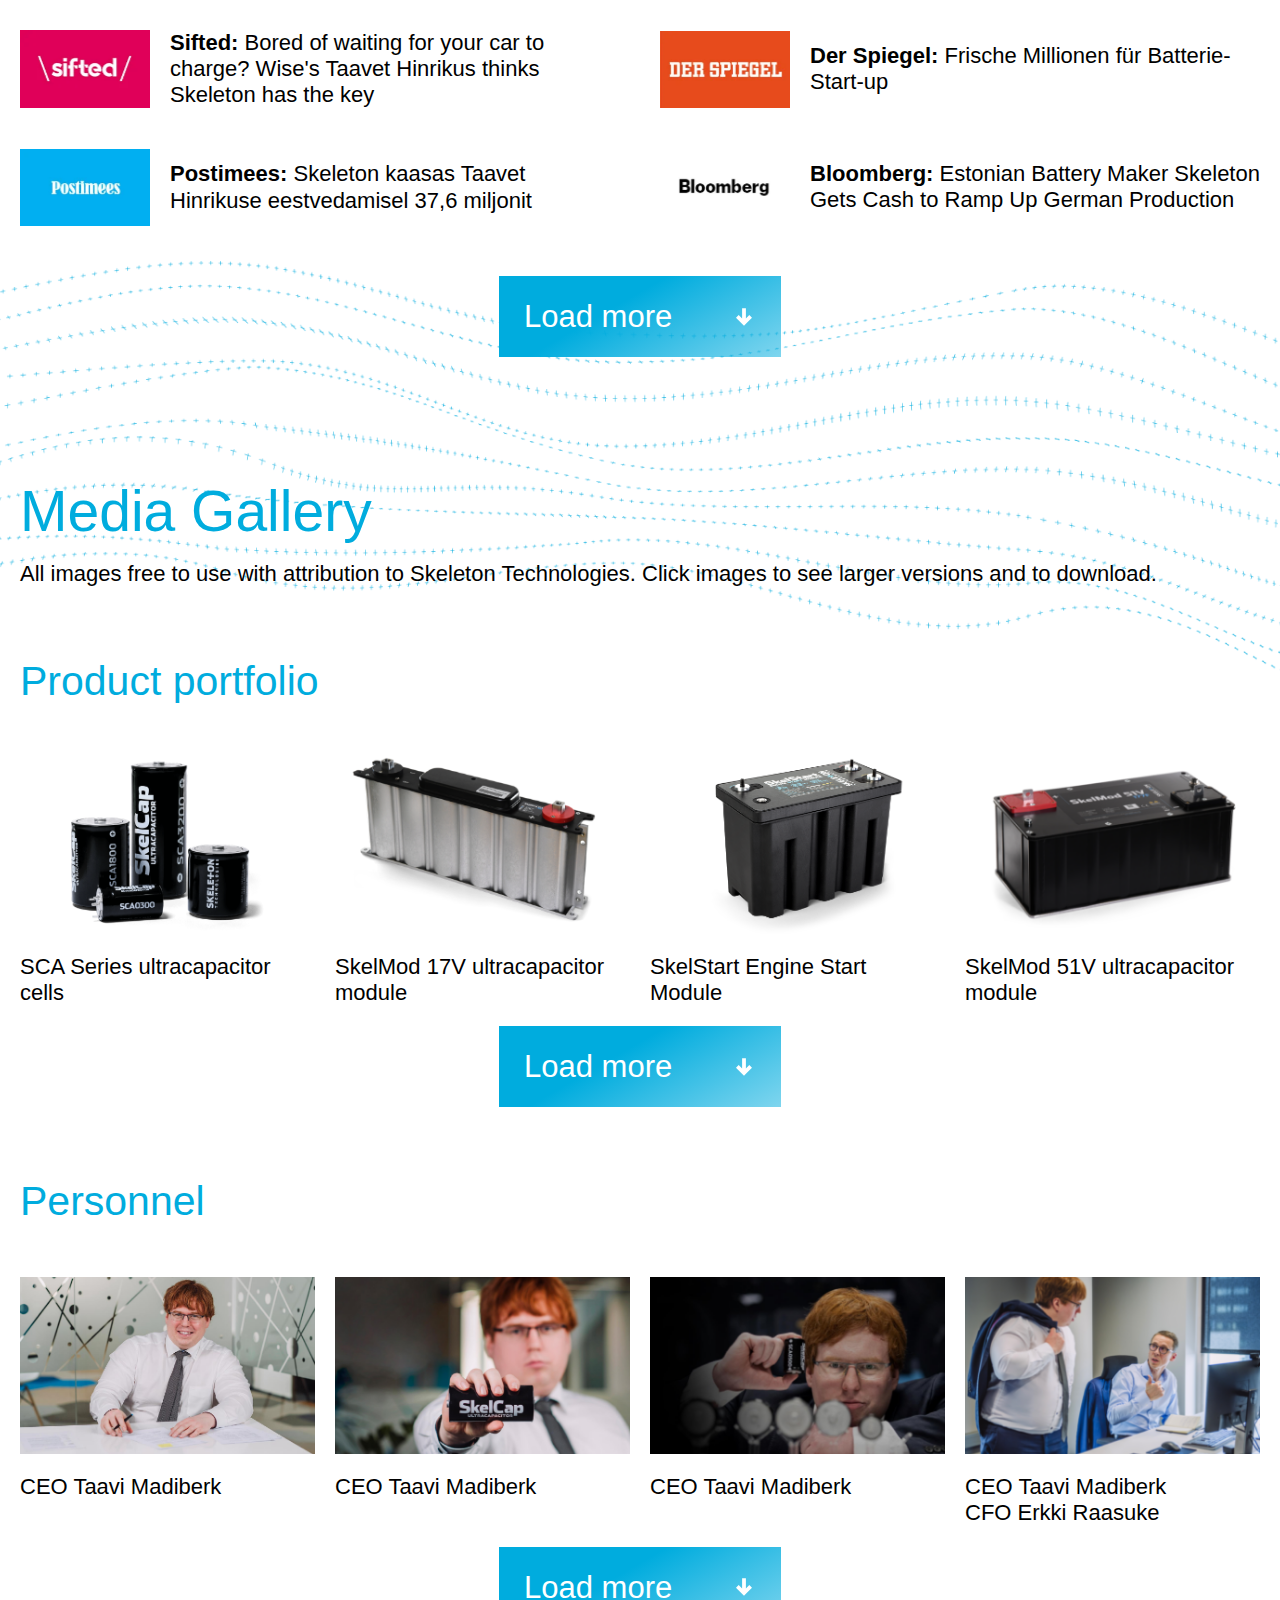
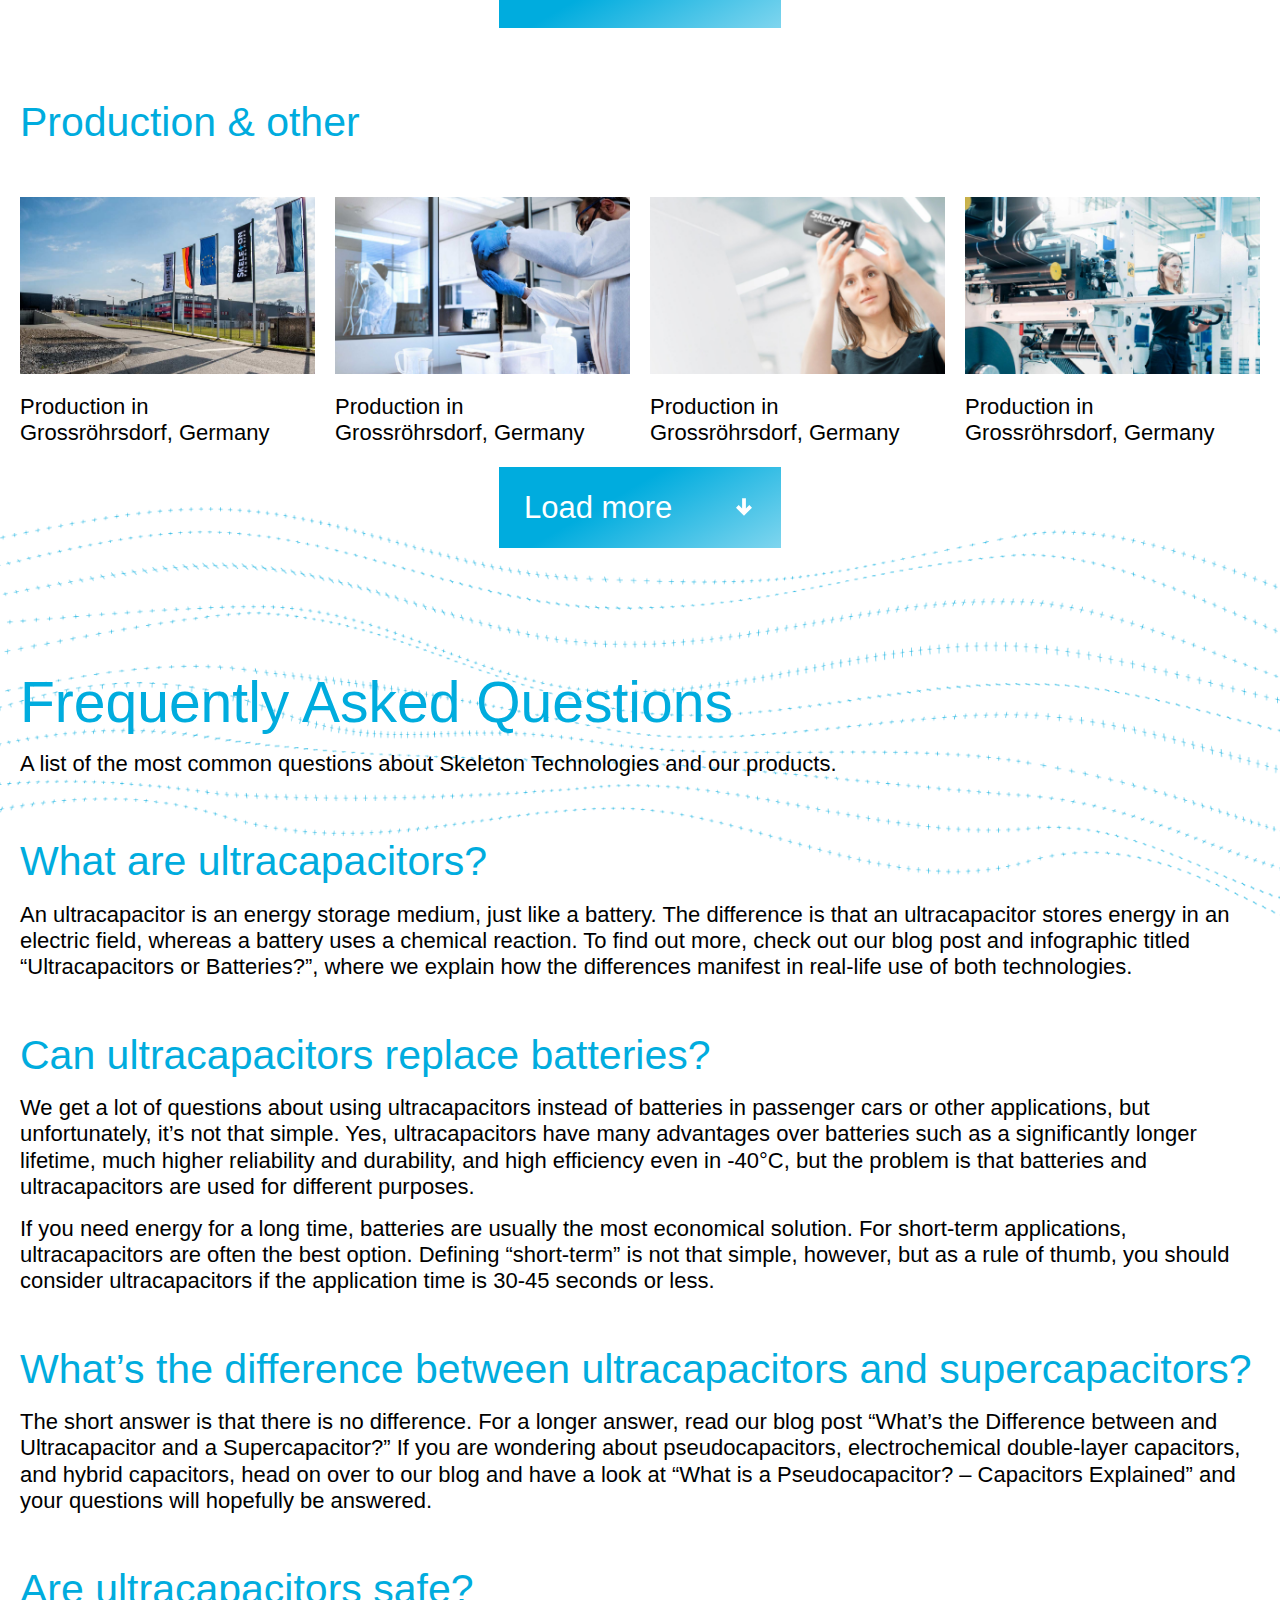
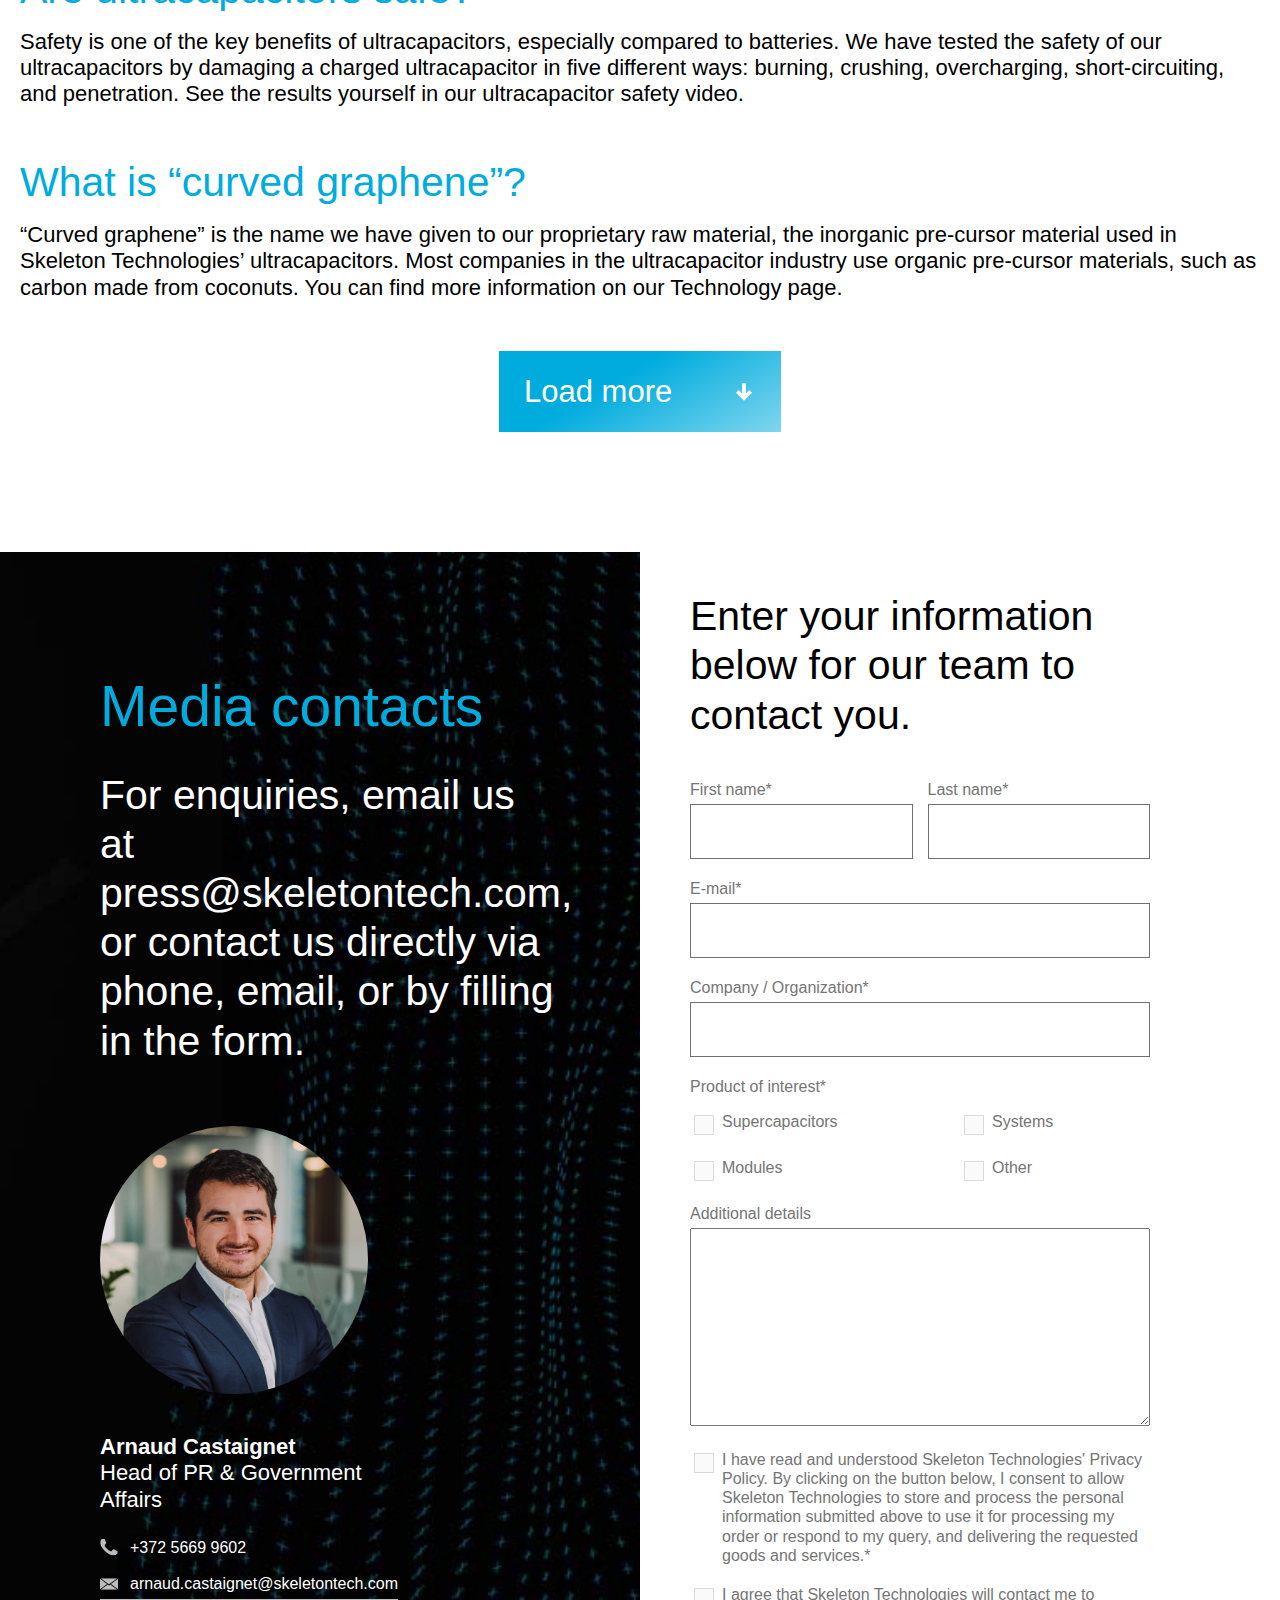
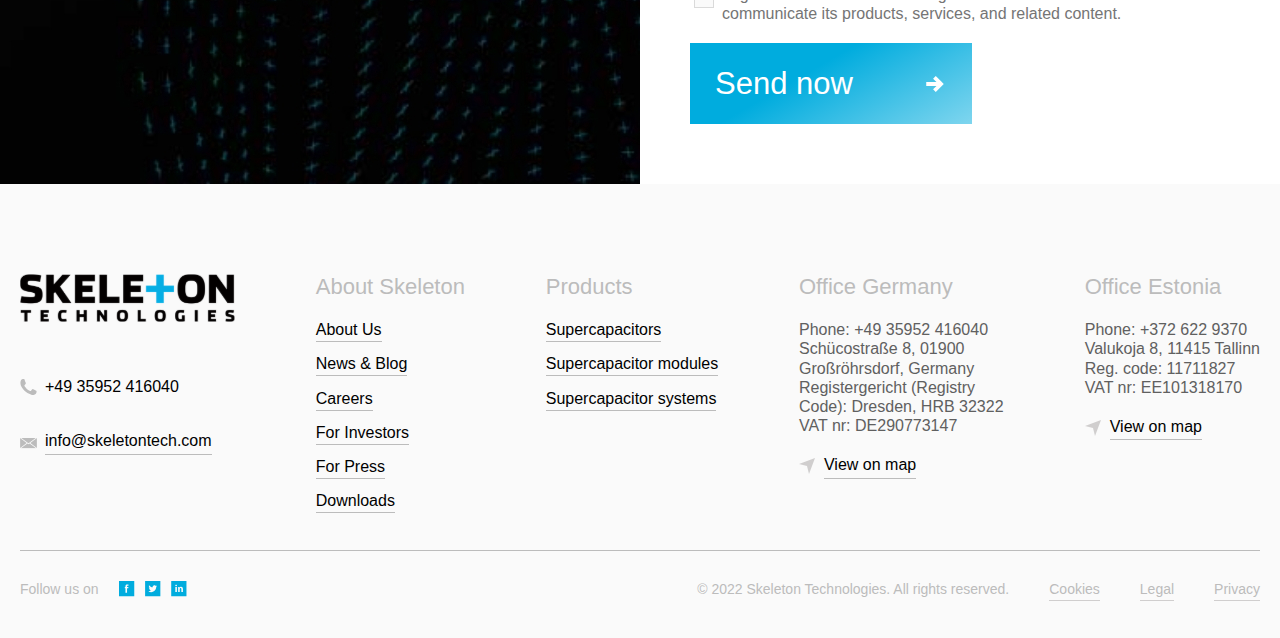
<file: press.html>
<!DOCTYPE html>
<html lang="en">

<head>
  <meta charset="UTF-8">
  <meta name="viewport" content="width=device-width, initial-scale=1.0">
  <title>Skeleton Technologies</title>
  <link rel="stylesheet" href="css/style.min.css">
</head>

<body>
  
  <header class="header">
    <div class="side-menu">
      <div class="container">
        <div class="side-menu__inner">
          <div class="side-menu__close-btn">
            <span class="side-menu__close-btn__item"></span>
            <span class="side-menu__close-btn__item"></span>
          </div>
          <div class="logo">
            <a class="logo__link" href="index.html"><img class="logo-img" src="images/logo.svg" alt="logo"></a>
          </div>
          <nav class="side-menu__nav">
            <ul class="side-menu__list">
              <li class="side-menu__list-item">
                <a class="side-menu__link" href="about.html">About</a>
              </li>
              <li class="side-menu__list-item">
                <a class="side-menu__link" href="technology.html">Technology</a>
              </li>
              <li class="side-menu__list-item s-acc">
                <div class="s-acc__panel">
                  <a class="side-menu__link s-acc__header" href="products.html">Products</a>
                  <ul class="side-menu__list-child s-acc__body">
                    <li class="side-menu__list-child__item">
                      <a class="side-menu__link" href="#">Supercapacitors</a>
                    </li>
                    <li class="side-menu__list-child__item">
                      <a class="side-menu__link" href="modules.html">Supercapacitor Modules</a>
                    </li>
                    <li class="side-menu__list-child__item">
                      <a class="side-menu__link" href="#">Supercapacitor Systems</a>
                    </li>
                    <li class="side-menu__list-child__item">
                      <a class="side-menu__link" href="#">Superbatteries</a>
                    </li>
                  </ul>
                </div>
              </li>
              <li class="side-menu__list-item s-acc">
                <div class="s-acc__panel">
                  <a class="side-menu__link s-acc__header" href="solutions.html">Solutions</a>
                  <ul class="side-menu__list-child s-acc__body">
                    <li class="side-menu__list-child__item">
                      <a class="side-menu__link" href="#">*Solutions__list-item</a>
                    </li>
                    <li class="side-menu__list-child__item">
                      <a class="side-menu__link" href="#">*Solutions__list-item</a>
                    </li>
                    <li class="side-menu__list-child__item">
                      <a class="side-menu__link" href="#">*Solutions__list-item</a>
                    </li>
                    <li class="side-menu__list-child__item">
                      <a class="side-menu__link" href="#">*Solutions__list-item</a>
                    </li>
                    <li class="side-menu__list-child__item">
                      <a class="side-menu__link" href="#">*Solutions__list-item</a>
                    </li>
                  </ul>
                </div>
              </li>
              <li class="side-menu__list-item">
                <a class="side-menu__link" href="invest.html">Investors</a>
              </li>
            </ul>
            <ul class="side-menu__list">
              <li class="side-menu__list-item">
                <a class="side-menu__link" href="careers.html">Careers</a>
              </li>
              <li class="side-menu__list-item">
                <a class="side-menu__link" href="invest.html">For investors</a>
              </li>
              <li class="side-menu__list-item">
                <a class="side-menu__link" href="press.html">For press</a>
              </li>
              <li class="side-menu__list-item">
                <a class="side-menu__link" href="news.html">News & blog</a>
              </li>
              <li class="side-menu__list-item">
                <a class="side-menu__link menu__link--contact" href="connect.html">Contact</a>
              </li>
            </ul>
          </nav>
        </div>
      </div>
    </div>
    <div class="container">
      <div class="header__inner">
        <div class="logo">
          <a href="index.html"><img class="logo-img" src="images/logo.svg" alt="logo"></a>
        </div>
        <nav class="menu">
          <ul class="menu__list">
            <li class="menu__list-item">
              <a class="menu__link" href="about.html">About</a>
            </li>
            <li class="menu__list-item">
              <a class="menu__link" href="technology.html">Technology</a>
            </li>
            <li class="menu__list-item">
              <a class="menu__link" href="products.html">Products</a>
            </li>
            <li class="menu__list-item">
              <a class="menu__link" href="solutions.html">Solutions</a>
            </li>
            <li class="menu__list-item">
              <a class="menu__link" href="invest.html">Investors</a>
            </li>
            <li class="menu__list-item">
              <a class="menu__link" href="careers.html">Careers</a>
            </li>
            <li class="menu__list-item">
              <a class="menu__link menu__link--contact" href="connect.html">Contact</a>
            </li>
          </ul>
          <div class="menu__burger">
            <span class="menu__burger-line"></span>
            <span class="menu__burger-line"></span>
            <span class="menu__burger-line"></span>
          </div>
        </nav>
      </div>
    </div>
    
  </header>
  
  <div class="wrapper">
    
    <main class="main">
      
      <div class="newsroom">
        <div class="newsroom__pattern"><img class="newsroom__pattern-img" src="images/news-pattern.png" alt=""></div>
        <div class="container">
          <div class="newsroom__inner">
            <div class="newsroom__subtitle">Newsroom</div>
            <div class="newsroom__title blue__s-title">For press</div>
            <div class="newsroom__tags">
              <div class="newsroom__tags-item">
                <a class="newsroom__tags-item__link" href="#">skeleton in the news</a>
              </div>
              <div class="newsroom__tags-item">
                <a class="newsroom__tags-item__link" href="#">media kit</a>
              </div>
              <div class="newsroom__tags-item">
                <a class="newsroom__tags-item__link" href="#">media gallery</a>
              </div>
              <div class="newsroom__tags-item">
                <a class="newsroom__tags-item__link" href="#">frequently asked questions</a>
              </div>
              <div class="newsroom__tags-item">
                <a class="newsroom__tags-item__link" href="#">media contact</a>
              </div>
            </div>
          </div>
        </div>
      </div>
      
      <div class="media">
        <div class="container">
          <div class="media__title blue__title">Media Kit</div>
          <div class="media__subtitle">View or download information about Skeleton Technologies.</div>
          <div class="media__inner">
            <div class="media__download-box">
              <a href="#" class="media__download-link">
                <div class="media__download-img"><img class="media__download-img-item" src="images/media-img1.jpg" alt=""></div>
                <div class="media__dowload-title">Introduction to Skeleton Technologies (PDF)</div>
              </a>
            </div>
            <div class="media__download-box">
              <a href="#" class="media__download-link">
                <div class="media__download-img"><img class="media__download-img-item" src="images/media-img2.jpg" alt=""></div>
                <div class="media__dowload-title">Skeleton Technologies’ logos</div>
              </a>
            </div>
          </div>
        </div>
      </div>
      
      <div class="public">
        <div class="container">
          <div class="public__title blue__title">Skeleton in the News</div>
          <div class="public__inner">
            <div class="public__inner-item">
              <div class="public__item">
                <div class="public__item-img-wrap"><img class="public__item-img" src="images/public-img1.png" alt=""></div>
                <div class="public__item-img-text"><b>Der Spiegel:</b> Frische Millionen für Batterie-Start-up</div>
              </div>
              <div class="public__item">
                <div class="public__item-img-wrap"><img class="public__item-img" src="images/public-img2.png" alt=""></div>
                <div class="public__item-img-text"><b>Bloomberg:</b> Estonian Battery Maker Skeleton Gets Cash to Ramp Up German Production</div>
              </div>
              <div class="public__item">
                <div class="public__item-img-wrap"><img class="public__item-img" src="images/public-img3.png" alt=""></div>
                <div class="public__item-img-text"><b>Sifted:</b> Bored of waiting for your car to charge? Wise's Taavet Hinrikus thinks Skeleton has the key</div>
              </div>
              <div class="public__item">
                <div class="public__item-img-wrap"><img class="public__item-img" src="images/public-img4.png" alt=""></div>
                <div class="public__item-img-text"><b>Postimees:</b> Skeleton kaasas Taavet Hinrikuse eestvedamisel 37,6 miljonit</div>
              </div>
            </div>
            <div class="public__inner-item">
              <div class="public__item">
                <div class="public__item-img-wrap"><img class="public__item-img" src="images/public-img3.png" alt=""></div>
                <div class="public__item-img-text"><b>Sifted:</b> Bored of waiting for your car to charge? Wise's Taavet Hinrikus thinks Skeleton has the key</div>
              </div>
              <div class="public__item">
                <div class="public__item-img-wrap"><img class="public__item-img" src="images/public-img4.png" alt=""></div>
                <div class="public__item-img-text"><b>Postimees:</b> Skeleton kaasas Taavet Hinrikuse eestvedamisel 37,6 miljonit</div>
              </div>
              <div class="public__item">
                <div class="public__item-img-wrap"><img class="public__item-img" src="images/public-img1.png" alt=""></div>
                <div class="public__item-img-text"><b>Der Spiegel:</b> Frische Millionen für Batterie-Start-up</div>
              </div>
              <div class="public__item">
                <div class="public__item-img-wrap"><img class="public__item-img" src="images/public-img2.png" alt=""></div>
                <div class="public__item-img-text"><b>Bloomberg:</b> Estonian Battery Maker Skeleton Gets Cash to Ramp Up German Production</div>
              </div>
            </div>
          </div>
          <a class="load-more-link learn-link" href="#"><span class="learn-btn">Load more </span></a>
        </div>
        <div class="newsroom__pattern"><img class="newsroom__pattern-img" src="images/news-pattern.png" alt=""></div>
      </div>
      
      <div class="gallery">
        <div class="container">
          <div class="gallery__inner">
            <h2 class="gallery__title-main blue__s-title">Media Gallery</h2>
            <div class="gallery__subtitle">All images free to use with attribution to Skeleton Technologies. Click images to see larger versions and to download.</div>
            <h3 class="gallery__title blue__title">Product portfolio</h3>
            <div class="gallery__inner-item gallery__inner-item--product">
              <div class="gallery__item">
                <div class="gallery__img"><img class="gallery__img-item" src="images/gallery-img1.png" alt=""></div>
                <div class="gallery__item-name">SCA Series ultracapacitor cells</div>
              </div>
              <div class="gallery__item">
                <div class="gallery__img"><img class="gallery__img-item" src="images/gallery-img2.png" alt=""></div>
                <div class="gallery__item-name">SkelMod 17V ultracapacitor module</div>
              </div>
              <div class="gallery__item">
                <div class="gallery__img"><img class="gallery__img-item" src="images/gallery-img3.png" alt=""></div>
                <div class="gallery__item-name">SkelStart Engine Start Module</div>
              </div>
              <div class="gallery__item">
                <div class="gallery__img"><img class="gallery__img-item" src="images/gallery-img4.png" alt=""></div>
                <div class="gallery__item-name">SkelMod 51V ultracapacitor module</div>
              </div>
            </div>
            <a class="load-more-link learn-link" href="#"><span class="learn-btn">Load more </span></a>
            <h3 class="gallery__title blue__title">Personnel</h3>
            <div class="gallery__inner-item gallery__inner-item--personel">
              <div class="gallery__item">
                <div class="gallery__img"><img class="gallery__img-item" src="images/gallery-img5.png" alt=""></div>
                <div class="gallery__item-name">CEO Taavi Madiberk</div>
              </div>
              <div class="gallery__item">
                <div class="gallery__img"><img class="gallery__img-item" src="images/gallery-img6.png" alt=""></div>
                <div class="gallery__item-name">CEO Taavi Madiberk</div>
              </div>
              <div class="gallery__item">
                <div class="gallery__img"><img class="gallery__img-item" src="images/gallery-img7.png" alt=""></div>
                <div class="gallery__item-name">CEO Taavi Madiberk</div>
              </div>
              <div class="gallery__item">
                <div class="gallery__img"><img class="gallery__img-item" src="images/gallery-img8.png" alt=""></div>
                <div class="gallery__item-name">CEO Taavi Madiberk <br>CFO Erkki Raasuke</div>
              </div>
            </div>
            <a class="load-more-link learn-link" href="#"><span class="learn-btn">Load more </span></a>
            <h3 class="gallery__title blue__title">Production & other</h3>
            <div class="gallery__inner-item gallery__inner-item--production">
              <div class="gallery__item">
                <div class="gallery__img"><img class="gallery__img-item" src="images/gallery-img9.png" alt=""></div>
                <div class="gallery__item-name">Production in Grossröhrsdorf, Germany</div>
              </div>
              <div class="gallery__item">
                <div class="gallery__img"><img class="gallery__img-item" src="images/gallery-img10.png" alt=""></div>
                <div class="gallery__item-name">Production in Grossröhrsdorf, Germany</div>
              </div>
              <div class="gallery__item">
                <div class="gallery__img"><img class="gallery__img-item" src="images/gallery-img11.png" alt=""></div>
                <div class="gallery__item-name">Production in Grossröhrsdorf, Germany</div>
              </div>
              <div class="gallery__item">
                <div class="gallery__img"><img class="gallery__img-item" src="images/gallery-img12.png" alt=""></div>
                <div class="gallery__item-name">Production in Grossröhrsdorf, Germany</div>
              </div>
            </div>
            <a class="load-more-link learn-link" href="#"><span class="learn-btn">Load more </span></a>
          </div>
        </div>
        <div class="newsroom__pattern"><img class="newsroom__pattern-img" src="images/news-pattern.png" alt=""></div>
      </div>
      
      <div class="faq">
        <div class="container">
          <h2 class="faq__title-main blue__s-title">Frequently Asked Questions</h2>
          <div class="faq__subtitle">A list of the most common questions about Skeleton Technologies and our products.</div>
          <div class="faq__inner">
            <div class="faq__item">
              <h3 class="faq__title blue__title">What are ultracapacitors?</h3>
              <p class="faq__text">An ultracapacitor is an energy storage medium, just like a battery. The difference is that an ultracapacitor stores energy in an electric field, whereas a battery uses a chemical reaction. To find out more, check out our blog post and infographic titled “Ultracapacitors or Batteries?”, where we explain how the differences manifest in real-life use of both technologies.</p>
            </div>
            <div class="faq__item">
              <h3 class="faq__title blue__title">Can ultracapacitors replace batteries?</h3>
              <p class="faq__text">We get a lot of questions about using ultracapacitors instead of batteries in passenger cars or other applications, but unfortunately, it’s not that simple. Yes, ultracapacitors have many advantages over batteries such as a significantly longer lifetime, much higher reliability and durability, and high efficiency even in -40°C, but the problem is that batteries and ultracapacitors are used for different purposes.</p>
              <p class="faq__text"> If you need energy for a long time, batteries are usually the most economical solution. For short-term applications, ultracapacitors are often the best option. Defining “short-term” is not that simple, however, but as a rule of thumb, you should consider ultracapacitors if the application time is 30-45 seconds or less.</p>
            </div>
            <div class="faq__item">
              <h3 class="faq__title blue__title">What’s the difference between ultracapacitors and supercapacitors?</h3>
              <p class="faq__text">The short answer is that there is no difference. For a longer answer, read our blog post “What’s the Difference between and Ultracapacitor and a Supercapacitor?” If you are wondering about pseudocapacitors, electrochemical double-layer capacitors, and hybrid capacitors, head on over to our blog and have a look at “What is a Pseudocapacitor? – Capacitors Explained” and your questions will hopefully be answered.</p>
            </div>
            <div class="faq__item">
              <h3 class="faq__title blue__title">Are ultracapacitors safe?</h3>
              <p class="faq__text">Safety is one of the key benefits of ultracapacitors, especially compared to batteries. We have tested the safety of our ultracapacitors by damaging a charged ultracapacitor in five different ways: burning, crushing, overcharging, short-circuiting, and penetration. See the results yourself in our ultracapacitor safety video.</p>
            </div>
            <div class="faq__item">
              <h3 class="faq__title blue__title">What is “curved graphene”?</h3>
              <p class="faq__text">“Curved graphene” is the name we have given to our proprietary raw material, the inorganic pre-cursor material used in Skeleton Technologies’ ultracapacitors. Most companies in the ultracapacitor industry use organic pre-cursor materials, such as carbon made from coconuts. You can find more information on our Technology page.</p>
            </div>
          </div>
          <a class="load-more-link learn-link" href="#"><span class="learn-btn">Load more </span></a>
        </div>
      </div>
      
      <div class="contact contact--press">
        <div class="container">
          <div class="contact__inner">
            <div class="contact__inner-item contact__inner-item--dark">
              <h2 class="contact__title blue__s-title">Media contacts</h2>
              <h3 class="contact__subtitle white__title">For enquiries, email us at press@skeletontech.com, or contact us directly via phone, email, or by filling in the form.</h3>
              <div class="contact__author-box">
                <div class="contact__author-img"><img class="contact__author-img-item" src="images/author-img12.png" alt="author-img"></div>
                <div class="contact__author-name"><b>Arnaud Castaignet</b><br>Head of PR & Government <br>Affairs</div>
                <div class="contact__author-phone"><a class="contact__author-link contact__author-link--tel" href="tel:+37256699602" >+372 5669 9602</a></div>
                <div class="contact__author-mail"><a class="contact__author-link contact__author-link--mail" href="mailto:arnaud.castaignet@skeletontech.com">arnaud.castaignet@skeletontech.com</a></div>
              </div>
            </div>
            <div class="contact__inner-item contact__inner-item--form">
              <div class="contact__form-title black__title">Enter your information below for our team to contact you.</div>
              <div class="contact__form-item">
                <div class="contact__form-input-block">
                  <div class="contact__form-input-box">
                    <div class="contact__form-input-title">First name*</div>
                    <input class="contact__form-input" type="text" required>
                  </div>
                  <div class="contact__form-input-box">
                    <div class="contact__form-input-title">Last name*</div>
                    <input class="contact__form-input" type="text" required>
                  </div>
                </div>
              </div>
              <div class="contact__form-item">
                <div class="contact__form-input-box">
                  <div class="contact__form-input-title">E-mail*</div>
                  <input class="contact__form-input" type="text" required>
                </div>
              </div>
              <div class="contact__form-item">
                <div class="contact__form-input-box">
                  <div class="contact__form-input-title">Company / Organization*</div>
                  <input class="contact__form-input" type="text" required>
                </div>
              </div>
              <div class="contact__form-item">
                <div class="contact__form-input-title">Product of interest*</div>
                <div class="contact__form-checkbox-block">
                  <div class="contact__form-checkbox-box">
                    <input class="contact__form-checkbox" type="checkbox" id="Supercapacitors">
                    <label class="contact__form-input-title" for="Supercapacitors">Supercapacitors</label>
                  </div>
                  <div class="contact__form-checkbox-box">
                    <input class="contact__form-checkbox" type="checkbox" id="Systems">
                    <label class="contact__form-input-title" for="Systems">Systems</label>
                  </div>
                </div>
              </div>
              <div class="contact__form-item">
                <div class="contact__form-checkbox-block">
                  <div class="contact__form-checkbox-box">
                    <input class="contact__form-checkbox" type="checkbox" id="Modules">
                    <label class="contact__form-input-title" for="Modules">Modules</label>
                  </div>
                  <div class="contact__form-checkbox-box">
                    <input class="contact__form-checkbox" type="checkbox" id="Other">
                    <label class="contact__form-input-title" for="Other">Other</label>
                  </div>
                </div>
              </div>
              <div class="contact__form-item">
                <div class="contact__form-textarea">
                  <div class="contact__form-input-title">Additional details</div>
                  <textarea class="contact__form-textarea-item" name="addit" id="addit" cols="30" rows="10">
                  </textarea>
                </div>
              </div>
              <div class="contact__form-item">
                <div class="contact__form-checkbox-box contact__form-checkbox-box--privacy">
                  <input class="contact__form-checkbox" type="checkbox" id="privacy">
                  <label class="contact__form-input-title" for="privacy">I have read and understood Skeleton Technologies' Privacy Policy. By clicking on the button below, I consent to allow Skeleton Technologies to store and process the personal information submitted above to use it for processing my order or respond to my query, and delivering the requested goods and services.*</label>
                </div>
              </div>
              <div class="contact__form-item">
                <div class="contact__form-checkbox-box contact__form-checkbox-box--privacy">
                  <input class="contact__form-checkbox" type="checkbox" id="contact">
                  <label class="contact__form-input-title" for="contact">I agree that Skeleton Technologies will contact me to communicate its products, services, and related content.</label>
                </div>
              </div>
              <div class="contact__form-item"><a class="learn-link" href="#"><span class="learn-btn">Send now </span></a></div>
            </div>
          </div>
        </div>
      </div>
      
    </main>
    
    <footer class="footer">
      <div class="container">
        <div class="footer__inner">
          <div class="footer__contact">
            <div class="logo">
              <a class="logo__link" href="index.html"><img class="logo-img" src="images/logo.svg" alt="logo"></a>
            </div>
            <ul class="footer__contact-list">
              <li class="footer__contact-list-item">
                <a class="footer__contact-link footer__contact-link--phone" href="tel:+4935952416040" >+49 35952 416040</a>
              </li>
              <li class="footer__contact-list-item">
                <a class="footer__contact-link footer__contact-link--mail" href="mailto:info@skeletontech.com" >info@skeletontech.com</a>
              </li>
            </ul>
          </div>
          <div class="footer__col">
            <h5 class="footer__title">About Skeleton</h5>
            <ul class="footer__list">
              <li class="footer__list-item">
                <a class="footer__link" href="#">About Us</a>
              </li>
              <li class="footer__list-item">
                <a class="footer__link" href="#">News & Blog</a>
              </li>
              <li class="footer__list-item">
                <a class="footer__link" href="#">Careers</a>
              </li>
              <li class="footer__list-item">
                <a class="footer__link" href="#">For Investors</a>
              </li>
              <li class="footer__list-item">
                <a class="footer__link" href="#">For Press</a>
              </li>
              <li class="footer__list-item">
                <a class="footer__link" href="#">Downloads</a>
              </li>
            </ul>
          </div>
          <div class="footer__col">
            <h5 class="footer__title">Products</h5>
            <ul class="footer__list">
              <li class="footer__list-item">
                <a class="footer__link" href="#">Supercapacitors</a>
              </li>
              <li class="footer__list-item">
                <a class="footer__link" href="#">Supercapacitor modules</a>
              </li>
              <li class="footer__list-item">
                <a class="footer__link" href="#">Supercapacitor systems</a>
              </li>
            </ul>
          </div>
          <div class="footer__col">
            <h5 class="footer__title">Office Germany</h5>
            <div class="footer__adress">
              <a class="footer__adress-link" href="tel:+4935952416040">Phone: +49 35952 416040</a>
              Schücostraße 8, 01900 <br>
              Großröhrsdorf, Germany <br>
              Registergericht (Registry 
              Code): Dresden, HRB 32322 <br>
              VAT nr: DE290773147
            </div>
            <a class="footer__contact-link" href="#" >View on map</a>
          </div>
          <div class="footer__col">
            <h5 class="footer__title">Office Estonia</h5>
            <div class="footer__adress">
              <a class="footer__adress-link" href="tel:+3726229370">Phone: +372 622 9370</a> <br>
              Valukoja 8, 11415 Tallinn <br>
              Reg. code: 11711827 <br>
              VAT nr: EE101318170
            </div>
            <a class="footer__contact-link" href="#" >View on map</a>
          </div>
        </div>
        <div class="footer__copyright">
          <div class="footer__copyright-col">
            Follow us on
            <div class="footer__social">
              <a class="footer__social-link" href="#">
                <img class="footer__social-img" src="images/facebook.svg" alt="facebook-icon">
              </a>
              <a class="footer__social-link" href="#">
                <img class="footer__social-img" src="images/twitter.svg" alt="twitter-icon">
              </a>
              <a class="footer__social-link" href="#">
                <img class="footer__social-img" src="images/linkedin.svg" alt="linkedin-icon">
              </a>
            </div>
          </div>
          <div class="footer__copyright-col">
            © 2022 Skeleton Technologies. All rights reserved.
            <ul class="footer__copyright-list">
              <li class="footer__copyright-list__item">
                <a href="#" class="footer__copyright-link">Cookies</a>
              </li>
              <li class="footer__copyright-list__item">
                <a href="#" class="footer__copyright-link">Legal</a>
              </li>
              <li class="footer__copyright-list__item">
                <a href="#" class="footer__copyright-link">Privacy</a>
              </li>
            </ul>
          </div>
        </div>
      </div>
      <div class="cookies">
        <div class="container">
          <div class="cookies__inner">
            <div class="cookies__col">
              <h4 class="cookies__title">WE RESPECT YOUR PRIVACY</h4>
              <p class="cookies__text">This website uses cookies for reasons of functionality, convenience, and statistics. To find out more about the cookies we use, see our <a class="cookies__link cookies__link--settings" href="#">Privacy Policy</a>. We won't track your information when you visit our site. But in order to comply with your preferences, we'll have to use just one tiny cookie so that you're not asked to make this choice again.</p>
            </div>
            <div class="cookies__col">
              <div class="cookies__btn">
                <span class="cookies__btn-item cookies__btn-item--accept">Accept</span>
              </div>
              <div class="cookies__btn">
                <a class="cookies__link--settings" href="#">
                  <span class="cookies__btn-item cookies__btn-item--settings">Settings</span>
                </a>
              </div>
            </div>
          </div>
        </div>
      </div>
    </footer>
  </div>
  
  
  
  <script src="js/main.min.js"></script>
</body>

</html>
</file>
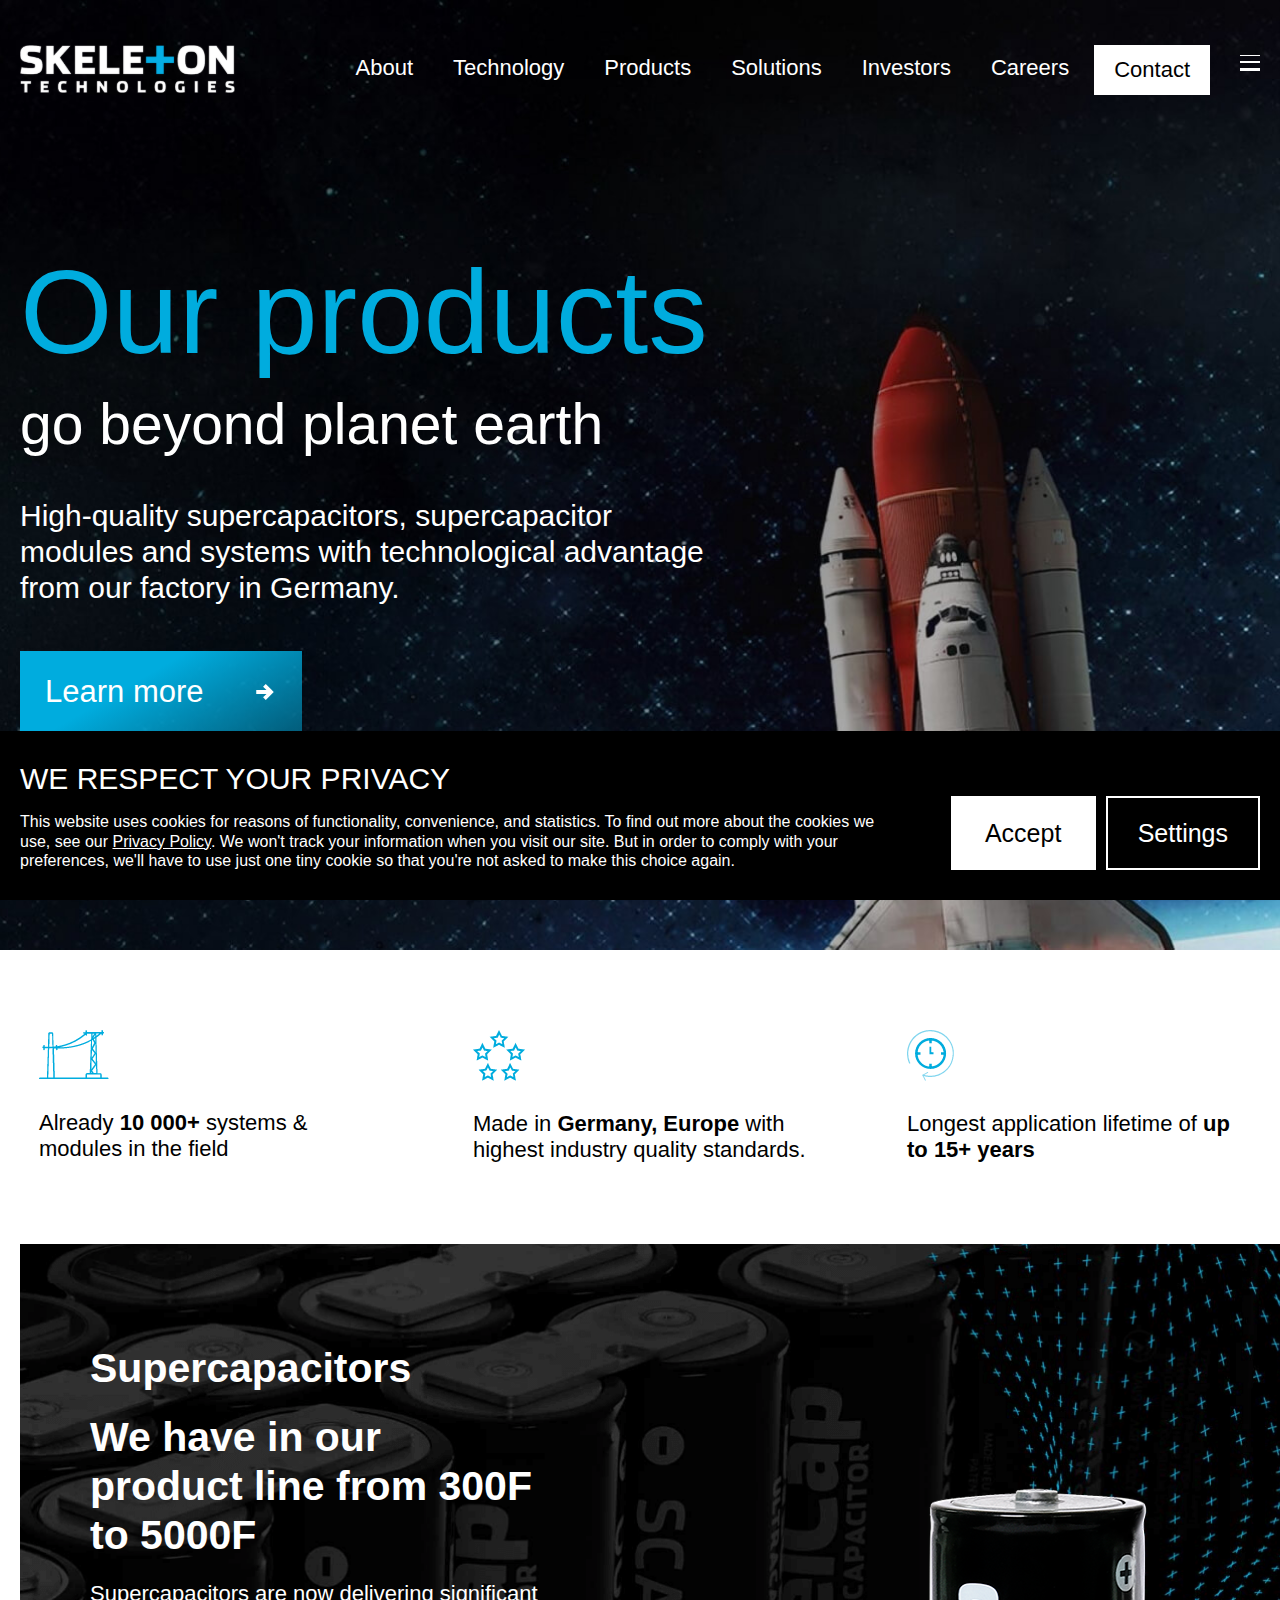
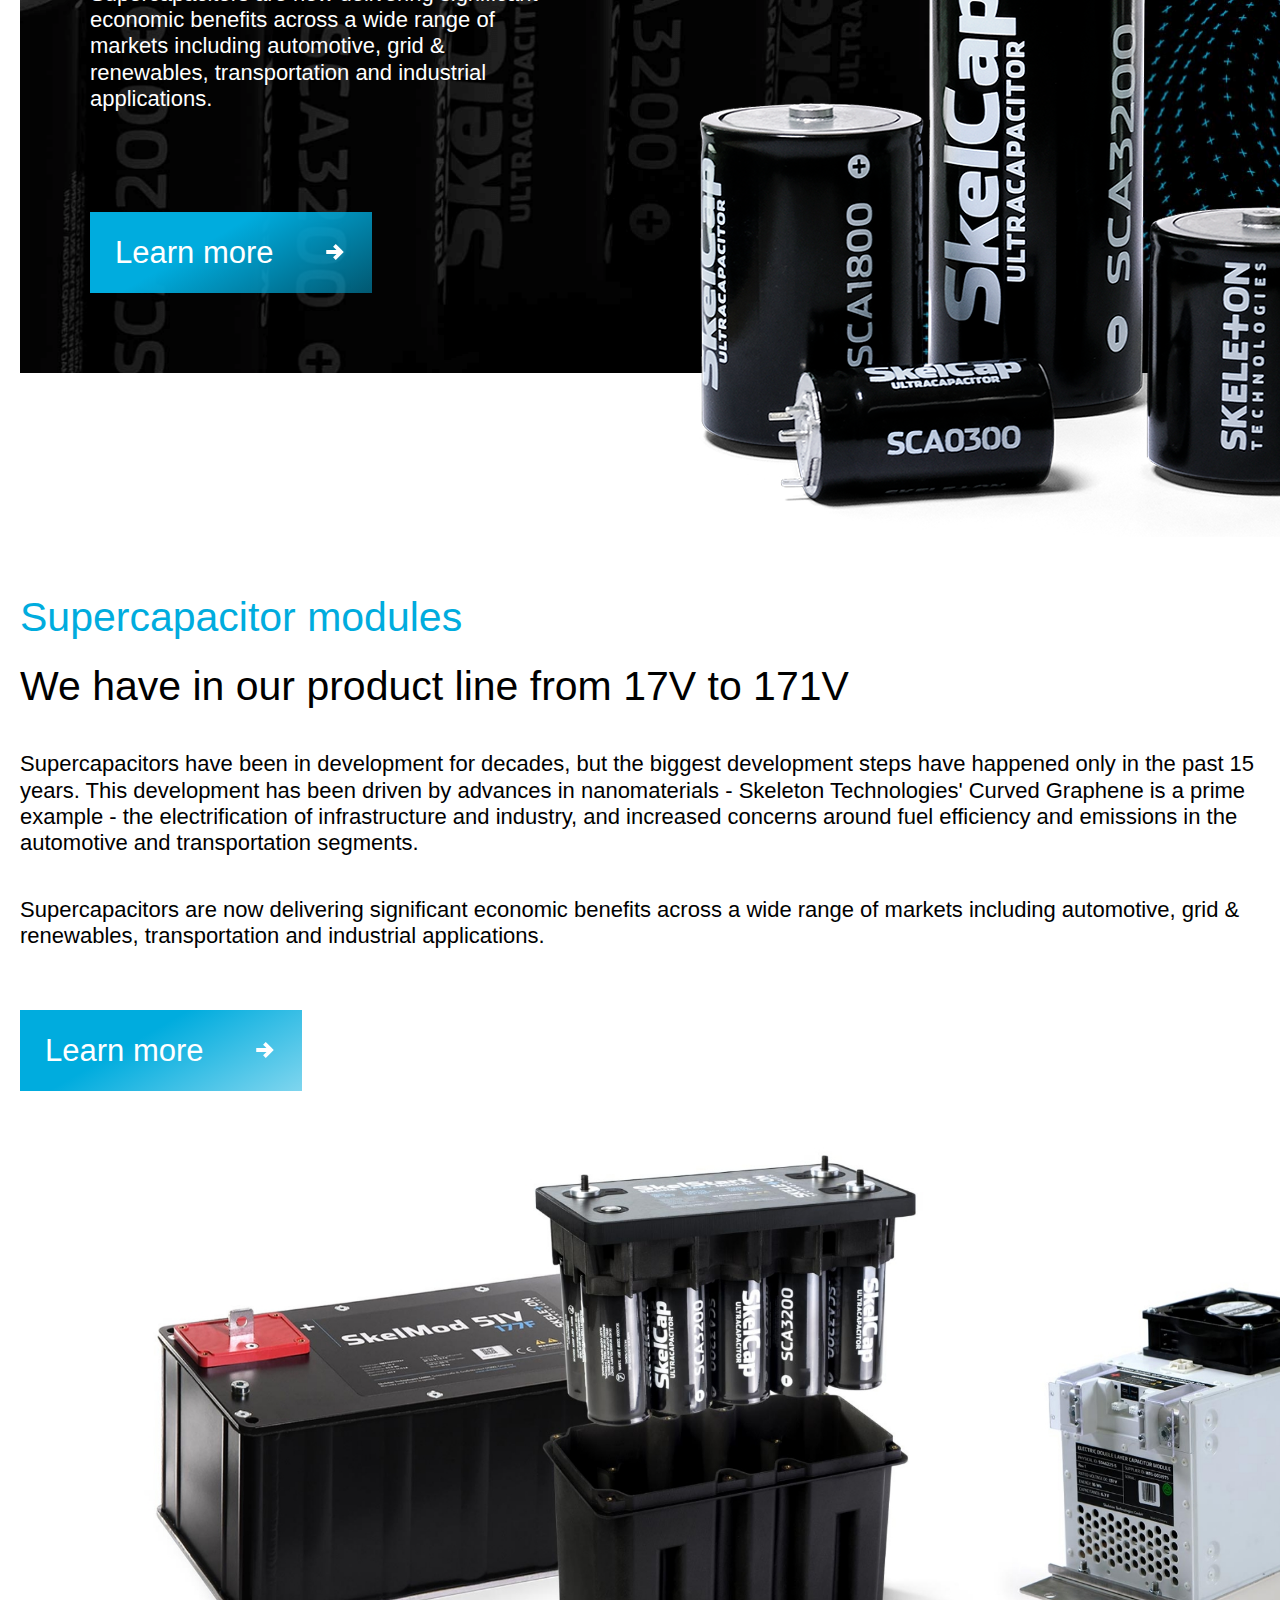
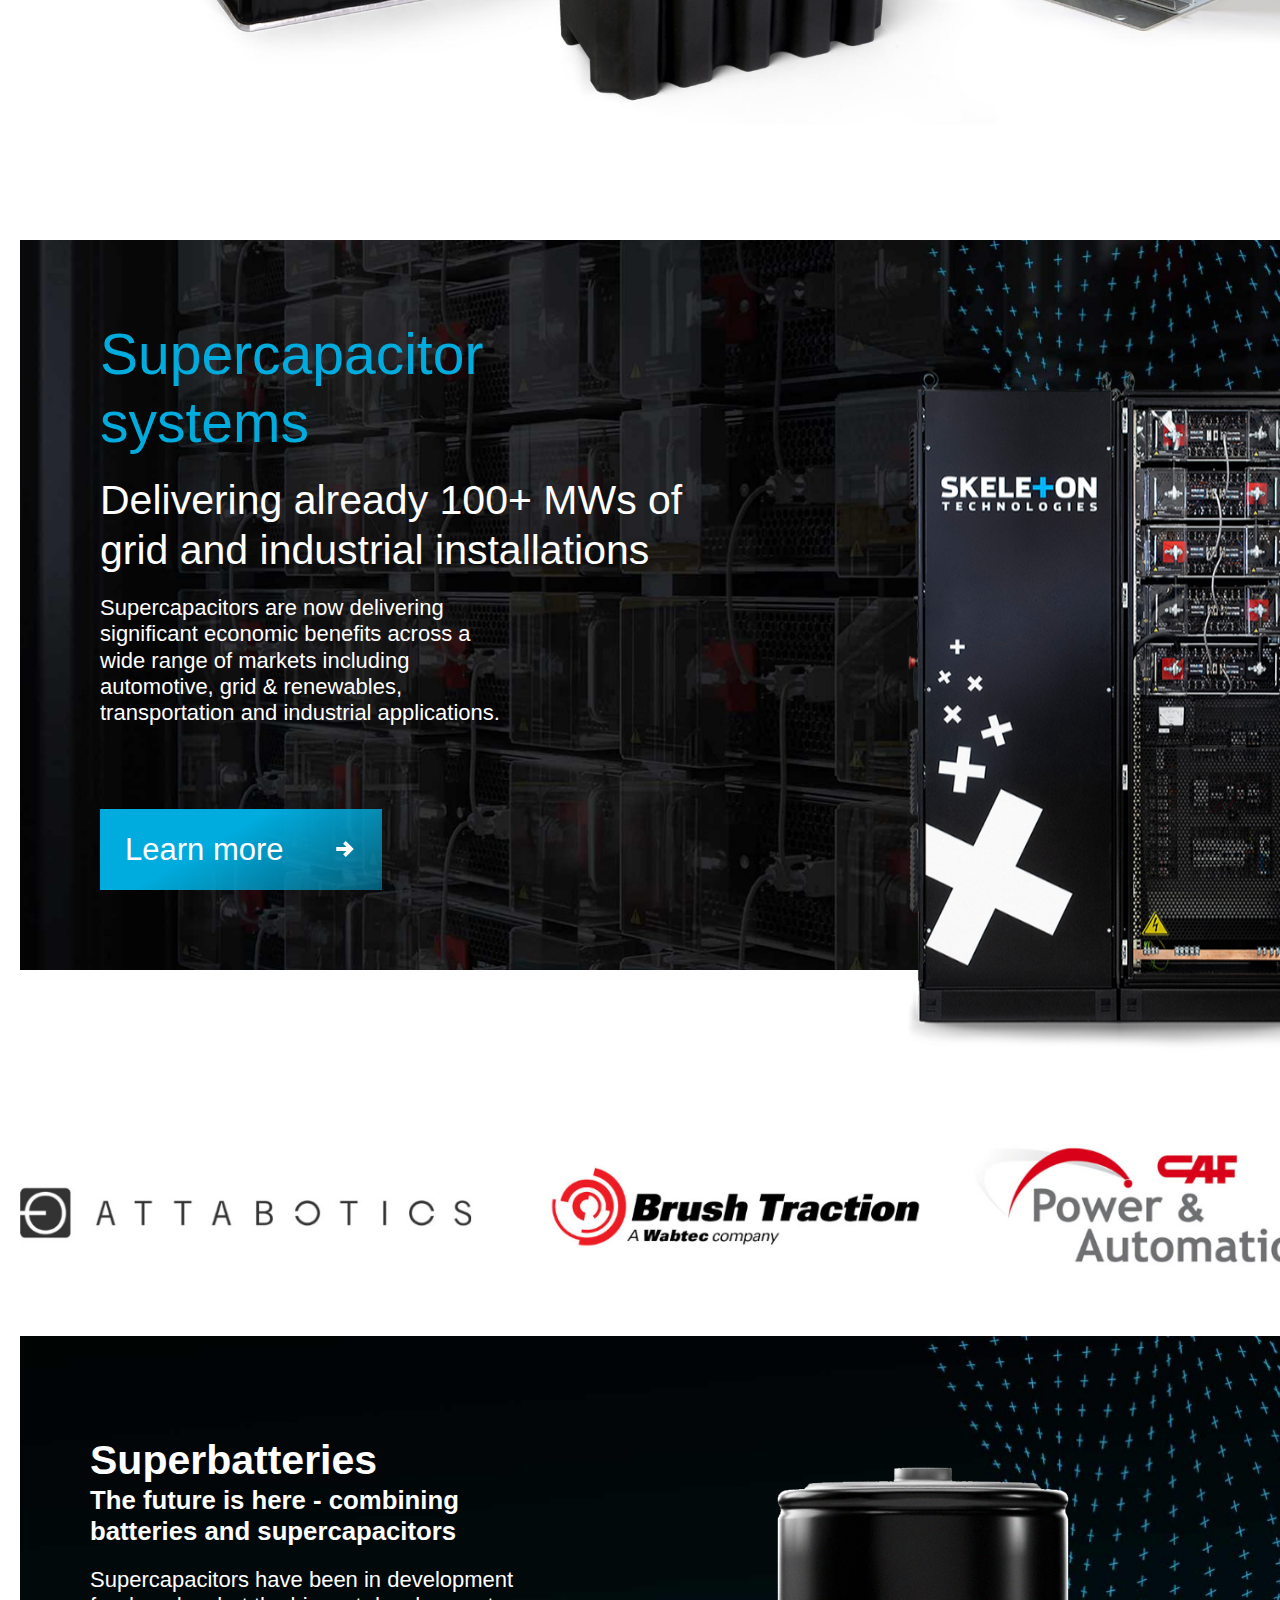
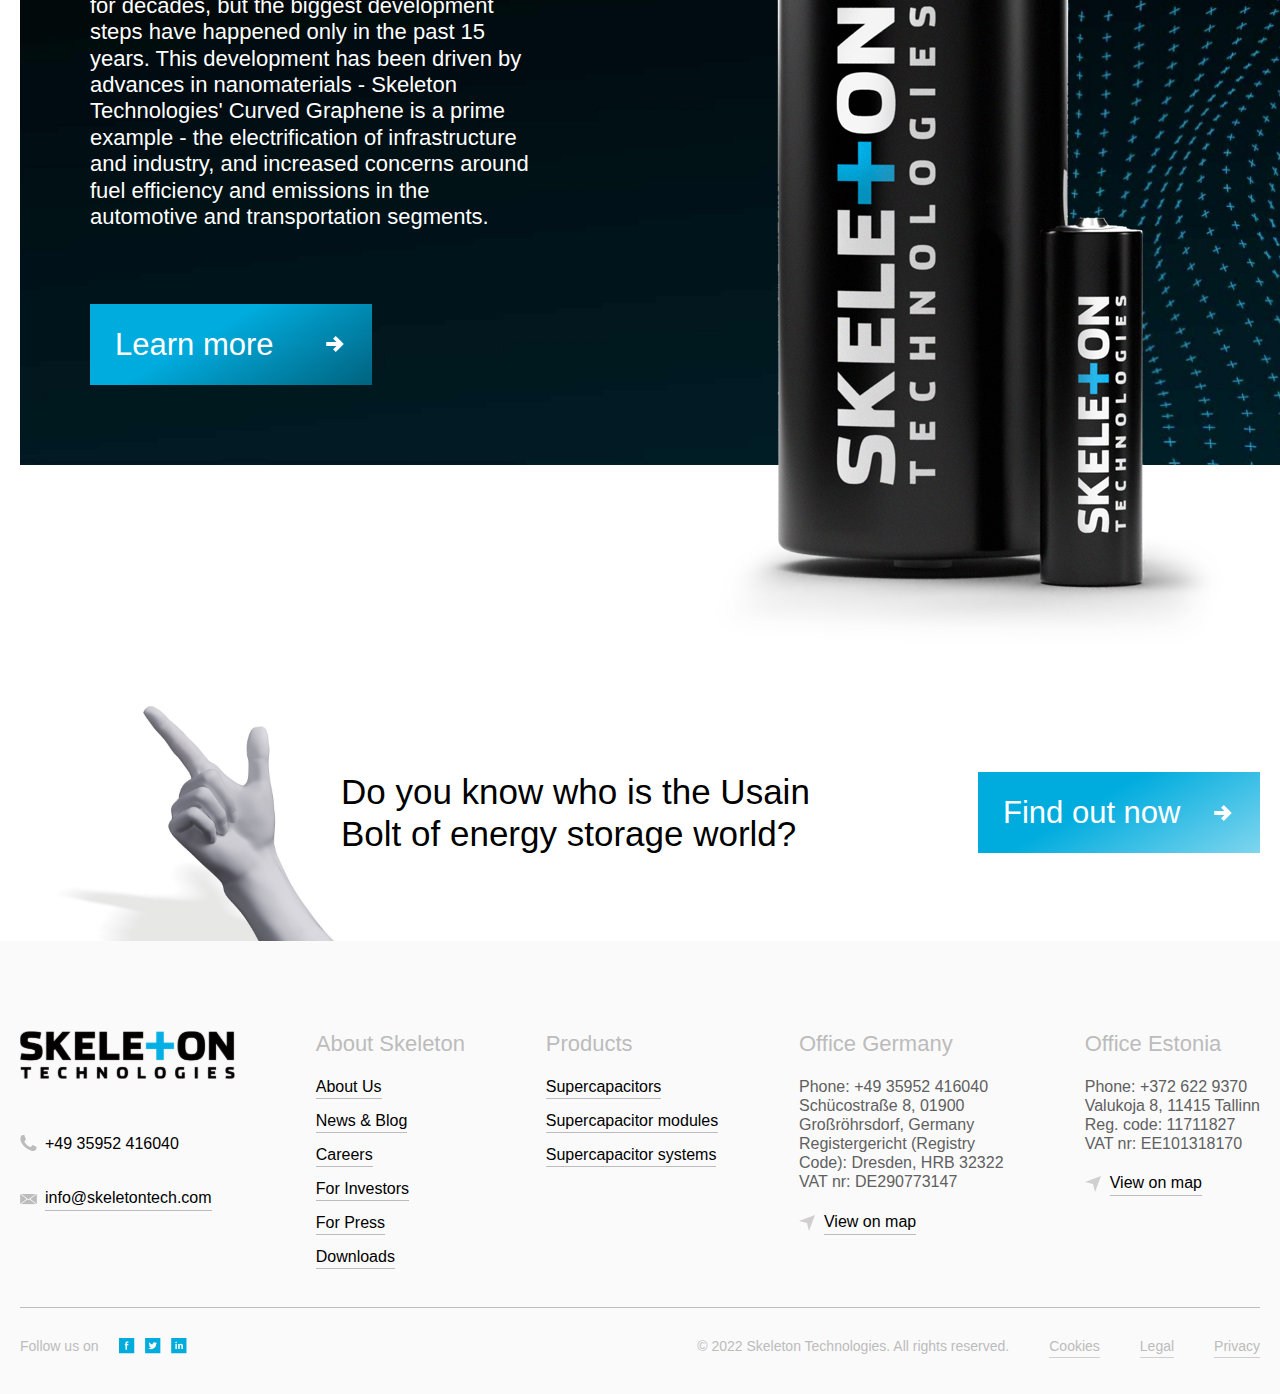
<file: products.html>
<!DOCTYPE html>
<html lang="en">

<head>
  <meta charset="UTF-8">
  <meta name="viewport" content="width=device-width, initial-scale=1.0">
  <title>Skeleton Technologies</title>
  <link rel="stylesheet" href="css/style.min.css">
</head>

<body>
  
   <header class="header">
    <div class="side-menu">
      <div class="container">
        <div class="side-menu__inner">
          <div class="side-menu__close-btn">
            <span class="side-menu__close-btn__item"></span>
            <span class="side-menu__close-btn__item"></span>
          </div>
          <div class="logo">
            <a class="logo__link" href="#"><img class="logo-img" src="images/logo.svg" alt="logo"></a>
          </div>
          <nav class="side-menu__nav">
            <ul class="side-menu__list">
              <li class="side-menu__list-item">
                <a class="side-menu__link" href="about.html">About</a>
              </li>
              <li class="side-menu__list-item">
                <a class="side-menu__link" href="technology.html">Technology</a>
              </li>
              <li class="side-menu__list-item s-acc">
                <div class="s-acc__panel">
                  <a class="side-menu__link s-acc__header" href="products.html">Products</a>
                  <ul class="side-menu__list-child s-acc__body">
                    <li class="side-menu__list-child__item">
                      <a class="side-menu__link" href="#">Supercapacitors</a>
                    </li>
                    <li class="side-menu__list-child__item">
                      <a class="side-menu__link" href="#">Supercapacitor Modules</a>
                    </li>
                    <li class="side-menu__list-child__item">
                      <a class="side-menu__link" href="#">Supercapacitor Systems</a>
                    </li>
                    <li class="side-menu__list-child__item">
                      <a class="side-menu__link" href="#">Superbatteries</a>
                    </li>
                  </ul>
                </div>
              </li>
              <li class="side-menu__list-item s-acc">
                <div class="s-acc__panel">
                  <a class="side-menu__link s-acc__header" href="solutions.html">Solutions</a>
                  <ul class="side-menu__list-child s-acc__body">
                    <li class="side-menu__list-child__item">
                      <a class="side-menu__link" href="#">*Solutions__list-item</a>
                    </li>
                    <li class="side-menu__list-child__item">
                      <a class="side-menu__link" href="#">*Solutions__list-item</a>
                    </li>
                    <li class="side-menu__list-child__item">
                      <a class="side-menu__link" href="#">*Solutions__list-item</a>
                    </li>
                    <li class="side-menu__list-child__item">
                      <a class="side-menu__link" href="#">*Solutions__list-item</a>
                    </li>
                    <li class="side-menu__list-child__item">
                      <a class="side-menu__link" href="#">*Solutions__list-item</a>
                    </li>
                  </ul>
                </div>
              </li>
              <li class="side-menu__list-item">
                <a class="side-menu__link" href="invest.html">Investors</a>
              </li>
            </ul>
            <ul class="side-menu__list">
              <li class="side-menu__list-item">
                <a class="side-menu__link" href="careers.html">Careers</a>
              </li>
              <li class="side-menu__list-item">
                <a class="side-menu__link" href="invest.html">For investors</a>
              </li>
              <li class="side-menu__list-item">
                <a class="side-menu__link" href="press.html">For press</a>
              </li>
              <li class="side-menu__list-item">
                <a class="side-menu__link" href="news.html">News & blog</a>
              </li>
              <li class="side-menu__list-item">
                <a class="side-menu__link menu__link--contact" href="connect.html">Contact</a>
              </li>
            </ul>
          </nav>
        </div>
      </div>
    </div>
    <div class="container">
      <div class="header__inner">
        <div class="logo">
          <a class="logo__link" href="#"><img class="logo-img" src="images/skeleton-logo-white.svg" alt="logo"></a>
        </div>
        <nav class="menu">
          <ul class="menu__list">
            <li class="menu__list-item">
              <a class="menu__link menu__link--white" href="about.html">About</a>
            </li>
            <li class="menu__list-item">
              <a class="menu__link menu__link--white" href="technology.html">Technology</a>
            </li>
            <li class="menu__list-item">
              <a class="menu__link menu__link--white" href="products.html">Products</a>
            </li>
            <li class="menu__list-item">
              <a class="menu__link menu__link--white" href="solutions.html">Solutions</a>
            </li>
            <li class="menu__list-item">
              <a class="menu__link menu__link--white" href="invest.html">Investors</a>
            </li>
            <li class="menu__list-item">
              <a class="menu__link menu__link--white" href="careers.html">Careers</a>
            </li>
            <li class="menu__list-item">
              <a class="menu__link menu__link--white menu__link--contact" href="connect.html">Contact</a>
            </li>
          </ul>
          <div class="menu__burger">
            <span class="menu__burger-line menu__burger-line--white"></span>
            <span class="menu__burger-line menu__burger-line--white"></span>
            <span class="menu__burger-line menu__burger-line--white"></span>
          </div>
        </nav>
      </div>
    </div>
    
  </header>
  
  <div class="wrapper">
    
    <main class="main">
      
      <div class="products s-main" style="background-image: url(images/products-bg.jpg);">
        <div class="container">
          <div class="products__inner">
            <div class="products__title s-main__title">Our products</div>
            <div class="products__subtitle s-main__subtitle">go beyond planet earth</div>
            <div class="s-main__keyword">High-quality <a class="products__link" href="#">supercapacitors</a>, <a class="products__link" href="#" >supercapacitor modules</a> and <a class="products__link" href="#">systems</a> with technological advantage from our factory in Germany.</div>
            <div class="products__btn-box">
              <a class="learn-link" href="#" data-scroll="#benefits"><span class="learn-btn">Learn more </span></a>
            </div>
          </div>
        </div>
      </div>
      
      <div class="benefits" id="benefits">
        <div class="container">
          <div class="benefits__inner">
            <div class="benefits__inner-item">
              <div class="benefits__icon"><img class="benefits__icon-img" src="images/benefits-icon1.png" alt="tech-icon"></div>
              <div class="benefits__icon-text">Already <b>10 000+</b> systems & modules in the field</div>
            </div>
            <div class="benefits__inner-item">
              <div class="benefits__icon"><img class="benefits__icon-img" src="images/benefits-icon2.png" alt="tech-icon"></div>
              <div class="benefits__icon-text">Made in <b>Germany, Europe</b> with highest industry quality standards.</div>
            </div>
            <div class="benefits__inner-item">
              <div class="benefits__icon"><img class="benefits__icon-img" src="images/benefits-icon3.png" alt="tech-icon"></div>
              <div class="benefits__icon-text">Longest application lifetime of <b>up to 15+ years</b></div>
            </div>
          </div>
        </div>
      </div>
      
      <div class="line">
        <div class="container">
          <div class="line__inner">
            <div class="line__bg"><img class="line__bg-item" src="images/line-bg.png" alt=""></div>
            <div class="line__content">
              <h3 class="line__title">Supercapacitors</h3>
              <h3 class="line__title">We have in our product line from 300F to 5000F</h3>
              <div class="line__text">Supercapacitors are now delivering significant economic benefits across a wide range of markets including automotive, grid & renewables, transportation and industrial applications.</div>
            </div>
            <div class="line__btn-box">
              <a class="learn-link" href="#"><span class="learn-btn">Learn more </span></a>
            </div>
            <div class="line__img"><img class="line__img-item" src="images/line-img.png" alt=""></div>
          </div>
        </div>
      </div>
      
      <div class="modules">
        <div class="container">
          <div class="modules__inner">
            <div class="modules__title">Supercapacitor modules</div>
            <div class="modules__subtitle">We have in our product line from 17V to 171V</div>
            <div class="modules__content">
              <p class="modules__content-item">Supercapacitors  have been in development for decades, but the biggest development steps have happened only in the past 15 years. This development has been driven by advances in nanomaterials - Skeleton Technologies' Curved Graphene is a prime example - the electrification of infrastructure and industry, and increased concerns around fuel efficiency and emissions in the automotive and transportation segments.</p>
              <p class="modules__content-item">Supercapacitors are now delivering significant economic benefits across a wide range of markets including automotive, grid & renewables, transportation and industrial applications.</p>
            </div>
            <a class="learn-link" href="#"><span class="learn-btn">Learn more </span></a>
          </div>
        </div>
        <div class="modules__img">
          <div class="modules__img-item"><img src="images/modules-scroll-img.jpg" alt=""></div>
        </div>
      </div>
      
      <div class="system l-section">
        <div class="container">
          <div class="system__inner">
            <div class="system__bg"><img class="system__bg-item" src="images/systems-bg.jpg" alt=""></div>
            <div class="system__descr">
              <h3 class="system__title blue__s-title">Supercapacitor <br> systems</h3>
              <h3 class="system__subtitle">Delivering already 100+ MWs of grid and industrial installations</h3>
              <div class="system__text">Supercapacitors are now delivering significant economic benefits across a wide range of markets including automotive, grid & renewables, transportation and industrial applications.</div>
              <div class="system__img"><img class="system__img-item" src="images/author-product-img2.png" alt=""></div>
            </div>
            <a class="learn-link" href="#"><span class="learn-btn">Learn more </span></a>
          </div>
        </div>
      </div>
      
      <div class="partners">
        <div class="s-ticker">
          <div class="partners__item"><img class="partners__item-img" src="images/partners-logo1.png" alt="partner-logo"></div>
          <div class="partners__item"><img class="partners__item-img" src="images/partners-logo2.png" alt="partner-logo"></div>
          <div class="partners__item"><img class="partners__item-img" src="images/partners-logo3.png" alt="partner-logo"></div>
          <div class="partners__item"><img class="partners__item-img" src="images/partners-logo4.png" alt="partner-logo"></div>
          <div class="partners__item"><img class="partners__item-img" src="images/partners-logo5.png" alt="partner-logo"></div>
          <div class="partners__item"><img class="partners__item-img" src="images/partners-logo6.png" alt="partner-logo"></div>
          <div class="partners__item"><img class="partners__item-img" src="images/partners-logo7.png" alt="partner-logo"></div>
          <div class="partners__item"><img class="partners__item-img" src="images/partners-logo8.png" alt="partner-logo"></div>
          <div class="partners__item"><img class="partners__item-img" src="images/partners-logo9.png" alt="partner-logo"></div>
          <div class="partners__item"><img class="partners__item-img" src="images/partners-logo10.png" alt="partner-logo"></div>
          <div class="partners__item"><img class="partners__item-img" src="images/partners-logo11.png" alt="partner-logo"></div>
        </div>
      </div>
      
      <div class="line r-section">
        <div class="container">
          <div class="line__inner">
            <div class="line__bg"><img class="line__bg-item" src="images/battery-bg.jpg" alt=""></div>
            <div class="line__box">
              <h3 class="line__title">Superbatteries</h3>
              <h3 class="line__subtitle">The future is here - combining batteries and supercapacitors</h3>
              <div class="line__text">Supercapacitors  have been in development for decades, but the biggest development steps have happened only in the past 15 years. This development has been driven by advances in nanomaterials - Skeleton Technologies' Curved Graphene is a prime example - the electrification of infrastructure and industry, and increased concerns around fuel efficiency and emissions in the automotive and transportation segments.</div>
              <div class="line__img line__img--batteries"><img class="line__img-item line__img-item--batteries" src="images/battery-img.png" alt=""></div>
            </div>
            <a class="learn-link" href="#"><span class="learn-btn">Learn more </span></a>
          </div>
        </div>
      </div>
      
      <div class="fact">
        <div class="container">
          <div class="fact__inner">
            <div class="fact__inner-item">
              <div class="fact__img"><img class="fact__img-item" src="images/pointer-img.png" alt=""></div>
              <h3 class="fact__title">Do you know who is the Usain Bolt of energy storage world?</h3>
            </div>
            <a class="learn-link" href="#"><span class="learn-btn">Find out now </span></a>
          </div>
        </div>
      </div>
      
    </main>
    
    <footer class="footer">
      <div class="container">
        <div class="footer__inner">
          <div class="footer__contact">
            <div class="logo">
              <a class="logo__link" href="index.html"><img class="logo-img" src="images/logo.svg" alt="logo"></a>
            </div>
            <ul class="footer__contact-list">
              <li class="footer__contact-list-item">
                <a class="footer__contact-link footer__contact-link--phone" href="tel:+4935952416040" >+49 35952 416040</a>
              </li>
              <li class="footer__contact-list-item">
                <a class="footer__contact-link footer__contact-link--mail" href="mailto:info@skeletontech.com" >info@skeletontech.com</a>
              </li>
            </ul>
          </div>
          <div class="footer__col">
            <h5 class="footer__title">About Skeleton</h5>
            <ul class="footer__list">
              <li class="footer__list-item">
                <a class="footer__link" href="#">About Us</a>
              </li>
              <li class="footer__list-item">
                <a class="footer__link" href="#">News & Blog</a>
              </li>
              <li class="footer__list-item">
                <a class="footer__link" href="#">Careers</a>
              </li>
              <li class="footer__list-item">
                <a class="footer__link" href="#">For Investors</a>
              </li>
              <li class="footer__list-item">
                <a class="footer__link" href="#">For Press</a>
              </li>
              <li class="footer__list-item">
                <a class="footer__link" href="#">Downloads</a>
              </li>
            </ul>
          </div>
          <div class="footer__col">
            <h5 class="footer__title">Products</h5>
            <ul class="footer__list">
              <li class="footer__list-item">
                <a class="footer__link" href="#">Supercapacitors</a>
              </li>
              <li class="footer__list-item">
                <a class="footer__link" href="#">Supercapacitor modules</a>
              </li>
              <li class="footer__list-item">
                <a class="footer__link" href="#">Supercapacitor systems</a>
              </li>
            </ul>
          </div>
          <div class="footer__col">
            <h5 class="footer__title">Office Germany</h5>
            <div class="footer__adress">
              <a class="footer__adress-link" href="tel:+4935952416040">Phone: +49 35952 416040</a>
              Schücostraße 8, 01900 <br>
              Großröhrsdorf, Germany <br>
              Registergericht (Registry 
              Code): Dresden, HRB 32322 <br>
              VAT nr: DE290773147
            </div>
            <a class="footer__contact-link" href="#" >View on map</a>
          </div>
          <div class="footer__col">
            <h5 class="footer__title">Office Estonia</h5>
            <div class="footer__adress">
              <a class="footer__adress-link" href="tel:+3726229370">Phone: +372 622 9370</a> <br>
              Valukoja 8, 11415 Tallinn <br>
              Reg. code: 11711827 <br>
              VAT nr: EE101318170
            </div>
            <a class="footer__contact-link" href="#" >View on map</a>
          </div>
        </div>
        <div class="footer__copyright">
          <div class="footer__copyright-col">
            Follow us on
            <div class="footer__social">
              <a class="footer__social-link" href="#">
                <img class="footer__social-img" src="images/facebook.svg" alt="facebook-icon">
              </a>
              <a class="footer__social-link" href="#">
                <img class="footer__social-img" src="images/twitter.svg" alt="twitter-icon">
              </a>
              <a class="footer__social-link" href="#">
                <img class="footer__social-img" src="images/linkedin.svg" alt="linkedin-icon">
              </a>
            </div>
          </div>
          <div class="footer__copyright-col">
            © 2022 Skeleton Technologies. All rights reserved.
            <ul class="footer__copyright-list">
              <li class="footer__copyright-list__item">
                <a href="#" class="footer__copyright-link">Cookies</a>
              </li>
              <li class="footer__copyright-list__item">
                <a href="#" class="footer__copyright-link">Legal</a>
              </li>
              <li class="footer__copyright-list__item">
                <a href="#" class="footer__copyright-link">Privacy</a>
              </li>
            </ul>
          </div>
        </div>
      </div>
      <div class="cookies">
        <div class="container">
          <div class="cookies__inner">
            <div class="cookies__col">
              <h4 class="cookies__title">WE RESPECT YOUR PRIVACY</h4>
              <p class="cookies__text">This website uses cookies for reasons of functionality, convenience, and statistics. To find out more about the cookies we use, see our <a class="cookies__link cookies__link--settings" href="#">Privacy Policy</a>. We won't track your information when you visit our site. But in order to comply with your preferences, we'll have to use just one tiny cookie so that you're not asked to make this choice again.</p>
            </div>
            <div class="cookies__col">
              <div class="cookies__btn">
                <span class="cookies__btn-item cookies__btn-item--accept">Accept</span>
              </div>
              <div class="cookies__btn">
                <a class="cookies__link--settings" href="#">
                  <span class="cookies__btn-item cookies__btn-item--settings">Settings</span>
                </a>
              </div>
            </div>
          </div>
        </div>
      </div>
    </footer>
  </div>
  
  
  
  <script src="js/main.min.js"></script>
</body>

</html>
</file>
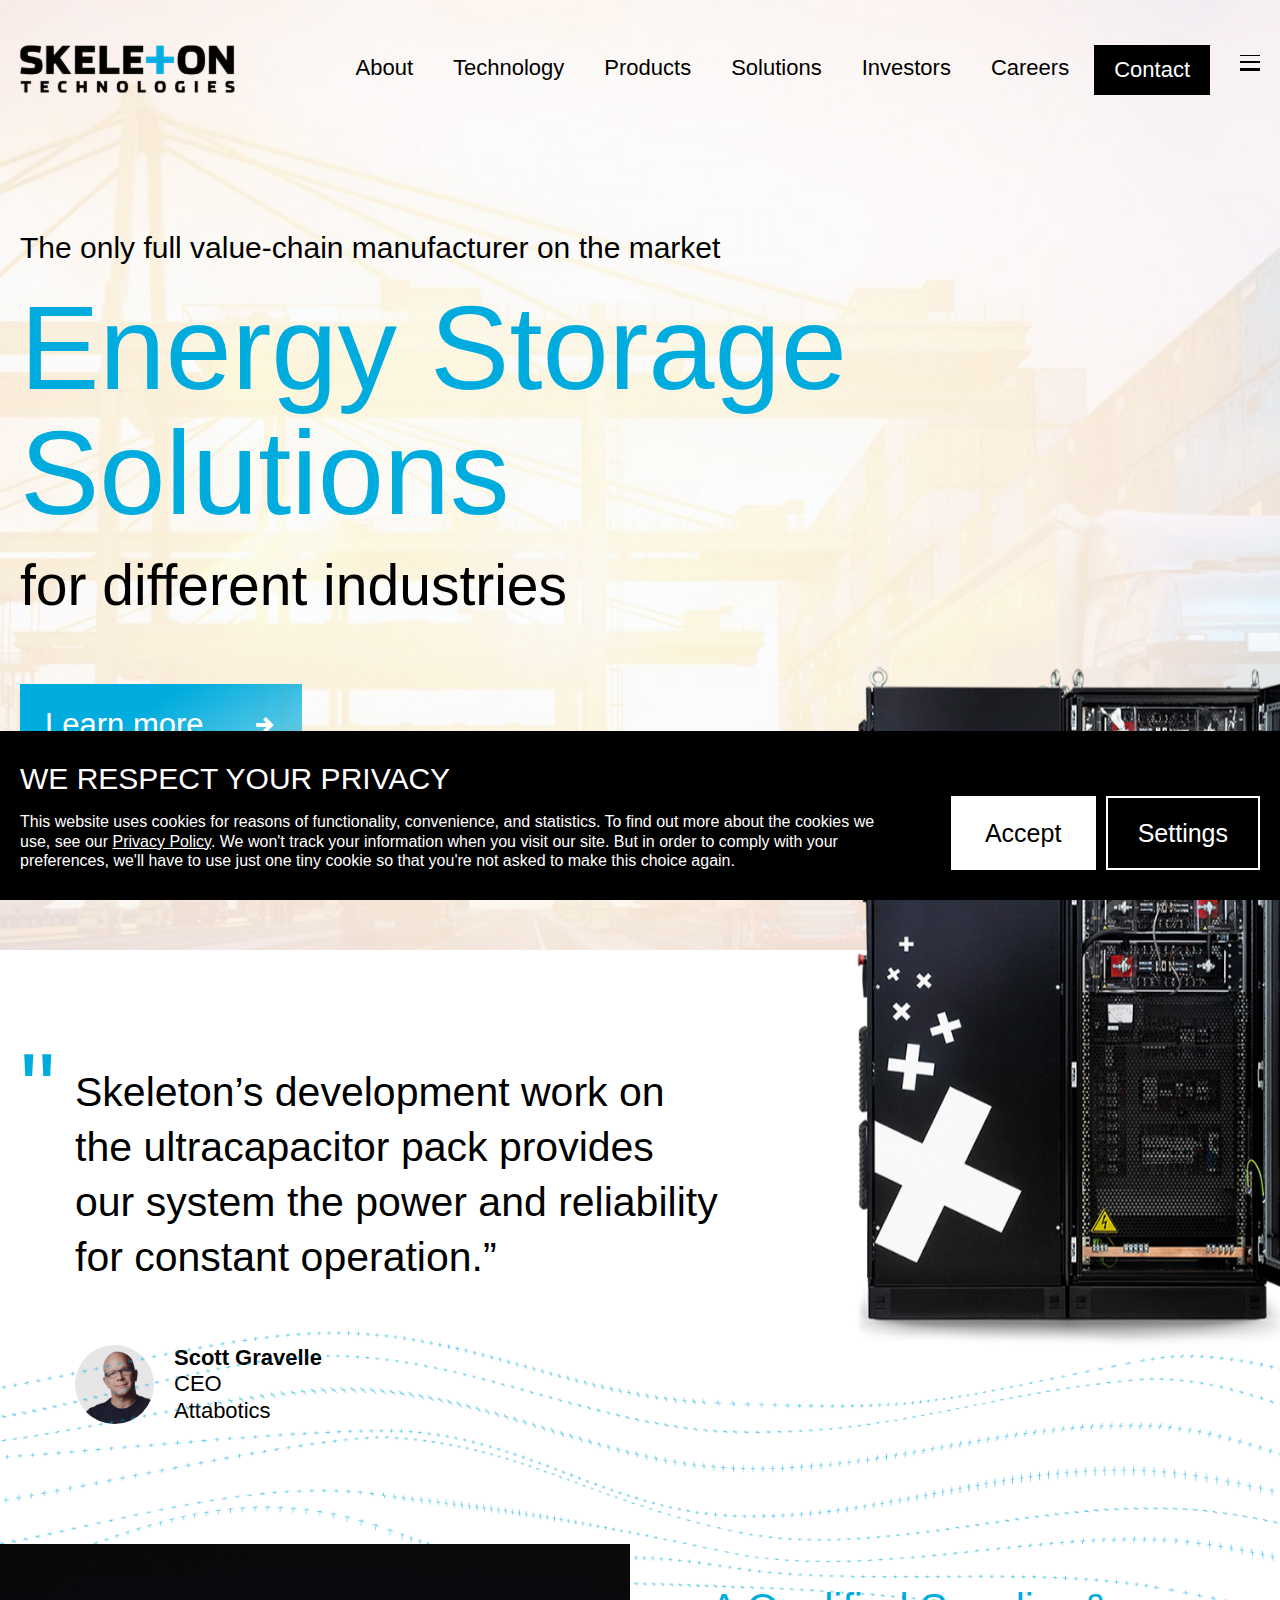
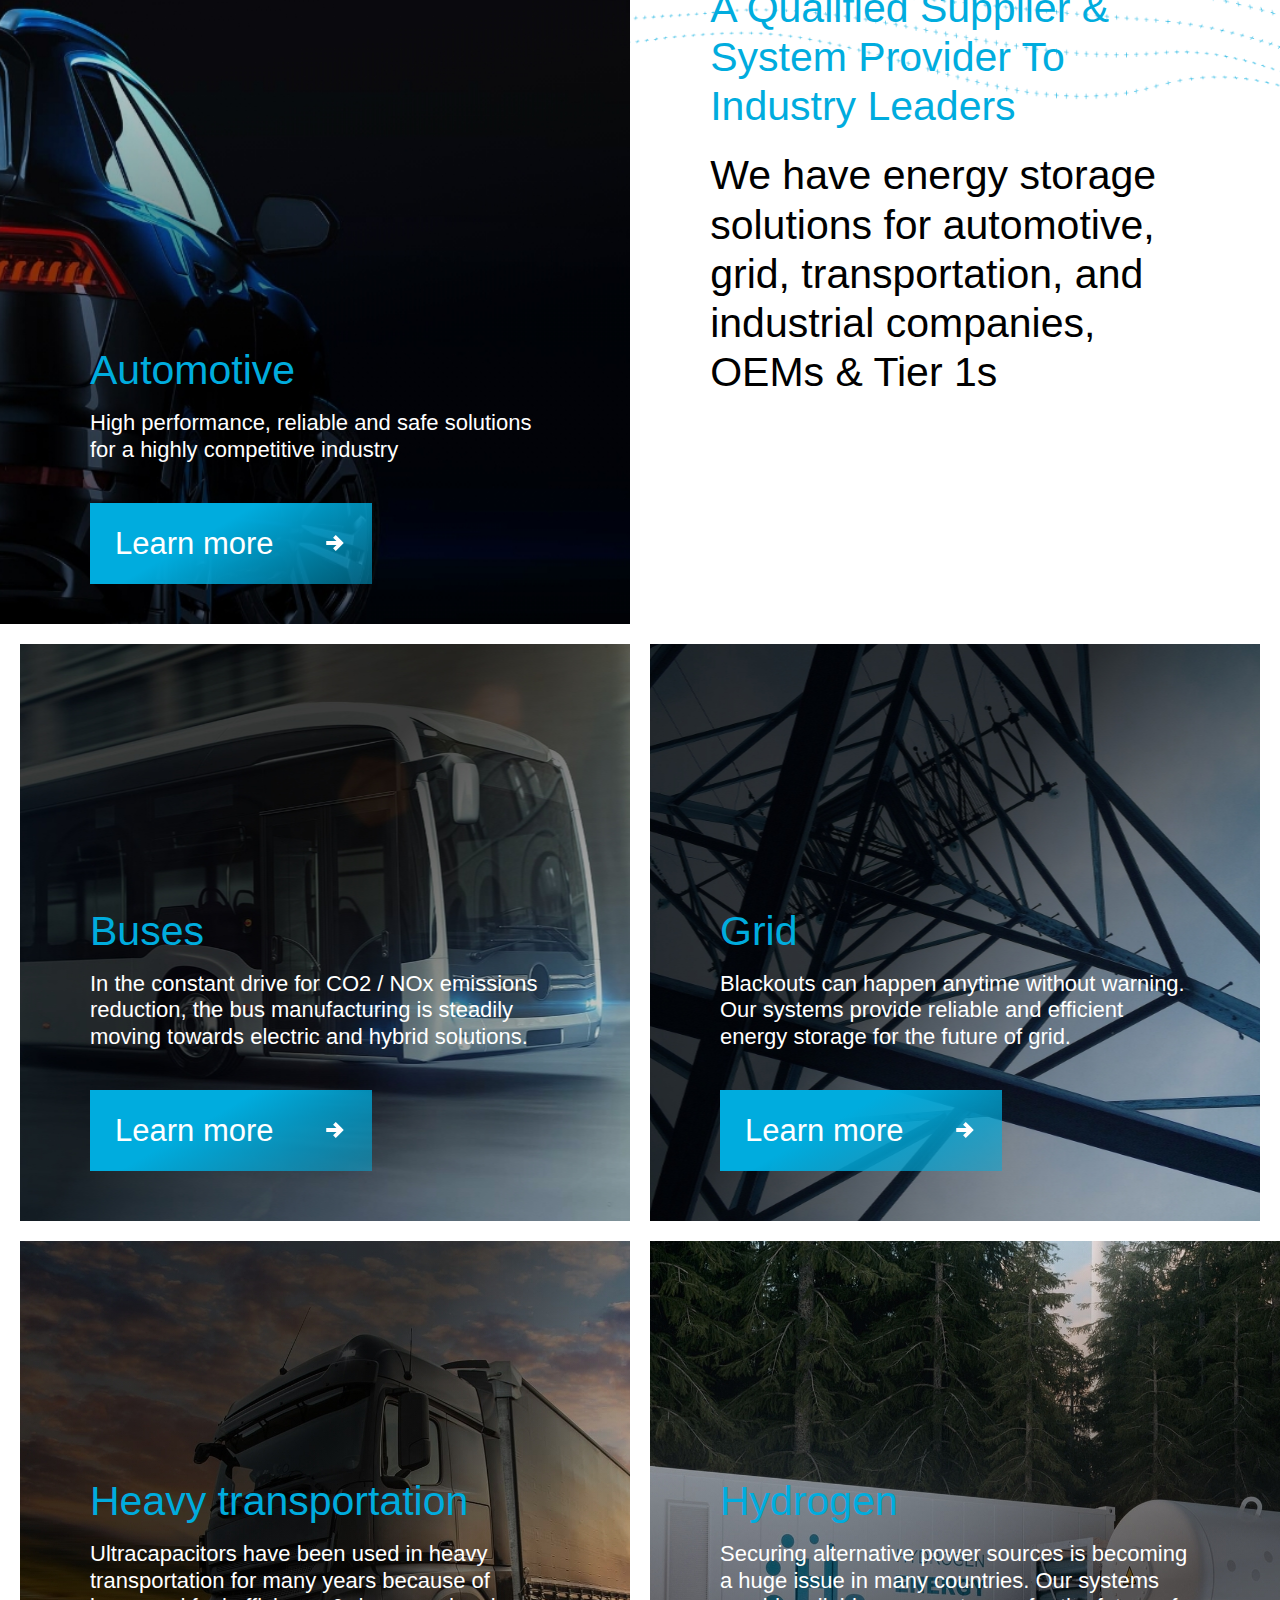
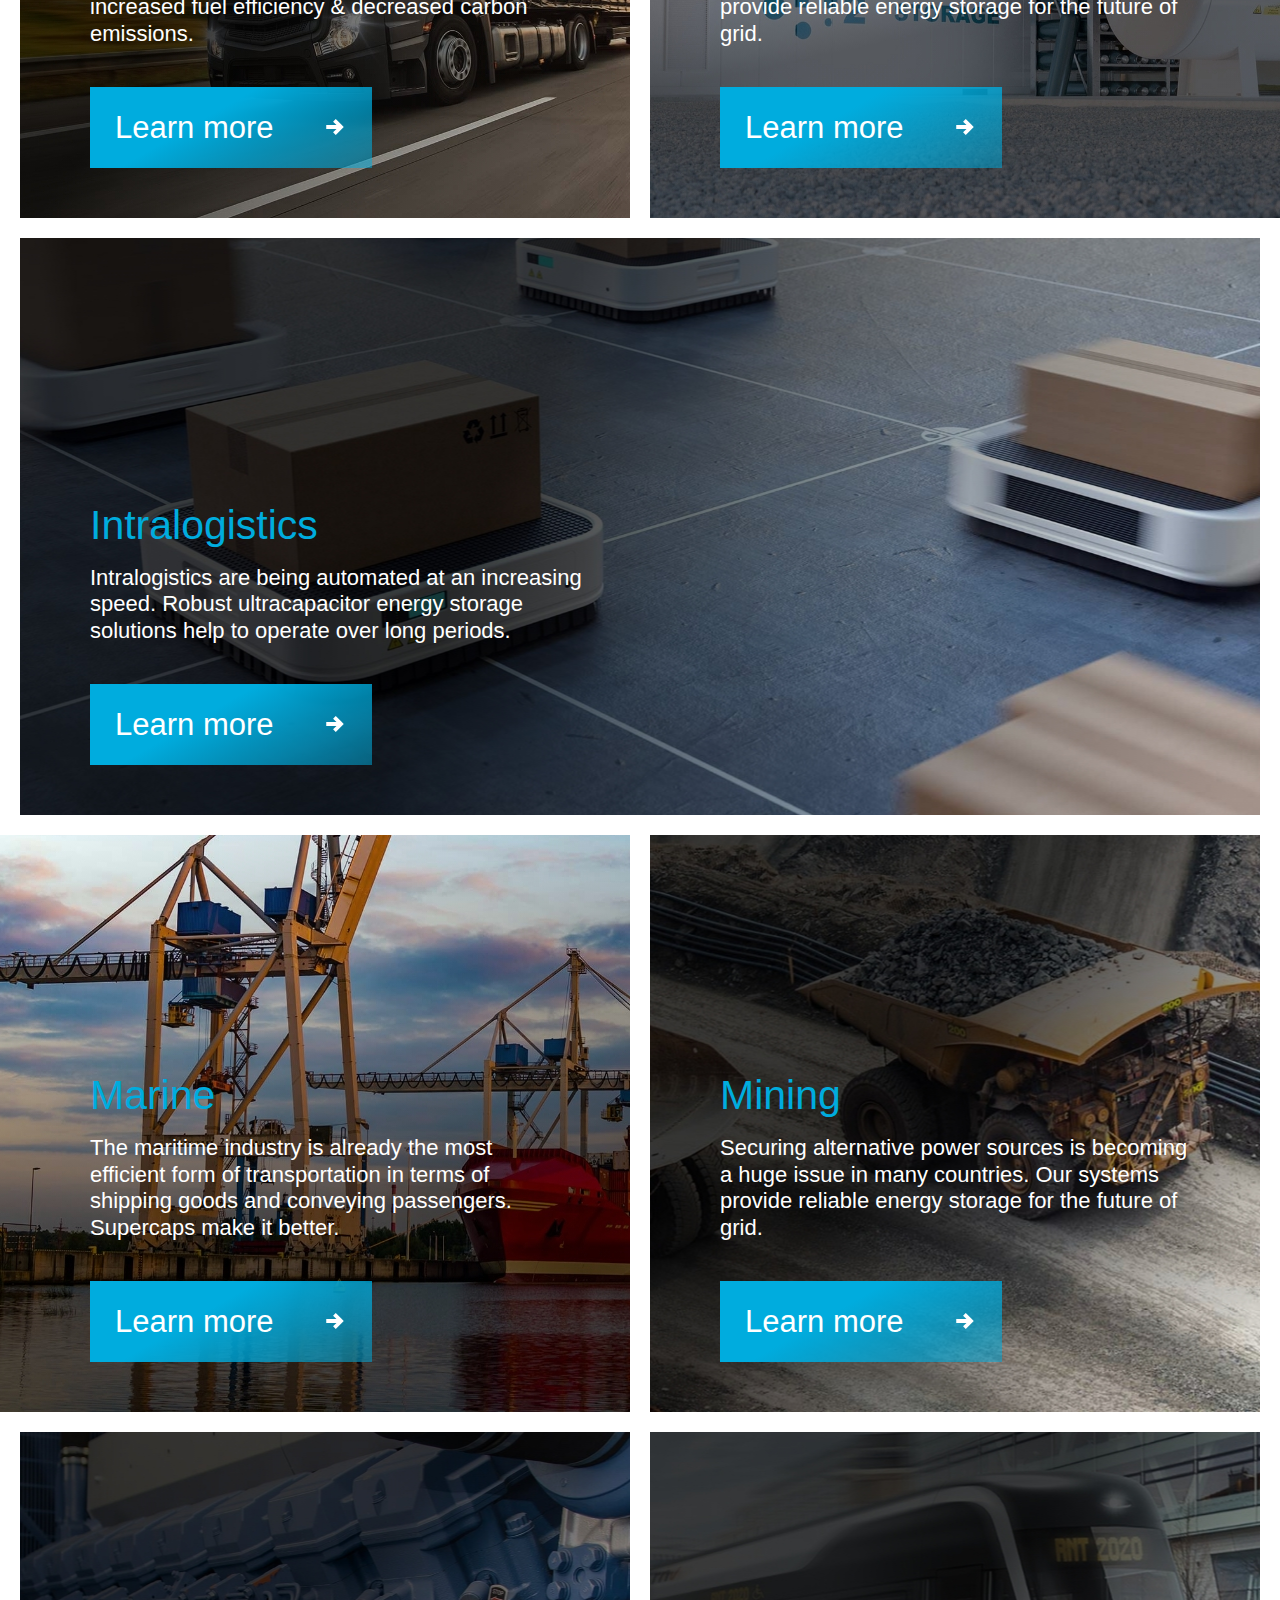
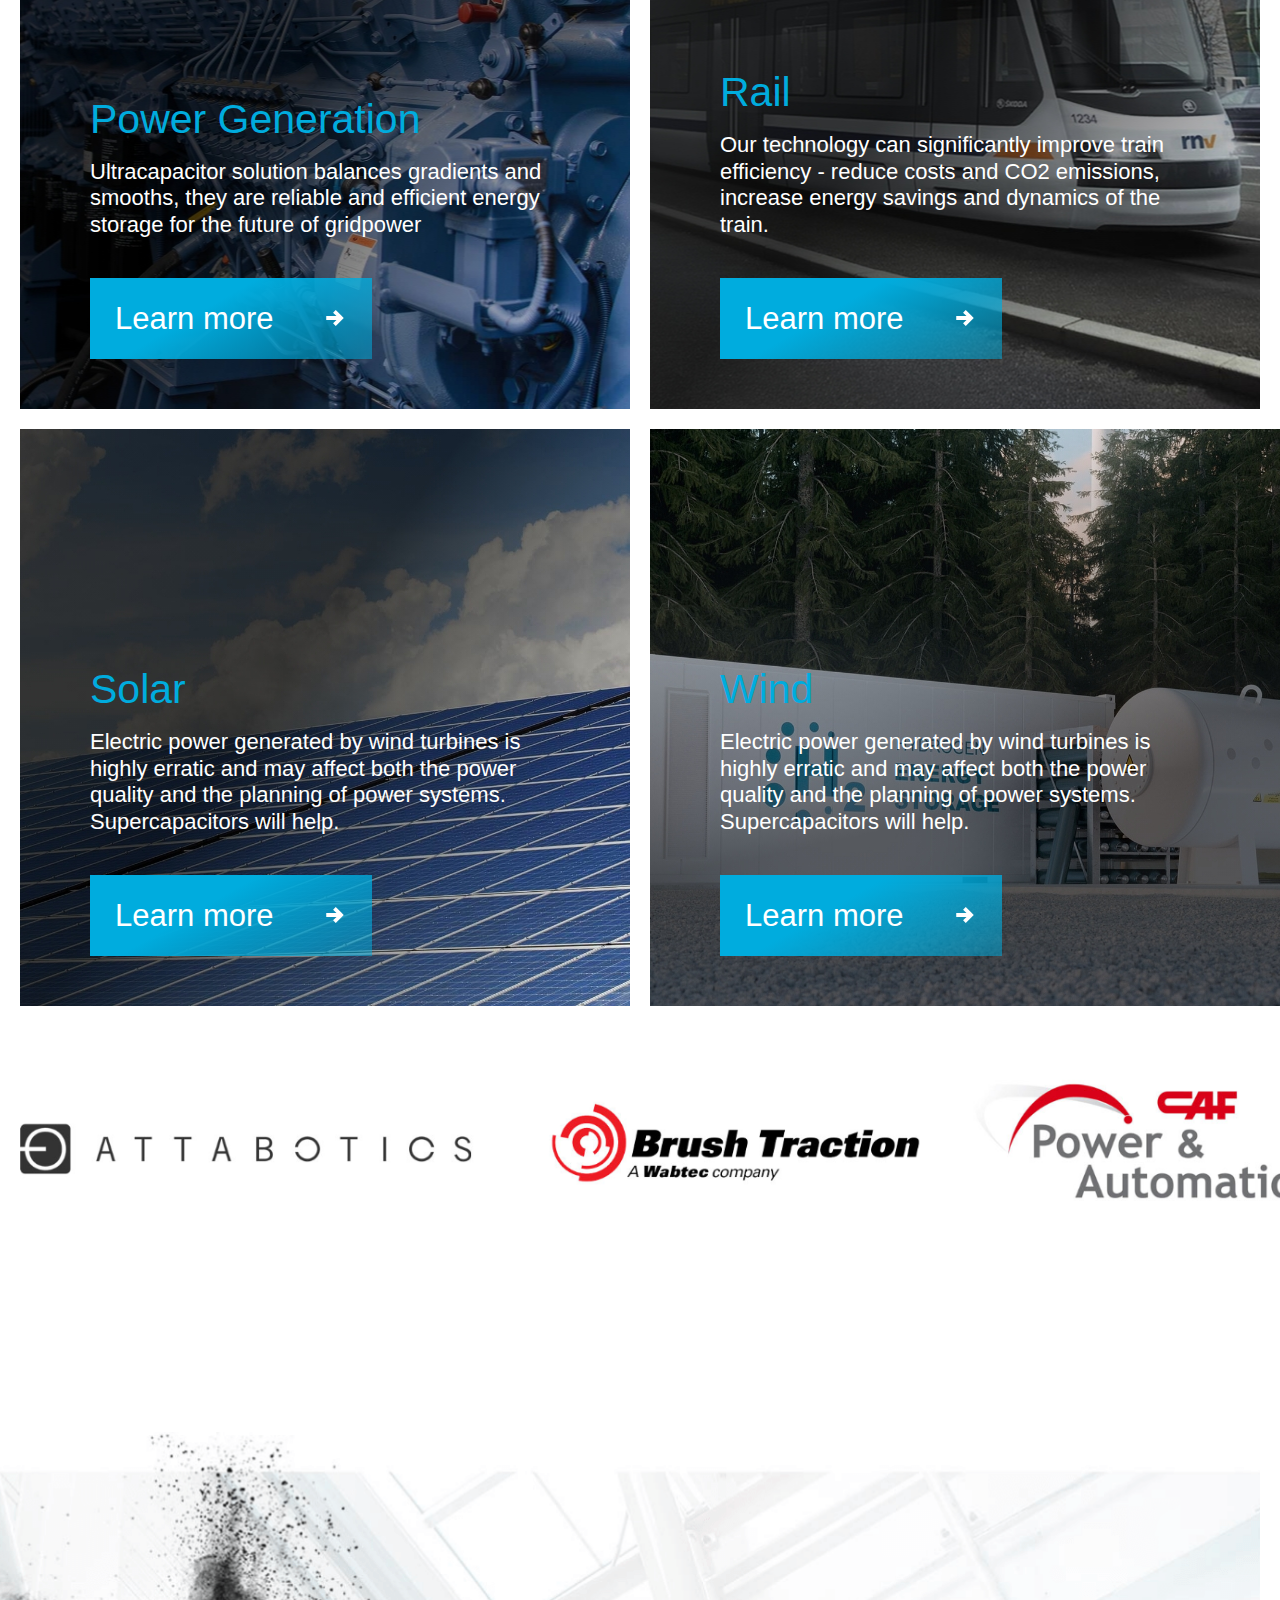
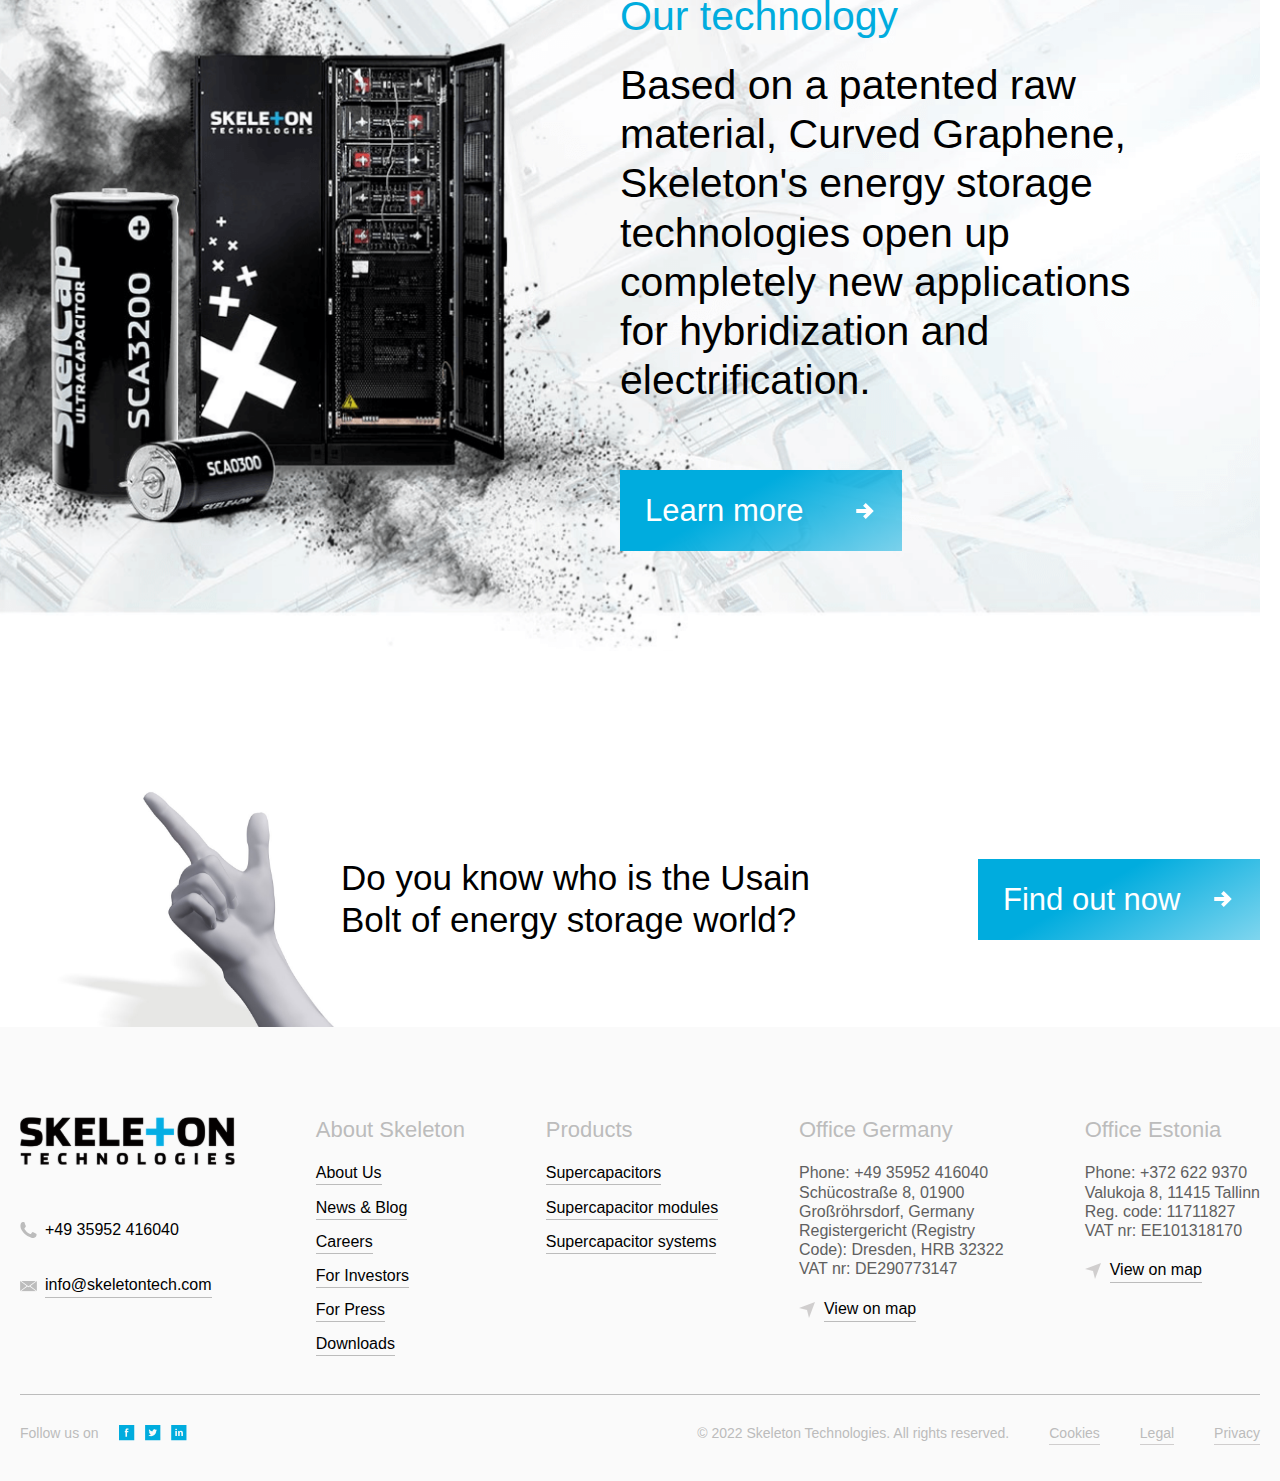
<file: solutions.html>
<!DOCTYPE html>
<html lang="en">

<head>
  <meta charset="UTF-8">
  <meta name="viewport" content="width=device-width, initial-scale=1.0">
  <title>Skeleton Technologies</title>
  <link rel="stylesheet" href="css/style.min.css">
</head>

<body>
  
  <header class="header">
    <div class="side-menu">
      <div class="container">
        <div class="side-menu__inner">
          <div class="side-menu__close-btn">
            <span class="side-menu__close-btn__item"></span>
            <span class="side-menu__close-btn__item"></span>
          </div>
          <div class="logo">
            <a class="logo__link" href="index.html"><img class="logo-img" src="images/logo.svg" alt="logo"></a>
          </div>
          <nav class="side-menu__nav">
            <ul class="side-menu__list">
              <li class="side-menu__list-item">
                <a class="side-menu__link" href="about.html">About</a>
              </li>
              <li class="side-menu__list-item">
                <a class="side-menu__link" href="technology.html">Technology</a>
              </li>
              <li class="side-menu__list-item s-acc">
                <div class="s-acc__panel">
                  <a class="side-menu__link s-acc__header" href="products.html">Products</a>
                  <ul class="side-menu__list-child s-acc__body">
                    <li class="side-menu__list-child__item">
                      <a class="side-menu__link" href="#">Supercapacitors</a>
                    </li>
                    <li class="side-menu__list-child__item">
                      <a class="side-menu__link" href="modules.html">Supercapacitor Modules</a>
                    </li>
                    <li class="side-menu__list-child__item">
                      <a class="side-menu__link" href="#">Supercapacitor Systems</a>
                    </li>
                    <li class="side-menu__list-child__item">
                      <a class="side-menu__link" href="#">Superbatteries</a>
                    </li>
                  </ul>
                </div>
              </li>
              <li class="side-menu__list-item s-acc">
                <div class="s-acc__panel">
                  <a class="side-menu__link s-acc__header" href="solutions.html">Solutions</a>
                  <ul class="side-menu__list-child s-acc__body">
                    <li class="side-menu__list-child__item">
                      <a class="side-menu__link" href="#">*Solutions__list-item</a>
                    </li>
                    <li class="side-menu__list-child__item">
                      <a class="side-menu__link" href="#">*Solutions__list-item</a>
                    </li>
                    <li class="side-menu__list-child__item">
                      <a class="side-menu__link" href="#">*Solutions__list-item</a>
                    </li>
                    <li class="side-menu__list-child__item">
                      <a class="side-menu__link" href="#">*Solutions__list-item</a>
                    </li>
                    <li class="side-menu__list-child__item">
                      <a class="side-menu__link" href="#">*Solutions__list-item</a>
                    </li>
                  </ul>
                </div>
              </li>
              <li class="side-menu__list-item">
                <a class="side-menu__link" href="invest.html">Investors</a>
              </li>
            </ul>
            <ul class="side-menu__list">
              <li class="side-menu__list-item">
                <a class="side-menu__link" href="careers.html">Careers</a>
              </li>
              <li class="side-menu__list-item">
                <a class="side-menu__link" href="invest.html">For investors</a>
              </li>
              <li class="side-menu__list-item">
                <a class="side-menu__link" href="press.html">For press</a>
              </li>
              <li class="side-menu__list-item">
                <a class="side-menu__link" href="news.html">News & blog</a>
              </li>
              <li class="side-menu__list-item">
                <a class="side-menu__link menu__link--contact" href="connect.html">Contact</a>
              </li>
            </ul>
          </nav>
        </div>
      </div>
    </div>
    <div class="container">
      <div class="header__inner">
        <div class="logo">
          <a href="index.html"><img class="logo-img" src="images/logo.svg" alt="logo"></a>
        </div>
        <nav class="menu">
          <ul class="menu__list">
            <li class="menu__list-item">
              <a class="menu__link" href="about.html">About</a>
            </li>
            <li class="menu__list-item">
              <a class="menu__link" href="technology.html">Technology</a>
            </li>
            <li class="menu__list-item">
              <a class="menu__link" href="products.html">Products</a>
            </li>
            <li class="menu__list-item">
              <a class="menu__link" href="solutions.html">Solutions</a>
            </li>
            <li class="menu__list-item">
              <a class="menu__link" href="invest.html">Investors</a>
            </li>
            <li class="menu__list-item">
              <a class="menu__link" href="careers.html">Careers</a>
            </li>
            <li class="menu__list-item">
              <a class="menu__link menu__link--contact" href="connect.html">Contact</a>
            </li>
          </ul>
          <div class="menu__burger">
            <span class="menu__burger-line"></span>
            <span class="menu__burger-line"></span>
            <span class="menu__burger-line"></span>
          </div>
        </nav>
      </div>
    </div>
    
  </header>
  
  <div class="wrapper">
    
    <main class="main">
      
      <div class="solutions s-main" style="background-image: url(images/solutions-bg.jpg);">
        <div class="container">
          <div class="solutions__inner">
            <div class="s-main__keyword">The only full value-chain manufacturer on the market</div>
            <div class="solutions__title s-main__title">Energy Storage <br>Solutions</div>
            <div class="solutions__subtitle s-main__subtitle">for different industries</div>
            <div class="solutions__btn-box">
              <a class="learn-link" href="#" data-scroll="#development"><span class="learn-btn">Learn more </span></a>
            </div>
          </div>
        </div>
      </div>
      
      <div class="development type priority" id="development">
        <div class="container">
          <div class="priority__inner">
            <h3 class="type__title priority__title">Skeleton’s development work on the ultracapacitor pack provides our system the power and reliability for constant operation.”</h3>
            <div class="priority__author">
              <div class="priority__author-img"><img class="priority__author-img__item" src="images/author-img3.png" alt="author-image"></div>
              <div class="priority__author-text">
                <div class="priority__author-name">Scott Gravelle</div>
                <div class="priority__author-company">CEO <br>Attabotics</div>
              </div>
            </div>
            <div class="development__product type__product">
              <img class="type__product-img" src="images/author-product-img2.png" alt="">
            </div>
          </div>
        </div>
      </div>
      
      <div class="provider global">
        <div class="provider__pattern"><img class="provider__pattern-img" src="images/news-pattern.png" alt=""></div>
        <div class="container">
          <div class="global__inner">
            <div class="provider__item global__item global__item--left">
              <div class="global__img global__img--left"><img class="global__img-item global__img-item--left" src="images/provider-img1.jpg" alt=""></div>
              <div class="global__item-country">Automotive</div>
              <div class="global__item-content">High performance, reliable and safe solutions for a highly competitive industry</div>
              <a class="learn-link" href="automotive.html"><span class="learn-btn">Learn more </span></a>
            </div>
            <div class="global__content-box">
              <h3 class="global__title">A Qualified Supplier & System Provider To Industry Leaders</h3>
              <p class="provider__text global__text">We have energy storage solutions for automotive, grid, transportation, and industrial companies, OEMs & Tier 1s</p>
            </div>
          </div>
          <div class="global__inner">
            <div class="provider__item global__item global__item--static" style="background-image: url(images/provider-img2.jpg);">
              <div class="global__item-country">Buses</div>
              <div class="global__item-content">In the constant drive for CO2 / NOx emissions reduction, the bus manufacturing is steadily moving towards electric and hybrid solutions.</div>
              <a class="learn-link" href="#"><span class="learn-btn">Learn more </span></a>
            </div>
            <div class="provider__item global__item" style="background-image: url(images/provider-img3.jpg);">
              <div class="global__item-country">Grid</div>
              <div class="global__item-content">Blackouts can happen anytime without warning. Our systems provide reliable and efficient energy storage for the future of grid.</div>
              <a class="learn-link" href="#"><span class="learn-btn">Learn more </span></a>
            </div>
          </div>
          <div class="global__inner">
            <div class="provider__item global__item global__item--static" style="background-image: url(images/provider-img4.jpg);">
              <div class="global__item-country">Heavy transportation</div>
              <div class="global__item-content">Ultracapacitors have been used in heavy transportation for many years because of increased fuel efficiency & decreased carbon emissions.</div>
              <a class="learn-link" href="#"><span class="learn-btn">Learn more </span></a>
            </div>
            <div class="provider__item provider__item--right global__item">
              <div class="global__item-country">Hydrogen</div>
              <div class="global__item-content">Securing alternative power sources is becoming a huge issue in many countries. Our systems provide reliable energy storage for the future of grid.</div>
              <a class="learn-link" href="#"><span class="learn-btn">Learn more </span></a>
            </div>
          </div>
          <div class="global__inner">
            <div class="provider__item provider__item--center global__item global__item--static" style="background-image: url(images/provider-img6.jpg);">
              <div class="global__item-country">Intralogistics</div>
              <div class="provider__item-content provider__item-content--center global__item-content">Intralogistics are being automated at an increasing speed. Robust ultracapacitor energy storage solutions help to operate over long periods.</div>
              <a class="learn-link" href="#"><span class="learn-btn">Learn more </span></a>
            </div>
          </div>
          <div class="global__inner">
            <div class="provider__item provider__item--left global__item global__item--static">
              <div class="global__item-country">Marine</div>
              <div class="global__item-content">The maritime industry is already the most efficient form of transportation in terms of shipping goods and conveying passengers. Supercaps make it better.</div>
              <a class="learn-link" href="#"><span class="learn-btn">Learn more </span></a>
            </div>
            <div class="provider__item global__item" style="background-image: url(images/provider-img8.jpg);">
              <div class="global__item-country">Mining</div>
              <div class="global__item-content">Securing alternative power sources is becoming a huge issue in many countries. Our systems provide reliable energy storage for the future of grid.</div>
              <a class="learn-link" href="#"><span class="learn-btn">Learn more </span></a>
            </div>
          </div>
          <div class="global__inner">
            <div class="provider__item global__item global__item--static" style="background-image: url(images/provider-img9.jpg);">
              <div class="global__item-country">Power Generation</div>
              <div class="global__item-content">Ultracapacitor solution balances gradients and smooths,  they are reliable and efficient energy storage for the future of gridpower</div>
              <a class="learn-link" href="#"><span class="learn-btn">Learn more </span></a>
            </div>
            <div class="provider__item global__item" style="background-image: url(images/provider-img10.jpg);">
              <div class="global__item-country">Rail</div>
              <div class="global__item-content">Our technology can significantly improve train efficiency - reduce costs and CO2 emissions, increase energy savings and dynamics of the train. </div>
              <a class="learn-link" href="#"><span class="learn-btn">Learn more </span></a>
            </div>
          </div>
          <div class="global__inner">
            <div class="provider__item global__item global__item--static" style="background-image: url(images/provider-img11.jpg);">
              <div class="global__item-country">Solar</div>
              <div class="global__item-content">Electric power generated by wind turbines is highly erratic and may affect both the power quality and the planning of power systems. Supercapacitors will help.</div>
              <a class="learn-link" href="#"><span class="learn-btn">Learn more </span></a>
            </div>
            <div class="provider__item provider__item--right global__item">
              <div class="global__item-country">Wind</div>
              <div class="global__item-content">Electric power generated by wind turbines is highly erratic and may affect both the power quality and the planning of power systems. Supercapacitors will help.</div>
              <a class="learn-link" href="#"><span class="learn-btn">Learn more </span></a>
            </div>
          </div>
        </div>
      </div>
      
      <div class="partners">
        <div class="s-ticker">
          <div class="partners__item"><img class="partners__item-img" src="images/partners-logo1.png" alt="partner-logo"></div>
          <div class="partners__item"><img class="partners__item-img" src="images/partners-logo2.png" alt="partner-logo"></div>
          <div class="partners__item"><img class="partners__item-img" src="images/partners-logo3.png" alt="partner-logo"></div>
          <div class="partners__item"><img class="partners__item-img" src="images/partners-logo4.png" alt="partner-logo"></div>
          <div class="partners__item"><img class="partners__item-img" src="images/partners-logo5.png" alt="partner-logo"></div>
          <div class="partners__item"><img class="partners__item-img" src="images/partners-logo6.png" alt="partner-logo"></div>
          <div class="partners__item"><img class="partners__item-img" src="images/partners-logo7.png" alt="partner-logo"></div>
          <div class="partners__item"><img class="partners__item-img" src="images/partners-logo8.png" alt="partner-logo"></div>
          <div class="partners__item"><img class="partners__item-img" src="images/partners-logo9.png" alt="partner-logo"></div>
          <div class="partners__item"><img class="partners__item-img" src="images/partners-logo10.png" alt="partner-logo"></div>
          <div class="partners__item"><img class="partners__item-img" src="images/partners-logo11.png" alt="partner-logo"></div>
        </div>
      </div>
      
      <div class="tech l-section">
        <div class="container">
          <div class="tech__inner">
            <div class="l-section__img">
              <picture class="l-section__img-item" >
                <source class="l-section__img-item" media="(max-width:767px)" srcset="images/techno-bg-mobile.png">
                <source class="l-section__img-item" media="(max-width:1024px)" srcset="images/techno-bg-tablet.png">
                <img class="l-section__img-item" src="images/techno-bg.png" alt="">
              </picture>
            </div>
            
            <h3 class="tech__title blue__title">Our technology</h3>
            <div class="tech__text black__title">Based on a patented raw material, Curved Graphene, Skeleton's energy storage technologies open up completely new applications for hybridization and electrification.</div>
            <a href="technology.html" class="learn-link"><span class="tech__btn learn-btn">Learn more </span></a>
          </div>
        </div>
      </div>
      
      <div class="fact">
        <div class="container">
          <div class="fact__inner">
            <div class="fact__inner-item">
              <div class="fact__img"><img class="fact__img-item" src="images/pointer-img.png" alt=""></div>
              <h3 class="fact__title">Do you know who is the Usain Bolt of energy storage world?</h3>
            </div>
            <a class="learn-link" href="#"><span class="learn-btn">Find out now </span></a>
          </div>
        </div>
      </div>
      
    </main>
    
    <footer class="footer">
      <div class="container">
        <div class="footer__inner">
          <div class="footer__contact">
            <div class="logo">
              <a class="logo__link" href="#"><img class="logo-img" src="images/logo.svg" alt="logo"></a>
            </div>
            <ul class="footer__contact-list">
              <li class="footer__contact-list-item">
                <a class="footer__contact-link footer__contact-link--phone" href="tel:+4935952416040" >+49 35952 416040</a>
              </li>
              <li class="footer__contact-list-item">
                <a class="footer__contact-link footer__contact-link--mail" href="mailto:info@skeletontech.com" >info@skeletontech.com</a>
              </li>
            </ul>
          </div>
          <div class="footer__col">
            <h5 class="footer__title">About Skeleton</h5>
            <ul class="footer__list">
              <li class="footer__list-item">
                <a class="footer__link" href="#">About Us</a>
              </li>
              <li class="footer__list-item">
                <a class="footer__link" href="#">News & Blog</a>
              </li>
              <li class="footer__list-item">
                <a class="footer__link" href="#">Careers</a>
              </li>
              <li class="footer__list-item">
                <a class="footer__link" href="#">For Investors</a>
              </li>
              <li class="footer__list-item">
                <a class="footer__link" href="#">For Press</a>
              </li>
              <li class="footer__list-item">
                <a class="footer__link" href="#">Downloads</a>
              </li>
            </ul>
          </div>
          <div class="footer__col">
            <h5 class="footer__title">Products</h5>
            <ul class="footer__list">
              <li class="footer__list-item">
                <a class="footer__link" href="#">Supercapacitors</a>
              </li>
              <li class="footer__list-item">
                <a class="footer__link" href="#">Supercapacitor modules</a>
              </li>
              <li class="footer__list-item">
                <a class="footer__link" href="#">Supercapacitor systems</a>
              </li>
            </ul>
          </div>
          <div class="footer__col">
            <h5 class="footer__title">Office Germany</h5>
            <div class="footer__adress">
              <a class="footer__adress-link" href="tel:+4935952416040">Phone: +49 35952 416040</a>
              Schücostraße 8, 01900 <br>
              Großröhrsdorf, Germany <br>
              Registergericht (Registry 
              Code): Dresden, HRB 32322 <br>
              VAT nr: DE290773147
            </div>
            <a class="footer__contact-link" href="#" >View on map</a>
          </div>
          <div class="footer__col">
            <h5 class="footer__title">Office Estonia</h5>
            <div class="footer__adress">
              <a class="footer__adress-link" href="tel:+3726229370">Phone: +372 622 9370</a> <br>
              Valukoja 8, 11415 Tallinn <br>
              Reg. code: 11711827 <br>
              VAT nr: EE101318170
            </div>
            <a class="footer__contact-link" href="#" >View on map</a>
          </div>
        </div>
        <div class="footer__copyright">
          <div class="footer__copyright-col">
            Follow us on
            <div class="footer__social">
              <a class="footer__social-link" href="#">
                <img class="footer__social-img" src="images/facebook.svg" alt="facebook-icon">
              </a>
              <a class="footer__social-link" href="#">
                <img class="footer__social-img" src="images/twitter.svg" alt="twitter-icon">
              </a>
              <a class="footer__social-link" href="#">
                <img class="footer__social-img" src="images/linkedin.svg" alt="linkedin-icon">
              </a>
            </div>
          </div>
          <div class="footer__copyright-col">
            © 2022 Skeleton Technologies. All rights reserved.
            <ul class="footer__copyright-list">
              <li class="footer__copyright-list__item">
                <a href="#" class="footer__copyright-link">Cookies</a>
              </li>
              <li class="footer__copyright-list__item">
                <a href="#" class="footer__copyright-link">Legal</a>
              </li>
              <li class="footer__copyright-list__item">
                <a href="#" class="footer__copyright-link">Privacy</a>
              </li>
            </ul>
          </div>
        </div>
      </div>
      <div class="cookies">
        <div class="container">
          <div class="cookies__inner">
            <div class="cookies__col">
              <h4 class="cookies__title">WE RESPECT YOUR PRIVACY</h4>
              <p class="cookies__text">This website uses cookies for reasons of functionality, convenience, and statistics. To find out more about the cookies we use, see our <a class="cookies__link cookies__link--settings" href="#">Privacy Policy</a>. We won't track your information when you visit our site. But in order to comply with your preferences, we'll have to use just one tiny cookie so that you're not asked to make this choice again.</p>
            </div>
            <div class="cookies__col">
              <div class="cookies__btn">
                <span class="cookies__btn-item cookies__btn-item--accept">Accept</span>
              </div>
              <div class="cookies__btn">
                <a class="cookies__link--settings" href="#">
                  <span class="cookies__btn-item cookies__btn-item--settings">Settings</span>
                </a>
              </div>
            </div>
          </div>
        </div>
      </div>
    </footer>
  </div>
  
  
  
  <script src="js/main.min.js"></script>
</body>

</html>
</file>
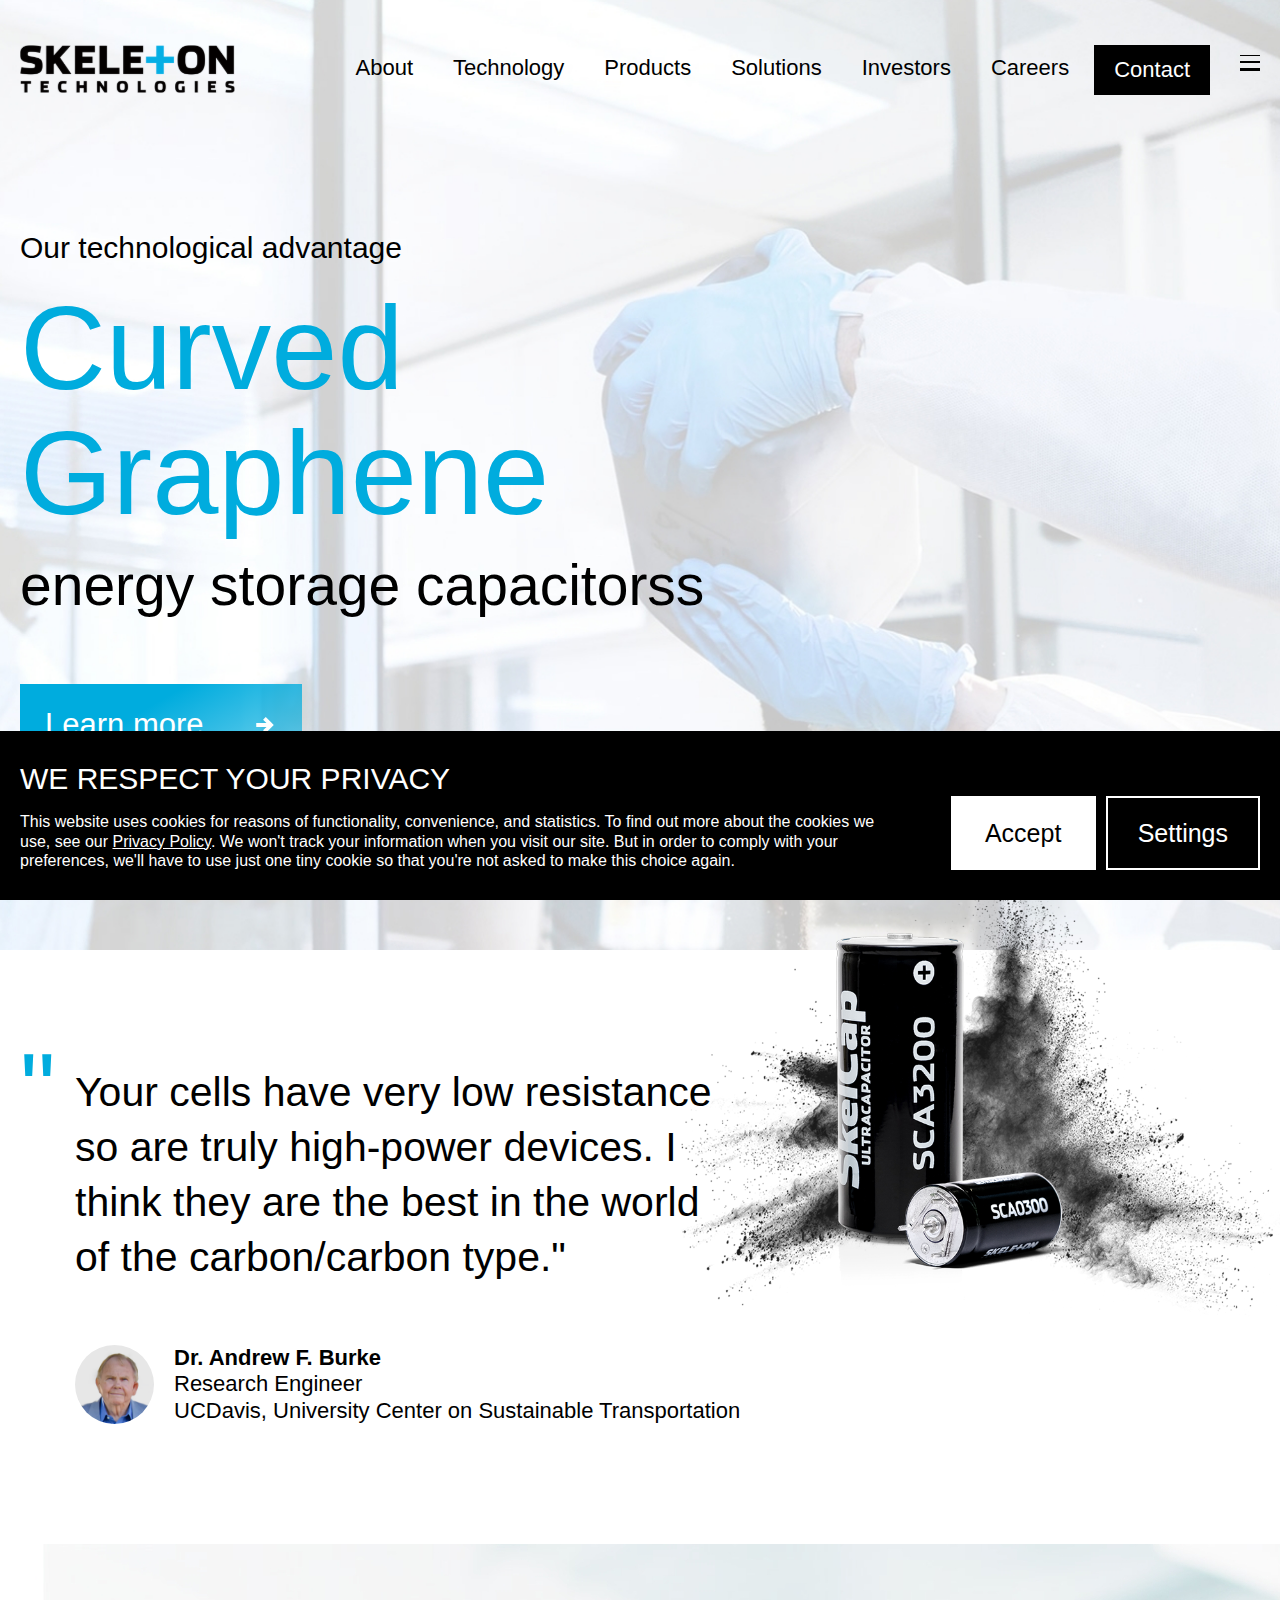
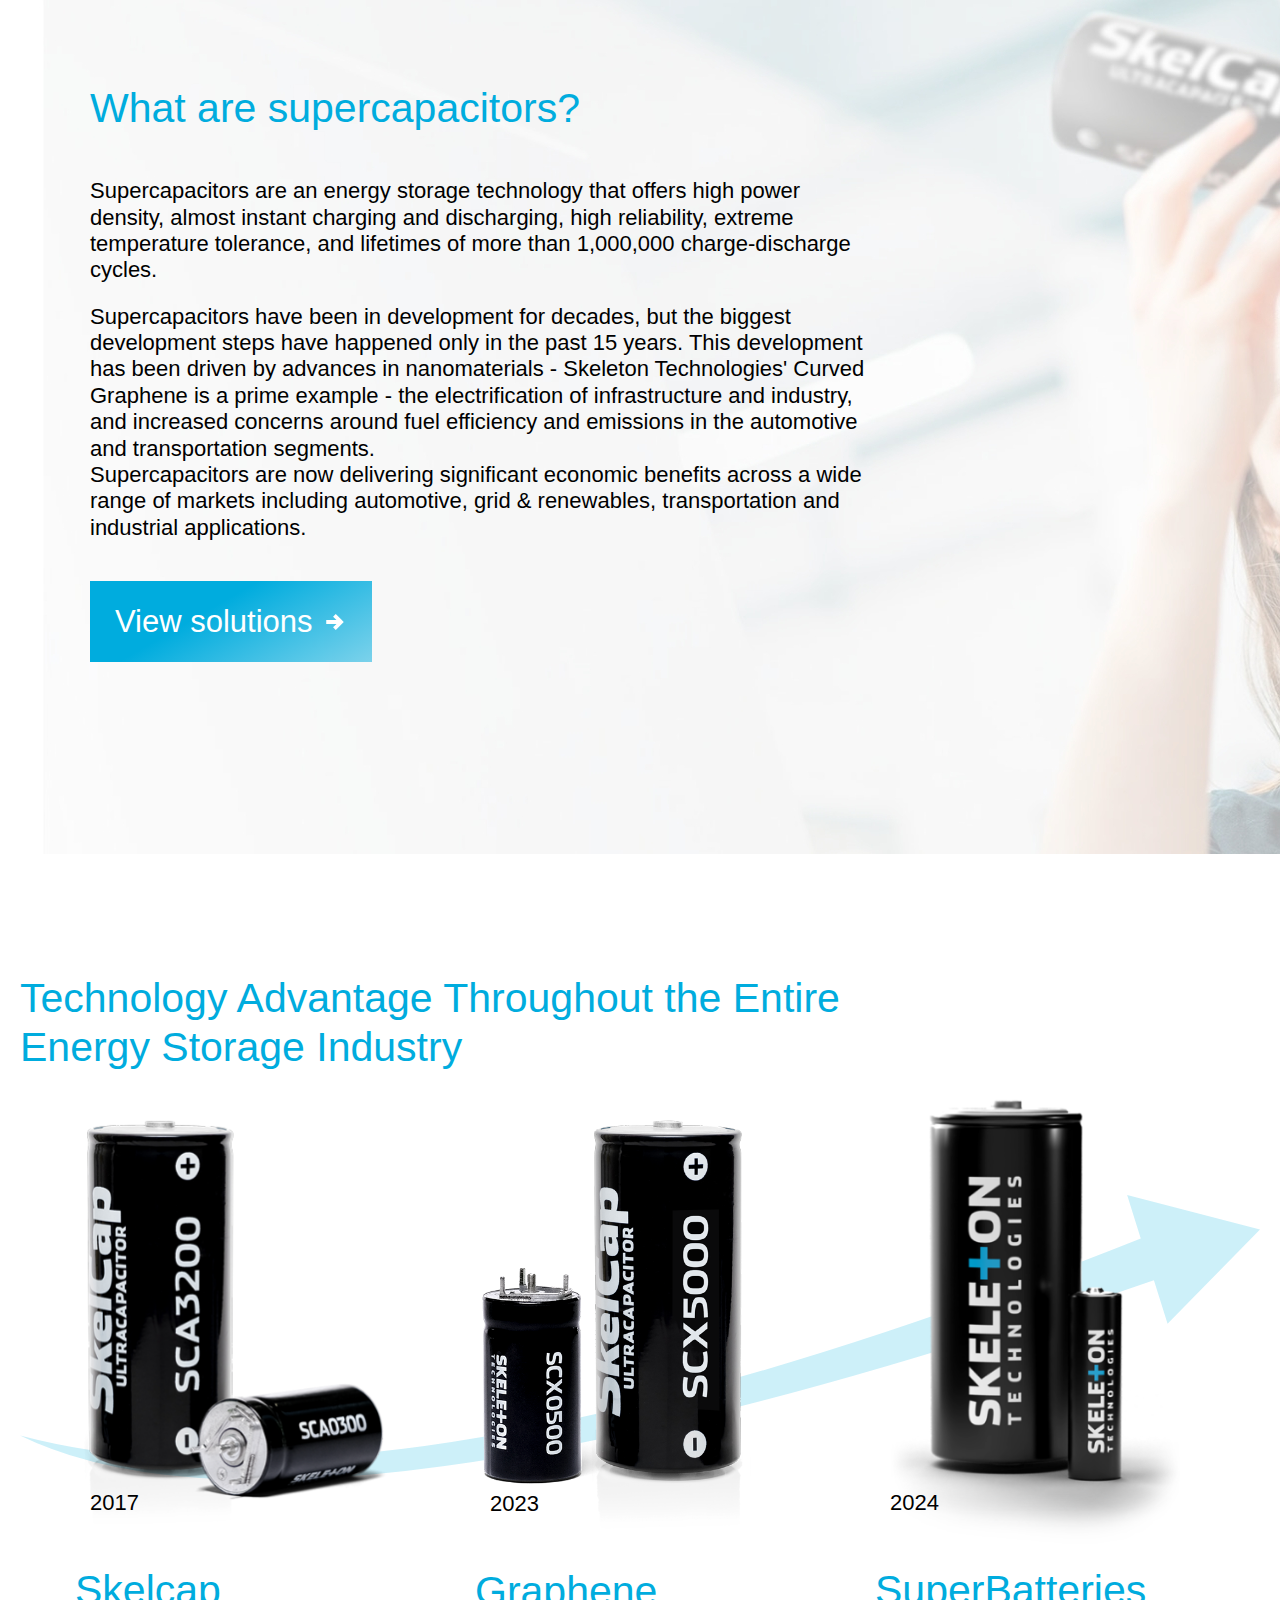
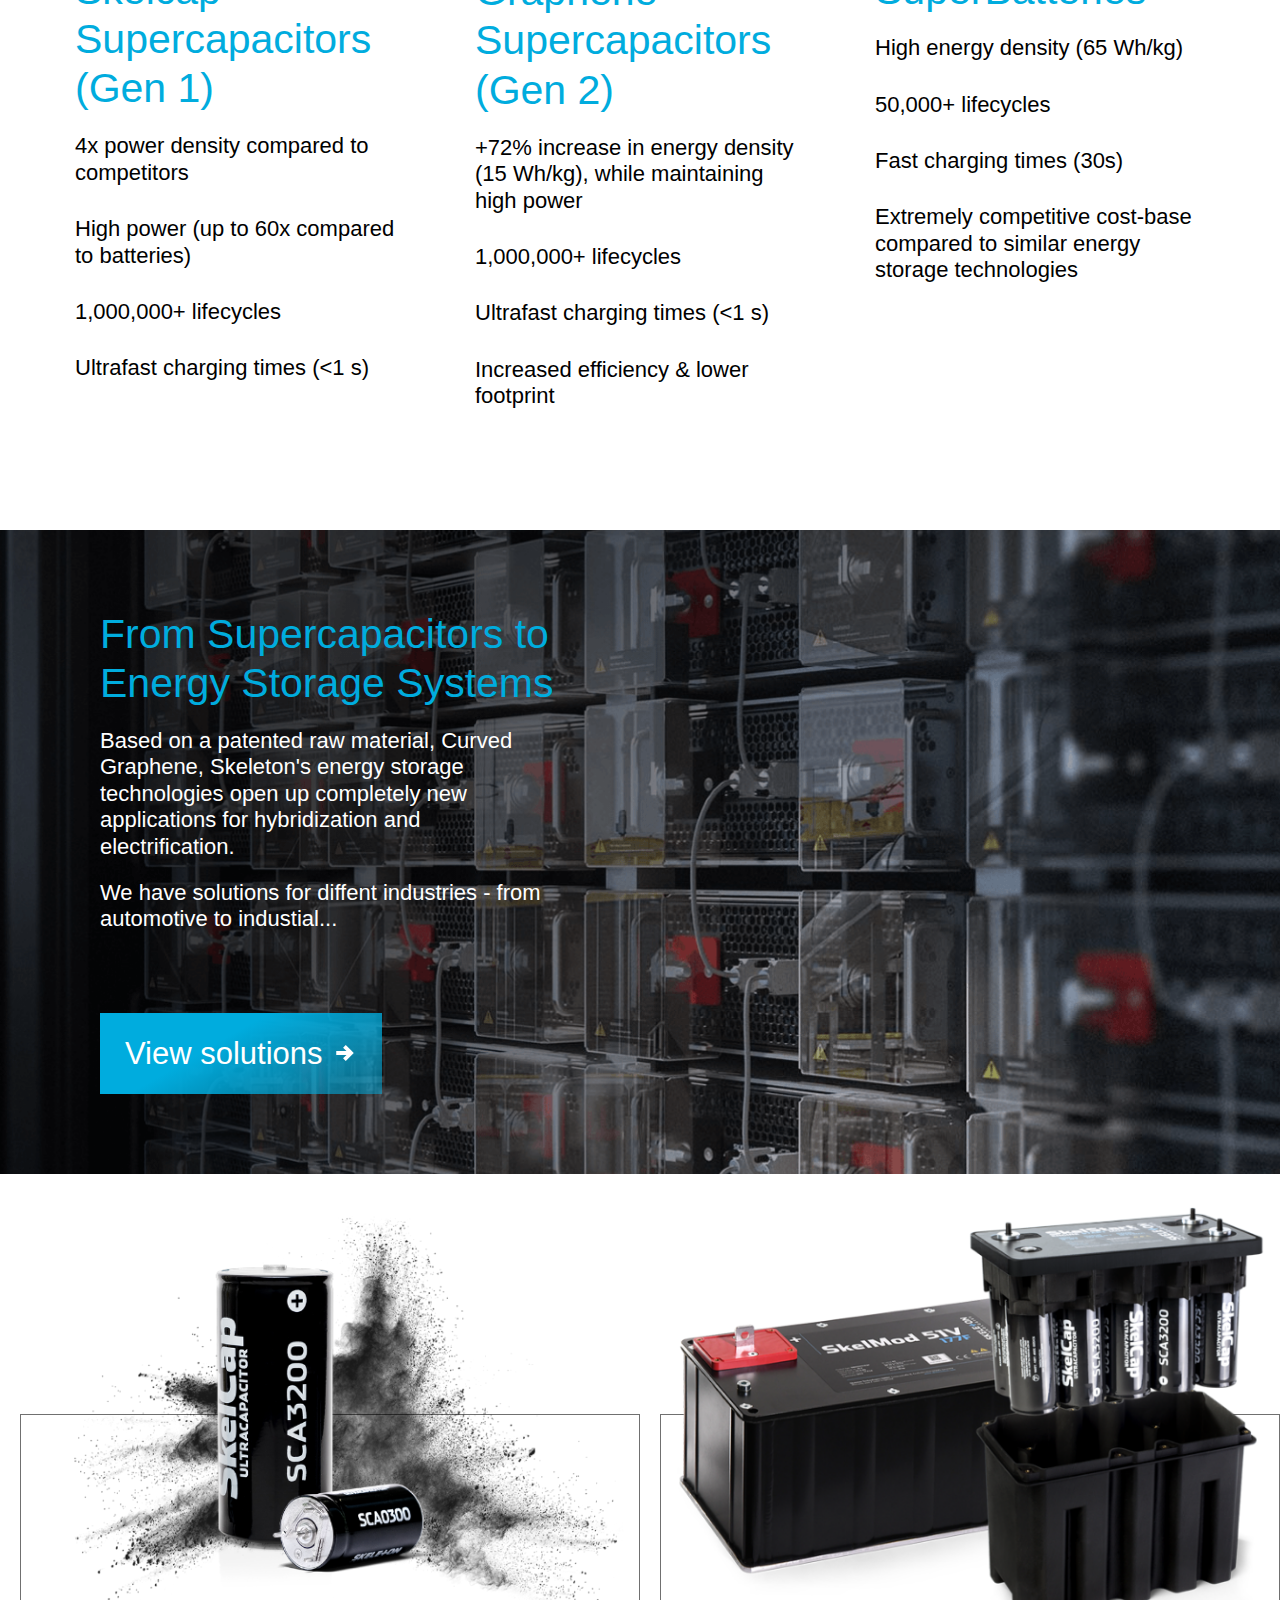
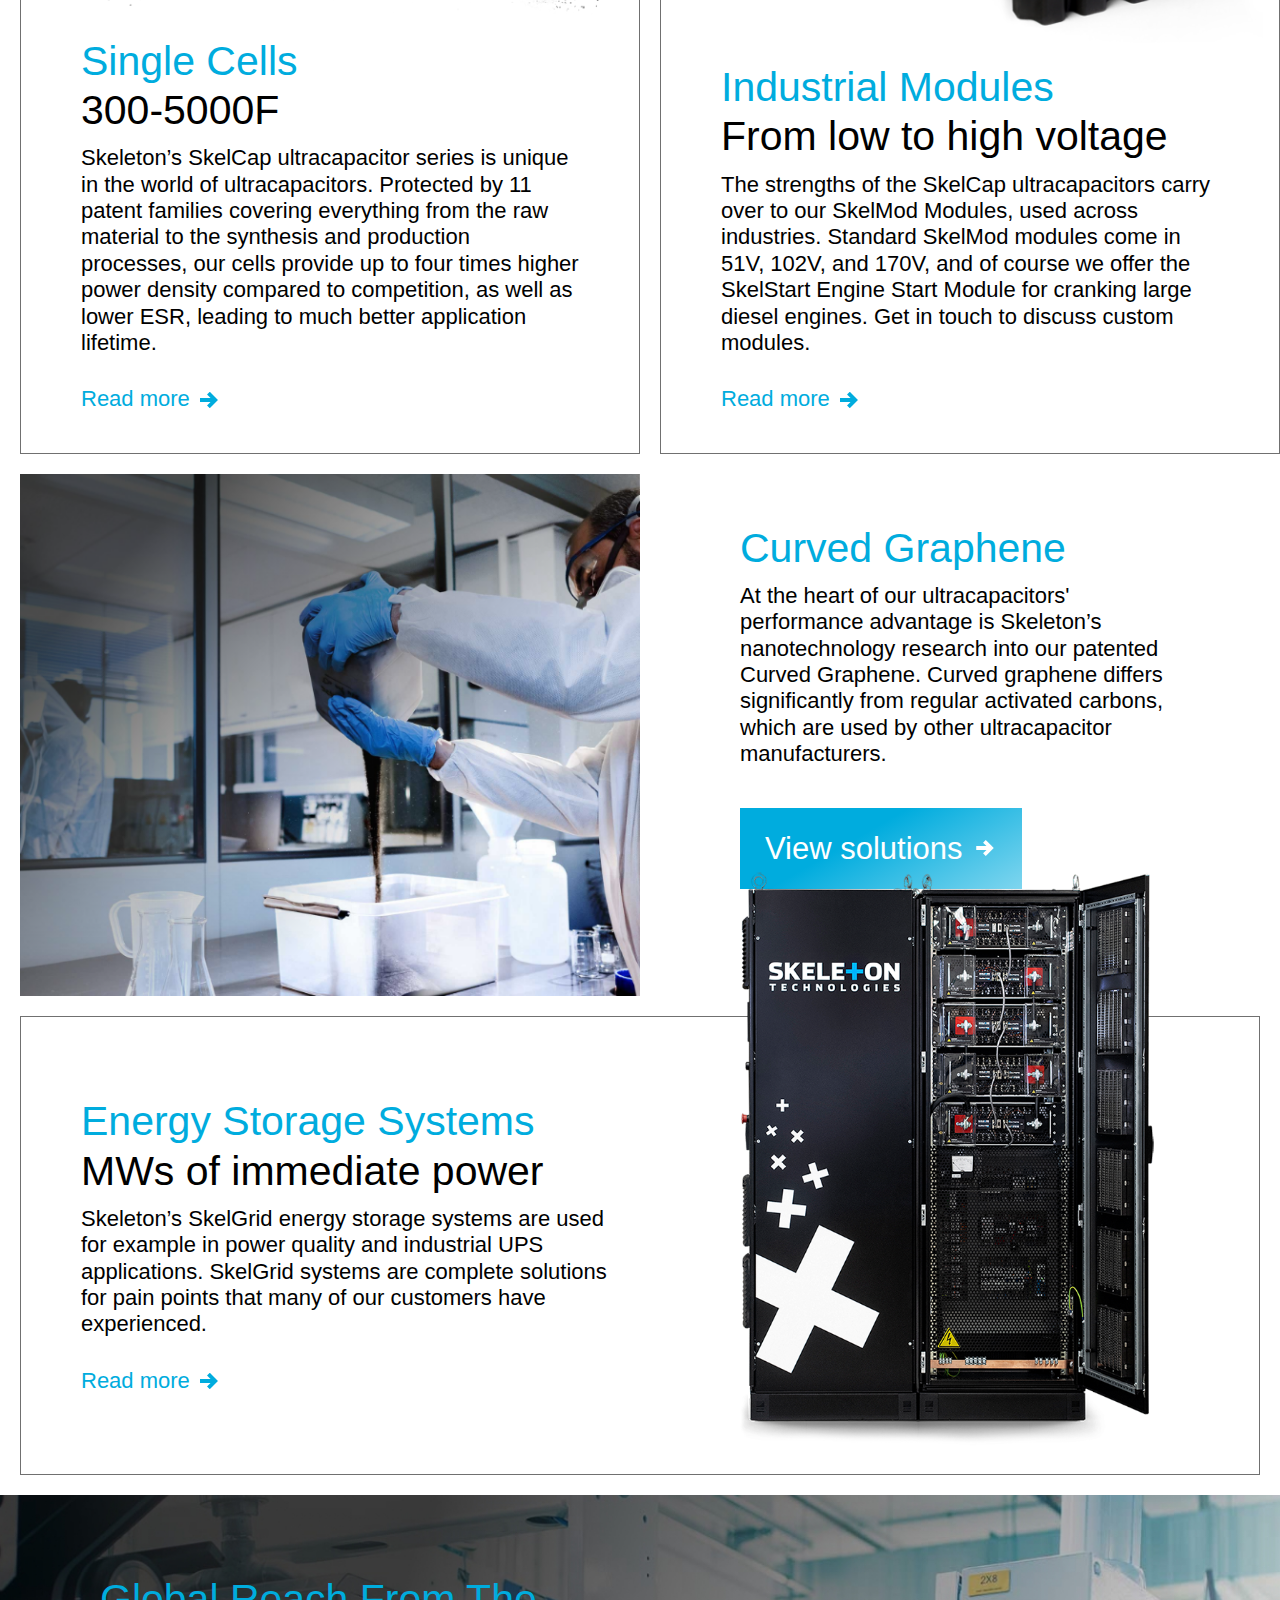
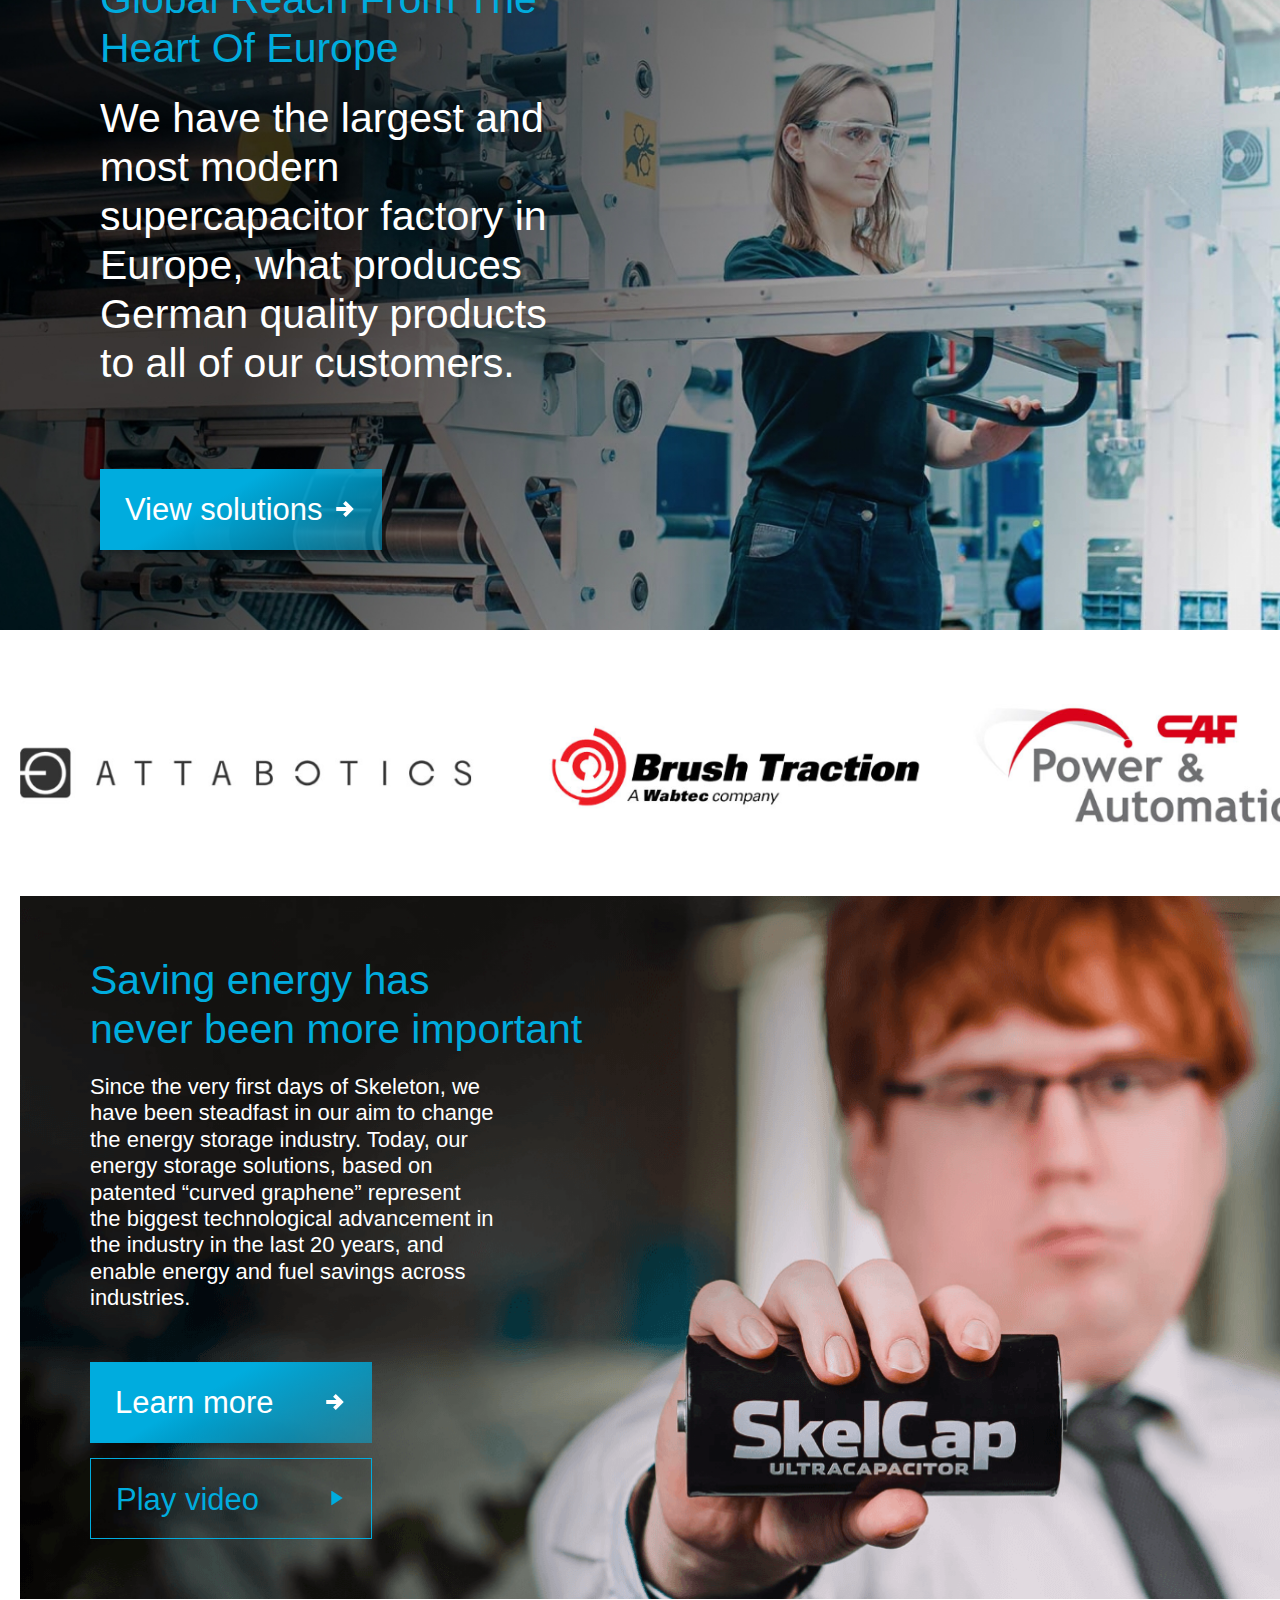
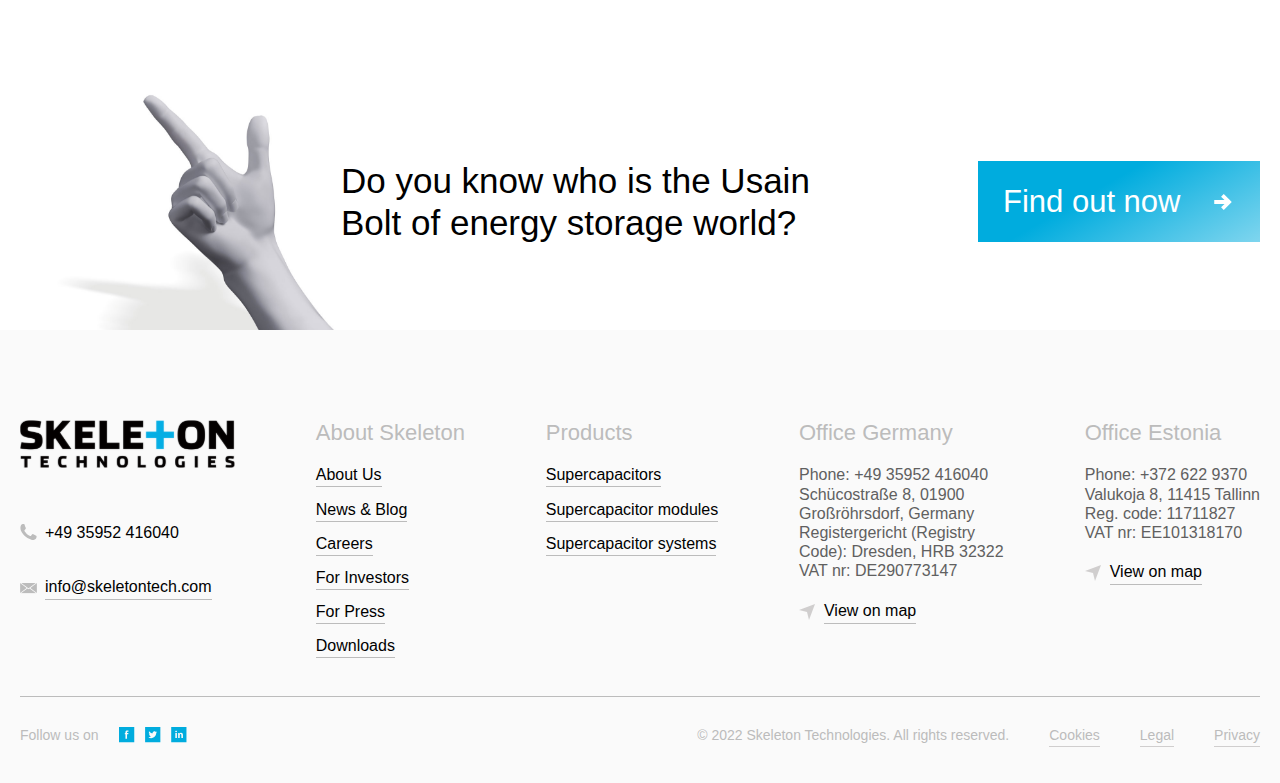
<file: technology.html>
<!DOCTYPE html>
<html lang="en">

<head>
  <meta charset="UTF-8">
  <meta name="viewport" content="width=device-width, initial-scale=1.0">
  <title>Skeleton Technologies</title>
  <link rel="stylesheet" href="css/style.min.css">
</head>

<body>
  
  <header class="header">
    <div class="side-menu">
      <div class="container">
        <div class="side-menu__inner">
          <div class="side-menu__close-btn">
            <span class="side-menu__close-btn__item"></span>
            <span class="side-menu__close-btn__item"></span>
          </div>
          <div class="logo">
            <a class="logo__link" href="index.html"><img class="logo-img" src="images/logo.svg" alt="logo"></a>
          </div>
          <nav class="side-menu__nav">
            <ul class="side-menu__list">
              <li class="side-menu__list-item">
                <a class="side-menu__link" href="about.html">About</a>
              </li>
              <li class="side-menu__list-item">
                <a class="side-menu__link" href="technology.html">Technology</a>
              </li>
              <li class="side-menu__list-item s-acc">
                <div class="s-acc__panel">
                  <a class="side-menu__link s-acc__header" href="products.html">Products</a>
                  <ul class="side-menu__list-child s-acc__body">
                    <li class="side-menu__list-child__item">
                      <a class="side-menu__link" href="#">Supercapacitors</a>
                    </li>
                    <li class="side-menu__list-child__item">
                      <a class="side-menu__link" href="modules.html">Supercapacitor Modules</a>
                    </li>
                    <li class="side-menu__list-child__item">
                      <a class="side-menu__link" href="#">Supercapacitor Systems</a>
                    </li>
                    <li class="side-menu__list-child__item">
                      <a class="side-menu__link" href="#">Superbatteries</a>
                    </li>
                  </ul>
                </div>
              </li>
              <li class="side-menu__list-item s-acc">
                <div class="s-acc__panel">
                  <a class="side-menu__link s-acc__header" href="solutions.html">Solutions</a>
                  <ul class="side-menu__list-child s-acc__body">
                    <li class="side-menu__list-child__item">
                      <a class="side-menu__link" href="#">*Solutions__list-item</a>
                    </li>
                    <li class="side-menu__list-child__item">
                      <a class="side-menu__link" href="#">*Solutions__list-item</a>
                    </li>
                    <li class="side-menu__list-child__item">
                      <a class="side-menu__link" href="#">*Solutions__list-item</a>
                    </li>
                    <li class="side-menu__list-child__item">
                      <a class="side-menu__link" href="#">*Solutions__list-item</a>
                    </li>
                    <li class="side-menu__list-child__item">
                      <a class="side-menu__link" href="#">*Solutions__list-item</a>
                    </li>
                  </ul>
                </div>
              </li>
              <li class="side-menu__list-item">
                <a class="side-menu__link" href="invest.html">Investors</a>
              </li>
            </ul>
            <ul class="side-menu__list">
              <li class="side-menu__list-item">
                <a class="side-menu__link" href="careers.html">Careers</a>
              </li>
              <li class="side-menu__list-item">
                <a class="side-menu__link" href="invest.html">For investors</a>
              </li>
              <li class="side-menu__list-item">
                <a class="side-menu__link" href="press.html">For press</a>
              </li>
              <li class="side-menu__list-item">
                <a class="side-menu__link" href="news.html">News & blog</a>
              </li>
              <li class="side-menu__list-item">
                <a class="side-menu__link menu__link--contact" href="connect.html">Contact</a>
              </li>
            </ul>
          </nav>
        </div>
      </div>
    </div>
    <div class="container">
      <div class="header__inner">
        <div class="logo">
          <a href="index.html"><img class="logo-img" src="images/logo.svg" alt="logo"></a>
        </div>
        <nav class="menu">
          <ul class="menu__list">
            <li class="menu__list-item">
              <a class="menu__link" href="about.html">About</a>
            </li>
            <li class="menu__list-item">
              <a class="menu__link" href="technology.html">Technology</a>
            </li>
            <li class="menu__list-item">
              <a class="menu__link" href="products.html">Products</a>
            </li>
            <li class="menu__list-item">
              <a class="menu__link" href="solutions.html">Solutions</a>
            </li>
            <li class="menu__list-item">
              <a class="menu__link" href="invest.html">Investors</a>
            </li>
            <li class="menu__list-item">
              <a class="menu__link" href="careers.html">Careers</a>
            </li>
            <li class="menu__list-item">
              <a class="menu__link menu__link--contact" href="connect.html">Contact</a>
            </li>
          </ul>
          <div class="menu__burger">
            <span class="menu__burger-line"></span>
            <span class="menu__burger-line"></span>
            <span class="menu__burger-line"></span>
          </div>
        </nav>
      </div>
    </div>
    
  </header>
  
  <div class="wrapper">
    
    <main class="main">
      
      <div class="technology s-main" style="background-image: url(images/technology-bg.jpg);">
        <div class="container">
          <div class="technology__inner">
            <div class="s-main__keyword">Our technological advantage</div>
            <div class="technology__title s-main__title">Curved <br>Graphene</div>
            <div class="technology__subtitle s-main__subtitle">energy storage capacitorss</div>
            <div class="technology__btn-box">
              <a class="learn-link" href="#" data-scroll="#type"><span class="learn-btn">Learn more </span></a>
            </div>
          </div>
        </div>
      </div>
      
      <div class="type priority" id="type">
        <div class="container">
          <div class="priority__inner">
            <h3 class="type__title priority__title">Your cells have very low resistance so are truly high-power devices. I think they are the best in the world of the carbon/carbon type."</h3>
            <div class="priority__author">
              <div class="priority__author-img"><img class="priority__author-img__item" src="images/author-img2.png" alt="author-image"></div>
              <div class="priority__author-text">
                <div class="priority__author-name">Dr. Andrew F. Burke</div>
                <div class="priority__author-company">Research Engineer <br>UCDavis, University Center on Sustainable Transportation</div>
              </div>
            </div>
            <div class="type__product">
              <img class="type__product-img" src="images/author-product-img1.png" alt="">
            </div>
          </div>
        </div>
      </div>
      
      <div class="capacitors r-section">
        <div class="container">
          <div class="capacitors__inner">
            <div class="capacitors__img"><img class="capacitors__img-item" src="images/capacitors-bg.jpg" alt=""></div>
            <h3 class="capacitors__title">What are supercapacitors?</h3>
            <div class="capacitors__descr">Supercapacitors are an energy storage technology that offers high power density, almost instant charging and discharging, high reliability, extreme temperature tolerance, and lifetimes of more than 1,000,000 charge-discharge cycles.</div>
            <div class="capacitors__descr">Supercapacitors  have been in development for decades, but the biggest development steps have happened only in the past 15 years. This development has been driven by advances in nanomaterials - Skeleton Technologies' Curved Graphene is a prime example - the electrification of infrastructure and industry, and increased concerns around fuel efficiency and emissions in the automotive and transportation segments.</div>
            <div class="capacitors__descr">Supercapacitors are now delivering significant economic benefits across a wide range of markets including automotive, grid & renewables, transportation and industrial applications.</div>
            <a class="learn-link" href="solutions.html"><span class="learn-btn">View solutions </span></a>
          </div>
        </div>
      </div>
      
      <div class="product">
        <div class="container">
          <div class="product__title">Technology Advantage Throughout the Entire Energy Storage Industry</div>
          <div class="product__inner">
            <div class="product__item">
              <div class="product__img">
                <img class="product__img-item" src="images/product-img1.png" alt="">
                <div class="product__year">2017</div>
              </div>
              <div class="product__title">Skelcap Supercapacitors (Gen 1)
              </div>
              <ul class="product__list">
                <li class="product__list-item">4x power density compared to competitors</li>
                <li class="product__list-item">High power (up to 60x compared to batteries)</li>
                <li class="product__list-item">1,000,000+ lifecycles</li>
                <li class="product__list-item">Ultrafast charging times (&lt;1 s)</li>
              </ul>
            </div>
            <div class="product__item">
              <div class="product__img">
                <img class="product__img-item" src="images/product-img2.png" alt="">
                <div class="product__year">2023</div>
              </div>
              <div class="product__title">Graphene Supercapacitors (Gen 2)</div>
              <ul class="product__list">
                <li class="product__list-item">+72% increase in energy density (15 Wh/kg), while maintaining high power</li>
                <li class="product__list-item">1,000,000+ lifecycles</li>
                <li class="product__list-item">Ultrafast charging times (&lt;1 s)</li>
                <li class="product__list-item">Increased efficiency & lower footprint</li>
              </ul>
            </div>
            <div class="product__item">
              <div class="product__img">
                <img class="product__img-item" src="images/product-img3.png" alt="">
                <div class="product__year">2024</div>
              </div>
              <div class="product__title">SuperBatteries</div>
              <ul class="product__list">
                <li class="product__list-item">High energy density (65 Wh/kg)</li>
                <li class="product__list-item">50,000+ lifecycles</li>
                <li class="product__list-item">Fast charging times (30s)</li>
                <li class="product__list-item">Extremely competitive cost-base compared to similar energy storage technologies</li>
              </ul>
            </div>
          </div>
        </div>
      </div>
      
      <div class="storage">
        <div class="container">
          <div class="storage__inner">
            <div class="storage__img"><img class="storage__img-item" src="images/storage-img.png" alt=""></div>
            <div class="storage__descr">
              <h3 class="storage__title">From Supercapacitors to  Energy Storage Systems</h3>
              <div class="storage__text">Based on a patented raw material, Curved Graphene, Skeleton's energy storage technologies open up completely new applications for hybridization and electrification.</div>
              <div class="storage__text">We have solutions for diffent industries - from automotive to industial...</div>
            </div>
            <a href="solutions.html" class="learn-link"><span class="storage__btn learn-btn">View solutions </span></a>
          </div>
        </div>
      </div>
      
      <div class="assort">
        <div class="container">
          <div class="assort__inner">
            <div class="assort__item">
              <div class="assort__img">
                <img class="assort__img-item" src="images/product-img4.png" alt="">
              </div>
              <div class="assort__title">Single Cells</div>
              <div class="assort__subtitle">300-5000F</div>
              <div class="assort__descr">Skeleton’s SkelCap ultracapacitor series is unique in the world of ultracapacitors. Protected by 11 patent families covering everything from the raw material to the synthesis and production processes, our cells provide up to four times higher power density compared to competition, as well as lower ESR, leading to much better application lifetime. </div>
              <a class="read-link" href="#">Read more</a>
            </div>
            <div class="assort__item">
              <div class="assort__img">
                <img class="assort__img-item" src="images/product-img5.png" alt="">
              </div>
              <div class="assort__title">Industrial Modules</div>
              <div class="assort__subtitle">From low to high voltage</div>
              <div class="assort__descr">The strengths of the SkelCap ultracapacitors carry over to our SkelMod Modules, used across industries. Standard SkelMod modules come in 51V, 102V, and 170V, and of course we offer the SkelStart Engine Start Module for cranking large diesel engines. Get in touch to discuss custom modules.</div>
              <a class="read-link" href="#">Read more</a>
            </div>
          </div>
          <div class="assort__inner">
            <div class="assort__inner-img"><img class="assort__inner-img-item" src="images/product-img6.png" alt=""></div>
            <div class="assort__inner-descr">
              <div class="assort__title">Curved Graphene</div>
              <div class="assort__descr">At the heart of our ultracapacitors' performance advantage is Skeleton’s nanotechnology research into our patented Curved Graphene. Curved graphene differs significantly from regular activated carbons, which are used by other ultracapacitor manufacturers. </div>
              <a class="learn-link" href="#"><span class="learn-btn">View solutions </span></a>
            </div>
          </div>
          <div class="assort__item assort__item--up">
            <div class="assort__img assort__img--bot">
              <img class="assort__img-item assort__img-item--bot" src="images/product-img7.png" alt="">
            </div>
            <div class="assort__item-box">
              <div class="assort__title">Energy Storage Systems</div>
              <div class="assort__subtitle">MWs of immediate power</div>
              <div class="assort__descr">Skeleton’s SkelGrid energy storage systems are used for example in power quality and industrial UPS applications. SkelGrid systems are complete solutions for pain points that many of our customers have experienced.</div>
              <a class="read-link" href="#">Read more</a>
            </div>
          </div>
        </div>
      </div>
      
      <div class="storage">
        <div class="container">
          <div class="storage__inner">
            <div class="storage__img"><img class="storage__img-item" src="images/heart-img.jpg" alt=""></div>
            <div class="storage__descr">
              <h3 class="storage__title">Global Reach From The Heart Of Europe </h3>
              <div class="storage__text storage__text--title">We have the largest and most modern supercapacitor factory in Europe, what produces  German quality products to all of our customers.</div>
            </div>
            <a href="solutions.html" class="learn-link"><span class="storage__btn learn-btn">View solutions </span></a>
          </div>
        </div>
      </div>
      
      <div class="partners">
        <div class="s-ticker">
          <div class="partners__item"><img class="partners__item-img" src="images/partners-logo1.png" alt="partner-logo"></div>
          <div class="partners__item"><img class="partners__item-img" src="images/partners-logo2.png" alt="partner-logo"></div>
          <div class="partners__item"><img class="partners__item-img" src="images/partners-logo3.png" alt="partner-logo"></div>
          <div class="partners__item"><img class="partners__item-img" src="images/partners-logo4.png" alt="partner-logo"></div>
          <div class="partners__item"><img class="partners__item-img" src="images/partners-logo5.png" alt="partner-logo"></div>
          <div class="partners__item"><img class="partners__item-img" src="images/partners-logo6.png" alt="partner-logo"></div>
          <div class="partners__item"><img class="partners__item-img" src="images/partners-logo7.png" alt="partner-logo"></div>
          <div class="partners__item"><img class="partners__item-img" src="images/partners-logo8.png" alt="partner-logo"></div>
          <div class="partners__item"><img class="partners__item-img" src="images/partners-logo9.png" alt="partner-logo"></div>
          <div class="partners__item"><img class="partners__item-img" src="images/partners-logo10.png" alt="partner-logo"></div>
          <div class="partners__item"><img class="partners__item-img" src="images/partners-logo11.png" alt="partner-logo"></div>
        </div>
      </div>
      
      <div class="energy r-section">
        <div class="container">
          <div class="energy__inner">
            <div class="energy__img r-section__img">
              <picture class="r-section__img-item">
                <source class="r-section__img-item" media="(max-width:767px)" srcset="images/energy-bg-mobile.png">
                <source class="r-section__img-item" media="(max-width:1024px)" srcset="images/energy-bg-tablet.png">
                <img class="r-section__img-item" src="images/energy-bg.png" alt="">
              </picture>
            </div>
            <h3 class="energy__title">Saving energy has <br> never been more important</h3>
            <div class="energy__text">Since the very first days of Skeleton, we have been steadfast in our aim to change the energy storage industry. Today, our energy storage solutions, based on patented “curved graphene” represent the biggest technological advancement in the industry in the last 20 years, and enable energy and fuel savings across industries.</div>
            <div class="energy__btn-box">
              <a class="learn-link" href="about.html"><span class="learn-btn">Learn more </span></a>
              <span class="play-btn learn-btn">Play video</span>
            </div>
          </div>
        </div>
      </div>
      
      <div class="fact">
        <div class="container">
          <div class="fact__inner">
            <div class="fact__inner-item">
              <div class="fact__img"><img class="fact__img-item" src="images/pointer-img.png" alt=""></div>
              <h3 class="fact__title">Do you know who is the Usain Bolt of energy storage world?</h3>
            </div>
            <a class="learn-link" href="about.html"><span class="learn-btn">Find out now </span></a>
          </div>
        </div>
      </div>
      
    </main>
    
    <footer class="footer">
      <div class="container">
        <div class="footer__inner">
          <div class="footer__col footer__contact">
            <div class="logo">
              <a class="logo__link" href="index.html"><img class="logo-img" src="images/logo.svg" alt="logo"></a>
            </div>
            <ul class="footer__contact-list">
              <li class="footer__contact-list-item">
                <a class="footer__contact-link footer__contact-link--phone" href="tel:+4935952416040" >+49 35952 416040</a>
              </li>
              <li class="footer__contact-list-item">
                <a class="footer__contact-link footer__contact-link--mail" href="mailto:info@skeletontech.com" >info@skeletontech.com</a>
              </li>
            </ul>
          </div>
          <div class="footer__col">
            <h5 class="footer__title">About Skeleton</h5>
            <ul class="footer__list">
              <li class="footer__list-item">
                <a class="footer__link" href="about.html">About Us</a>
              </li>
              <li class="footer__list-item">
                <a class="footer__link" href="news.html">News & Blog</a>
              </li>
              <li class="footer__list-item">
                <a class="footer__link" href="careers.html">Careers</a>
              </li>
              <li class="footer__list-item">
                <a class="footer__link" href="invest.html">For Investors</a>
              </li>
              <li class="footer__list-item">
                <a class="footer__link" href="press.html">For Press</a>
              </li>
              <li class="footer__list-item">
                <a class="footer__link" href="#">Downloads</a>
              </li>
            </ul>
          </div>
          <div class="footer__col">
            <h5 class="footer__title">Products</h5>
            <ul class="footer__list">
              <li class="footer__list-item">
                <a class="footer__link" href="#">Supercapacitors</a>
              </li>
              <li class="footer__list-item">
                <a class="footer__link" href="#">Supercapacitor modules</a>
              </li>
              <li class="footer__list-item">
                <a class="footer__link" href="#">Supercapacitor systems</a>
              </li>
            </ul>
          </div>
          <div class="footer__col">
            <h5 class="footer__title">Office Germany</h5>
            <div class="footer__adress">
              <a class="footer__adress-link" href="tel:+4935952416040">Phone: +49 35952 416040</a>
              Schücostraße 8, 01900 <br>
              Großröhrsdorf, Germany <br>
              Registergericht (Registry 
              Code): Dresden, HRB 32322 <br>
              VAT nr: DE290773147
            </div>
            <a class="footer__contact-link" href="#" >View on map</a>
          </div>
          <div class="footer__col">
            <h5 class="footer__title">Office Estonia</h5>
            <div class="footer__adress">
              <a class="footer__adress-link" href="tel:+3726229370">Phone: +372 622 9370</a> <br>
              Valukoja 8, 11415 Tallinn <br>
              Reg. code: 11711827 <br>
              VAT nr: EE101318170
            </div>
            <a class="footer__contact-link" href="#" >View on map</a>
          </div>
        </div>
        <div class="footer__copyright">
          <div class="footer__copyright-col">
            Follow us on
            <div class="footer__social">
              <a class="footer__social-link" href="#">
                <img class="footer__social-img" src="images/facebook.svg" alt="facebook-icon">
              </a>
              <a class="footer__social-link" href="#">
                <img class="footer__social-img" src="images/twitter.svg" alt="twitter-icon">
              </a>
              <a class="footer__social-link" href="#">
                <img class="footer__social-img" src="images/linkedin.svg" alt="linkedin-icon">
              </a>
            </div>
          </div>
          <div class="footer__copyright-col">
            © 2022 Skeleton Technologies. All rights reserved.
            <ul class="footer__copyright-list">
              <li class="footer__copyright-list__item">
                <a href="#" class="footer__copyright-link">Cookies</a>
              </li>
              <li class="footer__copyright-list__item">
                <a href="#" class="footer__copyright-link">Legal</a>
              </li>
              <li class="footer__copyright-list__item">
                <a href="#" class="footer__copyright-link">Privacy</a>
              </li>
            </ul>
          </div>
        </div>
      </div>
      <div class="cookies">
        <div class="container">
          <div class="cookies__inner">
            <div class="cookies__col">
              <h4 class="cookies__title">WE RESPECT YOUR PRIVACY</h4>
              <p class="cookies__text">This website uses cookies for reasons of functionality, convenience, and statistics. To find out more about the cookies we use, see our <a class="cookies__link cookies__link--settings" href="#">Privacy Policy</a>. We won't track your information when you visit our site. But in order to comply with your preferences, we'll have to use just one tiny cookie so that you're not asked to make this choice again.</p>
            </div>
            <div class="cookies__col">
              <div class="cookies__btn">
                <span class="cookies__btn-item cookies__btn-item--accept">Accept</span>
              </div>
              <div class="cookies__btn">
                <a class="cookies__link--settings" href="#">
                  <span class="cookies__btn-item cookies__btn-item--settings">Settings</span>
                </a>
              </div>
            </div>
          </div>
        </div>
      </div>
    </footer>
  </div>
  
  
  
  <script src="js/main.min.js"></script>
</body>

</html>
</file>
<file: css/style.min.css>
.side-menu__link.menu__link--contact,.side-menu__close-btn__item,.menu__link.menu__link--contact,.menu__burger-line{background-color:#000000}.side-menu__link,.menu__link,.footer__link,.footer__contact-link{color:#000000}.s-main__title{color:#00ACDE;font-size:119px;line-height:1.05;font-weight:400}.side-menu__link,.priority__title{font-size:41px;line-height:1.34}.energy__title,.innovation__title,.global__item-country,.global__title,.investor__title,.history__title,.team__title,.capacitors__title,.product__title,.storage__title,.assort__title,.modules__title,.batteries__title,.industry__title{font-size:41px;color:#00ACDE;font-weight:400}.read-link::after,.intro,.global__item,.technology,.solutions,.products,.careers,.invest{background-position:center center;background-size:cover;background-repeat:no-repeat}@media screen and (max-width: 767px){.s-main__title{font-size:80px}}html{-webkit-box-sizing:border-box;box-sizing:border-box}*,*::after,*::before{-webkit-box-sizing:inherit;box-sizing:inherit}ul[class],ol[class]{padding:0}body,h1,h2,h3,h4,h5,h6,p,ul,ol,li,figure,figcaption,blockquote,dl,dd{margin:0}ul[class]{list-style:none}img{max-width:100%;display:block}input,button,textarea,select{font:inherit}a{text-decoration:none}html,body{font-family:Arial, sans-serif;font-size:22px;line-height:1.2;position:relative;overflow-x:hidden;color:#000000}.wrapper{display:-webkit-box;display:-ms-flexbox;display:flex;-webkit-box-orient:vertical;-webkit-box-direction:normal;-ms-flex-direction:column;flex-direction:column;min-height:100%}.main{-webkit-box-flex:1;-ms-flex:1 0 auto;flex:1 0 auto}.footer{-webkit-box-flex:0;-ms-flex:0 0 auto;flex:0 0 auto}.container{max-width:1360px;margin:0 auto;padding:0 20px}.s-acc__header{position:relative;padding-right:30px;display:inline-block}.s-acc__header::after{content:'';position:absolute;right:0;top:50%;-webkit-transform:translate(0, -25%);-ms-transform:translate(0, -25%);transform:translate(0, -25%);width:18px;height:18px;background-image:url(../images/show-icon.svg);background-size:contain;background-repeat:no-repeat;-webkit-transition:all .3s;-o-transition:all .3s;transition:all .3s}.s-acc__panel.active .s-acc__header::after{opacity:0}.cookies{font-size:16px;position:fixed;left:0;right:0;bottom:0;padding:30px 0;background-color:#000000;color:#ffffff;z-index:1000}.cookies__inner{display:-webkit-box;display:-ms-flexbox;display:flex;gap:70px}.cookies__title{font-size:30px;font-weight:400;margin-bottom:15px}.cookies__link{color:#ffffff;text-decoration:underline}.cookies__col:nth-child(2){display:-webkit-box;display:-ms-flexbox;display:flex;gap:10px}.cookies__btn{height:-webkit-fit-content;height:-moz-fit-content;height:fit-content;margin-top:auto}.cookies__btn-item{padding:20px 30px;border:2px solid #ffffff;min-width:145px;text-align:center;font-size:25px;cursor:pointer}.cookies__btn-item--accept{color:#000000;background-color:#ffffff}.cookies__btn-item--settings{background-color:#000000;color:#ffffff}.s-ticker{display:-webkit-box;display:-ms-flexbox;display:flex;-webkit-box-align:center;-ms-flex-align:center;align-items:center}.s-ticker>div{display:-webkit-inline-box;display:-ms-inline-flexbox;display:inline-flex;-webkit-box-align:center;-ms-flex-align:center;align-items:center;-webkit-box-flex:0;-ms-flex:0 0 auto;flex:0 0 auto;width:auto;overflow:hidden;-webkit-animation-name:ticker;animation-name:ticker;-webkit-animation-timing-function:linear;animation-timing-function:linear;-webkit-animation-iteration-count:infinite;animation-iteration-count:infinite}@-webkit-keyframes ticker{from{-webkit-transform:translate(0, 0);transform:translate(0, 0)}to{-webkit-transform:translate(-50%, 0);transform:translate(-50%, 0)}}@keyframes ticker{from{-webkit-transform:translate(0, 0);transform:translate(0, 0)}to{-webkit-transform:translate(-50%, 0);transform:translate(-50%, 0)}}.learn-link{display:inline-block}span{display:inline-block}.learn-btn{cursor:pointer;display:inline-block;position:relative;font-size:31px;color:#ffffff;line-height:1;padding:25px;min-width:282px;text-align:left;border:none;max-height:83px;background:-o-linear-gradient(300deg, #00acde 40%, rgba(0,172,222,0.5) 100%);background:linear-gradient(150deg, #00acde 40%, rgba(0,172,222,0.5) 100%)}.learn-btn::after{content:'';position:absolute;width:18px;height:16px;background-image:url(../images/arrow-icon-white.svg);background-repeat:no-repeat;background-size:contain;background-position:center;right:0;top:50%;-webkit-transform:translate(-28px, -50%);-ms-transform:translate(-28px, -50%);transform:translate(-28px, -50%)}.play-btn{cursor:pointer;display:inline-block;position:relative;font-size:31px;color:#00ACDE;border:1px solid #00ACDE;line-height:1;padding:25px;min-width:282px;width:-webkit-fit-content;width:-moz-fit-content;width:fit-content;text-align:left;max-height:81px;background:transparent;position:relative;z-index:2}.play-btn::after{content:'';position:absolute;background-image:url(../images/plat-btn.svg);width:12px;height:15px;background-repeat:no-repeat;background-size:contain;background-position:center;right:0;top:50%;-webkit-transform:translate(-28px, -50%);-ms-transform:translate(-28px, -50%);transform:translate(-28px, -50%)}.read-link{color:#00ACDE;display:inline-block;position:relative;padding-right:28px}.read-link::after{content:'';position:absolute;width:18px;height:16px;background-image:url(../images/arrow-icon.svg);top:50%;right:0;-webkit-transform:translate(0, -50%);-ms-transform:translate(0, -50%);transform:translate(0, -50%)}.l-section{position:relative}.l-section__img{position:absolute;left:0;top:0;z-index:-1}.r-section{position:relative}.r-section__img{position:absolute;left:calc(50% - 660px);top:0;z-index:-1}.r-section__img-item{height:100%;-o-object-fit:cover;object-fit:cover;min-width:1630px}.s-main{min-height:950px;padding-top:230px}.s-main__keyword{font-size:30px;font-weight:400}.s-main__title{margin:20px 0 15px}.s-main__subtitle{font-size:57px;font-weight:400;margin-top:15px}.black__title{font-size:41px;color:#000000;font-weight:400}.white__title{font-size:41px;color:#ffffff;font-weight:400}.blue__title{font-size:41px;color:#00ACDE;font-weight:400}.white__s-title{font-size:57px;color:#ffffff;font-weight:400}.black__s-title{font-size:57px;color:#000000;font-weight:400}.blue__s-title{font-size:57px;color:#00ACDE;font-weight:400}@media screen and (max-width: 1024px){.cookies__inner{display:block}.cookies__col:nth-child(2){margin-top:30px}.s-main{text-align:center}.r-section__img{width:calc(100% + 40px);left:50%;-webkit-transform:translate(-50%, 0);-ms-transform:translate(-50%, 0);transform:translate(-50%, 0)}.r-section__img-item{min-width:unset;width:100%}}@media screen and (max-width: 767px){.cookies{text-align:center}.cookies__btn-item{padding:20px;min-width:135px}.cookies__col:nth-child(2){-webkit-box-pack:center;-ms-flex-pack:center;justify-content:center}.s-main__subtitle{font-size:40px}.s-main__keyword{font-size:25px}.black__title,.blue__title,.white__title{font-size:35px}.learn-btn,.play-btn{min-width:260px;max-height:unset}.white__s-title,.blue__s-title,.black__s-title{font-size:30px}}.header{position:absolute;left:0;top:0;right:0;z-index:99}.header__inner{display:-webkit-box;display:-ms-flexbox;display:flex;-webkit-box-pack:justify;-ms-flex-pack:justify;justify-content:space-between;padding:45px 0}body.menu-open{padding-right:17px}body.menu-open::-webkit-scrollbar{display:none}body.menu-open .header,body.menu-open .cookies{padding-right:17px}.side-menu{padding:50px 0;background-color:#ffffff;position:fixed;left:0;top:0;right:0;bottom:0;min-height:100vh;z-index:10;background-image:url(../images/skeleton-pattern.png);background-repeat:no-repeat;background-position:right;background-size:50%;-webkit-transition:all .7s;-o-transition:all .7s;transition:all .7s;-webkit-transform:translate(110%, 0);-ms-transform:translate(110%, 0);transform:translate(110%, 0);overflow:scroll}.side-menu__inner{position:relative}.side-menu__nav{margin-top:75px;display:-webkit-box;display:-ms-flexbox;display:flex;-webkit-box-pack:justify;-ms-flex-pack:justify;justify-content:space-between;max-width:750px}.side-menu__list-item+*{margin-top:40px}.side-menu__link{display:inline-block}.side-menu__link.menu__link--contact{padding:20px 30px;color:#ffffff}.side-menu__close-btn{width:25px;position:absolute;top:0;right:0;cursor:pointer}.side-menu__close-btn__item{display:inline-block;height:1px;width:100%}.side-menu__close-btn__item:nth-child(1){-webkit-transform:rotate(45deg);-ms-transform:rotate(45deg);transform:rotate(45deg)}.side-menu__close-btn__item:nth-child(2){-webkit-transform:translate(0, -26px) rotate(-45deg);-ms-transform:translate(0, -26px) rotate(-45deg);transform:translate(0, -26px) rotate(-45deg)}.side-menu.active{-webkit-transform:translate(0, 0);-ms-transform:translate(0, 0);transform:translate(0, 0);overflow-x:hidden}.s-acc__body{margin-top:40px}.s-acc__body .side-menu__link{padding-left:30px;position:relative}.s-acc__body .side-menu__link::before{content:'';position:absolute;width:18px;height:16px;background-image:url(../images/arrow-icon.svg);background-repeat:no-repeat;background-size:contain;left:0;top:50%;-webkit-transform:translate(0, -50%);-ms-transform:translate(0, -50%);transform:translate(0, -50%)}.menu{display:-webkit-box;display:-ms-flexbox;display:flex;gap:30px}.menu__list{display:-webkit-box;display:-ms-flexbox;display:flex;gap:10px}.menu__link{padding:10px 15px;display:inline-block}.menu__link.menu__link--white{color:#ffffff}.menu__link.menu__link--contact{padding:12px 20px;color:#ffffff}.menu__link--white.menu__link--contact{color:#000000;background-color:#ffffff}.menu__burger{cursor:pointer;display:-webkit-box;display:-ms-flexbox;display:flex;-webkit-box-orient:vertical;-webkit-box-direction:normal;-ms-flex-direction:column;flex-direction:column;gap:5px;width:20px;margin:10px 0}.menu__burger-line{width:100%}.menu__burger-line.menu__burger-line--white{background-color:#ffffff}.menu__burger-line:nth-child(1){height:1px}.menu__burger-line:nth-child(2){height:2px}.menu__burger-line:nth-child(3){height:3px}.footer{padding:90px 0 40px;background-color:rgba(208,206,206,0.1)}.footer__inner{display:-webkit-box;display:-ms-flexbox;display:flex;-webkit-box-pack:justify;-ms-flex-pack:justify;justify-content:space-between;font-size:16px;color:#606060;margin-bottom:40px}.footer__contact-list{margin-top:35px}.footer__contact-list-item+.footer__contact-list-item{margin-top:15px}.footer__list-item+.footer__list-item{margin-top:15px}.footer__link{padding-bottom:3px;border-bottom:1px solid #BCBCBC}.footer__contact-link+*{margin-top:15px}.footer__contact-link:not(.footer__contact-link--phone){padding-bottom:3px;border-bottom:1px solid #BCBCBC}.footer__title{font-size:22px;line-height:1.18;color:#BCBCBC;margin-bottom:20px;font-weight:400}.footer__adress{max-width:205px;color:#606060}.footer__adress-link{color:#606060}.footer__contact-link{display:inline-block;margin-left:25px;margin-top:20px;position:relative}.footer__contact-link::before{content:'';position:absolute;width:16px;height:16px;background-image:url(../images/location-icon.svg);background-repeat:no-repeat;background-size:contain;background-position:center center;left:0;top:50%;-webkit-transform:translate(-25px, -50%);-ms-transform:translate(-25px, -50%);transform:translate(-25px, -50%)}.footer__contact-link.footer__contact-link--phone::before{background-image:url(../images/phone-icon.svg);width:17px;height:16px}.footer__contact-link.footer__contact-link--mail::before{background-image:url(../images/mail-icon.svg);width:17px;height:11px}.footer__copyright{display:-webkit-box;display:-ms-flexbox;display:flex;-webkit-box-pack:justify;-ms-flex-pack:justify;justify-content:space-between;padding-top:30px;border-top:1px solid #BCBCBC;font-size:14px;color:#BCBCBC}.footer__copyright-col{display:-webkit-box;display:-ms-flexbox;display:flex;gap:20px}.footer__copyright-col:nth-child(2){gap:40px}.footer__social{display:-webkit-box;display:-ms-flexbox;display:flex;font-size:0}.footer__copyright-link{color:#BCBCBC;padding-bottom:3px;border-bottom:1px solid #D0CECE}.footer__social-link{font-size:0}.footer__social-link+.footer__social-link{margin-left:10px}.footer__social-img{max-height:16px}.footer__copyright-list{display:-webkit-box;display:-ms-flexbox;display:flex;gap:40px}.intro{padding:290px 0}.intro__descr{margin-top:40px;max-width:670px;font-size:30px;line-height:1.5}.intro__btn{margin-top:100px}.partners{overflow-x:hidden;padding:35px 0}.partners__item{margin:0 20px}.news{padding-bottom:100px;position:relative}.news__title{font-size:41px;font-weight:400}.news__inner{display:-webkit-box;display:-ms-flexbox;display:flex;-webkit-box-align:center;-ms-flex-align:center;align-items:center;gap:15px;-webkit-transform:translate(0, -25px);-ms-transform:translate(0, -25px);transform:translate(0, -25px)}.news__inner:nth-child(1){display:-webkit-box;display:-ms-flexbox;display:flex;gap:15px}.news__inner-item:nth-child(1){display:-webkit-box;display:-ms-flexbox;display:flex;-webkit-box-orient:vertical;-webkit-box-direction:normal;-ms-flex-direction:column;flex-direction:column;gap:15px;min-width:650px}.news__inner-box{display:-webkit-box;display:-ms-flexbox;display:flex;gap:15px}.news__inner-box>*{width:50%}.news__item{min-height:275px;padding:30px 24px;display:-webkit-box;display:-ms-flexbox;display:flex;-webkit-box-align:end;-ms-flex-align:end;align-items:flex-end;position:relative;overflow:hidden}.news__img{position:absolute;width:100%;height:100%;left:0;top:0;right:0;bottom:0;z-index:-1}.news__img.news__img--accent{width:960px;overflow:hidden}.news__img-item{height:100%;width:100%;-o-object-fit:cover;object-fit:cover;-webkit-transition:all .3s;-o-transition:all .3s;transition:all .3s}.news__item:hover .news__img-item{-webkit-transform:scale(1.05);-ms-transform:scale(1.05);transform:scale(1.05)}.news__item.news__item--top{min-height:300px}.news__item.news__item--accent{min-height:730px;padding:50px 30px;overflow:visible}.news__item-title{color:#ffffff;font-size:27px;font-weight:400;margin-top:auto;padding-left:30px;position:relative}.news__item-title::before{content:'';position:absolute;width:18px;height:16px;background-image:url(../images/arrow-icon.svg);background-repeat:no-repeat;background-size:contain;left:0;top:7px}.news__pattern{position:absolute;width:2900px;left:-10%;bottom:0;-webkit-transform:translate(0, 40%);-ms-transform:translate(0, 40%);transform:translate(0, 40%);z-index:-1}.news.news--post{padding-bottom:0;background-image:none;position:relative}.news.news--post .news__inner{-webkit-transform:translate(0, -50px);-ms-transform:translate(0, -50px);transform:translate(0, -50px)}.news.news--post .news__bg{position:absolute;width:2600px;left:-20%;bottom:0;-webkit-transform:translate(0, 15%);-ms-transform:translate(0, 15%);transform:translate(0, 15%);z-index:-1}.priority__title{font-weight:400;padding-left:55px;position:relative}.priority__title::before{content:'"';position:absolute;width:27px;height:27px;font-size:100px;font-weight:400;line-height:1;left:0;top:0;color:#00ACDE;-webkit-transform:translate(0, -100%);-ms-transform:translate(0, -100%);transform:translate(0, -100%)}.priority__author{margin-top:60px;margin-left:55px;display:-webkit-box;display:-ms-flexbox;display:flex;gap:20px;-webkit-box-align:center;-ms-flex-align:center;align-items:center;font-size:22px}.priority__author-name{font-weight:700}.priority__author-company{font-weight:400}.tech{position:relative;padding-top:160px;padding-bottom:120px}.tech__inner:not(.tech__inner--icon){max-width:660px;margin-left:auto;position:relative;padding:160px 100px 100px 20px}.tech__title{font-size:41px;font-weight:400;color:#00ACDE}.tech__text{font-size:41px;margin-top:20px}.tech__btn{margin-top:65px}.tech__inner.tech__inner--icon{margin-top:80px;display:-webkit-box;display:-ms-flexbox;display:flex;-webkit-box-pack:center;-ms-flex-pack:center;justify-content:center;gap:100px}.tech__inner-item{font-size:22px;max-width:330px}.tech__icon-text{margin-top:30px;margin-bottom:20px}.tech .l-section__img{position:absolute;right:0;top:0;left:unset;height:100%}.tech .l-section__img-item{min-width:1630px;height:100%;-o-object-fit:cover;object-fit:cover}.tech.tech--automotive{padding:100px 0}.energy{margin-bottom:75px}.energy__inner{padding:60px 70px;position:relative}.energy__img{position:absolute;left:0;top:0;z-index:-1;height:100%}.energy__img-item{min-width:1630px;height:100%;-o-object-fit:cover;object-fit:cover}.energy__title{max-width:500px}.energy__text{font-size:22px;margin-top:20px;margin-bottom:50px;color:#ffffff;max-width:405px}.energy__btn-box{display:-webkit-box;display:-ms-flexbox;display:flex;gap:15px;-webkit-box-orient:vertical;-webkit-box-direction:normal;-ms-flex-direction:column;flex-direction:column}.energy button{width:-webkit-fit-content;width:-moz-fit-content;width:fit-content}.energy__btn.learn-btn::after{background-image:url(../images/plat-btn.svg);width:12px;height:15px}.fact__inner{display:-webkit-box;display:-ms-flexbox;display:flex;-webkit-box-pack:justify;-ms-flex-pack:justify;justify-content:space-between;-webkit-box-align:center;-ms-flex-align:center;align-items:center}.fact__inner-item{display:-webkit-box;display:-ms-flexbox;display:flex;-webkit-box-align:center;-ms-flex-align:center;align-items:center}.fact__title{font-size:35px;font-weight:400;max-width:520px}.about{background-position:center;background-repeat:no-repeat;background-size:cover;padding-bottom:80px}.about__inner{max-width:650px}.about__btn-box{margin-top:65px;display:-webkit-box;display:-ms-flexbox;display:flex;-webkit-box-orient:vertical;-webkit-box-direction:normal;-ms-flex-direction:column;flex-direction:column;gap:15px;max-width:332px}.about .learn-btn,.about .play-btn{min-width:332px}.innovation{padding:80px 0 115px;position:relative}.innovation__pattern{position:absolute;width:2600px;left:-10%;top:50%;z-index:-1}.innovation__inner:nth-child(1){display:-webkit-box;display:-ms-flexbox;display:flex;gap:90px}.innovation__text{font-size:22px;font-weight:400}.innovation__text+.innovation__text{margin-top:20px}.innovation__text:nth-child(2){margin-top:30px}.innovation__icon-item{min-width:220px}.innovation__subtitle{margin-top:90px;color:#00ACDE;font-size:22px;font-weight:400}.innovation__title--main{margin-top:20px}.global{position:relative;font-size:22px;z-index:1}.global__inner{display:-webkit-box;display:-ms-flexbox;display:flex;gap:20px}.global__inner+.global__inner{margin-top:20px}.global__item{width:50%;padding:50px 70px;color:#ffffff;display:-webkit-box;display:-ms-flexbox;display:flex;-webkit-box-orient:vertical;-webkit-box-direction:normal;-ms-flex-direction:column;flex-direction:column;-webkit-box-pack:end;-ms-flex-pack:end;justify-content:flex-end}.global__item.global__item--up{margin-top:-120px;min-height:527px}.global__item.global__item--left{min-height:680px;display:-webkit-box;display:-ms-flexbox;display:flex;-webkit-box-pack:end;-ms-flex-pack:end;justify-content:flex-end;-webkit-box-orient:vertical;-webkit-box-direction:normal;-ms-flex-direction:column;flex-direction:column;padding:40px 70px;color:#ffffff}.global__img.global__img--left{position:absolute;top:0;right:50%;z-index:-1}.global__img-item.global__img-item--left{max-width:calc(100% - 10px);height:680px}.global__item.global__item--static{height:408px}.global__item.global__item--right{min-height:729px;margin-top:20px;width:100%}.global__item-inner--right{-webkit-box-pack:justify;-ms-flex-pack:justify;justify-content:space-between;position:relative;width:60%;height:100%}.global__img.global__img--right{position:absolute;bottom:0;left:calc(50% - 660px);z-index:-1}.global__img-item.global__img-item--right{height:729px;-o-object-fit:cover;object-fit:cover;min-width:1640px}.global__content-box{padding-left:20px;color:#000000;width:50%}.global__img-item--left{height:100%;-o-object-fit:cover;object-fit:cover}.global__item-country{margin-top:10px}.global__item-content{margin-top:15px}.global .read-link{margin-top:20px;width:-webkit-fit-content;width:-moz-fit-content;width:fit-content}.global__content-box{padding:40px 60px}.global__text{margin-top:20px}.global__btn-box{margin-top:60px;display:-webkit-box;display:-ms-flexbox;display:flex;gap:20px}.global__icon-box{display:-webkit-box;display:-ms-flexbox;display:flex;gap:15px}.global__item-country.global__item--country--right{margin-top:30px}.global .learn-link{display:inline-block;margin-top:40px}.investor{padding:160px 0 0;position:relative}.investor__pattern{position:absolute;width:2600px;top:0;-webkit-transform:translate(-10%, -50%);-ms-transform:translate(-10%, -50%);transform:translate(-10%, -50%);height:500px;z-index:-2}.investor__inner{display:-webkit-box;display:-ms-flexbox;display:flex;gap:80px;-webkit-box-pack:center;-ms-flex-pack:center;justify-content:center}.investor__inner-item:nth-child(1){max-width:530px}.investor__logo-box{display:-webkit-box;display:-ms-flexbox;display:flex;gap:50px}.investor__inner-item:nth-child(2){max-width:620px;display:-webkit-box;display:-ms-flexbox;display:flex;-webkit-box-orient:vertical;-webkit-box-direction:normal;-ms-flex-direction:column;flex-direction:column;-webkit-box-pack:end;-ms-flex-pack:end;justify-content:flex-end}.investor__text{font-size:22px;margin-top:20px}.investor .learn-link{margin-top:30px}.investor .learn-btn{min-width:490px}.history{margin-top:150px;position:relative;color:#ffffff;font-size:22px;line-height:1.6}.history__bg-img{height:1070px}.history__inner{padding:80px 0 100px;max-width:1100px;position:relative}.history__bg{position:absolute;top:0;right:calc(50% - 650px);z-index:-1;height:100%}.history__bg-img{min-width:1630px;height:100%;-o-object-fit:cover;object-fit:cover}.history__list{margin-top:40px}.history__list-item{display:-webkit-box;display:-ms-flexbox;display:flex;gap:25px}.history__year{color:#00ACDE}.history__title--main{margin-top:75px;line-height:1.2}.history .learn-link{margin-top:20px}.history .learn-btn{min-width:420px}.team{padding:130px 0 90px;position:relative}.team__pattern{position:absolute;width:2600px;left:-20%;top:50%;z-index:-1}.team__subtitle{margin-top:20px;font-weight:400}.team__wrapper{margin-top:50px}.team__item-wrapper{display:-webkit-box;display:-ms-flexbox;display:flex;gap:55px}.team__item-wrapper+.team__item-wrapper{margin-top:50px}.team__item{display:-webkit-box;display:-ms-flexbox;display:flex;-webkit-box-align:center;-ms-flex-align:center;align-items:center;gap:30px;width:50%}.team__name{font-weight:700}.team__position{margin-top:10px}.team__social{margin-top:10px;display:-webkit-box;display:-ms-flexbox;display:flex;gap:10px}.team__img-item{min-width:170px}.solution__inner{min-height:965px;padding:100px 70px 120px;max-width:650px;position:relative}.solution__img{height:100%;position:absolute;top:0;left:0;z-index:-1}.solution__img-item{min-width:1630px;height:100%;-o-object-fit:cover;object-fit:cover}.solution__title{color:#00ACDE}.solution__descr{margin-top:30px}.solution .learn-link{margin-top:60px}.technology .learn-link{margin-top:65px}.type{position:relative;padding:115px 0 120px}.type__product{position:absolute;top:0;left:50%;-webkit-transform:translate(0, -80px);-ms-transform:translate(0, -80px);transform:translate(0, -80px);z-index:0}.type__title{max-width:700px;position:relative;z-index:1}.capacitors__inner{height:910px;padding:70px;max-width:920px;position:relative}.capacitors__img{height:100%;position:absolute;left:0;top:0;min-width:1630px;z-index:-1}.capacitors__img-item{-o-object-fit:cover;object-fit:cover;width:100%;height:100%}.capacitors__title{padding-top:70px}.capacitors__descr:nth-child(2){font-size:41px;margin-top:25px}.capacitors__descr:nth-child(3){font-size:22px;margin-top:45px}.capacitors__descr:nth-child(4){font-size:22px;margin-top:20px}.capacitors .learn-link{margin-top:40px}.product{margin:120px 0}.product__title{max-width:830px}.product__inner{margin-top:20px;display:-webkit-box;display:-ms-flexbox;display:flex;gap:70px;-webkit-box-pack:center;-ms-flex-pack:center;justify-content:center;position:relative}.product__inner::before{content:'';position:absolute;width:100%;height:290px;left:0;top:100px;background-image:url(../images/product-arrow.svg);background-size:contain;background-repeat:no-repeat;background-position:center;z-index:-1}.product__item{max-width:330px}.product__img{position:relative}.product__year{position:absolute;left:15px;bottom:30px;z-index:1}.product__title{margin-top:20px}.product__list{margin-top:20px;font-size:22px}.product__list-item+.product__list-item{margin-top:30px}.storage{color:#ffffff}.storage__inner{position:relative;padding:80px;display:-webkit-box;display:-ms-flexbox;display:flex;-webkit-box-orient:vertical;-webkit-box-direction:normal;-ms-flex-direction:column;flex-direction:column;-webkit-box-pack:justify;-ms-flex-pack:justify;justify-content:space-between;max-width:620px}.storage__img{height:100%;position:absolute;z-index:-1;left:calc(50% - 660px);top:0}.storage__img-item{height:100%;width:100%;-o-object-fit:cover;object-fit:cover;min-width:1630px}.storage__text{margin-top:20px}.storage__text.storage__text--title{font-size:41px}.storage .learn-link{margin-top:80px}.assort{padding:240px 0 20px}.assort__inner{display:-webkit-box;display:-ms-flexbox;display:flex;gap:20px}.assort__item{padding:40px 60px;min-height:640px;min-width:50%;display:-webkit-box;display:-ms-flexbox;display:flex;-webkit-box-orient:vertical;-webkit-box-direction:normal;-ms-flex-direction:column;flex-direction:column;-webkit-box-pack:end;-ms-flex-pack:end;justify-content:flex-end;border:1px solid #707070;position:relative}.assort__subtitle{font-size:41px}.assort__descr{margin-top:10px;font-size:22px}.assort .read-link{margin-top:30px;width:-webkit-fit-content;width:-moz-fit-content;width:fit-content}.assort__img{position:absolute}.assort__img:not(.assort__img--bot){top:0;left:50%;-webkit-transform:translate(-50%, -50%);-ms-transform:translate(-50%, -50%);transform:translate(-50%, -50%);min-width:95%}.assort__inner:nth-child(2){margin-top:20px}.assort__inner-img{min-width:50%}.assort__inner-img-item{width:100%;-o-object-fit:cover;object-fit:cover}.assort .learn-link{margin-top:40px}.assort__inner-descr{padding:50px 80px}.assort__item.assort__item--up{margin-top:20px;padding:80px 60px;width:100%;max-height:480px;min-height:unset}.assort__img.assort__img--bot{right:100px;bottom:0}.assort__item-box{max-width:540px}.solutions .learn-link{margin-top:65px}.development__product{-webkit-transform:translate(40%, -40%);-ms-transform:translate(40%, -40%);transform:translate(40%, -40%)}.provider{position:relative}.provider__pattern{position:absolute;width:2600px;left:-10%;top:-5%;z-index:-1}.provider__text{font-size:41px;margin-top:20px}.provider__item{min-height:577px}.provider__item.provider__item--right{position:relative}.provider__item.provider__item--right::after{content:'';position:absolute;left:0;top:0;width:50vw;height:100%;background-image:url(../images/provider-img5.jpg);background-size:cover;background-repeat:no-repeat;z-index:-1}.provider__item.provider__item--center{width:100%}.provider__item-content.provider__item-content--center{max-width:515px}.provider__item.provider__item--left{position:relative}.provider__item.provider__item--left::after{content:'';position:absolute;right:0;top:0;width:50vw;height:100%;background-image:url(../images/provider-img7.jpg);background-size:cover;background-repeat:no-repeat;z-index:-1}.products{color:#ffffff}.products__inner{max-width:690px}.products .s-main__subtitle{color:#ffffff}.products .s-main__keyword{margin-top:40px}.products__link{color:#ffffff}.products .learn-link{margin-top:45px}.benefits{padding:80px 0}.benefits__inner{display:-webkit-box;display:-ms-flexbox;display:flex;gap:100px;-webkit-box-pack:center;-ms-flex-pack:center;justify-content:center}.benefits__inner-item{max-width:334px}.benefits__icon-text{margin-top:30px;font-size:22px}.line{padding-bottom:220px;color:#ffffff;margin-bottom:0}.line__inner{position:relative;max-width:590px;display:-webkit-box;display:-ms-flexbox;display:flex;-webkit-box-orient:vertical;-webkit-box-direction:normal;-ms-flex-direction:column;flex-direction:column;-webkit-box-pack:justify;-ms-flex-pack:justify;justify-content:space-between;min-height:729px;padding:80px 70px;z-index:2}.line__bg{position:absolute;left:0;top:0;width:100%;height:100%;z-index:-1}.line__bg-item{min-width:1630px;height:100%;-o-object-fit:cover;object-fit:cover}.line__title{margin-top:20px;font-size:41px}.line__text{margin-top:20px}.line__img{position:absolute;bottom:0;left:0;-webkit-transform:translate(90%, 25%);-ms-transform:translate(90%, 25%);transform:translate(90%, 25%);z-index:1}.line__img.line__img--batteries{-webkit-transform:translate(120%, 25%);-ms-transform:translate(120%, 25%);transform:translate(120%, 25%)}.line__img-item:not(.line__img-item--batteries){min-height:656px;min-width:750px;-o-object-fit:cover;object-fit:cover}.line .learn-link{margin-top:20px}.modules{margin-bottom:100px}.modules__subtitle{margin-top:20px;font-size:41px}.modules__content{margin-top:40px;font-size:22px}.modules__content-item+.modules__content-item{margin-top:40px}.modules .learn-link{margin-top:60px}.modules__img{margin-top:20px;display:-webkit-box;display:-ms-flexbox;display:flex;overflow-x:auto;-webkit-user-select:none;-moz-user-select:none;-ms-user-select:none;user-select:none;-webkit-overflow-scrolling:touch;-webkit-tap-highlight-color:transparent;-ms-overflow-style:none}.modules__img::-webkit-scrollbar{display:none}.modules__img-item{min-width:2800px}.system{padding-bottom:100px;color:#ffffff}.system__inner{position:relative;height:730px;display:-webkit-box;display:-ms-flexbox;display:flex;-webkit-box-orient:vertical;-webkit-box-direction:normal;-ms-flex-direction:column;flex-direction:column;-webkit-box-pack:justify;-ms-flex-pack:justify;justify-content:space-between;padding:80px}.system__bg{position:absolute;right:0;top:0;width:100%;height:100%;z-index:-1}.system__bg-item{min-width:1630px;height:100%;-o-object-fit:cover;object-fit:cover}.system__img{position:absolute;bottom:0;left:50%;-webkit-transform:translate(50%, 16%);-ms-transform:translate(50%, 16%);transform:translate(50%, 16%)}.system .l-section__img{height:730px}.system__subtitle{font-size:41px;font-weight:400;margin-top:20px;max-width:590px}.system__text{font-size:22px;margin-top:20px;max-width:420px}.system .learn-link{margin-top:20px}.batteries{color:#ffffff;padding-bottom:100px}.batteries__inner{max-width:620px;position:relative;min-height:730px;padding:70px 0 70px 70px;display:-webkit-box;display:-ms-flexbox;display:flex;-webkit-box-orient:vertical;-webkit-box-direction:normal;-ms-flex-direction:column;flex-direction:column;-webkit-box-pack:justify;-ms-flex-pack:justify;justify-content:space-between}.batteries__img-product{position:absolute;right:0;bottom:0;-webkit-transform:translate(120%, 25%);-ms-transform:translate(120%, 25%);transform:translate(120%, 25%)}.batteries__subtitle{font-size:41px;margin-top:25px;font-weight:400}.batteries__text{margin-top:40px;font-size:22px}.quality{padding-top:440px;padding-bottom:120px;position:relative}.quality__pattern{position:absolute;width:2600px;left:-10%;top:0;z-index:-1}.quality__img{position:absolute;top:0;left:50%;-webkit-transform:translate(-50%, -35%);-ms-transform:translate(-50%, -35%);transform:translate(-50%, -35%)}.power-aside+.power-aside{margin-top:140px}.power-aside{color:#ffffff}.power-aside__inner{padding:70px 0 70px 70px}.power-aside__title{color:#00ACDE}.power-aside__subtitle{font-size:41px;font-weight:400;margin-top:20px;max-width:920px}.power-aside__underline{border-bottom:1px solid #ffffff}.power-aside__descr{margin-top:30px;max-width:920px}.power-aside__descr-item+.power-aside__descr-item{margin-top:30px}.power-aside__btn-box{margin-top:30px;display:-webkit-box;display:-ms-flexbox;display:flex;-webkit-box-orient:vertical;-webkit-box-direction:normal;-ms-flex-direction:column;flex-direction:column;gap:15px}.power-aside .play-btn,.power-aside .learn-btn{width:-webkit-fit-content;width:-moz-fit-content;width:fit-content;min-width:402px}.power-aside .learn-btn::after{background-image:url(../images/arrow-icon.svg);-webkit-transform:translate(-28px, -50%) rotate(90deg);-ms-transform:translate(-28px, -50%) rotate(90deg);transform:translate(-28px, -50%) rotate(90deg)}.power-aside .play-btn::after{background-image:url(../images/arrow-icon.svg);width:18px;height:16px;-webkit-transform:translate(-28px, -50%);-ms-transform:translate(-28px, -50%);transform:translate(-28px, -50%)}.power-aside__content{margin-top:40px;color:#000000;font-size:22px;position:relative;padding-left:70px}.power-aside__img{position:absolute;left:0;top:0;min-width:800px}.power-aside__content-title{font-size:41px;color:#00ACDE;font-weight:400}.power-aside__list{margin-top:30px;list-style:none;margin-left:0}.power-aside__add{margin-top:30px;font-size:12px}.power-aside__list-item--accent{color:#00ACDE}.power-aside__title--white{color:#ffffff}.power-aside__descr-box{margin-top:60px;display:-webkit-box;display:-ms-flexbox;display:flex;gap:30px}.power-aside__text-item{margin-top:20px}.power-aside__icon-item{min-width:50px}.power-r__inner{position:relative}.power-r__inner::before{content:"";position:absolute;height:100%;width:1630px;top:0;left:0;background-position:center;background-repeat:no-repeat;background-size:cover;z-index:-1}.power-l__inner{position:relative}.power-l__inner::before{content:"";position:absolute;height:100%;width:1630px;top:0;right:0;background-position:center;background-repeat:no-repeat;background-size:cover;z-index:-1}.power-r.power-r--product-item1 .power-r__inner::before{background-image:url(../images/power-bg1.jpg)}.power-r.power-r--product-item1 .power-aside__img{-webkit-transform:translate(60%, -42%);-ms-transform:translate(60%, -42%);transform:translate(60%, -42%);min-width:890px}.power-l.power-l--product-item2 .power-l__inner::before{background-image:url(../images/power-bg2.jpg)}.power-l.power-l--product-item2 .power-aside__img{-webkit-transform:translate(60%, -45%);-ms-transform:translate(60%, -45%);transform:translate(60%, -45%)}.power-r.power-r--product-item3 .power-r__inner::before{background-image:url(../images/power-bg3.jpg)}.power-r.power-r--product-item3 .power-aside__img{-webkit-transform:translate(60%, -50%);-ms-transform:translate(60%, -50%);transform:translate(60%, -50%);min-width:843px}.power-l.power-l--product-item4 .power-l__inner::before{background-image:url(../images/power-bg4.jpg)}.power-l.power-l--product-item4 .power-aside__img{-webkit-transform:translate(60%, -40%);-ms-transform:translate(60%, -40%);transform:translate(60%, -40%)}.power-r.power-r--product-item5 .power-r__inner::before{background-image:url(../images/power-bg5.jpg)}.power-r.power-r--product-item5 .power-aside__img{-webkit-transform:translate(60%, -43%);-ms-transform:translate(60%, -43%);transform:translate(60%, -43%)}.power-l.power-l--product-item6 .power-l__inner::before{background-image:url(../images/power-bg6.jpg)}.power-l.power-l--product-item6 .power-aside__img{-webkit-transform:translate(60%, -54%);-ms-transform:translate(60%, -54%);transform:translate(60%, -54%)}.power-l.power-l--product-item7 .power-l__inner{padding-right:150px}.power-l.power-l--product-item7 .power-l__inner::before{background-image:url(../images/power-bg7.jpg)}.power-l.power-l--product-item7 .power-aside__img{-webkit-transform:translate(60%, -54%);-ms-transform:translate(60%, -54%);transform:translate(60%, -54%)}.power-l.power-l--product-item7 .power-aside__btn-box{-webkit-box-orient:horizontal;-webkit-box-direction:normal;-ms-flex-direction:row;flex-direction:row;margin-top:60px}.power-r.power-r--product-item8 .power-r__inner::before{background-image:url(../images/power-bg8.jpg)}.power-r.power-r--product-item8 .power-aside__img{-webkit-transform:translate(60%, -43%);-ms-transform:translate(60%, -43%);transform:translate(60%, -43%)}.power-r.power-r--product-item8 .power-aside__btn-box{-webkit-box-orient:horizontal;-webkit-box-direction:normal;-ms-flex-direction:row;flex-direction:row;margin-top:60px}.power-l.power-l--product-item9 .power-l__inner::before{background-image:url(../images/power-bg10.jpg)}.power-l.power-l--product-item9 .power-l__inner{padding:80px 70px}.power-l.power-l--product-item9 .power-aside__icon-block{display:-webkit-box;display:-ms-flexbox;display:flex;gap:15px}.power-l.power-l--product-item9 .power-aside__descr-box{display:block;width:560px}.power-l.power-l--product-item9 .power-aside__icon-wrap{display:-webkit-box;display:-ms-flexbox;display:flex;gap:115px}.power-l.power-l--product-item9 .learn-btn{min-width:460px;margin-top:70px}.power-l.power-l--product-item9 .learn-btn::after{-webkit-transform:translate(-28px, -50%);-ms-transform:translate(-28px, -50%);transform:translate(-28px, -50%);background-image:url(../images/arrow-icon-white.svg)}.power-r.power-r--product-item10 .power-r__inner::before{background-image:url(../images/power-bg11.jpg)}.power-r.power-r--product-item10 .power-aside__text{margin-top:50px}.power-r.power-r--product-item10 .power-aside__text-item{margin-top:5px}.power-l.power-l--product-item11 .power-l__inner::before{background-image:url(../images/power-bg12.jpg)}.power-l.power-l--product-item11 .power-aside__inner{padding:100px 30px}.power-l.power-l--product-item11 .power-aside__text-item{margin-top:20px}.power-l.power-l--product-item11 .power-aside__inner-img{margin-top:80px}.power-l.power-l--product-item11 .power-aside__inner-img-item{margin:0 auto}.power-r.power-r--product-item12 .power-r__inner::before{background-image:url(../images/power-bg13.jpg)}.power-r.power-r--product-item12 .power-aside__title{color:#ffffff;max-width:620px}.power-r.power-r--product-item12 .power-aside__text-item{max-width:520px}.power-r.power-r--product-item12 .learn-link{margin-top:70px}.automotive{color:#ffffff;background-position:center;background-size:cover;background-repeat:no-repeat}.automotive__inner{max-width:690px}.automotive__keyword{margin-top:30px}.automotive .learn-link{margin-top:0}.automotive .play-btn::after{width:18px;height:16px;background-image:url(../images/arrow-icon.svg);-webkit-transform:translate(-28px, -50%) rotate(90deg);-ms-transform:translate(-28px, -50%) rotate(90deg);transform:translate(-28px, -50%) rotate(90deg)}.industry{padding:80px 0}.industry__inner{position:relative}.industry__text{margin-top:30px;font-size:22px}.industry__content{max-width:574px}.industry__img{position:absolute;bottom:-80px;left:50%;min-width:1000px}.industry__table-wrapper{margin-top:80px;padding:40px 60px;position:relative;color:#ffffff;font-size:41px;text-align:center}.industry__table-wrapper::before{content:'';position:absolute;width:1630px;height:100%;left:0;top:0;background-image:url(../images/table-bg-dark.png);background-position:center;background-size:cover;background-repeat:no-repeat;z-index:-1}.industry__table-box{display:-webkit-box;display:-ms-flexbox;display:flex;-webkit-box-pack:justify;-ms-flex-pack:justify;justify-content:space-between}.industry__table-title{font-size:57px;color:#00ACDE}.industry__table-box:not(.industry__table-box:last-child){border-bottom:1px solid rgba(255,255,255,0.85)}.industry__table-item{padding:30px 10px}.operation{margin-bottom:120px}.operation__inner{display:-webkit-box;display:-ms-flexbox;display:flex;gap:50px}.operation__author-box{display:-webkit-box;display:-ms-flexbox;display:flex;gap:50px}.operation__author-img__item{min-width:270px}.operation__author-text{display:-webkit-box;display:-ms-flexbox;display:flex;-webkit-box-orient:vertical;-webkit-box-direction:normal;-ms-flex-direction:column;flex-direction:column;-webkit-box-pack:end;-ms-flex-pack:end;justify-content:flex-end}.operation__author-mail{margin-top:10px;font-size:16px}.operation .learn-link{margin-top:50px}.operation .footer__contact-link{margin-top:0}.contact{color:#ffffff}.contact__inner{display:-webkit-box;display:-ms-flexbox;display:flex;gap:50px}.contact__inner-item.contact__inner-item--dark{position:relative;padding:60px 80px;max-width:50%}.contact__inner-item.contact__inner-item--dark::before{content:'';position:absolute;width:960px;height:100%;background-image:url(../images/power-bg9.jpg);background-position:center;background-repeat:no-repeat;background-size:cover;z-index:-1;right:0;top:0}.contact__form-title{margin-top:40px}.contact__text-link{color:#ffffff}.contact__subtitle{margin-top:30px}.contact__text{margin-top:30px}.contact__partners-title{margin-top:30px}.contact__partners-box{display:-webkit-box;display:-ms-flexbox;display:flex;gap:50px;-webkit-box-align:center;-ms-flex-align:center;align-items:center}.contact__partners-box{margin-top:30px}.contact__inner-item.contact__inner-item--form{color:#757575;font-size:16px;max-width:460px}.contact__form-input-block{margin-top:40px;display:-webkit-box;display:-ms-flexbox;display:flex;gap:15px}.contact__form-input{border:1px solid #707070;height:55px;padding:0 15px;margin-top:5px;width:100%;outline:none}.contact__form-checkbox-block{margin-top:15px}.contact__form-textarea-item{resize:vertical;width:100%;margin-top:5px}.contact__form-item+.contact__form-item{margin-top:20px}.contact__form-checkbox{display:block;position:relative;min-width:20px;height:20px}.contact__form-checkbox::before{content:'';position:absolute;left:0;top:0;width:100%;height:100%;border:1px solid #dadada;color:#fafafa;background:#fafafa;-moz-appearance:none;appearance:none;-webkit-appearance:none;cursor:pointer;pointer-events:none}.contact__form-checkbox:checked::before{background:unset}.contact__form-checkbox-box{display:-webkit-box;display:-ms-flexbox;display:flex;gap:5px;min-width:210px}.contact__form-textarea-item{outline:none}.contact__form-checkbox-block{display:-webkit-box;display:-ms-flexbox;display:flex;gap:60px}.contact .learn-link{margin-bottom:60px}.contact__author-box{margin-top:60px}.contact__author-name{margin-top:40px}.contact__author-phone{margin-top:20px}.contact__author-link{color:#ffffff;position:relative;padding-left:30px;font-size:16px}.contact__author-link::before{content:'';position:absolute;top:50%;left:0;-webkit-transform:translate(0, -50%);-ms-transform:translate(0, -50%);transform:translate(0, -50%);width:18px;background-position:center;background-size:contain;background-repeat:no-repeat}.contact__author-link.contact__author-link--tel::before{background-image:url(../images/phone-icon.svg);height:17px}.contact__author-link.contact__author-link--mail::before{background-image:url(../images/mail-icon.svg);height:12px}.contact__author-mail{margin-top:10px;padding-bottom:3px;border-bottom:1px solid #BCBCBC;width:-webkit-fit-content;width:-moz-fit-content;width:fit-content}.contact__connect-box{margin-top:25px}.contact__title{margin-top:60px}.contact__address{margin-top:15px}.contact__learn-link{color:#ffffff;text-decoration:none;padding-bottom:3px;border-bottom:1px solid #BCBCBC;display:block;width:-webkit-fit-content;width:-moz-fit-content;width:fit-content;position:relative}.contact__learn-link::after{content:'';position:absolute;width:18px;height:16px;background-image:url(../images/arrow-icon-white.svg);background-position:center;background-repeat:no-repeat;background-size:contain;top:50%;right:0;-webkit-transform:translate(30px, -50%);-ms-transform:translate(30px, -50%);transform:translate(30px, -50%)}.contact__learn-link{margin-top:15px}.contact__form-title-text{margin-top:30px;color:#000000;font-size:22px}.contact__form-title__link{color:#000000;text-decoration:underline}.careers{color:#ffffff;padding-bottom:20px}.careers__inner{max-width:800px}.careers__subtitle{margin-top:10px}.careers__keyword{margin-top:30px;max-width:780px}.careers__btn-box{margin-top:60px}.careers .learn-btn{min-width:470px}.careers .play-btn::after{width:18px;height:16px;background-image:url(../images/arrow-icon.svg);-webkit-transform:translate(-28px, -50%) rotate(90deg);-ms-transform:translate(-28px, -50%) rotate(90deg);transform:translate(-28px, -50%) rotate(90deg)}.join{margin:70px 0;position:relative}.join__inner{position:relative}.join__inner>*{max-width:740px;position:relative;z-index:2}.join__title{margin-top:30px}.join__text{margin-top:45px}.join .learn-link{margin-top:70px}.join .learn-btn::after{-webkit-transform:translate(-28px, -50%) rotate(90deg);-ms-transform:translate(-28px, -50%) rotate(90deg);transform:translate(-28px, -50%) rotate(90deg)}.join__img{position:absolute;right:0;bottom:0;-webkit-transform:translate(0, 70px);-ms-transform:translate(0, 70px);transform:translate(0, 70px);z-index:1}.join__bg{position:absolute;width:2600px;left:-20%;bottom:0;z-index:-1;-webkit-transform:translate(0, 90%);-ms-transform:translate(0, 90%);transform:translate(0, 90%)}.startup{padding:100px 0 80px}.startup__inner{display:-webkit-box;display:-ms-flexbox;display:flex;-webkit-box-align:center;-ms-flex-align:center;align-items:center;gap:80px}.startup__text{margin-top:40px}.startup__author-name{margin-top:40px}.startup__img-item{min-width:514px}.people{background-image:none;padding:120px 0 50px;position:relative}.people__author-img{position:absolute;bottom:0;left:0;-webkit-transform:translate(-120%, 50px);-ms-transform:translate(-120%, 50px);transform:translate(-120%, 50px)}.people__inner{position:relative;max-width:860px;margin-left:auto}.people__inner::before{content:'"';position:absolute;width:27px;height:27px;font-size:100px;font-weight:400;line-height:1;left:-60px;top:0;color:#00ACDE;-webkit-transform:translate(0, -100%);-ms-transform:translate(0, -100%);transform:translate(0, -100%)}.people__author-name{margin-top:30px}.people .learn-link{margin-top:60px}.people .learn-btn{padding-right:55px}.vacancies{padding:130px 0;position:relative}.vacancies__bg{position:absolute;width:2600px;left:-20%;top:0;z-index:-1}.vacancies__subtitle{margin-top:30px}.vacancies__text-item{margin-top:30px}.news-page{position:relative;padding-top:120px}.news-page__item{position:relative;overflow:hidden;color:#ffffff;display:-webkit-box;display:-ms-flexbox;display:flex;-webkit-box-orient:vertical;-webkit-box-direction:normal;-ms-flex-direction:column;flex-direction:column;-webkit-box-pack:end;-ms-flex-pack:end;justify-content:flex-end;min-height:280px}.news-page__item.news-page__item--top{min-height:688px}.news-page__item.news-page__item--mid{min-height:580px}.news-page__item:not(.news-page__item--bot){margin-top:20px}.news-page__item-content{padding:50px;height:100%;display:-webkit-box;display:-ms-flexbox;display:flex;-webkit-box-orient:vertical;-webkit-box-direction:normal;-ms-flex-direction:column;flex-direction:column;-webkit-box-pack:end;-ms-flex-pack:end;justify-content:flex-end}.news-page__item-content.news-page__item-content--regular{padding:25px}.news-page__img{position:absolute;width:100%;height:100%;left:0;top:0;z-index:-1;-webkit-transition:all .3s;-o-transition:all .3s;transition:all .3s}.news-page__img-item{height:100%;width:100%;-o-object-fit:cover;object-fit:cover}.news-page__item:hover .news-page__img{-webkit-transform:scale(1.05);-ms-transform:scale(1.05);transform:scale(1.05)}.news-page__item-title{position:relative;padding-left:30px}.news-page__item-title.news-page__item-title--regular{font-size:27px}.news-page__item-title::before{content:'';position:absolute;width:18px;height:16px;background-image:url(../images/arrow-icon.svg);background-position:center;background-size:contain;background-repeat:no-repeat;left:0;top:0;-webkit-transform:translate(0, 14px);-ms-transform:translate(0, 14px);transform:translate(0, 14px);z-index:1}.news-page__title.news-page__item-title::before{-webkit-transform:translate(0, 24px);-ms-transform:translate(0, 24px);transform:translate(0, 24px)}.news-page__title-link{color:#ffffff;margin-top:25px;display:inline-block}.news-page__title-link.news-page__title-link--no-margin{margin-top:0}.news-page__author{border-bottom:1px solid #ffffff}.news-page__date{margin-top:5px}.news-page__date.news-page__date--top{text-align:right}.news-page__item-content.news-page__item--event{-webkit-box-pack:justify;-ms-flex-pack:justify;justify-content:space-between}.news-page__item--event-content{max-width:750px;width:100%;margin-left:auto}.news-page__item-link--event{position:relative;width:-webkit-fit-content;width:-moz-fit-content;width:fit-content}.news-page__item-link--event::after{content:'';position:absolute;width:18px;height:16px;background-image:url(../images/arrow-icon.svg);background-position:center;background-size:contain;background-repeat:no-repeat;right:0;top:50%;-webkit-transform:translate(0, -50%);-ms-transform:translate(0, -50%);transform:translate(0, -50%);z-index:1}.news-page__block{display:-webkit-box;display:-ms-flexbox;display:flex;gap:80px}.news-page__block-item{width:50%}.news-page__block-item__inner{display:-webkit-box;display:-ms-flexbox;display:flex;gap:20px}.news-page__block-item__inner>*{width:50%}.news-page__block-item-title:first-child{margin-top:70px}.news-page__block-item-title{margin-top:50px}.news-page__block-item__link{margin-top:20px}.news-page__load-more__link{margin-top:35px;margin-left:auto;margin-right:auto;min-width:345px;display:block;width:-webkit-fit-content;width:-moz-fit-content;width:fit-content}.news-page .learn-btn{width:100%}.news-page .learn-btn::after{-webkit-transform:translate(-28px, -50%) rotate(90deg);-ms-transform:translate(-28px, -50%) rotate(90deg);transform:translate(-28px, -50%) rotate(90deg)}.news-page__bg{position:absolute;width:2600px;left:-30%;bottom:0;z-index:-2}.news-page.news-page--bot{padding-top:0;padding-bottom:130px}.news-page.news-page--bot .news-page__block{gap:20px}.post{padding-top:240px}.post__bg{position:absolute;width:140%;left:-20%;top:70%;z-index:-1}.post__info{margin-top:50px;display:-webkit-box;display:-ms-flexbox;display:flex;-webkit-box-pack:justify;-ms-flex-pack:justify;justify-content:space-between}.post__info-share{display:-webkit-box;display:-ms-flexbox;display:flex;gap:30px;-webkit-box-align:center;-ms-flex-align:center;align-items:center}.post__info-social{display:-webkit-box;display:-ms-flexbox;display:flex}.post__info-icon-item{min-width:25px}.post__info-share__link+.post__info-share__link{margin-left:15px}.post__img-main{margin-top:100px}.post__inner{margin-top:100px;display:-webkit-box;display:-ms-flexbox;display:flex;gap:80px}.post__text{max-width:650px}.post__text-aside{max-width:550px}.post__text-item+.post__text-item{margin-top:40px}.post__text-aside-item+.post__text-aside-item{margin-top:60px}.post__info-share.post__info-share--aside{margin-top:40px}.invest{color:#ffffff;padding-bottom:40px}.invest .s-main__title{margin:10px 0}.invest__text{margin-top:40px;max-width:820px}.success{padding:70px 0 90px;position:relative}.success__text{margin-top:20px}.success__inner{max-width:810px;position:relative;z-index:1}.success__img{position:absolute;left:calc(50% - 40px);bottom:0}.success__img-item{min-width:1000px}.success .learn-link{margin-top:60px}.award{margin:0 0 120px}.award__text{margin-top:20px}.award__box{margin-top:50px;display:-webkit-box;display:-ms-flexbox;display:flex;-webkit-box-pack:justify;-ms-flex-pack:justify;justify-content:space-between;-webkit-box-align:center;-ms-flex-align:center;align-items:center}.award__item-wrap{display:-webkit-box;display:-ms-flexbox;display:flex;gap:20px}.newsroom{position:relative;margin-top:290px}.newsroom__pattern{position:absolute;width:2600px;left:-20%;top:10%;z-index:-1}.newsroom__subtitle{font-size:30px}.newsroom__title{margin-top:20px}.newsroom__tags{margin-top:30px;display:-webkit-box;display:-ms-flexbox;display:flex;gap:24px}.newsroom__tags-item{position:relative}.newsroom__tags-item+.newsroom__tags-item::before{content:'';position:absolute;width:2px;height:calc(100% - 5px);background-color:#E6E6E6;top:50%;left:0;-webkit-transform:translate(-12px, -50%);-ms-transform:translate(-12px, -50%);transform:translate(-12px, -50%)}.newsroom__tags-item__link{color:#000000;font-size:26px;text-decoration:underline}.media{margin-top:120px}.media__inner{display:-webkit-box;display:-ms-flexbox;display:flex;gap:20px}.media__subtitle{margin-top:15px}.media__download-box{margin-top:70px}.media__dowload-title{margin-top:35px}.media__download-link{color:#000000}.public{position:relative;margin-top:120px;padding-bottom:120px}.public__inner{margin-top:70px;display:-webkit-box;display:-ms-flexbox;display:flex;gap:40px}.public__item{display:-webkit-box;display:-ms-flexbox;display:flex;gap:20px;-webkit-box-align:center;-ms-flex-align:center;align-items:center}.public__item+.public__item{margin-top:40px}.public .load-more-link{margin-top:50px;display:block;margin-left:auto;margin-right:auto;width:-webkit-fit-content;width:-moz-fit-content;width:fit-content}.public .learn-btn::after{-webkit-transform:translate(-28px, -50%) rotate(90deg);-ms-transform:translate(-28px, -50%) rotate(90deg);transform:translate(-28px, -50%) rotate(90deg)}.public .newsroom__pattern{position:absolute;z-index:-1;width:2600px;left:-20%;bottom:0;-webkit-transform:translate(0, 70%);-ms-transform:translate(0, 70%);transform:translate(0, 70%)}.public__item-img{min-width:130px}.gallery{position:relative;padding-bottom:120px}.gallery__subtitle{margin-top:15px}.gallery__title{margin-top:70px}.gallery__inner-item{margin-top:50px;display:-webkit-box;display:-ms-flexbox;display:flex;gap:20px}.gallery__item-name{margin-top:20px;max-width:280px}.gallery .load-more-link{margin-top:20px;display:block;margin-left:auto;margin-right:auto;width:-webkit-fit-content;width:-moz-fit-content;width:fit-content}.gallery .learn-btn::after{-webkit-transform:translate(-28px, -50%) rotate(90deg);-ms-transform:translate(-28px, -50%) rotate(90deg);transform:translate(-28px, -50%) rotate(90deg)}.gallery .newsroom__pattern{position:absolute;z-index:-1;width:2600px;left:-20%;bottom:0;-webkit-transform:translate(0, 90%);-ms-transform:translate(0, 90%);transform:translate(0, 90%)}.faq{margin-bottom:120px}.faq__subtitle{margin-top:15px}.faq__inner{margin-top:60px}.faq__text{margin-top:15px}.faq__item+.faq__item{margin-top:50px}.faq .load-more-link{margin-top:50px;display:block;margin-left:auto;margin-right:auto;width:-webkit-fit-content;width:-moz-fit-content;width:fit-content}.faq .learn-btn::after{-webkit-transform:translate(-28px, -50%) rotate(90deg);-ms-transform:translate(-28px, -50%) rotate(90deg);transform:translate(-28px, -50%) rotate(90deg)}.connect{position:relative;padding-top:240px;padding-bottom:120px}.connect__pattern{position:absolute;width:2600px;left:-20%;top:100px;z-index:-1}.connect__subtitle{font-size:30px}.connect__title-main{margin-top:10px;margin-bottom:10px}@media screen and (max-width: 1024px){body.menu-open{padding-right:0}body.menu-open .header,body.menu-open .cookies{padding-right:0}.side-menu__nav{-webkit-box-orient:vertical;-webkit-box-direction:normal;-ms-flex-direction:column;flex-direction:column;gap:30px;padding:0 20px}.side-menu__link{font-size:36px}.intro{padding:160px 0 60px}.intro__descr{max-width:unset}.menu__link:not(.menu__link--contact){display:none}.footer__inner{-ms-flex-wrap:wrap;flex-wrap:wrap}.footer__col{min-width:50%}.footer__contact{min-width:100%}.footer__col+.footer__col{margin-top:50px}.footer__copyright-col:nth-child(2){-webkit-box-orient:vertical;-webkit-box-direction:normal;-ms-flex-direction:column;flex-direction:column;gap:0}.footer__copyright-list{-webkit-box-pack:end;-ms-flex-pack:end;justify-content:flex-end;margin-top:15px}.news__inner{display:block;-webkit-transform:translate(0, 0);-ms-transform:translate(0, 0);transform:translate(0, 0);margin-top:30px}.news__title{text-align:center}.news__inner-item+.news__inner-item{margin-top:20px}.news__img.news__img--accent{width:100%}.news__inner-item:nth-child(1){min-width:unset}.news__item.news__item--top{min-height:400px}.tech{padding-top:80px}.tech__inner:not(.tech__inner--icon){max-width:unset;margin-left:unset;position:relative;padding:890px 60px 40px;text-align:center}.tech .l-section__img{right:50%;-webkit-transform:translate(50%, 0);-ms-transform:translate(50%, 0);transform:translate(50%, 0);width:calc(100% + 40px)}.tech .l-section__img-item{min-width:100%}.energy{text-align:center}.energy__inner{padding-top:860px}.energy__img{left:50%;-webkit-transform:translate(-50%, 0);-ms-transform:translate(-50%, 0);transform:translate(-50%, 0)}.energy__text{max-width:unset}.energy .play-btn{margin:0 auto}.energy__title{max-width:unset}.fact__inner{position:relative;-webkit-box-orient:vertical;-webkit-box-direction:normal;-ms-flex-direction:column;flex-direction:column;max-width:430px;margin-left:auto}.fact__img{position:absolute;left:-100%;top:0;z-index:-1}.fact__img-item{height:100%;width:100%;-o-object-fit:cover;object-fit:cover}.fact .learn-link{margin-top:40px}.about__inner{max-width:unset}.about__btn-box{margin-left:auto;margin-right:auto}.about .learn-btn,.about .play-btn{min-width:100%}.global__inner{-webkit-box-orient:vertical;-webkit-box-direction:normal;-ms-flex-direction:column;flex-direction:column}.global__item{width:100%;padding:40px 20px}.global__item.global__item--left{padding:40px 60px}.global__btn-box{-webkit-box-orient:vertical;-webkit-box-direction:normal;-ms-flex-direction:column;flex-direction:column}.global__item.global__item--up{margin-top:0}.global__img.global__img--left{right:0}.global__img-item.global__img-item--left{max-width:100%}.global__content-box{padding:40px 20px;width:100%}.global__item.global__item--right{width:100%;position:relative}.global__img.global__img--right{height:100%}.global__img-item.global__img-item--right{height:100%}.global__item-inner--right{width:100%}.investor{padding:80px 0 0}.investor__inner{-webkit-box-orient:vertical;-webkit-box-direction:normal;-ms-flex-direction:column;flex-direction:column;gap:40px}.investor__inner-item{margin:0 auto}.investor .learn-btn{min-width:unset;padding-right:55px;font-size:16px}.history{margin-top:80px}.history__list-item{gap:5px}.team__item-wrapper{-webkit-box-orient:vertical;-webkit-box-direction:normal;-ms-flex-direction:column;flex-direction:column}.team__item{width:100%}.automotive__inner{max-width:unset}.automotive .play-btn{margin:0 auto;width:-webkit-fit-content;width:-moz-fit-content;width:fit-content}.industry__table-wrapper{font-size:24px}.industry__table-title{font-size:35px}.operation__inner{-webkit-box-orient:vertical;-webkit-box-direction:normal;-ms-flex-direction:column;flex-direction:column}.power-aside__inner{padding:60px 20px}.power-aside .power-l__inner{padding-right:20px !important}.power-aside .power-l__inner::before{right:-20px}.power-aside .power-r__inner::before{left:-20px}.power-aside__descr-box{-webkit-box-orient:vertical;-webkit-box-direction:normal;-ms-flex-direction:column;flex-direction:column}.power-aside__icon-item{margin:0 auto}.power-aside__btn-box{-webkit-box-orient:vertical !important;-webkit-box-direction:normal !important;-ms-flex-direction:column !important;flex-direction:column !important}.power-aside .play-btn,.power-aside .learn-btn{min-width:280px;font-size:21px}.power-aside__img{min-width:unset !important;max-width:630px}.power-aside__content{padding-left:20px}.contact__inner{-webkit-box-orient:vertical;-webkit-box-direction:normal;-ms-flex-direction:column;flex-direction:column}.contact__inner-item.contact__inner-item--dark{max-width:100%;padding:20px 0 60px}.contact__inner-item.contact__inner-item--form{max-width:100%}.contact__inner-item.contact__inner-item--dark::before{right:-20px}.contact__partners-box{gap:10px;-ms-flex-pack:distribute;justify-content:space-around}.contact__inner-item.contact__inner-item--dark::before{width:1030px;left:-20px}.careers__btn-box{display:-webkit-box;display:-ms-flexbox;display:flex;gap:20px;-webkit-box-pack:center;-ms-flex-pack:center;justify-content:center;-webkit-box-orient:vertical;-webkit-box-direction:normal;-ms-flex-direction:column;flex-direction:column}.careers .play-btn{display:block;width:-webkit-fit-content;width:-moz-fit-content;width:fit-content;margin:0 auto;font-size:21px}.careers .learn-btn{padding-right:55px;min-width:auto;font-size:21px}.join__img-item{max-width:200px}.join.news--post .join__img{display:none}.startup__inner{-webkit-box-orient:vertical;-webkit-box-direction:normal;-ms-flex-direction:column;flex-direction:column}.startup__img-item{min-width:280px}.people{padding-bottom:300px}.people__author-img{max-width:200px;-webkit-transform:translate(0, 300px);-ms-transform:translate(0, 300px);transform:translate(0, 300px)}.people .learn-btn{font-size:21px;padding-right:55px}.award__box{-webkit-box-orient:vertical;-webkit-box-direction:normal;-ms-flex-direction:column;flex-direction:column;gap:20px}.quality{padding-top:300px}.quality__img{-webkit-transform:translate(-50%, -10%);-ms-transform:translate(-50%, -10%);transform:translate(-50%, -10%)}.quality__img-item{min-width:280px}.news-page__block{-webkit-box-orient:vertical;-webkit-box-direction:normal;-ms-flex-direction:column;flex-direction:column;gap:0}.news-page__block-item{width:100%}.post{padding-top:160px}.post__info{-webkit-box-orient:vertical;-webkit-box-direction:normal;-ms-flex-direction:column;flex-direction:column;gap:20px}.post__inner{margin-top:50px;-webkit-box-orient:vertical;-webkit-box-direction:normal;-ms-flex-direction:column;flex-direction:column;gap:40px}.post__text{max-width:100%}.post__text-aside{max-width:100%}.news.news--post{padding-bottom:40px}.news.news--post .news__inner{-webkit-transform:translate(0, 0);-ms-transform:translate(0, 0);transform:translate(0, 0)}.newsroom{margin-top:190px}.newsroom__tags{-ms-flex-wrap:wrap;flex-wrap:wrap}.public{padding-bottom:80px;margin-top:80px}.public__inner{-webkit-box-orient:vertical;-webkit-box-direction:normal;-ms-flex-direction:column;flex-direction:column;margin-top:40px}.public__item{-webkit-box-orient:vertical;-webkit-box-direction:normal;-ms-flex-direction:column;flex-direction:column;gap:10px;max-width:320px;margin-left:auto;margin-right:auto;text-align:center}.benefits__inner{-webkit-box-orient:vertical;-webkit-box-direction:normal;-ms-flex-direction:column;flex-direction:column}.benefits__inner-item{text-align:center;margin:0 auto}.benefits__icon-img{margin:0 auto}.development__product{display:none}.provider__item.provider__item--right::after{width:100%}.provider__item.provider__item--left::after{width:100%}.provider .global__inner{margin-left:-20px;margin-right:-20px}.capacitors__inner{padding:40px 0;height:unset}.capacitors__img{left:-60px}.capacitors__title{padding-top:0}.capacitors .learn-btn{padding-right:55px}.product__inner{-webkit-box-orient:vertical;-webkit-box-direction:normal;-ms-flex-direction:column;flex-direction:column;gap:40px}.product__item{text-align:center;max-width:500px;margin-left:auto;margin-right:auto}.product__img-item{margin-left:auto;margin-right:auto}.assort__inner{-webkit-box-orient:vertical;-webkit-box-direction:normal;-ms-flex-direction:column;flex-direction:column;gap:70px}.assort__item{min-height:440px}.assort__img-item{margin-left:auto;max-width:300px}.assort__img:not(.assort__img--bot){-webkit-transform:translate(-50%, -70%);-ms-transform:translate(-50%, -70%);transform:translate(-50%, -70%)}.assort__img-item--bot{display:none}.modules__img-item{min-width:2500px}}@media screen and (max-width: 767px){.side-menu__link{font-size:24px}.side-menu__list-item+*{margin-top:30px}.intro{padding:200px 0 50px}.intro__descr{font-size:25px}.menu__link--contact{display:none}.footer{text-align:center}.footer .logo{width:-webkit-fit-content;width:-moz-fit-content;width:fit-content;margin:0 auto}.footer__col{min-width:100%}.footer__col+.footer__col{margin-top:30px}.footer__adress{margin:0 auto}.footer__copyright{display:block}.footer__copyright-col{-webkit-box-pack:center;-ms-flex-pack:center;justify-content:center}.footer__copyright-list{-webkit-box-pack:center;-ms-flex-pack:center;justify-content:center;margin-top:15px}.footer__copyright-col:nth-child(2){margin-top:35px}.news__inner{margin-left:-20px;margin-right:-20px}.news__inner-box{-webkit-box-orient:vertical;-webkit-box-direction:normal;-ms-flex-direction:column;flex-direction:column}.news__inner-box>*{width:unset}.news__item.news__item--accent{min-height:450px}.priority__title{padding-left:0}.priority__title::before{left:-30px;font-size:80px}.priority__author{margin-left:0}.priority__author-img__item{min-width:80px}.tech{text-align:center}.tech__inner:not(.tech__inner--icon){padding:570px 0px 40px}.tech__icon-img{margin:0 auto}.tech__inner--icon{-webkit-box-orient:vertical;-webkit-box-direction:normal;-ms-flex-direction:column;flex-direction:column;gap:60px}.tech__inner-item{max-width:unset}.tech__text{font-size:35px}.energy__inner{padding-top:560px;padding:650px 20px 60px}.fact__inner{max-width:unset}.fact__img{left:0;right:0;bottom:0;top:unset;max-height:100%;margin-left:-20px;margin-right:-20px}.fact__img-item{min-width:480px;width:unset}.fact .learn-link{padding-top:200px;padding-bottom:40px}.innovation__inner:nth-child(1){-webkit-box-orient:vertical;-webkit-box-direction:normal;-ms-flex-direction:column;flex-direction:column;gap:40px}.innovation__icon-item{margin:0 auto}.global__item.global__item--left{padding:40px 20px}.global .learn-btn{min-width:280px}.global .learn-link{margin-top:20px}.history .learn-btn{min-width:unset;font-size:21px;padding-right:55px}.team__img-item{min-width:90px;width:90px}.solution__inner{padding:120px 20px;margin-left:-20px;margin-right:-20px}.automotive .s-main__title{font-size:58px}.industry__table-title{font-size:24px}.industry__table-wrapper{font-size:12px;padding:5px}.operation__inner{-webkit-box-orient:vertical;-webkit-box-direction:normal;-ms-flex-direction:column;flex-direction:column}.operation__author-box{-webkit-box-orient:vertical;-webkit-box-direction:normal;-ms-flex-direction:column;flex-direction:column;text-align:center}.operation__author-img__item{margin:0 auto}.power-aside__inner{padding:40px 0 !important}.power-aside .power-l__inner{padding-right:0 !important}.power-aside__icon-wrap{-webkit-box-orient:vertical !important;-webkit-box-direction:normal !important;-ms-flex-direction:column !important;flex-direction:column !important;gap:20px !important}.power-aside__descr-box{width:100% !important}.power-aside .learn-btn{min-width:280px !important;padding-right:55px}.power-aside__img{right:0;-webkit-transform:translate(0, 0) !important;-ms-transform:translate(0, 0) !important;transform:translate(0, 0) !important;margin:0 auto;max-width:360px !important}.power-aside__content{padding-top:300px;padding-left:0}.vacancies{padding:80px 0}.connect__title-main{font-size:57px}.contact__form-checkbox-block{-webkit-box-orient:vertical;-webkit-box-direction:normal;-ms-flex-direction:column;flex-direction:column;gap:10px}.award{margin-bottom:60px}.award__item-wrap{gap:5px}.quality{padding-top:170px}.news-page__item-content{padding:40px 20px}.news-page__item.news-page__item--top{min-height:450px}.news-page__block-item__inner{-webkit-box-orient:vertical;-webkit-box-direction:normal;-ms-flex-direction:column;flex-direction:column;gap:0}.news-page__block-item__inner>*{width:100%}.newsroom__title{font-size:51px}.media__inner{-webkit-box-orient:vertical;-webkit-box-direction:normal;-ms-flex-direction:column;flex-direction:column}.media__download-box{margin-top:30px}.gallery__inner-item{-ms-flex-wrap:wrap;flex-wrap:wrap;-webkit-box-pack:center;-ms-flex-pack:center;justify-content:center;text-align:center}.products{padding-top:150px}.products__title{font-size:75px}.line{padding-bottom:100px}.line__inner{padding:40px 0}.line__bg{left:-20px}.system__inner{padding:40px 0}.system__bg{left:-20px}.system__img{display:none}.type__product{display:none}.product{margin-top:60px}.storage__inner{padding:40px 0}.storage__btn{padding-right:55px}.storage__text.storage__text--title{font-size:35px}.assort{padding-top:160px}.assort__item{padding:60px 20px}.assort__item.assort__item--up{padding:60px 20px;max-height:unset}.assort__inner-descr{padding:40px 0}.modules{margin-bottom:40px}.modules__img-item{min-width:1000px}}
</file>
